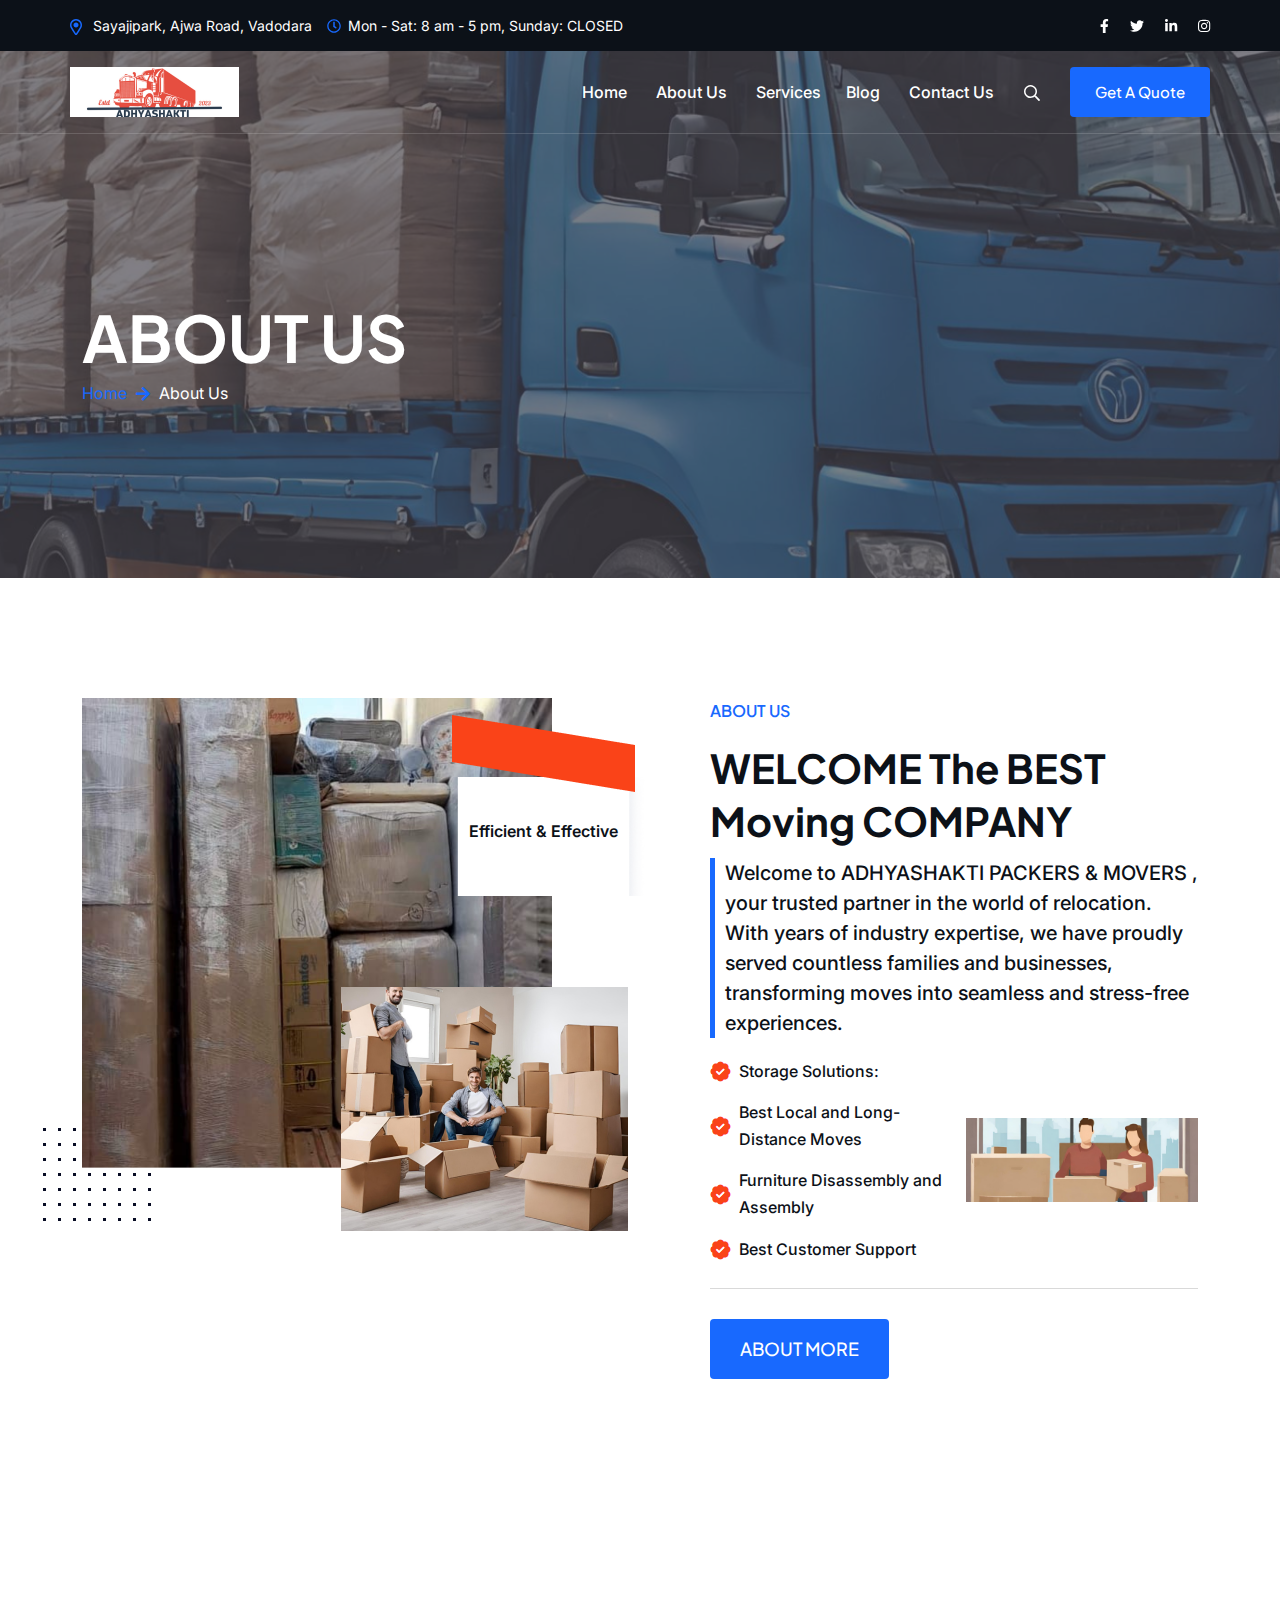
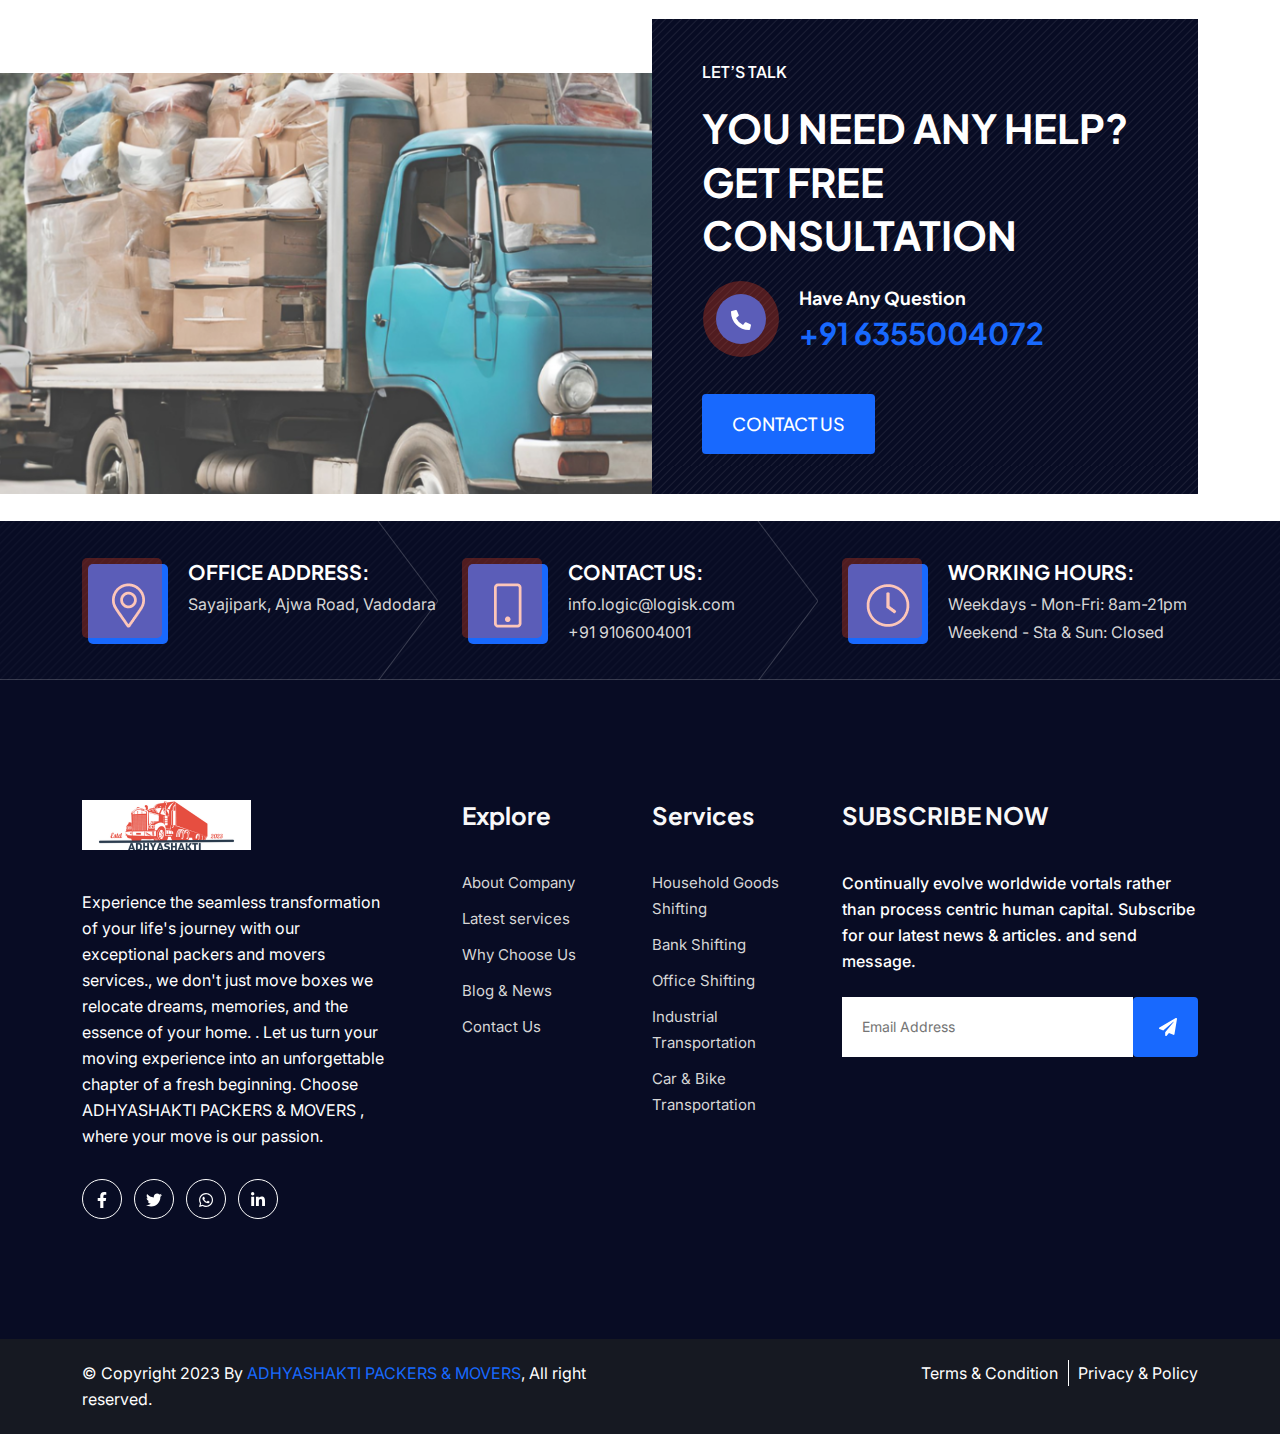
<file: about.html>
<!DOCTYPE html>
<html lang="zxx">
  <head>
    <meta charset="UTF-8" />
    <meta name="viewport" content="width=device-width, initial-scale=1.0" />
    <meta http-equiv="X-UA-Compatible" content="ie=edge" />
    <title>Logisk - Transport & Logistics Service HTML Template</title>
    <link
      rel="icon"
      href="assets/img/favicon.png"
      sizes="20x20"
      type="image/png"
    />

    <!-- Stylesheet -->
    <link rel="stylesheet" href="assets/css/vendor.css" />
    <link rel="stylesheet" href="assets/css/style.css" />
    <link rel="stylesheet" href="assets/css/responsive.css" />
  </head>
  <body>
  <!-- preloader area start -->
    <!-- <div class="preloader" id="preloader">
        <div class="preloader-inner">
            <div class="spinner">
                <div class="dot1"></div>
                <div class="dot2"></div>
            </div>
        </div>
    </div> -->
    <!-- preloader area end -->

    <!-- search popup start-->
    <div class="body-overlay" id="body-overlay"></div>
    <div class="td-search-popup" id="td-search-popup">
      <form action="index.html" class="search-form">
        <div class="form-group">
          <input type="text" class="form-control" placeholder="Search....." />
        </div>
        <button type="submit" class="submit-btn">
          <i class="fa fa-search"></i>
        </button>
      </form>
    </div>
    <!-- search popup end-->

    <!-- navbar start -->
    <header class="navbar-area navbar-area-3">
      <div class="row g-0">
        <div class="navbar-top mb-0 px-4">
          <div class="container p-lg-0">
            <div class="row">
              <div class="col-lg-10 col-md-9 text-md-start text-center">
                <ul class="topbar-left m-0">
                  <li>
                    <svg
                      width="12"
                      height="17"
                      viewBox="0 0 12 17"
                      fill="none"
                      xmlns="http://www.w3.org/2000/svg"
                    >
                      <path
                        d="M6 0C7.0625 0 8.0625 0.28125 9 0.8125C9.90625 1.375 10.625 2.09375 11.1875 3C11.7188 3.9375 12 4.9375 12 6C12 6.625 11.9062 7.15625 11.7812 7.625C11.625 8.125 11.3438 8.71875 10.9375 9.4375C10.625 9.9375 10.0312 10.9375 9.125 12.375L7.28125 15.2812C7.09375 15.5938 6.8125 15.8125 6.5 15.9375C6.15625 16.0625 5.8125 16.0625 5.5 15.9375C5.15625 15.8125 4.90625 15.5938 4.71875 15.2812L2.875 12.375C1.9375 10.9375 1.34375 9.96875 1.0625 9.46875C0.625 8.71875 0.34375 8.125 0.21875 7.625C0.0625 7.15625 0 6.625 0 6C0 4.9375 0.25 3.9375 0.8125 3C1.34375 2.09375 2.0625 1.375 3 0.8125C3.90625 0.28125 4.90625 0 6 0ZM6 14.5L7.96875 11.375C8.78125 10.0625 9.34375 9.15625 9.625 8.71875C9.96875 8.09375 10.1875 7.625 10.3125 7.25C10.4375 6.90625 10.5 6.5 10.5 6C10.5 5.1875 10.2812 4.4375 9.875 3.75C9.46875 3.0625 8.9375 2.53125 8.25 2.125C7.5625 1.71875 6.8125 1.5 6 1.5C5.1875 1.5 4.4375 1.71875 3.75 2.125C3.0625 2.53125 2.5 3.0625 2.09375 3.75C1.6875 4.4375 1.5 5.1875 1.5 6C1.5 6.5 1.53125 6.90625 1.65625 7.28125C1.78125 7.65625 2.03125 8.125 2.40625 8.75C2.65625 9.1875 3.1875 10.0938 4.03125 11.4062C4.8125 12.6562 5.46875 13.6875 6 14.5ZM3.5 6C3.5 6.6875 3.71875 7.28125 4.21875 7.78125C4.71875 8.28125 5.3125 8.5 6 8.5C6.6875 8.5 7.25 8.28125 7.75 7.78125C8.25 7.28125 8.5 6.6875 8.5 6C8.5 5.3125 8.25 4.75 7.75 4.25C7.25 3.75 6.6875 3.5 6 3.5C5.3125 3.5 4.71875 3.75 4.21875 4.25C3.71875 4.75 3.5 5.3125 3.5 6Z"
                        fill="#1869fe"
                      />
                    </svg>
                    Sayajipark, Ajwa Road, Vadodara
                  </li>
                  <li>
                    <i class="far fa-clock"></i>Mon - Sat: 8 am - 5 pm, Sunday:
                    CLOSED
                  </li>
                </ul>
              </div>
              <div class="col-lg-2 col-md-3">
                <ul class="topbar-right social-area text-md-end text-center">
                  <li>
                    <a href="#"
                      ><i class="fab fa-facebook-f" aria-hidden="true"></i
                    ></a>
                  </li>
                  <li>
                    <a href="#"
                      ><i class="fab fa-twitter" aria-hidden="true"></i
                    ></a>
                  </li>
                  <li>
                    <a href="#"
                      ><i class="fab fa-linkedin-in" aria-hidden="true"></i
                    ></a>
                  </li>
                  <li>
                    <a href="#"
                      ><i class="fab fa-instagram" aria-hidden="true"></i
                    ></a>
                  </li>
                </ul>
              </div>
            </div>
          </div>
        </div>
        <nav class="navbar navbar-expand-lg px-4">
          <div class="container nav-container p-0 pt-2 pb-2">
            <div class="responsive-mobile-menu">
              <a class="main-logo" href="index.html"
                ><img src="assets/img/home-3/2.png" alt="img"
              /></a>
              <button
                class="menu toggle-btn d-block d-lg-none"
                data-target="#logisk_main_menu"
                aria-expanded="false"
                aria-label="Toggle navigation"
              >
                <span class="icon-left"></span>
                <span class="icon-right"></span>
              </button>
            </div>
            <div class="nav-right-part nav-right-part-mobile">
              <a class="search-bar-btn" href="#">
                <svg
                  width="16"
                  height="16"
                  viewBox="0 0 16 16"
                  fill="none"
                  xmlns="http://www.w3.org/2000/svg"
                >
                  <path
                    d="M15.9062 14.6562C15.9688 14.7188 16 14.8125 16 14.9062C16 15.0312 15.9688 15.125 15.9062 15.1875L15.1875 15.875C15.0938 15.9688 15 16 14.9062 16C14.7812 16 14.7188 15.9688 14.6562 15.875L10.8438 12.0938C10.7812 12.0312 10.75 11.9375 10.75 11.8438V11.4062C10.1562 11.9062 9.5 12.3125 8.78125 12.5938C8.03125 12.875 7.28125 13 6.5 13C5.3125 13 4.21875 12.7188 3.21875 12.125C2.21875 11.5625 1.4375 10.7812 0.875 9.78125C0.28125 8.78125 0 7.6875 0 6.5C0 5.3125 0.28125 4.25 0.875 3.25C1.4375 2.25 2.21875 1.46875 3.21875 0.875C4.21875 0.3125 5.3125 0 6.5 0C7.6875 0 8.75 0.3125 9.75 0.875C10.75 1.46875 11.5312 2.25 12.125 3.25C12.6875 4.25 13 5.3125 13 6.5C13 7.3125 12.8438 8.0625 12.5625 8.78125C12.2812 9.53125 11.9062 10.1875 11.4062 10.75H11.8438C11.9375 10.75 12.0312 10.7812 12.0938 10.8438L15.9062 14.6562ZM6.5 11.5C7.375 11.5 8.21875 11.2812 9 10.8438C9.75 10.4062 10.375 9.78125 10.8125 9C11.25 8.25 11.5 7.40625 11.5 6.5C11.5 5.625 11.25 4.78125 10.8125 4C10.375 3.25 9.75 2.625 9 2.1875C8.21875 1.75 7.375 1.5 6.5 1.5C5.59375 1.5 4.75 1.75 4 2.1875C3.21875 2.625 2.59375 3.25 2.15625 4C1.71875 4.78125 1.5 5.625 1.5 6.5C1.5 7.40625 1.71875 8.25 2.15625 9C2.59375 9.78125 3.21875 10.4062 4 10.8438C4.75 11.2812 5.59375 11.5 6.5 11.5Z"
                    fill="#080C24"
                  />
                </svg>
              </a>
              <a class="btn btn-base" href="contact.html"
                ><span> </span> Get A Quote
              </a>
            </div>
            <div class="collapse navbar-collapse" id="logisk_main_menu">
              <ul class="navbar-nav menu-open text-lg-end">
                <li >
                  <a href="index.html">Home</a>
                  <ul class="sub-menu">
                   <!-- <li><a href="index.html">Home 01</a></li>
                    <li><a href="index-2.html">Home 02</a></li>
                    <li><a href="index-3.html">Home 03</a></li>-->
                  </ul>
                </li>
                <li><a href="about.html">About Us</a></li>
                <li >
                  <a href="service.html">Services</a>
                <!--  <ul class="sub-menu">
                    <li><a href="service.html">Service</a></li>
                    <li>
                      <a href="service-details.html">Service Details Page</a>
                    </li>
                  </ul>
                </li> 
                <li class="menu-item-has-children">
                  <a href="#">Pages</a>
                  <ul class="sub-menu">
                    <li><a href="about.html">About Us</a></li>
                    <li><a href="service.html">Service Page</a></li>
                    <li>
                      <a href="servie-details.html">Service Details Page</a>
                    </li>
                    <li><a href="blog.html">Blog Page</a></li>
                    <li><a href="blog-details.html">Blog Details</a></li>
                    <li><a href="pricing.html">Pricing</a></li>
                    <li><a href="faq.html">FAQ</a></li>
                    <li><a href="contact.html">Contact</a></li>
                  </ul>
                </li> -->
                <li >
                  <a href="blog.html">Blog</a>
                  <!--<ul class="sub-menu">
                    <li><a href="blog.html">Blog</a></li>
                    <li><a href="blog-details.html">Blog Details</a></li>
                  </ul>  -->
                </li>
                <li><a href="contact.html">Contact Us</a></li>
              </ul>
            </div>
            <div class="nav-right-part nav-right-part-desktop">
              <a class="search-bar-btn" href="#">
                <svg
                  width="16"
                  height="16"
                  viewBox="0 0 16 16"
                  fill="none"
                  xmlns="http://www.w3.org/2000/svg"
                >
                  <path
                    d="M15.9062 14.6562C15.9688 14.7188 16 14.8125 16 14.9062C16 15.0312 15.9688 15.125 15.9062 15.1875L15.1875 15.875C15.0938 15.9688 15 16 14.9062 16C14.7812 16 14.7188 15.9688 14.6562 15.875L10.8438 12.0938C10.7812 12.0312 10.75 11.9375 10.75 11.8438V11.4062C10.1562 11.9062 9.5 12.3125 8.78125 12.5938C8.03125 12.875 7.28125 13 6.5 13C5.3125 13 4.21875 12.7188 3.21875 12.125C2.21875 11.5625 1.4375 10.7812 0.875 9.78125C0.28125 8.78125 0 7.6875 0 6.5C0 5.3125 0.28125 4.25 0.875 3.25C1.4375 2.25 2.21875 1.46875 3.21875 0.875C4.21875 0.3125 5.3125 0 6.5 0C7.6875 0 8.75 0.3125 9.75 0.875C10.75 1.46875 11.5312 2.25 12.125 3.25C12.6875 4.25 13 5.3125 13 6.5C13 7.3125 12.8438 8.0625 12.5625 8.78125C12.2812 9.53125 11.9062 10.1875 11.4062 10.75H11.8438C11.9375 10.75 12.0312 10.7812 12.0938 10.8438L15.9062 14.6562ZM6.5 11.5C7.375 11.5 8.21875 11.2812 9 10.8438C9.75 10.4062 10.375 9.78125 10.8125 9C11.25 8.25 11.5 7.40625 11.5 6.5C11.5 5.625 11.25 4.78125 10.8125 4C10.375 3.25 9.75 2.625 9 2.1875C8.21875 1.75 7.375 1.5 6.5 1.5C5.59375 1.5 4.75 1.75 4 2.1875C3.21875 2.625 2.59375 3.25 2.15625 4C1.71875 4.78125 1.5 5.625 1.5 6.5C1.5 7.40625 1.71875 8.25 2.15625 9C2.59375 9.78125 3.21875 10.4062 4 10.8438C4.75 11.2812 5.59375 11.5 6.5 11.5Z"
                    fill="#fff"
                  />
                </svg>
              </a>
              <a class="btn btn-base" href="contact.html"
                ><span> </span> Get A Quote
              </a>
            </div>
          </div>
        </nav>
      </div>
    </header>
    <!-- navbar end -->

    <!-- breadcrumb start -->
    <div
      class="breadcrumb-area bg-overlay-2"
      style="background-image: url('assets/img/banner/breadcrumb.png')"
    >
      <div class="container">
        <div class="row">
          <div class="col-12">
            <div class="breadcrumb-inner">
              <div class="section-title mb-0">
                <h2 class="page-title">ABOUT US</h2>
                <ul class="page-list">
                  <li><a href="index.html">Home</a></li>
                  <li>About Us</li>
                </ul>
              </div>
            </div>
          </div>
        </div>
      </div>
    </div>
    <!-- breadcrumb end -->

    <!-- about area start -->
    <div class="about-area pd-top-120 pd-bottom-240">
      <div class="container">
        <div class="about-area-inner">
          <div class="row">
            <div class="col-lg-6">
              <div class="about-thumb-wrap">
                <img class="img-1" src="assets/img/about/shape.png" alt="img" />
                <img class="img-2" src="assets/img/about/11.png" alt="img" />
                <img class="img-3" src="assets/img/about/2.png" alt="img" />
                <div class="exprience-wrap">
                  <img src="assets/img/about/shape-3.png" alt="img" />
                  <div class="details">
                    <h1></h1>
                    <p>Efficient & Effective</p>
                  </div>
                </div>
              </div>
            </div>
            <div class="col-lg-6 align-self-center">
              <div class="about-inner-wrap">
                <div class="section-title mb-0">
                  <h4 class="subtitle">ABOUT US</h4>
                  <h2 class="title">
                    WELCOME The BEST Moving COMPANY
                  </h2>
                  <p class="content left-line">
                    Welcome to ADHYASHAKTI PACKERS & MOVERS
                    , your trusted partner in the world of relocation. With years of industry expertise, we have proudly served countless families and businesses, transforming moves into seamless and stress-free experiences.
                  </p>
                  <div class="row">
                    <div class="col-xl-6">
                      <div class="list-inner-wrap mb-lg-0 mb-4">
                        <li>
                          <img src="assets/img/icon/check.png" alt="img" />
                          Storage Solutions:


                        </li>
                        <li>
                          <img src="assets/img/icon/check.png" alt="img" />Best
                          Local and Long-Distance Moves

                        </li>
                        <li>
                          <img
                            src="assets/img/icon/check.png"
                            alt="img"
                          />Furniture Disassembly and Assembly


                        </li>
                        <li>
                          <img src="assets/img/icon/check.png" alt="img" />Best
                          Customer Support


                        </li>
                      </div>
                    </div>
                    <div class="col-xl-6 align-self-center">
                      <div class="thumb">
                        <img src="assets/img/about/3.png" alt="img" />
                      </div>
                    </div>
                  </div>
                  <div class="btn-wrap">
                    <a class="btn btn-base" href="about.html">ABOUT MORE</a>
                    <div class="author-wrap">
                      <!--<div class="thumb">
                        <img src="assets/img/about/4.png" alt="img" />
                      </div>
                      <div class="details">
                        <img src="assets/img/about/signature.png" alt="img" />
                        <p>CEO, Of Company</p>
                      </div>-->
                    </div>
                  </div>
                </div>
              </div>
            </div>
          </div>
        </div>
      </div>
    </div>
    <!-- about area end -->

    <!--fact-area start
    <div class="fact-area" style="background: #f9f9f9">
      <div class="container">
        <div
          class="fact-counter-area"
          style="background: url(assets/img/fact/bg.png)"
        >
          <div class="row justify-content-center">
            <div class="col-lg-3 col-md-6">
              <div class="single-fact-wrap">
                <h2><span class="counter">2000</span>+</h2>
                <h5>PROJECT COMPLETE</h5>
                <p>Conveniently impact front-end niches via maintainable.</p>
              </div>
            </div>
            <div class="col-lg-3 col-md-6">
              <div class="single-fact-wrap">
                <h2><span class="counter">100</span>+</h2>
                <h5>BEST EMPLOYEES</h5>
                <p>Conveniently impact front-end niches via maintainable.</p>
              </div>
            </div>
            <div class="col-lg-3 col-md-6">
              <div class="single-fact-wrap">
                <h2><span class="counter">450</span>+</h2>
                <h5>WORLDWIDE CLIENTS</h5>
                <p>Conveniently impact front-end niches via maintainable.</p>
              </div>
            </div>
            <div class="col-lg-3 col-md-6">
              <div class="single-fact-wrap after-none">
                <h2><span class="counter">80</span>+</h2>
                <h5>WORLD AWARDS</h5>
                <p>Conveniently impact front-end niches via maintainable.</p>
              </div>
            </div>
          </div>
        </div>
      </div>
    </div>
    fact-area end-->

    <!--skill-area start
    <div
      class="skill-area pd-top-120 pd-bottom-120"
      style="background: #f9f9f9"
    >
      <div class="container">
        <div class="row justify-content-center">
          <div class="col-lg-6 order-lg-2">
            <div class="row">
              <div class="col-md-6">
                <div class="thumb">
                  <img class="w-100" src="assets/img/about/5.png" alt="img" />
                </div>
              </div>
              <div class="col-md-6">
                <div class="thumb img-2">
                  <img class="w-100" src="assets/img/about/6.png" alt="img" />
                </div>
              </div>
            </div>
          </div>
         <!-- <div class="col-lg-6 order-lg-1">
            <div class="section-title mt-lg-0 mt-5">
              <h4 class="subtitle style-2">OUR SKILLS</h4>
              <h2 class="title">WHY CHOOSE FOR US?</h2>
              <p>
                Globally foster client-centered convergence through accurate
                deliverables. Synergistically actualize transparent.
              </p> 
            </div>
            <div class="skill-progress-area">
              <div class="single-progressbar">
                <div class="title" style="width: 85%">
                  <h6>Cargo Freight</h6>
                  <div class="progress-count-wrap">
                    <span class="progress-count counting" data-count="85"
                      >0</span
                    >
                    <span class="counting-icons">%</span>
                  </div>
                </div>
                <div class="progress-item" id="progress-running">
                  <div class="progress-bg">
                    <div
                      id="progress"
                      class="progress-rate"
                      data-value="85"
                    ></div>
                  </div>
                </div>
              </div>
              <div class="single-progressbar">
                <div class="title" style="width: 80%">
                  <h6>Air Freight</h6>
                  <div class="progress-count-wrap">
                    <span class="progress-count counting" data-count="80"
                      >0</span
                    >
                    <span class="counting-icons">%</span>
                  </div>
                </div> 
                <div class="progress-item" id="progress-running-1">
                  <div class="progress-bg">
                    <div
                      id="progress-1"
                      class="progress-rate"
                      data-value="80"
                    ></div>
                  </div>
                </div>
              </div>
              <div class="single-progressbar">
                <div class="title" style="width: 90%">
                  <h6>Road Freight</h6>
                  <div class="progress-count-wrap">
                    <span class="progress-count counting" data-count="90"
                      >0</span
                    >
                    <span class="counting-icons">%</span>
                  </div>
                </div>
                <div class="progress-item" id="progress-running-2">
                  <div class="progress-bg">
                    <div
                      id="progress-2"
                      class="progress-rate"
                      data-value="90"
                    ></div>
                  </div>
                </div>
              </div>
              <div class="single-progressbar">
                <div class="title" style="width: 75%">
                  <h6>Train Freight</h6>
                  <div class="progress-count-wrap">
                    <span class="progress-count counting" data-count="75"
                      >0</span
                    >
                    <span class="counting-icons">%</span>
                  </div>
                </div> 
                <div class="progress-item mb-0" id="progress-running-3">
                  <div class="progress-bg">
                    <div
                      id="progress-3"
                      class="progress-rate"
                      data-value="75"
                    ></div> -->
                  </div>
                </div>
              </div>
            </div>
          </div>
        </div>
      </div>
    </div> 
    <!--skill-area end-->

    <!--video-area start
    <div
      class="video-area pd-top-120 pd-bottom-120"
      style="background: #080c24"
    > 
      <div class="video-thumb-wrap">
        <img src="assets/img/video/1.png" alt="img" />
        <a
          class="video-play-btn"
          href="https://www.youtube.com/embed/Wimkqo8gDZ0"
          data-effect="mfp-zoom-in"
          ><i class="fa fa-play"></i
        ></a> 
      </div>
      <div class="container">
        <div class="row">
          <div class="col-lg-6">
            <div
              class="cta-inner-wrap"
              style="background: url(assets/img/video/bg.png)"
            > 
              <div class="section-title style-white mb-0">
                <h4 class="subtitle style-2">LET’S TALK</h4>
                <h2 class="title">YOU NEED ANY HELP? GET FREE CONSULTATION</h2>
              </div>
              <div class="single-cta-wrap">
                <div class="icon">
                  <svg
                    class="svg-inline--fa fa-phone-alt fa-w-16"
                    aria-hidden="true"
                    focusable="false"
                    data-prefix="fa"
                    data-icon="phone-alt"
                    role="img"
                    xmlns="http://www.w3.org/2000/svg"
                    viewBox="0 0 512 512"
                    data-fa-i2svg=""
                  >
                    <path
                      fill="currentColor"
                      d="M497.39 361.8l-112-48a24 24 0 0 0-28 6.9l-49.6 60.6A370.66 370.66 0 0 1 130.6 204.11l60.6-49.6a23.94 23.94 0 0 0 6.9-28l-48-112A24.16 24.16 0 0 0 122.6.61l-104 24A24 24 0 0 0 0 48c0 256.5 207.9 464 464 464a24 24 0 0 0 23.4-18.6l24-104a24.29 24.29 0 0 0-14.01-27.6z"
                    ></path></svg>
                  >
                   <i class="fa fa-phone-alt"></i> Font Awesome fontawesome.com -->
               <!-- </div>
                <div class="details">
                  <h6>Have Any Question</h6>
                  <h3>+19524357106</h3>
                </div>
              </div>
              <a class="btn btn-white" href="contact.html">CONTACT US</a>
            </div>
          </div>
        </div>
      </div>
    </div>
    video-area end-->
    <div class="call-to-contact-area pd-top-140 mt-0">
      <img src="assets/img/contact/1.png" alt="img" />
      <div class="container">
        <div class="row justify-content-end">
          <div class="col-lg-6">
            <div class="cta-inner-wrap">
              <div class="section-title style-white mb-0">
                <h4 class="subtitle style-2">LET’S TALK</h4>
                <h2 class="title">YOU NEED ANY HELP? GET FREE CONSULTATION</h2>
              </div>
              <div class="single-cta-wrap">
                <div class="icon">
                  <i class="fa fa-phone-alt"></i>
                </div>
                <div class="details">
                  <h6>Have Any Question</h6>
                  <h3>+91 6355004072</h3>
                </div>
              </div>
              <a class="btn btn-base" href="contact.html">CONTACT US</a>
            </div>
          </div>
        </div>
      </div>
    </div><br>

    <!--team-area start
    <div class="team-area pd-top-115">
      <div class="container">
        <div class="row justify-content-center">
          <div class="col-lg-6">
            <div class="section-title text-center">
              <h4 class="subtitle">TEAM MEMBERS</h4>
              <h2 class="title">OUR PROFESSIONAL TEAM</h2>
              <p>
                Dramatically enhance interactive metrics for reliable services.
                Proactively unleash fully researched e-commerce.
              </p>
            </div>
          </div>
        </div>
        <div class="row justify-content-center">
          <div class="col-lg-12">
            <div class="team-slider owl-carousel">
              <div class="item">
                <div class="single-team-wrap">
                  <div class="thumb">
                    <img src="assets/img/team/1.png" alt="img" />
                  </div>
                  <div class="details">
                    <h5>MICHEL RICHARD</h5>
                    <p>Director & CEO</p>
                    <div class="hover-icon">
                      <i class="fa fa-plus"></i>
                      <ul class="social-area">
                        <li>
                          <a href="#"><i class="fab fa-facebook-f"></i></a>
                        </li>
                        <li>
                          <a href="#"><i class="fab fa-twitter"></i></a>
                        </li>
                        <li>
                          <a href="#"><i class="fab fa-whatsapp"></i></a>
                        </li>
                        <li>
                          <a href="#"><i class="fab fa-linkedin-in"></i></a>
                        </li>
                      </ul>
                    </div>
                  </div>
                </div>
              </div>
              <div class="item">
                <div class="single-team-wrap">
                  <div class="thumb">
                    <img src="assets/img/team/2.png" alt="img" />
                  </div>
                  <div class="details">
                    <h5>ANJELINA ROSEE</h5>
                    <p>Founder</p>
                    <div class="hover-icon">
                      <i class="fa fa-plus"></i>
                      <ul class="social-area">
                        <li>
                          <a href="#"><i class="fab fa-facebook-f"></i></a>
                        </li>
                        <li>
                          <a href="#"><i class="fab fa-twitter"></i></a>
                        </li>
                        <li>
                          <a href="#"><i class="fab fa-whatsapp"></i></a>
                        </li>
                        <li>
                          <a href="#"><i class="fab fa-linkedin-in"></i></a>
                        </li>
                      </ul>
                    </div>
                  </div>
                </div>
              </div>
              <div class="item">
                <div class="single-team-wrap">
                  <div class="thumb">
                    <img src="assets/img/team/3.png" alt="img" />
                  </div>
                  <div class="details">
                    <h5>MISHEL MARSH</h5>
                    <p>Co-Founder</p>
                    <div class="hover-icon">
                      <i class="fa fa-plus"></i>
                      <ul class="social-area">
                        <li>
                          <a href="#"><i class="fab fa-facebook-f"></i></a>
                        </li>
                        <li>
                          <a href="#"><i class="fab fa-twitter"></i></a>
                        </li>
                        <li>
                          <a href="#"><i class="fab fa-whatsapp"></i></a>
                        </li>
                        <li>
                          <a href="#"><i class="fab fa-linkedin-in"></i></a>
                        </li>
                      </ul>
                    </div>
                  </div>
                </div>
              </div>
            </div>
          </div>
        </div>
      </div>
    </div>
    team-area end-->

    <!-- testimonial area start 
    <div
      class="testimonial-area style-2 pd-top-240 mrt-120 pd-bottom-120"
      style="background: #f9f9f9"
    >
      <div class="container">
        <div class="row">
          <div class="col-lg-6">
            <div class="section-title mb-0">
              <h4 class="subtitle style-2">TESTIMONIALS</h4>
              <h2 class="title">OUR CLIENT’S FEEDBACK</h2>
              <p class="content">
                Dramatically enhance interactive metrics for reliable services.
                Proactively unleash fully researched e-commerce.
              </p>
            </div>
          </div>
        </div>
        <div class="testimonial-slider owl-carousel">
          <div class="item">
            <div class="single-testimonial-wrap">
              <div class="icon">
                <img src="assets/img/testimonial/quote.png" alt="img" />
              </div>
              <p>
                “Progressively strategize intermandated manufactured products
                after multidisci plinary sources. Conveniently iterate
                value-added systems with.”
              </p>
              <div class="client-wrap">
                <div class="thumb">
                  <img src="assets/img/testimonial/1.png" alt="img" />
                </div>
                <div class="details">
                  <h5>ANJELINA MATHEUS</h5>
                  <p>Co-Founder</p>
                </div>
              </div>
            </div>
          </div>
          <div class="item">
            <div class="single-testimonial-wrap">
              <div class="icon">
                <img src="assets/img/testimonial/quote.png" alt="img" />
              </div>
              <p>
                “Progressively strategize intermandated manufactured products
                after multidisci plinary sources. Conveniently iterate
                value-added systems with.”
              </p>
              <div class="client-wrap">
                <div class="thumb">
                  <img src="assets/img/testimonial/2.png" alt="img" />
                </div>
                <div class="details">
                  <h5>MONISH POUL</h5>
                  <p>Co-Founder</p>
                </div>
              </div>
            </div>
          </div>
          <div class="item">
            <div class="single-testimonial-wrap">
              <div class="icon">
                <img src="assets/img/testimonial/quote.png" alt="img" />
              </div>
              <p>
                “Progressively strategize intermandated manufactured products
                after multidisci plinary sources. Conveniently iterate
                value-added systems with.”
              </p>
              <div class="client-wrap">
                <div class="thumb">
                  <img src="assets/img/testimonial/3.png" alt="img" />
                </div>
                <div class="details">
                  <h5>MICHEL CLACRK</h5>
                  <p>Co-Founder</p>
                </div>
              </div>
            </div>
          </div>
        </div>
      </div>
    </div>
     testimonial area end -->

    <!--partner-area start
    <div class="partner-area pd-top-90 pd-bottom-120">
      <div class="container">
        <div class="row justify-content-center">
          <div class="col-lg-7">
            <div class="section-title text-center">
              <h4 class="subtitle">HAPPY CLIENTS</h4>
              <h2 class="title">TRUSTED BY OUR 365,000 CLIENTS</h2>
              <p class="content">
                Dramatically enhance interactive metrics for reliable services.
                Proactively unleash fully researched e-commerce.
              </p>
            </div>
          </div>
        </div>
        <div class="partner-slider owl-carousel">
          <div class="item">
            <div class="thumb">
              <img src="assets/img/partner/1.png" alt="img" />
            </div>
          </div>
          <div class="item">
            <div class="thumb">
              <img src="assets/img/partner/2.png" alt="img" />
            </div>
          </div>
          <div class="item">
            <div class="thumb">
              <img src="assets/img/partner/3.png" alt="img" />
            </div>
          </div>
          <div class="item">
            <div class="thumb">
              <img src="assets/img/partner/4.png" alt="img" />
            </div>
          </div>
          <div class="item">
            <div class="thumb">
              <img src="assets/img/partner/5.png" alt="img" />
            </div>
          </div>
          <div class="item">
            <div class="thumb">
              <img src="assets/img/partner/6.png" alt="img" />
            </div>
          </div>
        </div>
      </div>
    </div>
    partner-area end-->

    <!-- footer area start -->
    <footer class="footer-area">
      <div
        class="footer-top"
        style="background-image: url(assets/img/footer/bg.png)"
      >
        <div class="container">
          <div class="row justify-content-center">
            <div class="col-lg-4 col-md-6">
              <div class="single-footer-top">
                <div class="icon">
                  <img src="assets/img/icon/map-marker.png" alt="img" />
                </div>
                <div class="details">
                  <h6>OFFICE ADDRESS:</h6>
                  <p>Sayajipark, Ajwa Road, Vadodara
                  </p>
                  <p></p>
                </div>
              </div>
            </div>
            <div class="col-lg-4 col-md-6">
              <div class="single-footer-top">
                <div class="icon">
                  <img src="assets/img/icon/phone.png" alt="img" />
                </div>
                <div class="details">
                  <h6>CONTACT US:</h6>
                  <p>info.logic@logisk.com</p>
                  <p>+91 9106004001</p>
                </div>
              </div>
            </div>
            <div class="col-lg-4 col-md-6">
              <div class="single-footer-top after-none">
                <div class="icon">
                  <img src="assets/img/icon/clock.png" alt="img" />
                </div>
                <div class="details">
                  <h6>WORKING HOURS:</h6>
                  <p>Weekdays - Mon-Fri: 8am-21pm</p>
                  <p>Weekend - Sta & Sun: Closed</p>
                </div>
              </div>
            </div>
          </div>
        </div>
      </div>
      <div class="container">
        <div class="row">
          <div class="col-xl-4 col-md-6">
            <div class="widget widget_about pe-xl-5">
              <h4 class="widget-title">
                <img src="assets/img/home-3/2.png" alt="img" />
              </h4>
              <div class="details">
                <p>
                  Experience the seamless transformation of your life's journey with our exceptional packers and movers services., we don't just move boxes we relocate dreams, memories, and the essence of your home. . Let us turn your moving experience into an unforgettable chapter of a fresh beginning. Choose ADHYASHAKTI PACKERS & MOVERS , where your move is our passion.
                </p>
                <ul class="social-media style-border">
                  <li>
                    <a href="#"><i class="fab fa-facebook-f"></i></a>
                  </li>
                  <li>
                    <a href="#"><i class="fab fa-twitter"></i></a>
                  </li>
                  <li>
                    <a href="#"><i class="fab fa-whatsapp"></i></a>
                  </li>
                  <li>
                    <a href="#"><i class="fab fa-linkedin-in"></i></a>
                  </li>
                </ul>
              </div>
            </div>
          </div>
          <div class="col-xl-2 col-md-6">
            <div class="widget widget_nav_menu">
              <h4 class="widget-title">Explore</h4>
              <ul>
                <li><a href="about.html">About Company</a></li>
                <li><a href="service.html">Latest services</a></li>
                <li><a href="about.htmlff">Why Choose Us</a></li>
                <li><a href="blog.html">Blog & News</a></li>
                <li><a href="contact.html">Contact Us</a></li>
              </ul>
            </div>
          </div>
          <div class="col-xl-2 col-md-6">
            <div class="widget widget_nav_menu">
              <h4 class="widget-title">Services</h4>
              <ul>
                <li><a href="service.html">Household Goods Shifting</a></li>
                <li><a href="service.html">Bank Shifting</a></li>
                <li><a href="service.html">Office Shifting</a></li>
                <li><a href="service.html">Industrial Transportation</a></li>
                <li><a href="service.html">Car & Bike Transportation</a></li>
              </ul>
            </div>
          </div>
        
          <div class="col-xl-4 col-md-6">
            <div class="widget widget_subscribe">
              <h4 class="widget-title">SUBSCRIBE NOW</h4>
              <p>
                Continually evolve worldwide vortals rather than process centric
                human capital. Subscribe for our latest news & articles. and
                send message.
              </p>
              <div class="single-subscribe-inner">
                <input type="text" placeholder="Email Address" />
                <a class="btn btn-base" href="#"
                  ><i class="fa fa-paper-plane"></i
                ></a>
              </div>
            </div>
          </div>
        </div>
      </div>
    </footer>
    <!-- footer area end -->

    <!-- footer-bottom area start -->
    <div class="footer-bottom-area">
      <div class="container">
        <div class="row">
          <div class="col-lg-6 text-lg-start text-center">
            <div class="copyright-area">
              <p>
                © Copyright 2023 By <a href="#">ADHYASHAKTI PACKERS & MOVERS</a>, All right reserved.
              </p>
            </div>
          </div>
          <div class="col-lg-6 text-lg-end text-center">
            <ul>
              <li>
                <a href="#">Terms & Condition</a>
              </li>
              <li><a href="#">Privacy & Policy</a></li>
            </ul>
          </div>
        </div>
      </div>
    </div>
    <!-- footer-bottom area end -->

    <!-- back to top area start -->
    <div class="back-to-top">
      <span class="back-top"><i class="fa fa-angle-up"></i></span>
    </div>
    <!-- back to top area end -->

    <!-- all plugins here -->
    <script src="assets/js/vendor.js"></script>
    <!-- main js  -->
    <script src="assets/js/main.js"></script>
  </body>
</html>
</file>
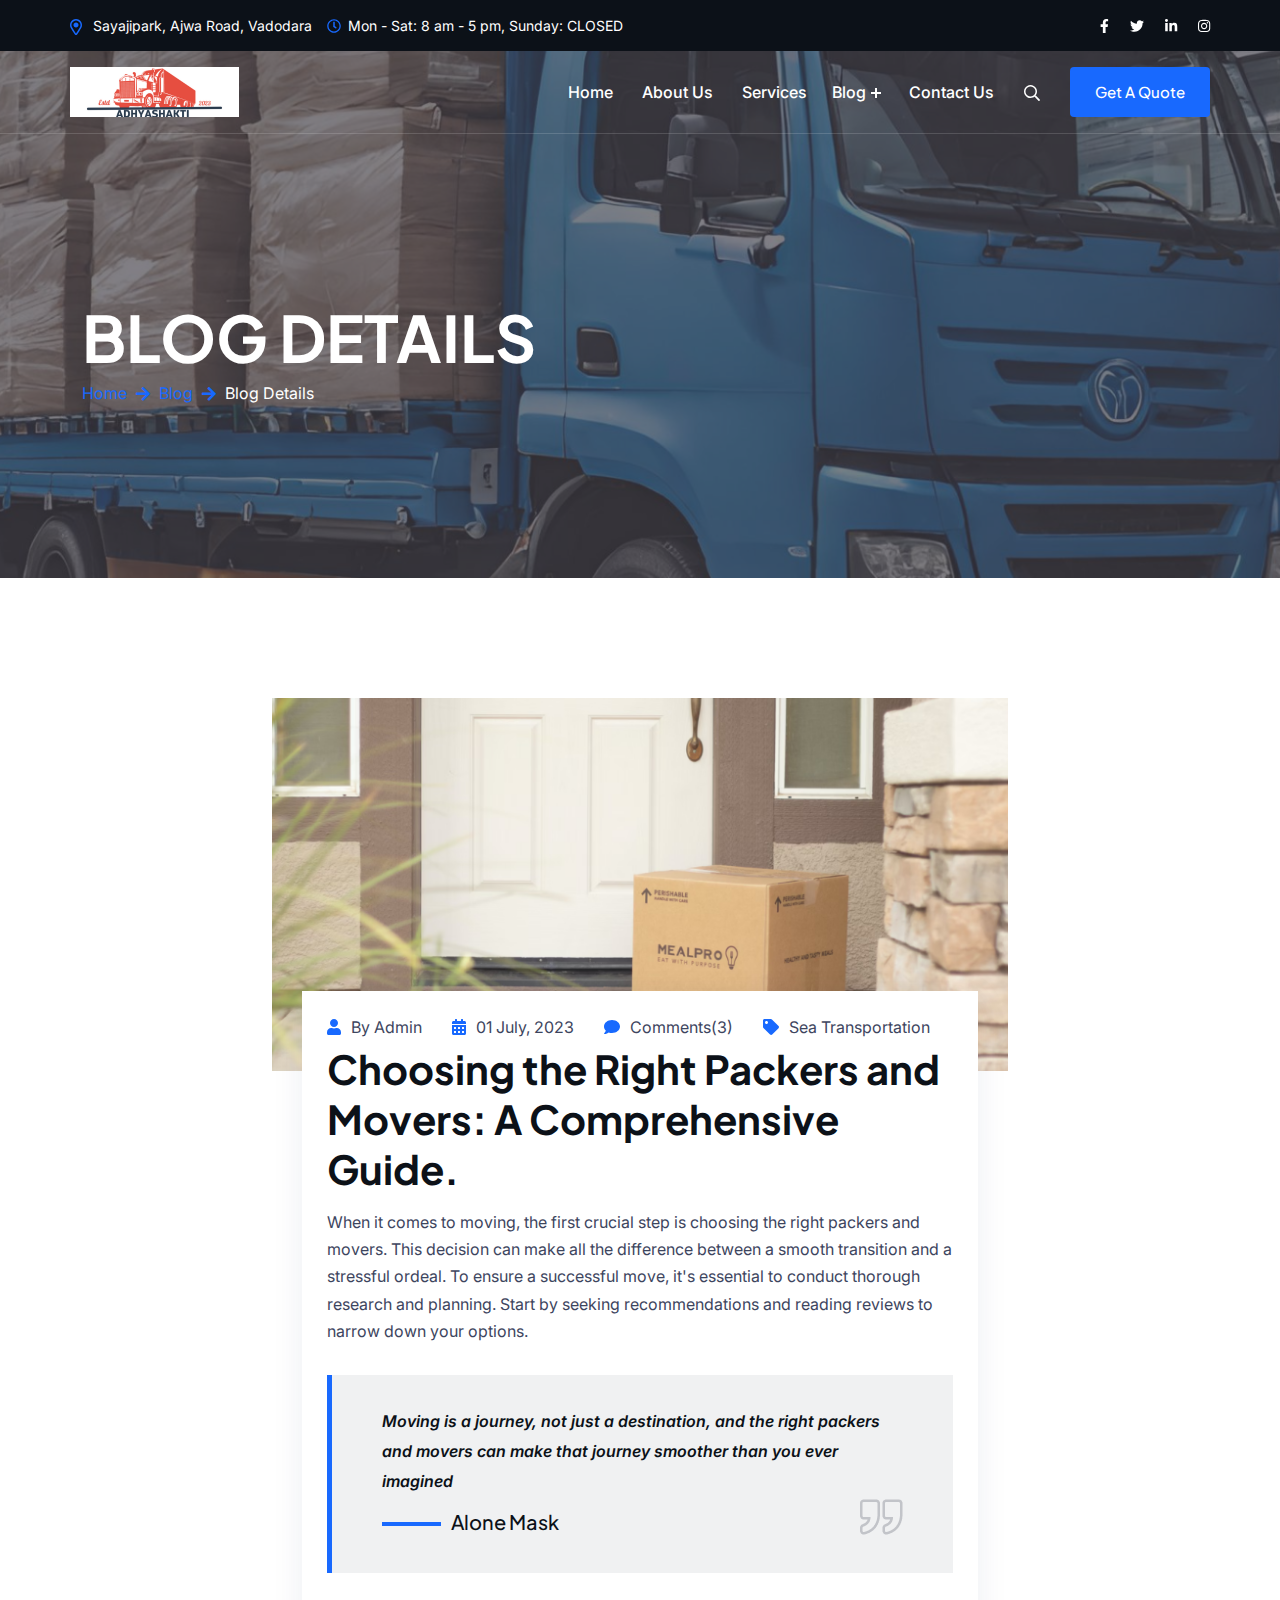
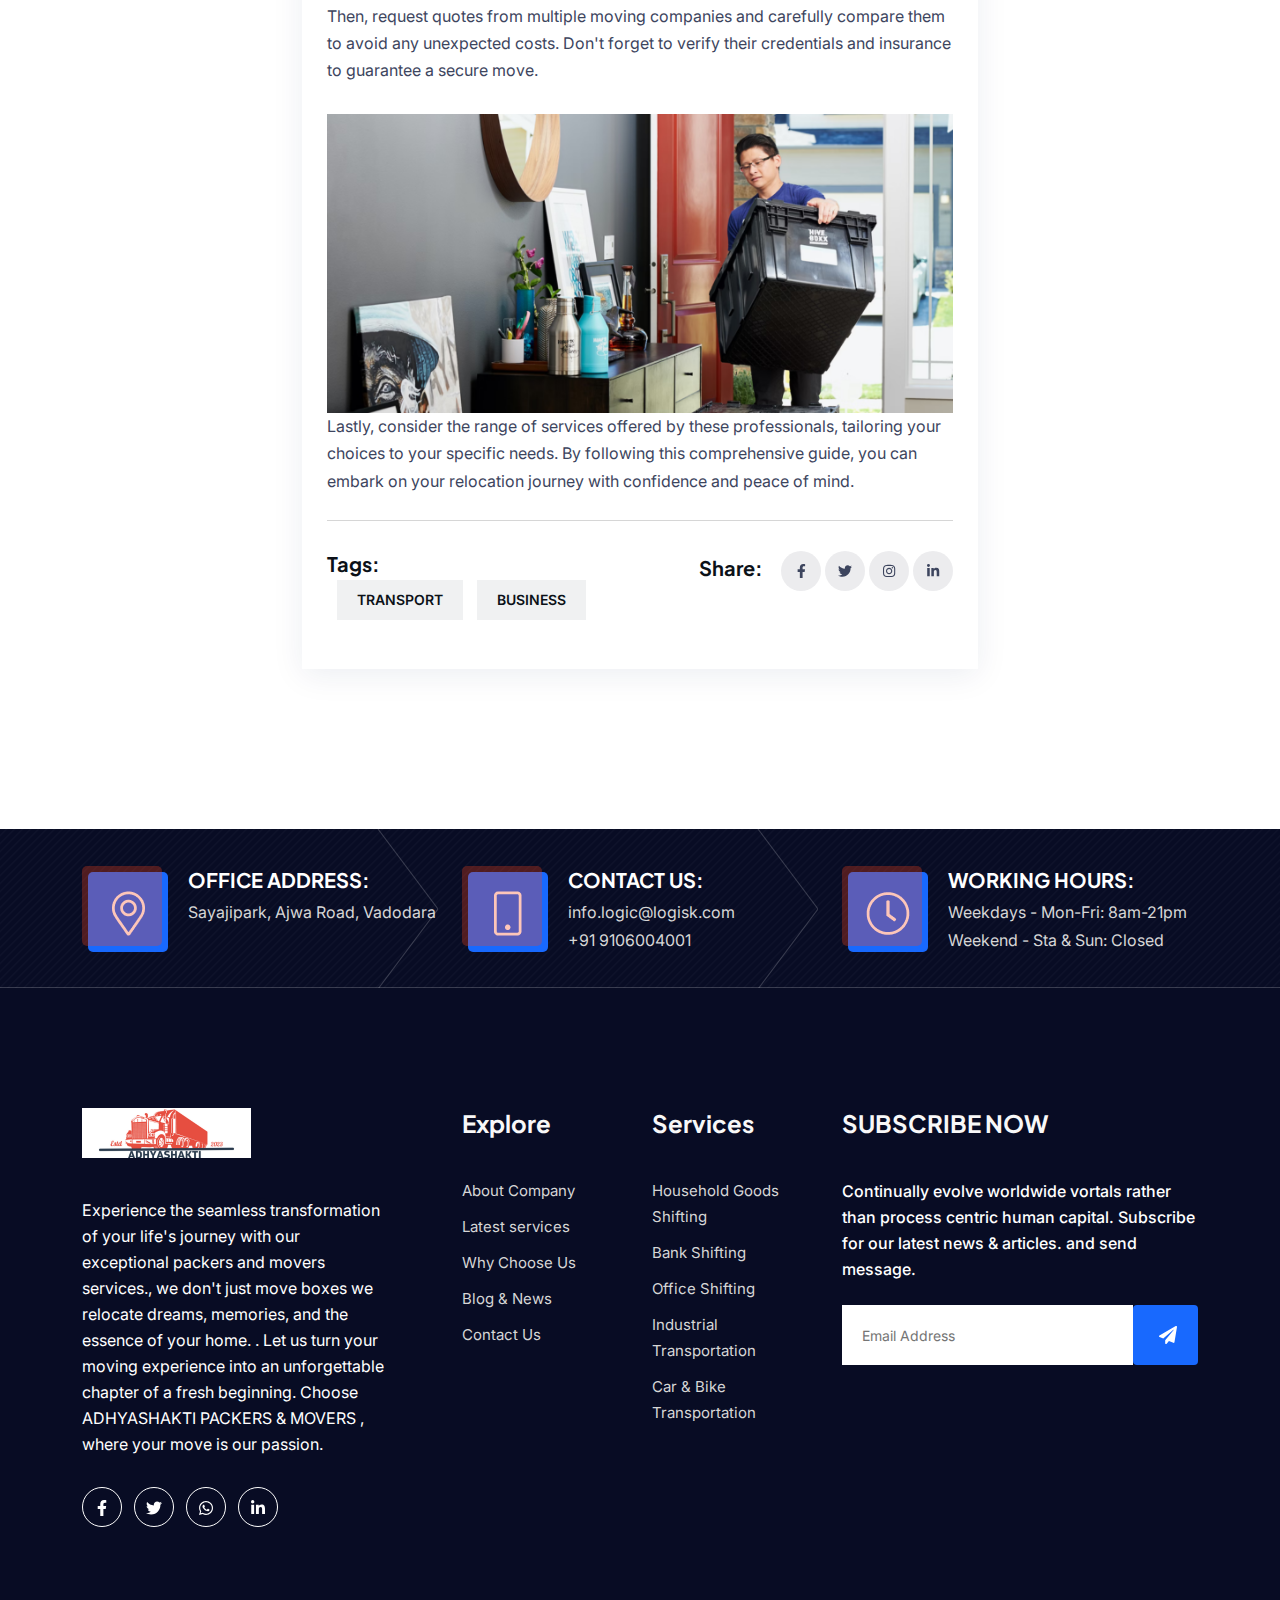
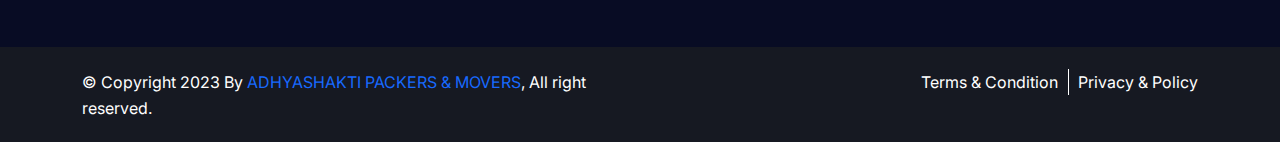
<file: blog-details.html>
<!DOCTYPE html>
<html lang="zxx">
  <head>
    <meta charset="UTF-8" />
    <meta name="viewport" content="width=device-width, initial-scale=1.0" />
    <meta http-equiv="X-UA-Compatible" content="ie=edge" />
    <title>Logisk - Transport & Logistics Service HTML Template</title>
    <link
      rel="icon"
      href="assets/img/favicon.png"
      sizes="20x20"
      type="image/png"
    />

    <!-- Stylesheet -->
    <link rel="stylesheet" href="assets/css/vendor.css" />
    <link rel="stylesheet" href="assets/css/style.css" />
    <link rel="stylesheet" href="assets/css/responsive.css" />
  </head>
  <body>
    <!-- preloader area start -->
    <div class="preloader" id="preloader">
      <div class="preloader-inner">
        <div class="spinner">
          <div class="dot1"></div>
          <div class="dot2"></div>
        </div>
      </div>
    </div>
    <!-- preloader area end -->

    <!-- search popup start-->
    <div class="body-overlay" id="body-overlay"></div>
    <div class="td-search-popup" id="td-search-popup">
      <form action="index.html" class="search-form">
        <div class="form-group">
          <input type="text" class="form-control" placeholder="Search....." />
        </div>
        <button type="submit" class="submit-btn">
          <i class="fa fa-search"></i>
        </button>
      </form>
    </div>
    <!-- search popup end-->

    <!-- navbar start -->
    <header class="navbar-area navbar-area-3">
      <div class="row g-0">
        <div class="navbar-top mb-0 px-4">
          <div class="container p-lg-0">
            <div class="row">
              <div class="col-lg-10 col-md-9 text-md-start text-center">
                <ul class="topbar-left m-0">
                  <li>
                    <svg
                      width="12"
                      height="17"
                      viewBox="0 0 12 17"
                      fill="none"
                      xmlns="http://www.w3.org/2000/svg"
                    >
                      <path
                        d="M6 0C7.0625 0 8.0625 0.28125 9 0.8125C9.90625 1.375 10.625 2.09375 11.1875 3C11.7188 3.9375 12 4.9375 12 6C12 6.625 11.9062 7.15625 11.7812 7.625C11.625 8.125 11.3438 8.71875 10.9375 9.4375C10.625 9.9375 10.0312 10.9375 9.125 12.375L7.28125 15.2812C7.09375 15.5938 6.8125 15.8125 6.5 15.9375C6.15625 16.0625 5.8125 16.0625 5.5 15.9375C5.15625 15.8125 4.90625 15.5938 4.71875 15.2812L2.875 12.375C1.9375 10.9375 1.34375 9.96875 1.0625 9.46875C0.625 8.71875 0.34375 8.125 0.21875 7.625C0.0625 7.15625 0 6.625 0 6C0 4.9375 0.25 3.9375 0.8125 3C1.34375 2.09375 2.0625 1.375 3 0.8125C3.90625 0.28125 4.90625 0 6 0ZM6 14.5L7.96875 11.375C8.78125 10.0625 9.34375 9.15625 9.625 8.71875C9.96875 8.09375 10.1875 7.625 10.3125 7.25C10.4375 6.90625 10.5 6.5 10.5 6C10.5 5.1875 10.2812 4.4375 9.875 3.75C9.46875 3.0625 8.9375 2.53125 8.25 2.125C7.5625 1.71875 6.8125 1.5 6 1.5C5.1875 1.5 4.4375 1.71875 3.75 2.125C3.0625 2.53125 2.5 3.0625 2.09375 3.75C1.6875 4.4375 1.5 5.1875 1.5 6C1.5 6.5 1.53125 6.90625 1.65625 7.28125C1.78125 7.65625 2.03125 8.125 2.40625 8.75C2.65625 9.1875 3.1875 10.0938 4.03125 11.4062C4.8125 12.6562 5.46875 13.6875 6 14.5ZM3.5 6C3.5 6.6875 3.71875 7.28125 4.21875 7.78125C4.71875 8.28125 5.3125 8.5 6 8.5C6.6875 8.5 7.25 8.28125 7.75 7.78125C8.25 7.28125 8.5 6.6875 8.5 6C8.5 5.3125 8.25 4.75 7.75 4.25C7.25 3.75 6.6875 3.5 6 3.5C5.3125 3.5 4.71875 3.75 4.21875 4.25C3.71875 4.75 3.5 5.3125 3.5 6Z"
                        fill="#1869fe"
                      />
                    </svg>
                    Sayajipark, Ajwa Road, Vadodara
                  </li>
                  <li>
                    <i class="far fa-clock"></i>Mon - Sat: 8 am - 5 pm, Sunday:
                    CLOSED
                  </li>
                </ul>
              </div>
              <div class="col-lg-2 col-md-3">
                <ul class="topbar-right social-area text-md-end text-center">
                  <li>
                    <a href="#"
                      ><i class="fab fa-facebook-f" aria-hidden="true"></i
                    ></a>
                  </li>
                  <li>
                    <a href="#"
                      ><i class="fab fa-twitter" aria-hidden="true"></i
                    ></a>
                  </li>
                  <li>
                    <a href="#"
                      ><i class="fab fa-linkedin-in" aria-hidden="true"></i
                    ></a>
                  </li>
                  <li>
                    <a href="#"
                      ><i class="fab fa-instagram" aria-hidden="true"></i
                    ></a>
                  </li>
                </ul>
              </div>
            </div>
          </div>
        </div>
        <nav class="navbar navbar-expand-lg px-4">
          <div class="container nav-container p-0 pt-2 pb-2">
            <div class="responsive-mobile-menu">
              <a class="main-logo" href="index.html"
                ><img src="assets/img/home-3/2.png" alt="img"
              /></a>
              <button
                class="menu toggle-btn d-block d-lg-none"
                data-target="#logisk_main_menu"
                aria-expanded="false"
                aria-label="Toggle navigation"
              >
                <span class="icon-left"></span>
                <span class="icon-right"></span>
              </button>
            </div>
            <div class="nav-right-part nav-right-part-mobile">
              <a class="search-bar-btn" href="#">
                <svg
                  width="16"
                  height="16"
                  viewBox="0 0 16 16"
                  fill="none"
                  xmlns="http://www.w3.org/2000/svg"
                >
                  <path
                    d="M15.9062 14.6562C15.9688 14.7188 16 14.8125 16 14.9062C16 15.0312 15.9688 15.125 15.9062 15.1875L15.1875 15.875C15.0938 15.9688 15 16 14.9062 16C14.7812 16 14.7188 15.9688 14.6562 15.875L10.8438 12.0938C10.7812 12.0312 10.75 11.9375 10.75 11.8438V11.4062C10.1562 11.9062 9.5 12.3125 8.78125 12.5938C8.03125 12.875 7.28125 13 6.5 13C5.3125 13 4.21875 12.7188 3.21875 12.125C2.21875 11.5625 1.4375 10.7812 0.875 9.78125C0.28125 8.78125 0 7.6875 0 6.5C0 5.3125 0.28125 4.25 0.875 3.25C1.4375 2.25 2.21875 1.46875 3.21875 0.875C4.21875 0.3125 5.3125 0 6.5 0C7.6875 0 8.75 0.3125 9.75 0.875C10.75 1.46875 11.5312 2.25 12.125 3.25C12.6875 4.25 13 5.3125 13 6.5C13 7.3125 12.8438 8.0625 12.5625 8.78125C12.2812 9.53125 11.9062 10.1875 11.4062 10.75H11.8438C11.9375 10.75 12.0312 10.7812 12.0938 10.8438L15.9062 14.6562ZM6.5 11.5C7.375 11.5 8.21875 11.2812 9 10.8438C9.75 10.4062 10.375 9.78125 10.8125 9C11.25 8.25 11.5 7.40625 11.5 6.5C11.5 5.625 11.25 4.78125 10.8125 4C10.375 3.25 9.75 2.625 9 2.1875C8.21875 1.75 7.375 1.5 6.5 1.5C5.59375 1.5 4.75 1.75 4 2.1875C3.21875 2.625 2.59375 3.25 2.15625 4C1.71875 4.78125 1.5 5.625 1.5 6.5C1.5 7.40625 1.71875 8.25 2.15625 9C2.59375 9.78125 3.21875 10.4062 4 10.8438C4.75 11.2812 5.59375 11.5 6.5 11.5Z"
                    fill="#080C24"
                  />
                </svg>
              </a>
              <a class="btn btn-base" href="contact.html"
                ><span> </span> Get A Quote
              </a>
            </div>
            <div class="collapse navbar-collapse" id="logisk_main_menu">
              <ul class="navbar-nav menu-open text-lg-end">
                <li >
                  <a href="index.html">Home</a>
                  <ul class="sub-menu">
                  <!--  <li><a href="index.html">Home 01</a></li>
                    <li><a href="index-2.html">Home 02</a></li>
                    <li><a href="index-3.html">Home 03</a></li> -->
                  </ul>
                </li>
                <li><a href="about.html">About Us</a></li>
                <li >
                  <a href="service.html">Services</a>
                 <!-- <ul class="sub-menu">
                    <li><a href="service.html">Service</a></li>
                    <li>
                      <a href="service-details.html">Service Details Page</a>
                    </li>
                  </ul>
                </li>
                <li class="menu-item-has-children">
                  <a href="#">Pages</a>
                  <ul class="sub-menu">
                    <li><a href="about.html">About Us</a></li>
                    <li><a href="service.html">Service Page</a></li>
                    <li>
                      <a href="servie-details.html">Service Details Page</a>
                    </li>
                    <li><a href="blog.html">Blog Page</a></li>
                    <li><a href="blog-details.html">Blog Details</a></li>
                    <li><a href="pricing.html">Pricing</a></li>
                    <li><a href="faq.html">FAQ</a></li>
                    <li><a href="contact.html">Contact</a></li>
                  </ul>
                </li> -->
                <li class="menu-item-has-children">
                  <a href="#">Blog</a>
                  <ul class="sub-menu">
                    <li><a href="blog.html">Blog</a></li>
                    <li><a href="blog-details.html">Blog Details</a></li>
                  </ul>
                </li>
                <li><a href="contact.html">Contact Us</a></li>
              </ul>
            </div>
            <div class="nav-right-part nav-right-part-desktop">
              <a class="search-bar-btn" href="#">
                <svg
                  width="16"
                  height="16"
                  viewBox="0 0 16 16"
                  fill="none"
                  xmlns="http://www.w3.org/2000/svg"
                >
                  <path
                    d="M15.9062 14.6562C15.9688 14.7188 16 14.8125 16 14.9062C16 15.0312 15.9688 15.125 15.9062 15.1875L15.1875 15.875C15.0938 15.9688 15 16 14.9062 16C14.7812 16 14.7188 15.9688 14.6562 15.875L10.8438 12.0938C10.7812 12.0312 10.75 11.9375 10.75 11.8438V11.4062C10.1562 11.9062 9.5 12.3125 8.78125 12.5938C8.03125 12.875 7.28125 13 6.5 13C5.3125 13 4.21875 12.7188 3.21875 12.125C2.21875 11.5625 1.4375 10.7812 0.875 9.78125C0.28125 8.78125 0 7.6875 0 6.5C0 5.3125 0.28125 4.25 0.875 3.25C1.4375 2.25 2.21875 1.46875 3.21875 0.875C4.21875 0.3125 5.3125 0 6.5 0C7.6875 0 8.75 0.3125 9.75 0.875C10.75 1.46875 11.5312 2.25 12.125 3.25C12.6875 4.25 13 5.3125 13 6.5C13 7.3125 12.8438 8.0625 12.5625 8.78125C12.2812 9.53125 11.9062 10.1875 11.4062 10.75H11.8438C11.9375 10.75 12.0312 10.7812 12.0938 10.8438L15.9062 14.6562ZM6.5 11.5C7.375 11.5 8.21875 11.2812 9 10.8438C9.75 10.4062 10.375 9.78125 10.8125 9C11.25 8.25 11.5 7.40625 11.5 6.5C11.5 5.625 11.25 4.78125 10.8125 4C10.375 3.25 9.75 2.625 9 2.1875C8.21875 1.75 7.375 1.5 6.5 1.5C5.59375 1.5 4.75 1.75 4 2.1875C3.21875 2.625 2.59375 3.25 2.15625 4C1.71875 4.78125 1.5 5.625 1.5 6.5C1.5 7.40625 1.71875 8.25 2.15625 9C2.59375 9.78125 3.21875 10.4062 4 10.8438C4.75 11.2812 5.59375 11.5 6.5 11.5Z"
                    fill="#fff"
                  />
                </svg>
              </a>
              <a class="btn btn-base" href="contact.html"
                ><span> </span> Get A Quote
              </a>
            </div>
          </div>
        </nav>
      </div>
    </header>
    <!-- navbar end -->

    <!-- breadcrumb start -->
    <div
      class="breadcrumb-area bg-overlay-2"
      style="background-image: url('assets/img/banner/breadcrumb.png')"
    >
      <div class="container">
        <div class="row">
          <div class="col-12">
            <div class="breadcrumb-inner">
              <div class="section-title mb-0">
                <h2 class="page-title">BLOG DETAILS</h2>
                <ul class="page-list">
                  <li><a href="index.html">Home</a></li>
                  <li><a href="blog.html">Blog</a></li>
                  <li>Blog Details</li>
                </ul>
              </div>
            </div>
          </div>
        </div>
      </div>
    </div>
    <!-- breadcrumb end -->

    <!-- blog-details area start -->
    <div class="blog-details-area pd-top-120 pd-bottom-120">
      <div class="container">
        <div class="row justify-content-center">
          <div class="col-lg-8">
            <div class="single-blog-inner style-2">
              <div class="thumb">
                <img src="assets/img/blog/4.png" alt="img" />
              </div>
              <div class="details">
                <ul class="blog-meta">
                  <li>
                    <i class="fa fa-user"></i> By
                    <a class="ms-1" href="#"> Admin</a>
                  </li>
                  <li><i class="fas fa-calendar-alt"></i> 01 July, 2023</li>
                  <li><i class="fas fa-comment"></i> Comments(3)</li>
                  <li><i class="fas fa-tag"></i> Sea Transportation</li>
                </ul>
                <h2>
                  <a href="blog-details.html"
                    >Choosing the Right Packers and Movers: A Comprehensive Guide.</a
                  >
                </h2>
                <p>
                  When it comes to moving, the first crucial step is choosing the right packers and movers.
                   This decision can make all the difference between a smooth transition and a stressful ordeal.
                    To ensure a successful move, it's essential to conduct thorough research and planning. Start by
                     seeking recommendations and reading reviews to narrow down your options.
                </p>
                <blockquote>
                  <p>
                    Moving is a journey, not just a destination, and the right packers and movers can make that journey smoother than you ever imagined
                  </p>
                  <div class="d-flex">
                    <span>Alone Mask</span>
                    <div class="icon">
                      <img src="assets/img/icon/blog-quote.png" alt="img" />
                    </div>
                  </div>
                </blockquote>
                <p>
                  Then, request quotes from multiple moving companies and carefully compare them to avoid any unexpected costs.
                     Don't forget to verify their credentials and insurance to guarantee a secure move.
                </p>
                <div class="video-thumb-wrap pt-1 pb-4">
                  <img src="assets/img/blog/7.png" alt="img" />
                 <!-- <a
                    class="video-play-btn"
                    href="https://www.youtube.com/embed/Wimkqo8gDZ0"
                    data-effect="mfp-zoom-in"
                    ><i class="fa fa-play"></i
                  ></a>
                </div>-->
                <p>
                  Lastly, consider the range of services offered by these professionals, tailoring your choices to your 
                  specific needs. By following this comprehensive guide, you can embark on your relocation journey with 
                  confidence and peace of mind.
                </p>
                <div class="tag-and-share">
                  <div class="row">
                    <div class="col-lg-6">
                      <strong>Tags:</strong>
                      <div class="tags d-inline-block">
                        <a href="#">TRANSPORT</a>
                        <a href="#">BUSINESS</a>
                      </div>
                    </div>
                    <div class="col-lg-6 text-md-end">
                      <strong>Share:</strong>
                      <ul class="social-media">
                        <li>
                          <a href="#"><i class="fab fa-facebook-f"></i></a>
                        </li>
                        <li>
                          <a href="#"><i class="fab fa-twitter"></i></a>
                        </li>
                        <li>
                          <a href="#"><i class="fab fa-instagram"></i></a>
                        </li>
                        <li>
                          <a href="#"><i class="fab fa-linkedin-in"></i></a>
                        </li>
                      </ul>
                    </div>
                  </div>
                </div>
              </div>
            </div>
          <!--  <div class="blog-comment">
              <h4>COMMENTS(3)</h4>
              <div class="media">
                <a href="#">
                  <img src="assets/img/blog/blog-comment.png" alt="comment" />
                </a>
                <div class="media-body">
                  <h6>Karlos Matheuse</h6>
                  <span class="date">21Jun, 2023 08:56pm</span>
                  <p>
                    Architect lrisk manufactured product without platform
                    interface. Monotonectally cultivate mission-critical content
                    before interoperable.
                  </p>
                  <a href="#"><i class="fa fa-reply"></i>REPLY</a>
                </div>
              </div>
              <div class="media media-nesting">
                <a href="#">
                  <img src="assets/img/blog/blog-comment-2.png" alt="comment" />
                </a>
                <div class="media-body">
                  <h6>July Alvarez</h6>
                  <span class="date">21Jun, 2023 08:56pm</span>
                  <p>
                    Architect lrisk manufactured product without platform
                    interface. Monotonectally cultivate mission-critical content
                    before interoperable.
                  </p>
                  <a href="#"><i class="fa fa-reply"></i>REPLY</a>
                </div>
              </div>
              <div class="media mb-0 border-0 pb-0">
                <a href="#">
                  <img src="assets/img/blog/blog-comment-3.png" alt="comment" />
                </a>
                <div class="media-body pb-0">
                  <h6>Karlos Matheuse</h6>
                  <span class="date">21Jun, 2023 08:56pm</span>
                  <p>
                    Architect lrisk manufactured product without platform
                    interface. Monotonectally cultivate mission-critical content
                    before interoperable.
                  </p>
                  <a href="#"><i class="fa fa-reply"></i>REPLY</a>
                </div>
              </div>
            </div>
            <form class="blog-comment-form">
              <h4>LEAVE A REPLY</h4>
              <p>
                Your email address will not be published. Required fields are
                marked
              </p>
              <div class="row">
                <div class="col-md-6">
                  <div class="single-input-inner">
                    <label><i class="fa fa-user"></i></label>
                    <input type="text" placeholder="Your name" />
                  </div>
                </div>
                <div class="col-md-6">
                  <div class="single-input-inner">
                    <label><i class="fa fa-envelope"></i></label>
                    <input type="text" placeholder="Your email" />
                  </div>
                </div>
                <div class="col-md-12">
                  <div class="single-input-inner">
                    <label><i class="fa fa-globe"></i></label>
                    <input type="text" placeholder=" Website" />
                  </div>
                </div>
                <div class="col-12">
                  <div class="single-input-inner">
                    <label><i class="fas fa-pencil-alt"></i></label>
                    <textarea placeholder="Write massage"></textarea>
                  </div>
                </div>
                <div class="col-12">
                  <a class="btn btn-base" href="#"> SEND MESSAGE </a>
                </div>
              </div>
            </form>
          </div>
          <!--<div class="col-lg-4">
            <div class="sidebar-area">
              <div class="widget widget_search">
                <form class="search-form">
                  <div class="form-group">
                    <input type="text" placeholder="Search here..." />
                  </div>
                  <button class="submit-btn" type="submit">
                    <i class="fa fa-search"></i>
                  </button>
                </form>
              </div>-->
             <!-- <div class="widget widget_catagory">
                <h4 class="widget-title">
                  CATEGORIES
                  <span class="dot"></span>
                </h4>
                <ul class="catagory-items">
                  <li>
                    <a href="blog.html"
                      >Air Transportation
                      <span><i class="fa fa-arrow-right"></i></span
                    ></a>
                  </li>
                  <li>
                    <a href="blog.html"
                      >Sea Transportation
                      <span><i class="fa fa-arrow-right"></i></span
                    ></a>
                  </li>
                  <li>
                    <a href="blog.html"
                      >Warehouse <span><i class="fa fa-arrow-right"></i></span
                    ></a>
                  </li>
                  <li>
                    <a href="blog.html"
                      >Road Transportation
                      <span><i class="fa fa-arrow-right"></i></span
                    ></a>
                  </li>
                  <li>
                    <a href="blog.html"
                      >Train Transportation
                      <span><i class="fa fa-arrow-right"></i></span
                    ></a>
                  </li>
                  <li>
                    <a href="blog.html"
                      >Land Transportation
                      <span><i class="fa fa-arrow-right"></i></span
                    ></a>
                  </li>
                </ul>
              </div>
              <div class="widget widget_author text-center">
                <div class="thumb">
                  <img src="assets/img/blog/blog-author.png" alt="img" />
                </div>
                <h5>Alone Mask</h5>
                <p>
                  Assertively pontificate high standards in scenarios rather
                  than sustainable.
                </p>
                <ul class="social-media">
                  <li>
                    <a href="#"> <i class="fab fa-facebook-f"></i></a>
                  </li>
                  <li>
                    <a href="#"> <i class="fab fa-twitter"></i></a>
                  </li>
                  <li>
                    <a href="#"> <i class="fab fa-linkedin-in"></i></a>
                  </li>
                  <li>
                    <a href="#"> <i class="fab fa-behance"></i></a>
                  </li>
                </ul>
              </div>
              <div class="widget widget-recent-post">
                <h4 class="widget-title">
                  RECENT POST<span class="dot"></span>
                </h4>
                <ul>
                  <li>
                    <div class="single-recent-post">
                      <div class="thumb">
                        <img src="assets/img/widget/1.png" alt="img" />
                      </div>
                      <div class="details">
                        <h6>
                          <a href="#">Learning Transport Is Not Difficult</a>
                        </h6>
                        <p><i class="fa fa-calendar-alt"></i>01 July, 2023</p>
                      </div>
                    </div>
                  </li>
                  <li>
                    <div class="single-recent-post">
                      <div class="thumb">
                        <img src="assets/img/widget/2.png" alt="img" />
                      </div>
                      <div class="details">
                        <h6>
                          <a href="#">Learning Transport Is Not Difficult</a>
                        </h6>
                        <p><i class="fa fa-calendar-alt"></i>01 July, 2023</p>
                      </div>
                    </div>
                  </li>
                  <li>
                    <div class="single-recent-post">
                      <div class="thumb">
                        <img src="assets/img/widget/3.png" alt="img" />
                      </div>
                      <div class="details">
                        <h6>
                          <a href="#">Learning Transport Is Not Difficult</a>
                        </h6>
                        <p><i class="fa fa-calendar-alt"></i>01 July, 2023</p>
                      </div>
                    </div>
                  </li>
                </ul>
              </div>
              <div class="widget widget_tags">
                <h4 class="widget-title">
                  POPULAR TAGS
                  <span class="dot"></span>
                </h4>
                <div class="tagcloud">
                  <a href="#">BUSINESS</a>
                  <a href="#">MARKETING</a>
                  <a href="#">DESIGN</a>
                  <a href="#">WEB DEVELOPMENTS</a>
                  <a href="#">BRANDING</a>
                  <a href="#">UI/UX</a>
                  <a href="#">APPS</a>
                </div> -->
              </div>
            </div>
          </div>
        </div>
      </div>
    </div>
    <!-- blog-details area end -->

    <!-- footer area start -->
    <footer class="footer-area">
      <div
        class="footer-top"
        style="background-image: url(assets/img/footer/bg.png)"
      >
        <div class="container">
          <div class="row justify-content-center">
            <div class="col-lg-4 col-md-6">
              <div class="single-footer-top">
                <div class="icon">
                  <img src="assets/img/icon/map-marker.png" alt="img" />
                </div>
                <div class="details">
                  <h6>OFFICE ADDRESS:</h6>
                  <p>Sayajipark, Ajwa Road, Vadodara
                  </p>
                  <p></p>
                </div>
              </div>
            </div>
            <div class="col-lg-4 col-md-6">
              <div class="single-footer-top">
                <div class="icon">
                  <img src="assets/img/icon/phone.png" alt="img" />
                </div>
                <div class="details">
                  <h6>CONTACT US:</h6>
                  <p>info.logic@logisk.com</p>
                  <p>+91 9106004001</p>
                </div>
              </div>
            </div>
            <div class="col-lg-4 col-md-6">
              <div class="single-footer-top after-none">
                <div class="icon">
                  <img src="assets/img/icon/clock.png" alt="img" />
                </div>
                <div class="details">
                  <h6>WORKING HOURS:</h6>
                  <p>Weekdays - Mon-Fri: 8am-21pm</p>
                  <p>Weekend - Sta & Sun: Closed</p>
                </div>
              </div>
            </div>
          </div>
        </div>
      </div>
      <div class="container">
        <div class="row">
          <div class="col-xl-4 col-md-6">
            <div class="widget widget_about pe-xl-5">
              <h4 class="widget-title">
                <img src="assets/img/home-3/2.png" alt="img" />
              </h4>
              <div class="details">
                <p>
                  Experience the seamless transformation of your life's journey with our exceptional packers and movers services., we don't just move boxes we relocate dreams, memories, and the essence of your home. . Let us turn your moving experience into an unforgettable chapter of a fresh beginning. Choose ADHYASHAKTI PACKERS & MOVERS , where your move is our passion.
                </p>
                <ul class="social-media style-border">
                  <li>
                    <a href="#"><i class="fab fa-facebook-f"></i></a>
                  </li>
                  <li>
                    <a href="#"><i class="fab fa-twitter"></i></a>
                  </li>
                  <li>
                    <a href="#"><i class="fab fa-whatsapp"></i></a>
                  </li>
                  <li>
                    <a href="#"><i class="fab fa-linkedin-in"></i></a>
                  </li>
                </ul>
              </div>
            </div>
          </div>
          <div class="col-xl-2 col-md-6">
            <div class="widget widget_nav_menu">
              <h4 class="widget-title">Explore</h4>
              <ul>
                <li><a href="about.html">About Company</a></li>
                <li><a href="service.html">Latest services</a></li>
                <li><a href="about.htmlff">Why Choose Us</a></li>
                <li><a href="blog.html">Blog & News</a></li>
                <li><a href="contact.html">Contact Us</a></li>
              </ul>
            </div>
          </div>
          <div class="col-xl-2 col-md-6">
            <div class="widget widget_nav_menu">
              <h4 class="widget-title">Services</h4>
              <ul>
                <li><a href="service.html">Household Goods Shifting</a></li>
                <li><a href="service.html">Bank Shifting</a></li>
                <li><a href="service.html">Office Shifting</a></li>
                <li><a href="service.html">Industrial Transportation</a></li>
                <li><a href="service.html">Car & Bike Transportation</a></li>
              </ul>
            </div>
          </div>
        
          <div class="col-xl-4 col-md-6">
            <div class="widget widget_subscribe">
              <h4 class="widget-title">SUBSCRIBE NOW</h4>
              <p>
                Continually evolve worldwide vortals rather than process centric
                human capital. Subscribe for our latest news & articles. and
                send message.
              </p>
              <div class="single-subscribe-inner">
                <input type="text" placeholder="Email Address" />
                <a class="btn btn-base" href="#"
                  ><i class="fa fa-paper-plane"></i
                ></a>
              </div>
            </div>
          </div>
        </div>
      </div>
    </footer>
    <!-- footer area end -->

    <!-- footer-bottom area start -->
    <div class="footer-bottom-area">
      <div class="container">
        <div class="row">
          <div class="col-lg-6 text-lg-start text-center">
            <div class="copyright-area">
              <p>
                © Copyright 2023 By <a href="#">ADHYASHAKTI PACKERS & MOVERS</a>, All right reserved.
              </p>
            </div>
          </div>
          <div class="col-lg-6 text-lg-end text-center">
            <ul>
              <li>
                <a href="#">Terms & Condition</a>
              </li>
              <li><a href="#">Privacy & Policy</a></li>
            </ul>
          </div>
        </div>
      </div>
    </div>
    <!-- footer-bottom area end -->

    <!-- back to top area start -->
    <div class="back-to-top">
      <span class="back-top"><i class="fa fa-angle-up"></i></span>
    </div>
    <!-- back to top area end -->

    <!-- all plugins here -->
    <script src="assets/js/vendor.js"></script>
    <!-- main js  -->
    <script src="assets/js/main.js"></script>
  </body>
</html>
</file>
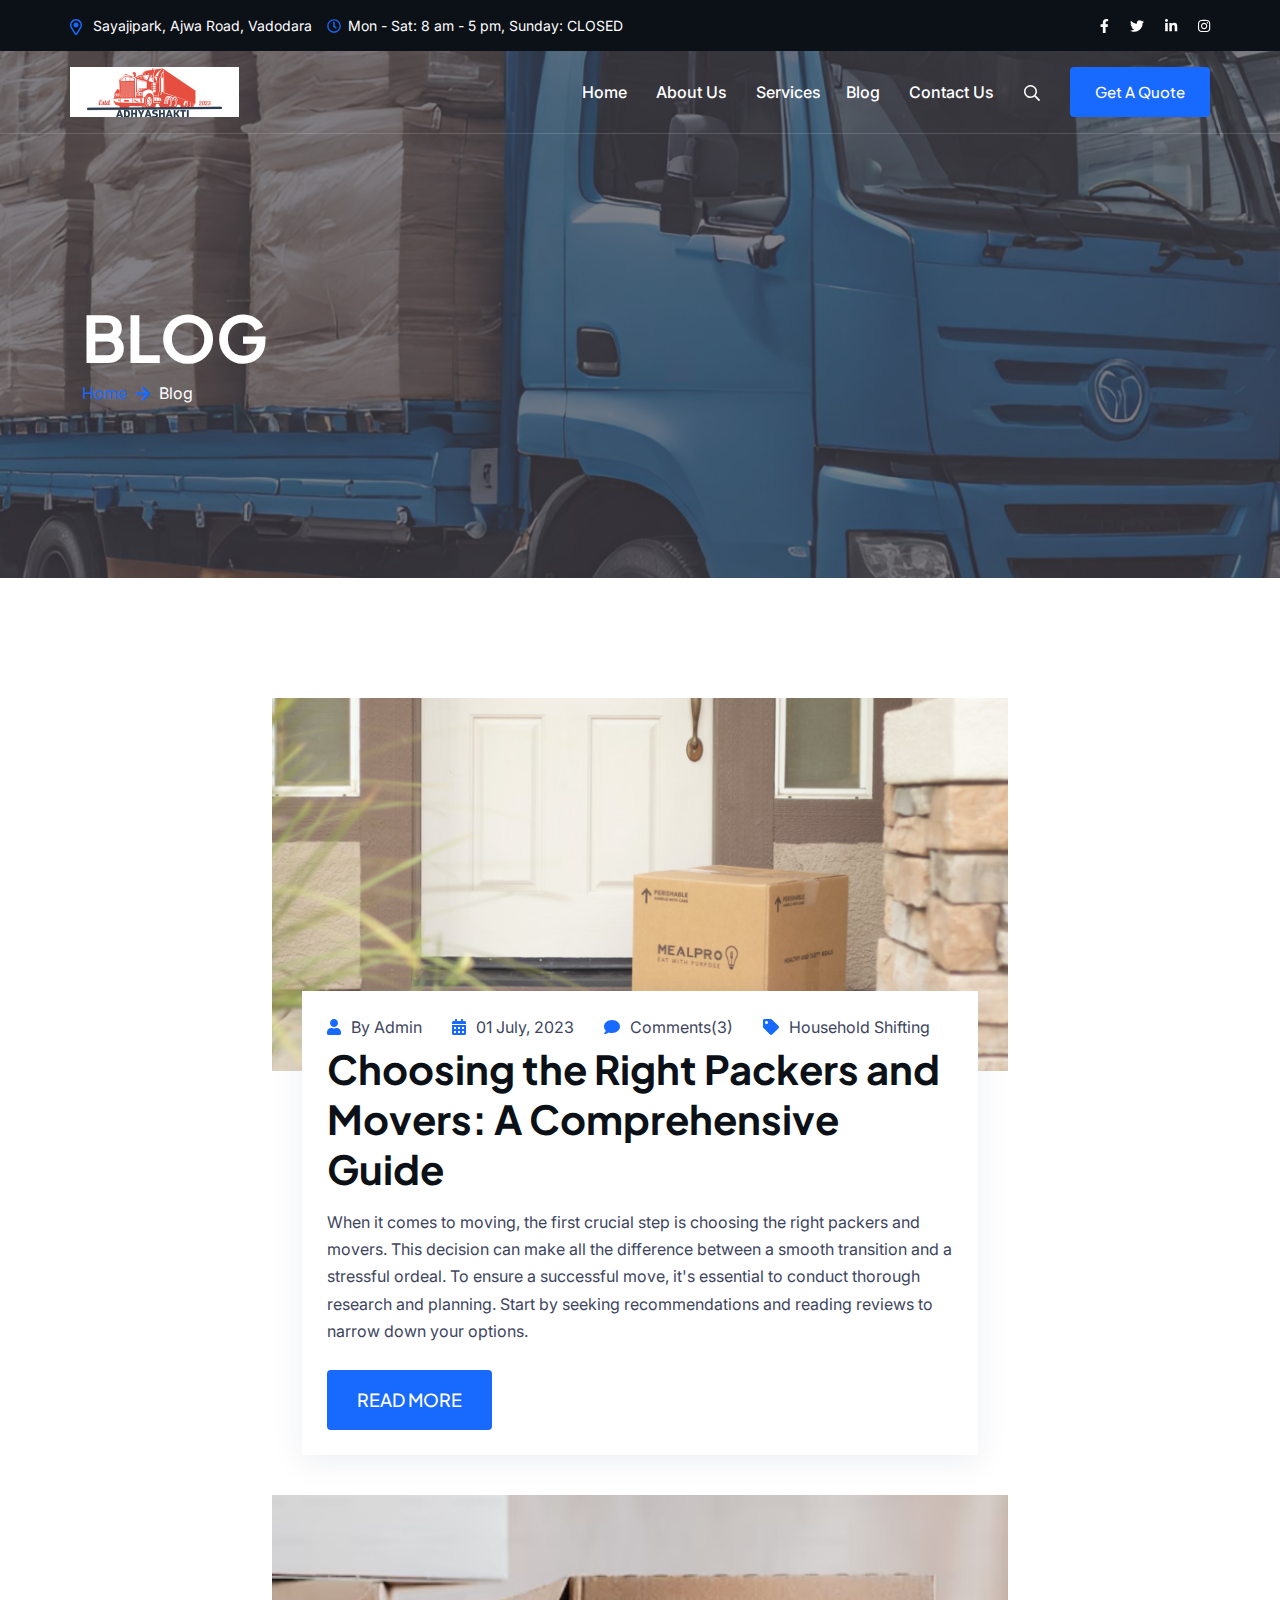
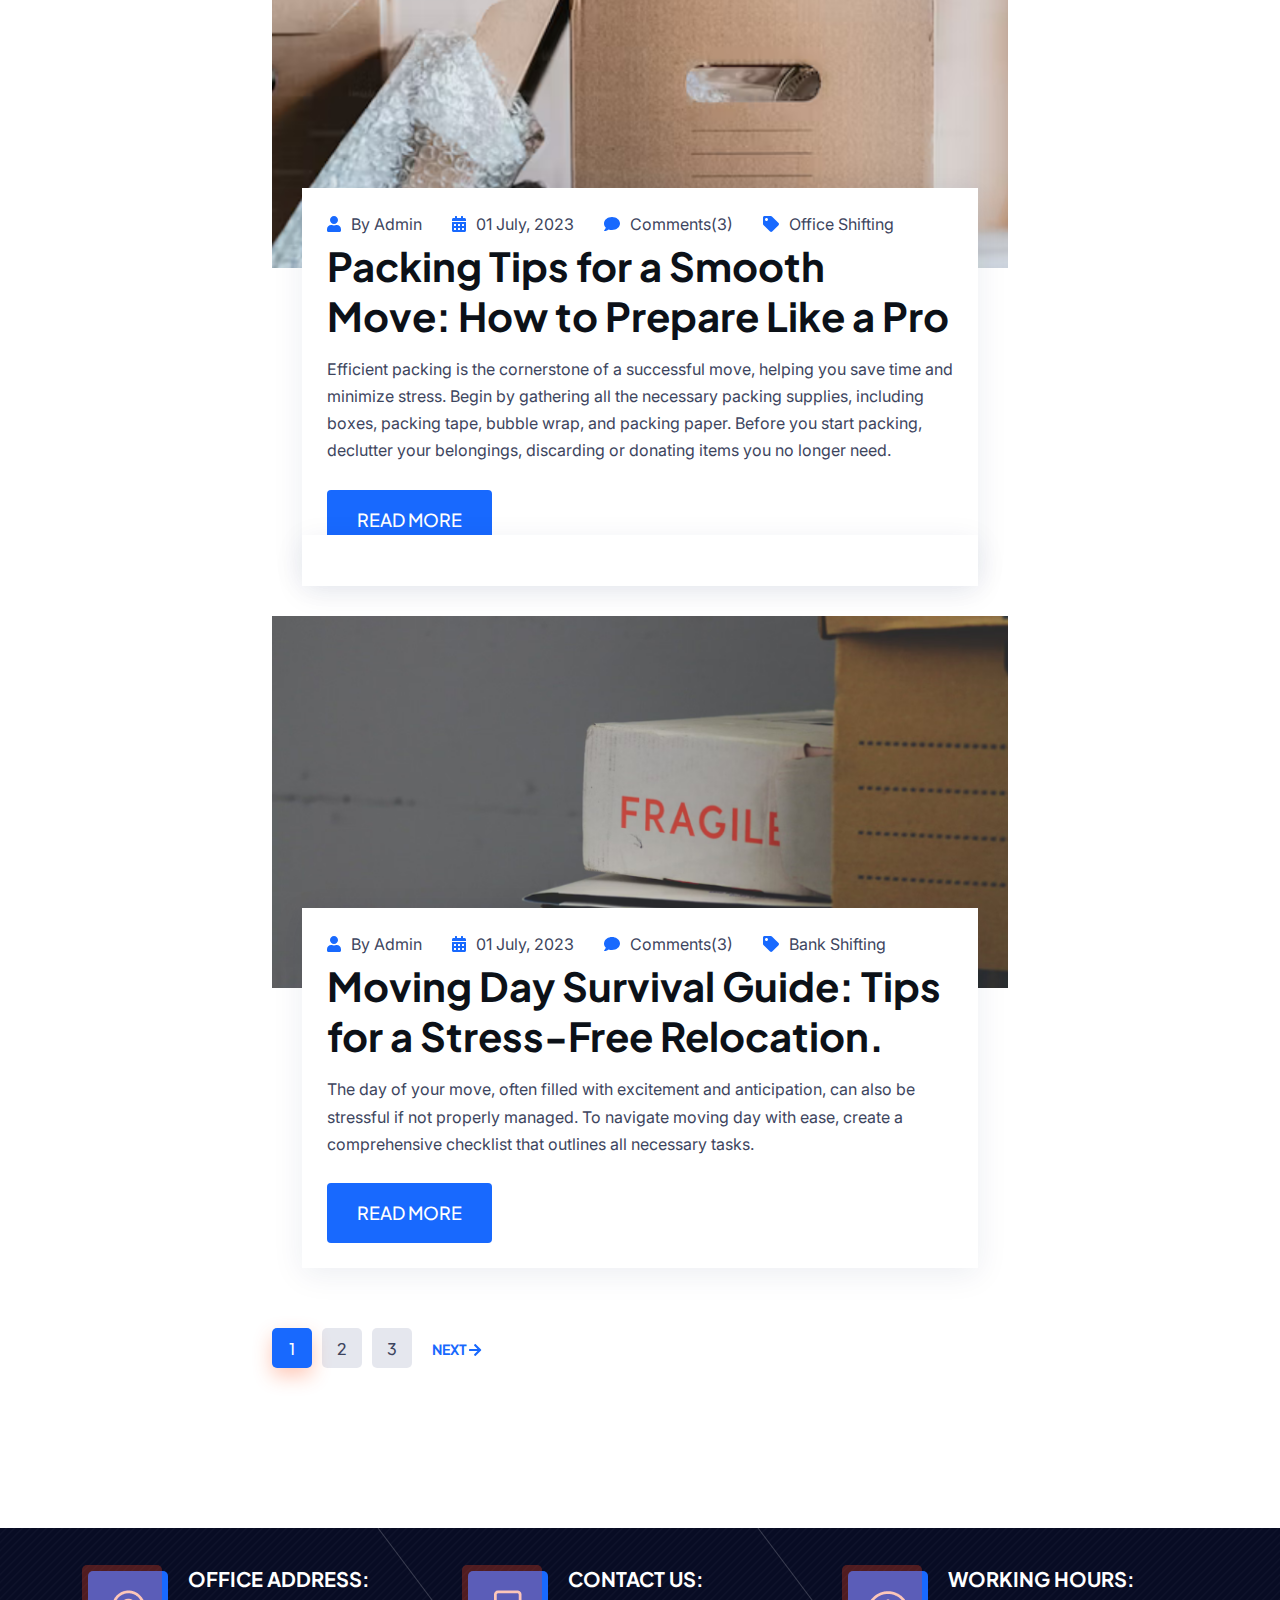
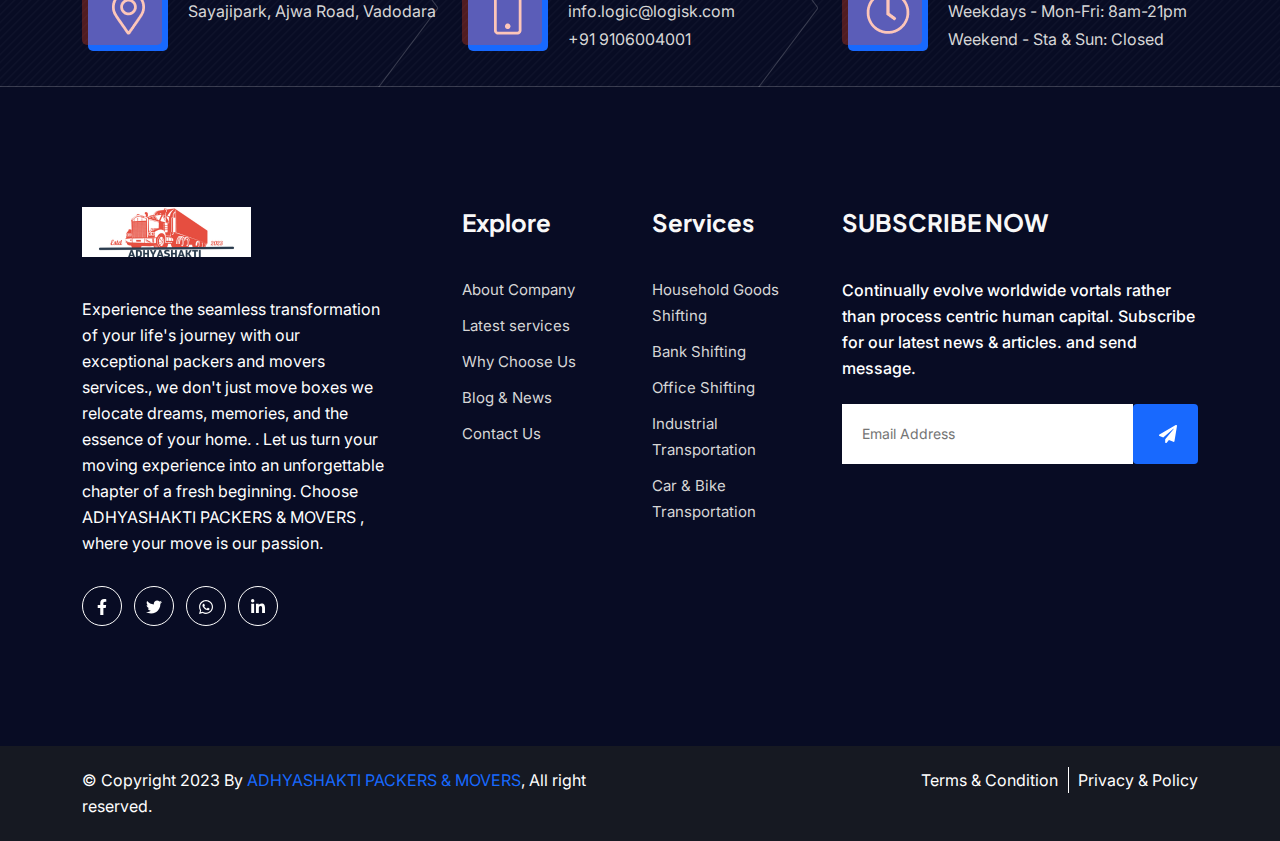
<file: blog.html>
<!DOCTYPE html>
<html lang="zxx">
  <head>
    <meta charset="UTF-8" />
    <meta name="viewport" content="width=device-width, initial-scale=1.0" />
    <meta http-equiv="X-UA-Compatible" content="ie=edge" />
    <title>Logisk - Transport & Logistics Service HTML Template</title>
    <link
      rel="icon"
      href="assets/img/favicon.png"
      sizes="20x20"
      type="image/png"
    />

    <!-- Stylesheet -->
    <link rel="stylesheet" href="assets/css/vendor.css" />
    <link rel="stylesheet" href="assets/css/style.css" />
    <link rel="stylesheet" href="assets/css/responsive.css" />
  </head>
  <body>
    <!-- preloader area start -->
    <div class="preloader" id="preloader">
      <div class="preloader-inner">
        <div class="spinner">
          <div class="dot1"></div>
          <div class="dot2"></div>
        </div>
      </div>
    </div>
    <!-- preloader area end -->

    <!-- search popup start-->
    <div class="body-overlay" id="body-overlay"></div>
    <div class="td-search-popup" id="td-search-popup">
      <form action="index.html" class="search-form">
        <div class="form-group">
          <input type="text" class="form-control" placeholder="Search....." />
        </div>
        <button type="submit" class="submit-btn">
          <i class="fa fa-search"></i>
        </button>
      </form>
    </div>
    <!-- search popup end-->

    <!-- navbar start -->
    <header class="navbar-area navbar-area-3">
      <div class="row g-0">
        <div class="navbar-top mb-0 px-4">
          <div class="container p-lg-0">
            <div class="row">
              <div class="col-lg-10 col-md-9 text-md-start text-center">
                <ul class="topbar-left m-0">
                  <li>
                    <svg
                      width="12"
                      height="17"
                      viewBox="0 0 12 17"
                      fill="none"
                      xmlns="http://www.w3.org/2000/svg"
                    >
                      <path
                        d="M6 0C7.0625 0 8.0625 0.28125 9 0.8125C9.90625 1.375 10.625 2.09375 11.1875 3C11.7188 3.9375 12 4.9375 12 6C12 6.625 11.9062 7.15625 11.7812 7.625C11.625 8.125 11.3438 8.71875 10.9375 9.4375C10.625 9.9375 10.0312 10.9375 9.125 12.375L7.28125 15.2812C7.09375 15.5938 6.8125 15.8125 6.5 15.9375C6.15625 16.0625 5.8125 16.0625 5.5 15.9375C5.15625 15.8125 4.90625 15.5938 4.71875 15.2812L2.875 12.375C1.9375 10.9375 1.34375 9.96875 1.0625 9.46875C0.625 8.71875 0.34375 8.125 0.21875 7.625C0.0625 7.15625 0 6.625 0 6C0 4.9375 0.25 3.9375 0.8125 3C1.34375 2.09375 2.0625 1.375 3 0.8125C3.90625 0.28125 4.90625 0 6 0ZM6 14.5L7.96875 11.375C8.78125 10.0625 9.34375 9.15625 9.625 8.71875C9.96875 8.09375 10.1875 7.625 10.3125 7.25C10.4375 6.90625 10.5 6.5 10.5 6C10.5 5.1875 10.2812 4.4375 9.875 3.75C9.46875 3.0625 8.9375 2.53125 8.25 2.125C7.5625 1.71875 6.8125 1.5 6 1.5C5.1875 1.5 4.4375 1.71875 3.75 2.125C3.0625 2.53125 2.5 3.0625 2.09375 3.75C1.6875 4.4375 1.5 5.1875 1.5 6C1.5 6.5 1.53125 6.90625 1.65625 7.28125C1.78125 7.65625 2.03125 8.125 2.40625 8.75C2.65625 9.1875 3.1875 10.0938 4.03125 11.4062C4.8125 12.6562 5.46875 13.6875 6 14.5ZM3.5 6C3.5 6.6875 3.71875 7.28125 4.21875 7.78125C4.71875 8.28125 5.3125 8.5 6 8.5C6.6875 8.5 7.25 8.28125 7.75 7.78125C8.25 7.28125 8.5 6.6875 8.5 6C8.5 5.3125 8.25 4.75 7.75 4.25C7.25 3.75 6.6875 3.5 6 3.5C5.3125 3.5 4.71875 3.75 4.21875 4.25C3.71875 4.75 3.5 5.3125 3.5 6Z"
                        fill="#1869fe"
                      />
                    </svg>
                    Sayajipark, Ajwa Road, Vadodara
                  </li>
                  <li>
                    <i class="far fa-clock"></i>Mon - Sat: 8 am - 5 pm, Sunday:
                    CLOSED
                  </li>
                </ul>
              </div>
              <div class="col-lg-2 col-md-3">
                <ul class="topbar-right social-area text-md-end text-center">
                  <li>
                    <a href="#"
                      ><i class="fab fa-facebook-f" aria-hidden="true"></i
                    ></a>
                  </li>
                  <li>
                    <a href="#"
                      ><i class="fab fa-twitter" aria-hidden="true"></i
                    ></a>
                  </li>
                  <li>
                    <a href="#"
                      ><i class="fab fa-linkedin-in" aria-hidden="true"></i
                    ></a>
                  </li>
                  <li>
                    <a href="#"
                      ><i class="fab fa-instagram" aria-hidden="true"></i
                    ></a>
                  </li>
                </ul>
              </div>
            </div>
          </div>
        </div>
        <nav class="navbar navbar-expand-lg px-4">
          <div class="container nav-container p-0 pt-2 pb-2">
            <div class="responsive-mobile-menu">
              <a class="main-logo" href="index.html"
                ><img src="assets/img/home-3/2.png" alt="img"
              /></a>
              <button
                class="menu toggle-btn d-block d-lg-none"
                data-target="#logisk_main_menu"
                aria-expanded="false"
                aria-label="Toggle navigation"
              >
                <span class="icon-left"></span>
                <span class="icon-right"></span>
              </button>
            </div>
            <div class="nav-right-part nav-right-part-mobile">
              <a class="search-bar-btn" href="#">
                <svg
                  width="16"
                  height="16"
                  viewBox="0 0 16 16"
                  fill="none"
                  xmlns="http://www.w3.org/2000/svg"
                >
                  <path
                    d="M15.9062 14.6562C15.9688 14.7188 16 14.8125 16 14.9062C16 15.0312 15.9688 15.125 15.9062 15.1875L15.1875 15.875C15.0938 15.9688 15 16 14.9062 16C14.7812 16 14.7188 15.9688 14.6562 15.875L10.8438 12.0938C10.7812 12.0312 10.75 11.9375 10.75 11.8438V11.4062C10.1562 11.9062 9.5 12.3125 8.78125 12.5938C8.03125 12.875 7.28125 13 6.5 13C5.3125 13 4.21875 12.7188 3.21875 12.125C2.21875 11.5625 1.4375 10.7812 0.875 9.78125C0.28125 8.78125 0 7.6875 0 6.5C0 5.3125 0.28125 4.25 0.875 3.25C1.4375 2.25 2.21875 1.46875 3.21875 0.875C4.21875 0.3125 5.3125 0 6.5 0C7.6875 0 8.75 0.3125 9.75 0.875C10.75 1.46875 11.5312 2.25 12.125 3.25C12.6875 4.25 13 5.3125 13 6.5C13 7.3125 12.8438 8.0625 12.5625 8.78125C12.2812 9.53125 11.9062 10.1875 11.4062 10.75H11.8438C11.9375 10.75 12.0312 10.7812 12.0938 10.8438L15.9062 14.6562ZM6.5 11.5C7.375 11.5 8.21875 11.2812 9 10.8438C9.75 10.4062 10.375 9.78125 10.8125 9C11.25 8.25 11.5 7.40625 11.5 6.5C11.5 5.625 11.25 4.78125 10.8125 4C10.375 3.25 9.75 2.625 9 2.1875C8.21875 1.75 7.375 1.5 6.5 1.5C5.59375 1.5 4.75 1.75 4 2.1875C3.21875 2.625 2.59375 3.25 2.15625 4C1.71875 4.78125 1.5 5.625 1.5 6.5C1.5 7.40625 1.71875 8.25 2.15625 9C2.59375 9.78125 3.21875 10.4062 4 10.8438C4.75 11.2812 5.59375 11.5 6.5 11.5Z"
                    fill="#080C24"
                  />
                </svg>
              </a>
              <a class="btn btn-base" href="contact.html"
                ><span> </span> Get A Quote
              </a>
            </div>
            <div class="collapse navbar-collapse" id="logisk_main_menu">
              <ul class="navbar-nav menu-open text-lg-end">
                <li>
                  <a href="index.html">Home</a>
                  <ul class="sub-menu">
                   <!-- <li><a href="index.html">Home 01</a></li>
                    <li><a href="index-2.html">Home 02</a></li>
                    <li><a href="index-3.html">Home 03</a></li>-->
                  </ul>
                </li>
                <li><a href="about.html">About Us</a></li>
                <li >
                  <a href="service.html">Services</a>
                  <!-- <ul class="sub-menu">
                    <li><a href="service.html">Service</a></li>
                    <li>
                      <a href="service-details.html">Service Details Page</a>
                    </li>
                  </ul>
                </li>
                <li class="menu-item-has-children">
                  <a href="#">Pages</a>
                  <ul class="sub-menu">
                    <li><a href="about.html">About Us</a></li>
                    <li><a href="service.html">Service Page</a></li>
                    <li>
                      <a href="servie-details.html">Service Details Page</a>
                    </li>
                    <li><a href="blog.html">Blog Page</a></li>
                    <li><a href="blog-details.html">Blog Details</a></li>
                    <li><a href="pricing.html">Pricing</a></li>
                    <li><a href="faq.html">FAQ</a></li>
                    <li><a href="contact.html">Contact</a></li>
                  </ul>
                </li> -->
                <li >
                  <a href="blog.html">Blog</a>
                  <!--<ul class="sub-menu">
                    <li><a href="blog.html">Blog</a></li>
                    <li><a href="blog-details.html">Blog Details</a></li>
                  </ul>  -->
                </li>
                <li><a href="contact.html">Contact Us</a></li>
              </ul>
            </div>
            <div class="nav-right-part nav-right-part-desktop">
              <a class="search-bar-btn" href="#">
                <svg
                  width="16"
                  height="16"
                  viewBox="0 0 16 16"
                  fill="none"
                  xmlns="http://www.w3.org/2000/svg"
                >
                  <path
                    d="M15.9062 14.6562C15.9688 14.7188 16 14.8125 16 14.9062C16 15.0312 15.9688 15.125 15.9062 15.1875L15.1875 15.875C15.0938 15.9688 15 16 14.9062 16C14.7812 16 14.7188 15.9688 14.6562 15.875L10.8438 12.0938C10.7812 12.0312 10.75 11.9375 10.75 11.8438V11.4062C10.1562 11.9062 9.5 12.3125 8.78125 12.5938C8.03125 12.875 7.28125 13 6.5 13C5.3125 13 4.21875 12.7188 3.21875 12.125C2.21875 11.5625 1.4375 10.7812 0.875 9.78125C0.28125 8.78125 0 7.6875 0 6.5C0 5.3125 0.28125 4.25 0.875 3.25C1.4375 2.25 2.21875 1.46875 3.21875 0.875C4.21875 0.3125 5.3125 0 6.5 0C7.6875 0 8.75 0.3125 9.75 0.875C10.75 1.46875 11.5312 2.25 12.125 3.25C12.6875 4.25 13 5.3125 13 6.5C13 7.3125 12.8438 8.0625 12.5625 8.78125C12.2812 9.53125 11.9062 10.1875 11.4062 10.75H11.8438C11.9375 10.75 12.0312 10.7812 12.0938 10.8438L15.9062 14.6562ZM6.5 11.5C7.375 11.5 8.21875 11.2812 9 10.8438C9.75 10.4062 10.375 9.78125 10.8125 9C11.25 8.25 11.5 7.40625 11.5 6.5C11.5 5.625 11.25 4.78125 10.8125 4C10.375 3.25 9.75 2.625 9 2.1875C8.21875 1.75 7.375 1.5 6.5 1.5C5.59375 1.5 4.75 1.75 4 2.1875C3.21875 2.625 2.59375 3.25 2.15625 4C1.71875 4.78125 1.5 5.625 1.5 6.5C1.5 7.40625 1.71875 8.25 2.15625 9C2.59375 9.78125 3.21875 10.4062 4 10.8438C4.75 11.2812 5.59375 11.5 6.5 11.5Z"
                    fill="#fff"
                  />
                </svg>
              </a>
              <a class="btn btn-base" href="contact.html"
                ><span> </span> Get A Quote
              </a>
            </div>
          </div>
        </nav>
      </div>
    </header>
    <!-- navbar end -->

    <!-- breadcrumb start -->
    <div
      class="breadcrumb-area bg-overlay-2"
      style="background-image: url('assets/img/banner/breadcrumb.png')"
    >
      <div class="container">
        <div class="row">
          <div class="col-12">
            <div class="breadcrumb-inner">
              <div class="section-title mb-0">
                <h2 class="page-title">BLOG</h2>
                <ul class="page-list">
                  <li><a href="index.html">Home</a></li>
                  <li>Blog</li>
                </ul>
              </div>
            </div>
          </div>
        </div>
      </div>
    </div>
    <!-- breadcrumb end -->

    <!-- blog area start -->
    <div class="blog-area pd-top-120 pd-bottom-120">
      <div class="container">
        <div class="row justify-content-center">
          <div class="col-lg-8">
            <div class="single-blog-inner style-2">
              <div class="thumb">
                <img src="assets/img/blog/4.png" alt="img" />
              </div>
              <div class="details">
                <ul class="blog-meta">
                  <li>
                    <i class="fa fa-user"></i> By
                    <a class="ms-1" href="#"> Admin</a>
                  </li>
                  <li><i class="fas fa-calendar-alt"></i> 01 July, 2023</li>
                  <li><i class="fas fa-comment"></i> Comments(3)</li>
                  <li><i class="fas fa-tag"></i> Household Shifting</li>
                </ul>
                <h2>
                  <a href="blog-details.html"
                    >Choosing the Right Packers and Movers: A Comprehensive Guide</a
                  >
                </h2>
                <p>
                  When it comes to moving, the first crucial step is choosing the right packers and movers. 
                  This decision can make all the difference between a smooth transition and a stressful ordeal. 
                  To ensure a successful move, it's essential to conduct thorough research and planning. 
                  Start by seeking recommendations and reading reviews to narrow down your options.
                </p>
                <a class="btn btn-base" href="blog-details.html">READ MORE</a>
              </div>
            </div>
            <div class="single-blog-inner style-2">
              <div class="thumb">
                <img src="assets/img/blog/5.png" alt="img" />
              </div>
              <div class="details">
                <ul class="blog-meta">
                  <li>
                    <i class="fa fa-user"></i> By
                    <a class="ms-1" href="#"> Admin</a>
                  </li>
                  <li><i class="fas fa-calendar-alt"></i> 01 July, 2023</li>
                  <li><i class="fas fa-comment"></i> Comments(3)</li>
                  <li><i class="fas fa-tag"></i> Office Shifting</li>
                </ul>
                <h2>
                  <a href="blog-details.html"
                    >Packing Tips for a Smooth Move: How to Prepare Like a Pro</a
                  >
                </h2>
                <p>
                  Efficient packing is the cornerstone of a successful move, helping you save time and minimize stress. 
                  Begin by gathering all the necessary packing supplies, including boxes, packing tape, bubble wrap, 
                  and packing paper. Before you start packing, declutter your belongings, discarding or donating items you no longer need.
                </p>
                <a class="btn btn-base" href="blog-details.html">READ MORE</a>
              </div>
            </div>
            <div class="single-blog-inner style-2">
              <div class="details">
                <ul class="blog-meta">
                <!--  <li>
                    <i class="fa fa-user"></i> By
                    <a class="ms-1" href="#"> Admin</a>
                  </li>
                  <li><i class="fas fa-calendar-alt"></i> 01 July, 2023</li>
                  <li><i class="fas fa-comment"></i> Comments(3)</li>
                  <li><i class="fas fa-tag"></i> Sea Transportation</li>
                </ul>
                <!--<h2>
                  <a href="blog-details.html"
                    >Express delivery is going to slow down</a
                  >
                </h2>
                <p>
                  Phosfluorescently unleash highly efficient experiences for
                  team driven scenarios. Conveniently enhance cross-unit
                  communities with accurate testing procedures. Dynamically
                  embrace team building expertise. Proactively monetize parallel
                  solutions.
                </p>
                <a class="btn btn-base" href="blog-details.html">READ MORE</a>
              </div> -->
            </div>
            <div class="single-blog-inner style-2">
              <div class="thumb">
                <img src="assets/img/blog/6.png" alt="img" />
              </div> 
              <div class="details">
                <ul class="blog-meta">
                  <li>
                    <i class="fa fa-user"></i> By
                    <a class="ms-1" href="#"> Admin</a>
                  </li>
                  <li><i class="fas fa-calendar-alt"></i> 01 July, 2023</li>
                  <li><i class="fas fa-comment"></i> Comments(3)</li>
                  <li><i class="fas fa-tag"></i> Bank Shifting</li>
                </ul>  
                <h2>
                  <a href="blog-details.html"
                    >Moving Day Survival Guide: Tips for a Stress-Free Relocation.</a
                  >
                </h2>
                <p>
                  The day of your move, often filled with excitement and anticipation, can also be stressful
                   if not properly managed. To navigate moving day with ease, create a comprehensive checklist
                    that outlines all necessary tasks.
                </p>
                <a class="btn btn-base" href="blog-details.html">READ MORE</a>
              </div>
            </div>
            <ul class="pagination">
              <li><a class="page-numbers active" href="#/">1</a></li>
              <li><a class="page-numbers" href="#/">2</a></li>
              <li><a class="page-numbers" href="#/">3</a></li>
              <li>
                <a class="page-next" href="#/"
                  >NEXT <i class="fa fa-arrow-right"></i
                ></a>
              </li>
            </ul>
          </div>
         <!-- <div class="col-lg-4">
            <div class="sidebar-area">
              <div class="widget widget_search">
                <form class="search-form">
                  <div class="form-group">
                    <input type="text" placeholder="Search here..." />
                  </div>
                  <button class="submit-btn" type="submit">
                    <i class="fa fa-search"></i>
                  </button>
                </form>
              </div>
            <!--  <div class="widget widget_catagory">
                <h4 class="widget-title">
                  CATEGORIES
                  <span class="dot"></span>
                </h4>
                <ul class="catagory-items">
                  <li>
                    <a href="blog.html"
                      >Air Transportation
                      <span><i class="fa fa-arrow-right"></i></span
                    ></a>
                  </li>
                  <li>
                    <a href="blog.html"
                      >Sea Transportation
                      <span><i class="fa fa-arrow-right"></i></span
                    ></a>
                  </li>
                  <li>
                    <a href="blog.html"
                      >Warehouse <span><i class="fa fa-arrow-right"></i></span
                    ></a>
                  </li>
                  <li>
                    <a href="blog.html"
                      >Road Transportation
                      <span><i class="fa fa-arrow-right"></i></span
                    ></a>
                  </li>
                  <li>
                    <a href="blog.html"
                      >Train Transportation
                      <span><i class="fa fa-arrow-right"></i></span
                    ></a>
                  </li>
                  <li>
                    <a href="blog.html"
                      >Land Transportation
                      <span><i class="fa fa-arrow-right"></i></span
                    ></a>
                  </li>
                </ul>
              </div>
              <div class="widget widget_author text-center">
                <div class="thumb">
                  <img src="assets/img/blog/blog-author.png" alt="img" />
                </div>
                <h5>Alone Mask</h5>
                <p>
                  Assertively pontificate high standards in scenarios rather
                  than sustainable.
                </p>
                <ul class="social-media">
                  <li>
                    <a href="#"> <i class="fab fa-facebook-f"></i></a>
                  </li>
                  <li>
                    <a href="#"> <i class="fab fa-twitter"></i></a>
                  </li>
                  <li>
                    <a href="#"> <i class="fab fa-linkedin-in"></i></a>
                  </li>
                  <li>
                    <a href="#"> <i class="fab fa-behance"></i></a>
                  </li>
                </ul>
              </div> 
              <div class="widget widget-recent-post">
                <h4 class="widget-title">
                  RECENT POST<span class="dot"></span>
                </h4>
                <ul>
                  <li>
                    <div class="single-recent-post">
                      <div class="thumb">
                        <img src="assets/img/widget/1.png" alt="img" />
                      </div>
                      <div class="details">
                        <h6>
                          <a href="#">Learning Transport Is Not Difficult</a>
                        </h6>
                        <p><i class="fa fa-calendar-alt"></i>01 July, 2023</p>
                      </div>
                    </div>
                  </li>
                  <li>
                    <div class="single-recent-post">
                      <div class="thumb">
                        <img src="assets/img/widget/2.png" alt="img" />
                      </div>
                      <div class="details">
                        <h6>
                          <a href="#">Learning Transport Is Not Difficult</a>
                        </h6>
                        <p><i class="fa fa-calendar-alt"></i>01 July, 2023</p>
                      </div>
                    </div>
                  </li>
                  <li>
                    <div class="single-recent-post">
                      <div class="thumb">
                        <img src="assets/img/widget/3.png" alt="img" />
                      </div>
                      <div class="details">
                        <h6>
                          <a href="#">Learning Transport Is Not Difficult</a>
                        </h6>
                        <p><i class="fa fa-calendar-alt"></i>01 July, 2023</p>
                      </div>
                    </div>
                  </li>
                </ul>
              </div> -->
             <!-- <div class="widget widget_tags">
                <h4 class="widget-title">
                  POPULAR TAGS
                  <span class="dot"></span>
                </h4> -->
              <!--  <div class="tagcloud">
                  <a href="#">BUSINESS</a>
                  <a href="#">MARKETING</a>
                  <a href="#">DESIGN</a>
                  <a href="#">WEB DEVELOPMENTS</a>
                  <a href="#">BRANDING</a>
                  <a href="#">UI/UX</a>
                  <a href="#">APPS</a> -->
                </div>
              </div>
            </div>
          </div>
        </div>
      </div>
    </div>
    <!-- blog area end -->

<!-- footer area start -->
<footer class="footer-area">
  <div
    class="footer-top"
    style="background-image: url(assets/img/footer/bg.png)"
  >
    <div class="container">
      <div class="row justify-content-center">
        <div class="col-lg-4 col-md-6">
          <div class="single-footer-top">
            <div class="icon">
              <img src="assets/img/icon/map-marker.png" alt="img" />
            </div>
            <div class="details">
              <h6>OFFICE ADDRESS:</h6>
              <p>Sayajipark, Ajwa Road, Vadodara
              </p>
              <p></p>
            </div>
          </div>
        </div>
        <div class="col-lg-4 col-md-6">
          <div class="single-footer-top">
            <div class="icon">
              <img src="assets/img/icon/phone.png" alt="img" />
            </div>
            <div class="details">
              <h6>CONTACT US:</h6>
              <p>info.logic@logisk.com</p>
              <p>+91 9106004001</p>
            </div>
          </div>
        </div>
        <div class="col-lg-4 col-md-6">
          <div class="single-footer-top after-none">
            <div class="icon">
              <img src="assets/img/icon/clock.png" alt="img" />
            </div>
            <div class="details">
              <h6>WORKING HOURS:</h6>
              <p>Weekdays - Mon-Fri: 8am-21pm</p>
              <p>Weekend - Sta & Sun: Closed</p>
            </div>
          </div>
        </div>
      </div>
    </div>
  </div>
  <div class="container">
    <div class="row">
      <div class="col-xl-4 col-md-6">
        <div class="widget widget_about pe-xl-5">
          <h4 class="widget-title">
            <img src="assets/img/home-3/2.png" alt="img" />
          </h4>
          <div class="details">
            <p>
              Experience the seamless transformation of your life's journey with our exceptional packers and movers services., we don't just move boxes we relocate dreams, memories, and the essence of your home. . Let us turn your moving experience into an unforgettable chapter of a fresh beginning. Choose ADHYASHAKTI PACKERS & MOVERS , where your move is our passion.
            </p>
            <ul class="social-media style-border">
              <li>
                <a href="#"><i class="fab fa-facebook-f"></i></a>
              </li>
              <li>
                <a href="#"><i class="fab fa-twitter"></i></a>
              </li>
              <li>
                <a href="#"><i class="fab fa-whatsapp"></i></a>
              </li>
              <li>
                <a href="#"><i class="fab fa-linkedin-in"></i></a>
              </li>
            </ul>
          </div>
        </div>
      </div>
      <div class="col-xl-2 col-md-6">
        <div class="widget widget_nav_menu">
          <h4 class="widget-title">Explore</h4>
          <ul>
            <li><a href="about.html">About Company</a></li>
            <li><a href="service.html">Latest services</a></li>
            <li><a href="about.htmlff">Why Choose Us</a></li>
            <li><a href="blog.html">Blog & News</a></li>
            <li><a href="contact.html">Contact Us</a></li>
          </ul>
        </div>
      </div>
      <div class="col-xl-2 col-md-6">
        <div class="widget widget_nav_menu">
          <h4 class="widget-title">Services</h4>
          <ul>
            <li><a href="service.html">Household Goods Shifting</a></li>
            <li><a href="service.html">Bank Shifting</a></li>
            <li><a href="service.html">Office Shifting</a></li>
            <li><a href="service.html">Industrial Transportation</a></li>
            <li><a href="service.html">Car & Bike Transportation</a></li>
          </ul>
        </div>
      </div>
    
      <div class="col-xl-4 col-md-6">
        <div class="widget widget_subscribe">
          <h4 class="widget-title">SUBSCRIBE NOW</h4>
          <p>
            Continually evolve worldwide vortals rather than process centric
            human capital. Subscribe for our latest news & articles. and
            send message.
          </p>
          <div class="single-subscribe-inner">
            <input type="text" placeholder="Email Address" />
            <a class="btn btn-base" href="#"
              ><i class="fa fa-paper-plane"></i
            ></a>
          </div>
        </div>
      </div>
    </div>
  </div>
</footer>
<!-- footer area end -->

<!-- footer-bottom area start -->
<div class="footer-bottom-area">
  <div class="container">
    <div class="row">
      <div class="col-lg-6 text-lg-start text-center">
        <div class="copyright-area">
          <p>
            © Copyright 2023 By <a href="#">ADHYASHAKTI PACKERS & MOVERS</a>, All right reserved.
          </p>
        </div>
      </div>
      <div class="col-lg-6 text-lg-end text-center">
        <ul>
          <li>
            <a href="#">Terms & Condition</a>
          </li>
          <li><a href="#">Privacy & Policy</a></li>
        </ul>
      </div>
    </div>
  </div>
</div>
<!-- footer-bottom area end -->

    <!-- footer-bottom area start 
    <div class="footer-bottom-area">
      <div class="container">
        <div class="row">
          <div class="col-lg-6 text-lg-start text-center">
            <div class="copyright-area">
              <p>
                © Copyright 2023 By <a href="#">Logisk</a>, All right reserved.
              </p>
            </div>
          </div>
          <div class="col-lg-6 text-lg-end text-center">
            <ul>
              <li>
                <a href="#">Terms & Condition</a>
              </li>
              <li><a href="#">Privacy & Policy</a></li>
            </ul>
          </div>
        </div>
      </div>
    </div>
    footer-bottom area end -->

    <!-- back to top area start -->
    <div class="back-to-top">
      <span class="back-top"><i class="fa fa-angle-up"></i></span>
    </div>
    <!-- back to top area end -->

    <!-- all plugins here -->
    <script src="assets/js/vendor.js"></script>
    <!-- main js  -->
    <script src="assets/js/main.js"></script>
  </body>
</html>
</file>
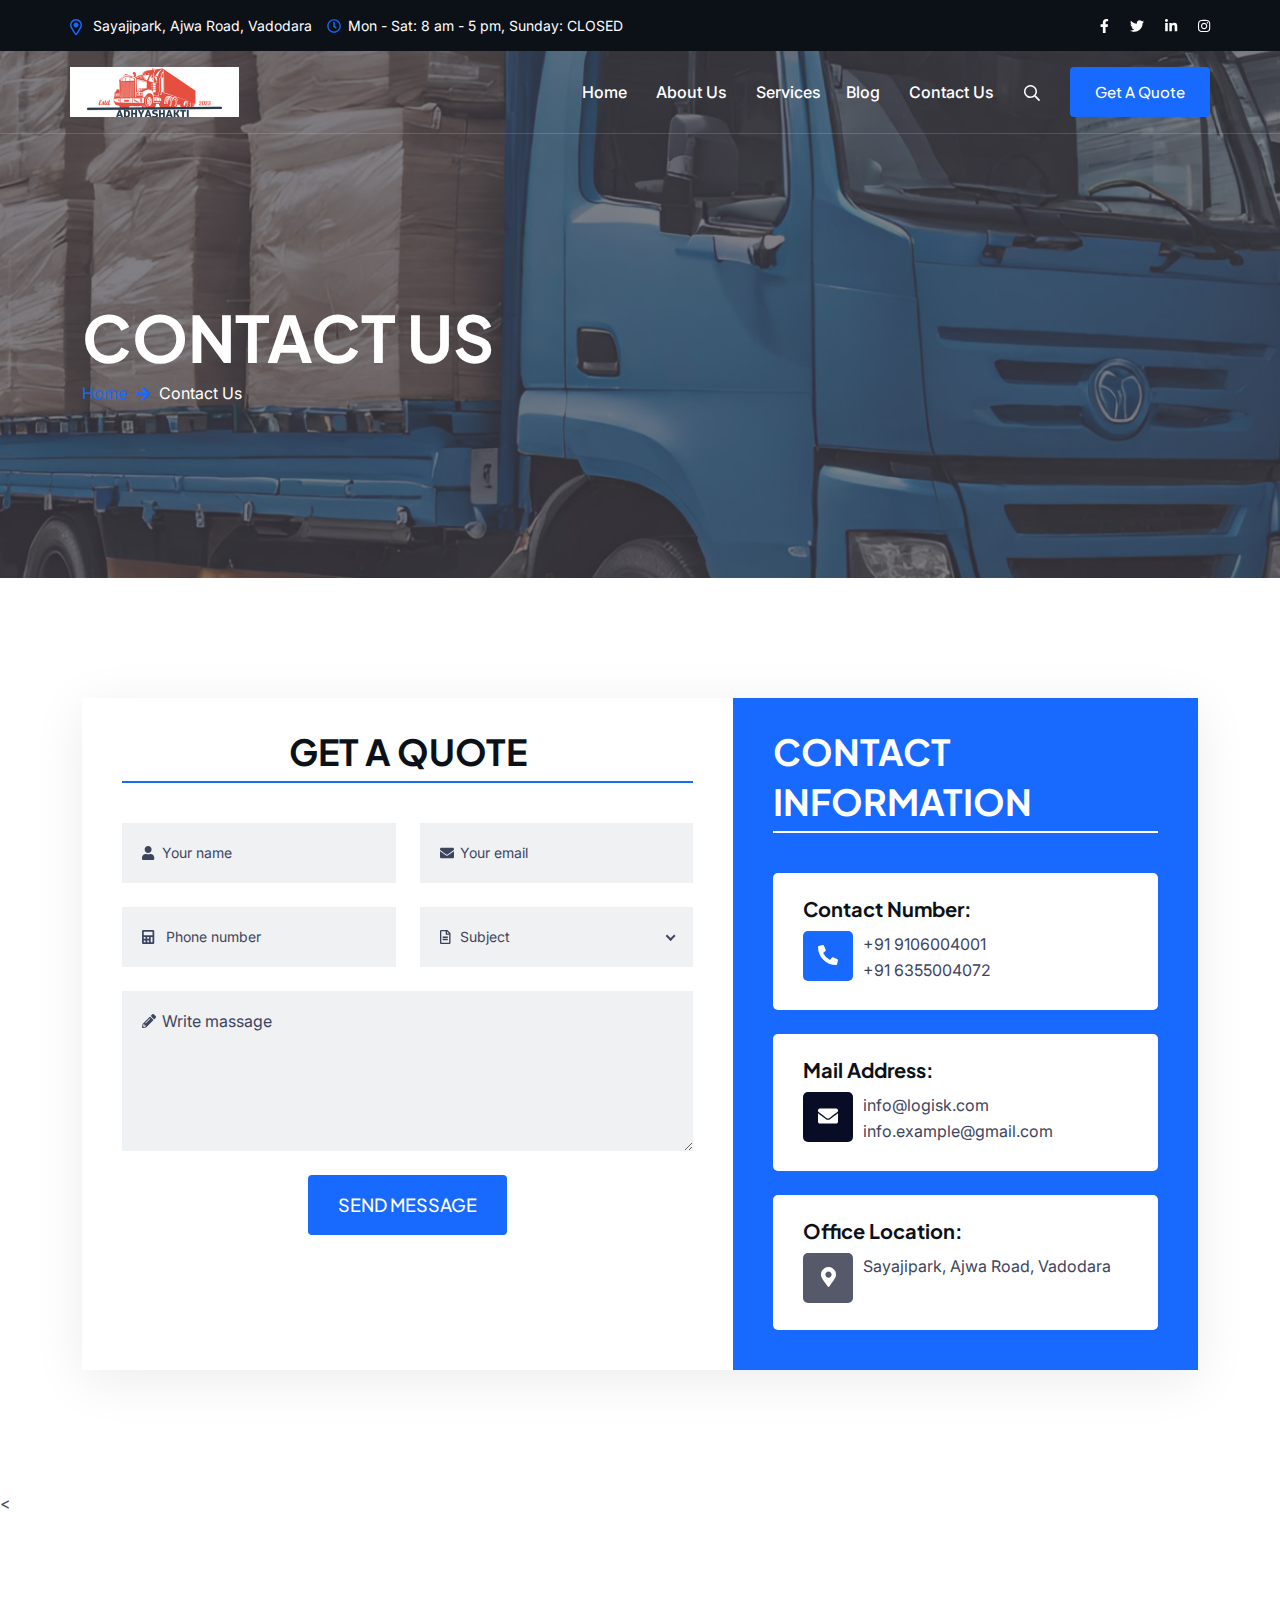
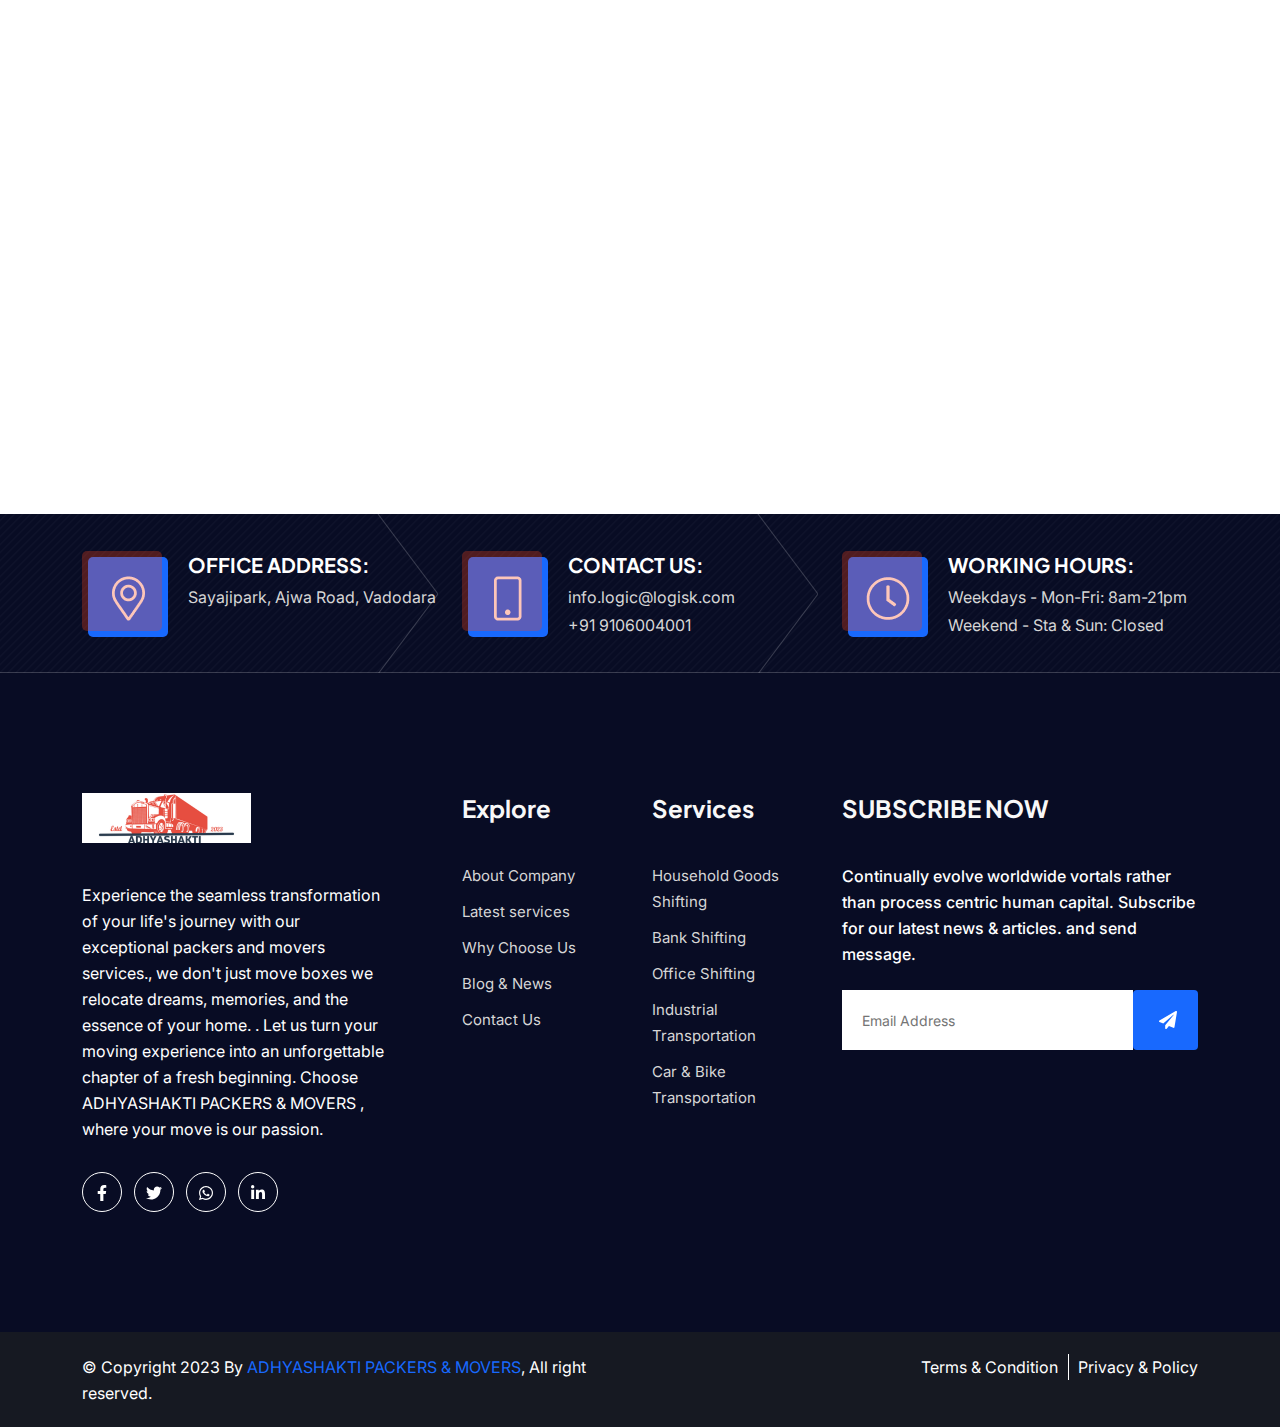
<file: contact.html>
<!DOCTYPE html>
<html lang="zxx">
  <head>
    <meta charset="UTF-8" />
    <meta name="viewport" content="width=device-width, initial-scale=1.0" />
    <meta http-equiv="X-UA-Compatible" content="ie=edge" />
    <title>Logisk - Transport & Logistics Service HTML Template</title>
    <link
      rel="icon"
      href="assets/img/favicon.png"
      sizes="20x20"
      type="image/png"
    />

    <!-- Stylesheet -->
    <link rel="stylesheet" href="assets/css/vendor.css" />
    <link rel="stylesheet" href="assets/css/style.css" />
    <link rel="stylesheet" href="assets/css/responsive.css" />
  </head>
  <body>
    <!-- preloader area start -->
    <div class="preloader" id="preloader">
      <div class="preloader-inner">
        <div class="spinner">
          <div class="dot1"></div>
          <div class="dot2"></div>
        </div>
      </div>
    </div>
    <!-- preloader area end -->

    <!-- search popup start-->
    <div class="body-overlay" id="body-overlay"></div>
    <div class="td-search-popup" id="td-search-popup">
      <form action="index.html" class="search-form">
        <div class="form-group">
          <input type="text" class="form-control" placeholder="Search....." />
        </div>
        <button type="submit" class="submit-btn">
          <i class="fa fa-search"></i>
        </button>
      </form>
    </div>
    <!-- search popup end-->

    <!-- navbar start -->
    <header class="navbar-area navbar-area-3">
      <div class="row g-0">
        <div class="navbar-top mb-0 px-4">
          <div class="container p-lg-0">
            <div class="row">
              <div class="col-lg-10 col-md-9 text-md-start text-center">
                <ul class="topbar-left m-0">
                  <li>
                    <svg
                      width="12"
                      height="17"
                      viewBox="0 0 12 17"
                      fill="none"
                      xmlns="http://www.w3.org/2000/svg"
                    >
                      <path
                        d="M6 0C7.0625 0 8.0625 0.28125 9 0.8125C9.90625 1.375 10.625 2.09375 11.1875 3C11.7188 3.9375 12 4.9375 12 6C12 6.625 11.9062 7.15625 11.7812 7.625C11.625 8.125 11.3438 8.71875 10.9375 9.4375C10.625 9.9375 10.0312 10.9375 9.125 12.375L7.28125 15.2812C7.09375 15.5938 6.8125 15.8125 6.5 15.9375C6.15625 16.0625 5.8125 16.0625 5.5 15.9375C5.15625 15.8125 4.90625 15.5938 4.71875 15.2812L2.875 12.375C1.9375 10.9375 1.34375 9.96875 1.0625 9.46875C0.625 8.71875 0.34375 8.125 0.21875 7.625C0.0625 7.15625 0 6.625 0 6C0 4.9375 0.25 3.9375 0.8125 3C1.34375 2.09375 2.0625 1.375 3 0.8125C3.90625 0.28125 4.90625 0 6 0ZM6 14.5L7.96875 11.375C8.78125 10.0625 9.34375 9.15625 9.625 8.71875C9.96875 8.09375 10.1875 7.625 10.3125 7.25C10.4375 6.90625 10.5 6.5 10.5 6C10.5 5.1875 10.2812 4.4375 9.875 3.75C9.46875 3.0625 8.9375 2.53125 8.25 2.125C7.5625 1.71875 6.8125 1.5 6 1.5C5.1875 1.5 4.4375 1.71875 3.75 2.125C3.0625 2.53125 2.5 3.0625 2.09375 3.75C1.6875 4.4375 1.5 5.1875 1.5 6C1.5 6.5 1.53125 6.90625 1.65625 7.28125C1.78125 7.65625 2.03125 8.125 2.40625 8.75C2.65625 9.1875 3.1875 10.0938 4.03125 11.4062C4.8125 12.6562 5.46875 13.6875 6 14.5ZM3.5 6C3.5 6.6875 3.71875 7.28125 4.21875 7.78125C4.71875 8.28125 5.3125 8.5 6 8.5C6.6875 8.5 7.25 8.28125 7.75 7.78125C8.25 7.28125 8.5 6.6875 8.5 6C8.5 5.3125 8.25 4.75 7.75 4.25C7.25 3.75 6.6875 3.5 6 3.5C5.3125 3.5 4.71875 3.75 4.21875 4.25C3.71875 4.75 3.5 5.3125 3.5 6Z"
                        fill="#1869fe"
                      />
                    </svg>
                    Sayajipark, Ajwa Road, Vadodara
                  </li>
                  <li>
                    <i class="far fa-clock"></i>Mon - Sat: 8 am - 5 pm, Sunday:
                    CLOSED
                  </li>
                </ul>
              </div>
              <div class="col-lg-2 col-md-3">
                <ul class="topbar-right social-area text-md-end text-center">
                  <li>
                    <a href="#"
                      ><i class="fab fa-facebook-f" aria-hidden="true"></i
                    ></a>
                  </li>
                  <li>
                    <a href="#"
                      ><i class="fab fa-twitter" aria-hidden="true"></i
                    ></a>
                  </li>
                  <li>
                    <a href="#"
                      ><i class="fab fa-linkedin-in" aria-hidden="true"></i
                    ></a>
                  </li>
                  <li>
                    <a href="#"
                      ><i class="fab fa-instagram" aria-hidden="true"></i
                    ></a>
                  </li>
                </ul>
              </div>
            </div>
          </div>
        </div>
        <nav class="navbar navbar-expand-lg px-4">
          <div class="container nav-container p-0 pt-2 pb-2">
            <div class="responsive-mobile-menu">
              <a class="main-logo" href="index.html"
                ><img src="assets/img/home-3/2.png" alt="img"
              /></a>
              <button
                class="menu toggle-btn d-block d-lg-none"
                data-target="#logisk_main_menu"
                aria-expanded="false"
                aria-label="Toggle navigation"
              >
                <span class="icon-left"></span>
                <span class="icon-right"></span>
              </button>
            </div>
            <div class="nav-right-part nav-right-part-mobile">
              <a class="search-bar-btn" href="#">
                <svg
                  width="16"
                  height="16"
                  viewBox="0 0 16 16"
                  fill="none"
                  xmlns="http://www.w3.org/2000/svg"
                >
                  <path
                    d="M15.9062 14.6562C15.9688 14.7188 16 14.8125 16 14.9062C16 15.0312 15.9688 15.125 15.9062 15.1875L15.1875 15.875C15.0938 15.9688 15 16 14.9062 16C14.7812 16 14.7188 15.9688 14.6562 15.875L10.8438 12.0938C10.7812 12.0312 10.75 11.9375 10.75 11.8438V11.4062C10.1562 11.9062 9.5 12.3125 8.78125 12.5938C8.03125 12.875 7.28125 13 6.5 13C5.3125 13 4.21875 12.7188 3.21875 12.125C2.21875 11.5625 1.4375 10.7812 0.875 9.78125C0.28125 8.78125 0 7.6875 0 6.5C0 5.3125 0.28125 4.25 0.875 3.25C1.4375 2.25 2.21875 1.46875 3.21875 0.875C4.21875 0.3125 5.3125 0 6.5 0C7.6875 0 8.75 0.3125 9.75 0.875C10.75 1.46875 11.5312 2.25 12.125 3.25C12.6875 4.25 13 5.3125 13 6.5C13 7.3125 12.8438 8.0625 12.5625 8.78125C12.2812 9.53125 11.9062 10.1875 11.4062 10.75H11.8438C11.9375 10.75 12.0312 10.7812 12.0938 10.8438L15.9062 14.6562ZM6.5 11.5C7.375 11.5 8.21875 11.2812 9 10.8438C9.75 10.4062 10.375 9.78125 10.8125 9C11.25 8.25 11.5 7.40625 11.5 6.5C11.5 5.625 11.25 4.78125 10.8125 4C10.375 3.25 9.75 2.625 9 2.1875C8.21875 1.75 7.375 1.5 6.5 1.5C5.59375 1.5 4.75 1.75 4 2.1875C3.21875 2.625 2.59375 3.25 2.15625 4C1.71875 4.78125 1.5 5.625 1.5 6.5C1.5 7.40625 1.71875 8.25 2.15625 9C2.59375 9.78125 3.21875 10.4062 4 10.8438C4.75 11.2812 5.59375 11.5 6.5 11.5Z"
                    fill="#080C24"
                  />
                </svg>
              </a>
              <a class="btn btn-base" href="contact.html"
                ><span> </span> Get A Quote
              </a>
            </div>
            <div class="collapse navbar-collapse" id="logisk_main_menu">
              <ul class="navbar-nav menu-open text-lg-end">
                <li >
                  <a href="index.html">Home</a>
                  <ul class="sub-menu">
                   <!-- <li><a href="index.html">Home 01</a></li>
                    <li><a href="index-2.html">Home 02</a></li>
                    <li><a href="index-3.html">Home 03</a></li>-->
                  </ul>
                </li>
                <li><a href="about.html">About Us</a></li>
                <li >
                  <a href="service.html">Services</a>
                <!--  <ul class="sub-menu">
                    <li><a href="service.html">Service</a></li>
                    <li>
                      <a href="service-details.html">Service Details Page</a>
                    </li>
                  </ul>
                </li>
                <li class="menu-item-has-children">
                  <a href="#">Pages</a>
                  <ul class="sub-menu">
                    <li><a href="about.html">About Us</a></li>
                    <li><a href="service.html">Service Page</a></li>
                    <li>
                      <a href="servie-details.html">Service Details Page</a>
                    </li>
                    <li><a href="blog.html">Blog Page</a></li>
                    <li><a href="blog-details.html">Blog Details</a></li>
                    <li><a href="pricing.html">Pricing</a></li>
                    <li><a href="faq.html">FAQ</a></li>
                    <li><a href="contact.html">Contact</a></li>
                  </ul>
                </li> -->
                <li >
                  <a href="blog.html">Blog</a>
                  <!--<ul class="sub-menu">
                    <li><a href="blog.html">Blog</a></li>
                    <li><a href="blog-details.html">Blog Details</a></li>
                  </ul>  -->
                </li>
                <li><a href="contact.html">Contact Us</a></li>
              </ul>
            </div>
            <div class="nav-right-part nav-right-part-desktop">
              <a class="search-bar-btn" href="#">
                <svg
                  width="16"
                  height="16"
                  viewBox="0 0 16 16"
                  fill="none"
                  xmlns="http://www.w3.org/2000/svg"
                >
                  <path
                    d="M15.9062 14.6562C15.9688 14.7188 16 14.8125 16 14.9062C16 15.0312 15.9688 15.125 15.9062 15.1875L15.1875 15.875C15.0938 15.9688 15 16 14.9062 16C14.7812 16 14.7188 15.9688 14.6562 15.875L10.8438 12.0938C10.7812 12.0312 10.75 11.9375 10.75 11.8438V11.4062C10.1562 11.9062 9.5 12.3125 8.78125 12.5938C8.03125 12.875 7.28125 13 6.5 13C5.3125 13 4.21875 12.7188 3.21875 12.125C2.21875 11.5625 1.4375 10.7812 0.875 9.78125C0.28125 8.78125 0 7.6875 0 6.5C0 5.3125 0.28125 4.25 0.875 3.25C1.4375 2.25 2.21875 1.46875 3.21875 0.875C4.21875 0.3125 5.3125 0 6.5 0C7.6875 0 8.75 0.3125 9.75 0.875C10.75 1.46875 11.5312 2.25 12.125 3.25C12.6875 4.25 13 5.3125 13 6.5C13 7.3125 12.8438 8.0625 12.5625 8.78125C12.2812 9.53125 11.9062 10.1875 11.4062 10.75H11.8438C11.9375 10.75 12.0312 10.7812 12.0938 10.8438L15.9062 14.6562ZM6.5 11.5C7.375 11.5 8.21875 11.2812 9 10.8438C9.75 10.4062 10.375 9.78125 10.8125 9C11.25 8.25 11.5 7.40625 11.5 6.5C11.5 5.625 11.25 4.78125 10.8125 4C10.375 3.25 9.75 2.625 9 2.1875C8.21875 1.75 7.375 1.5 6.5 1.5C5.59375 1.5 4.75 1.75 4 2.1875C3.21875 2.625 2.59375 3.25 2.15625 4C1.71875 4.78125 1.5 5.625 1.5 6.5C1.5 7.40625 1.71875 8.25 2.15625 9C2.59375 9.78125 3.21875 10.4062 4 10.8438C4.75 11.2812 5.59375 11.5 6.5 11.5Z"
                    fill="#fff"
                  />
                </svg>
              </a>
              <a class="btn btn-base" href="contact.html"
                ><span> </span> Get A Quote
              </a>
            </div>
          </div>
        </nav>
      </div>
    </header>
    <!-- navbar end -->

    <!-- breadcrumb start -->
    <div
      class="breadcrumb-area bg-overlay-2"
      style="background-image: url('assets/img/banner/breadcrumb.png')"
    >
      <div class="container">
        <div class="row">
          <div class="col-12">
            <div class="breadcrumb-inner">
              <div class="section-title mb-0">
                <h2 class="page-title">CONTACT US</h2>
                <ul class="page-list">
                  <li><a href="index.html">Home</a></li>
                  <li>Contact Us</li>
                </ul>
              </div>
            </div>
          </div>
        </div>
      </div>
    </div>
    <!-- breadcrumb end -->

    <!-- contact area start -->
    <div class="container">
      <div class="contact-area mg-top-120 mb-120">
        <div class="row g-0 justify-content-center">
          <div class="col-lg-7">
            <form class="contact-form text-center">
              <h3>GET A QUOTE</h3>
              <div class="row">
                <div class="col-md-6">
                  <div class="single-input-inner">
                    <label><i class="fa fa-user"></i></label>
                    <input type="text" placeholder="Your name" />
                  </div>
                </div>
                <div class="col-md-6">
                  <div class="single-input-inner">
                    <label><i class="fa fa-envelope"></i></label>
                    <input type="text" placeholder="Your email" />
                  </div>
                </div>
                <div class="col-md-6">
                  <div class="single-input-inner">
                    <label><i class="fas fa-calculator"></i></label>
                    <input type="text" placeholder=" Phone number" />
                  </div>
                </div>
                <div class="col-md-6">
                  <div class="single-select-inner">
                    <label><i class="far fa-file-alt"></i></label>
                    <select class="single-select">
                      <option>Subject</option>
                      <option value="1">Some option</option>
                      <option value="2">Another option</option>
                    </select>
                  </div>
                </div>
                <div class="col-12">
                  <div class="single-input-inner">
                    <label><i class="fas fa-pencil-alt"></i></label>
                    <textarea placeholder="Write massage"></textarea>
                  </div>
                </div>
                <div class="col-12">
                  <a class="btn btn-base" href="#"> SEND MESSAGE </a>
                </div>
              </div>
            </form>
          </div>
          <div class="col-lg-5">
            <div class="contact-information-wrap">
              <h3>CONTACT INFORMATION</h3>
              <div class="single-contact-info-wrap">
                <h6>Contact Number:</h6>
                <div class="media">
                  <div class="icon">
                    <i class="fa fa-phone-alt"></i>
                  </div>
                  <div class="media-body">
                    <p>+91 9106004001 </p>
                    <p>+91 6355004072</p>
                  </div>
                </div>
              </div>
              <div class="single-contact-info-wrap">
                <h6>Mail Address:</h6>
                <div class="media">
                  <div class="icon" style="background: #080c24">
                    <i class="fa fa-envelope"></i>
                  </div>
                  <div class="media-body">
                    <p>info@logisk.com</p>
                    <p>info.example@gmail.com</p>
                  </div>
                </div>
              </div>
              <div class="single-contact-info-wrap mb-0">
                <h6>Office Location:</h6>
                <div class="media">
                  <div class="icon" style="background: #565969">
                    <i class="fa fa-map-marker-alt"></i>
                  </div>
                  <div class="media-body">
                    <p>Sayajipark, Ajwa Road, Vadodara</p>
                  
                  </div>
                </div>
              </div>
            </div>
          </div>
        </div>
      </div>
    </div>
    <!-- contact area end -->

    <div class="contact-g-map">
      <<iframe src="https://www.google.com/maps/embed?pb=!1m18!1m12!1m3!1d3690.9408666473073!2d73.24528917483089!3d22.31807604225176!2m3!1f0!2f0!3f0!3m2!1i1024!2i768!4f13.1!3m3!1m2!1s0x395fcf8017e4e7d7%3A0x8b0289e722544553!2sAjwa%20Rd%2C%20Sayaji%20Park%20Society%2C%20Vadodara%2C%20Gujarat!5e0!3m2!1sen!2sin!4v1695988879244!5m2!1sen!2sin" width="600" height="450" style="border:0;" allowfullscreen="" loading="lazy" referrerpolicy="no-referrer-when-downgrade"></iframe>
    </div>

    <!-- footer area start -->
    <footer class="footer-area">
      <div
        class="footer-top"
        style="background-image: url(assets/img/footer/bg.png)"
      >
        <div class="container">
          <div class="row justify-content-center">
            <div class="col-lg-4 col-md-6">
              <div class="single-footer-top">
                <div class="icon">
                  <img src="assets/img/icon/map-marker.png" alt="img" />
                </div>
                <div class="details">
                  <h6>OFFICE ADDRESS:</h6>
                  <p>Sayajipark, Ajwa Road, Vadodara
                  </p>
                  <p></p>
                </div>
              </div>
            </div>
            <div class="col-lg-4 col-md-6">
              <div class="single-footer-top">
                <div class="icon">
                  <img src="assets/img/icon/phone.png" alt="img" />
                </div>
                <div class="details">
                  <h6>CONTACT US:</h6>
                  <p>info.logic@logisk.com</p>
                  <p>+91 9106004001</p>
                </div>
              </div>
            </div>
            <div class="col-lg-4 col-md-6">
              <div class="single-footer-top after-none">
                <div class="icon">
                  <img src="assets/img/icon/clock.png" alt="img" />
                </div>
                <div class="details">
                  <h6>WORKING HOURS:</h6>
                  <p>Weekdays - Mon-Fri: 8am-21pm</p>
                  <p>Weekend - Sta & Sun: Closed</p>
                </div>
              </div>
            </div>
          </div>
        </div>
      </div>
      <div class="container">
        <div class="row">
          <div class="col-xl-4 col-md-6">
            <div class="widget widget_about pe-xl-5">
              <h4 class="widget-title">
                <img src="assets/img/home-3/2.png" alt="img" />
              </h4>
              <div class="details">
                <p>
                  Experience the seamless transformation of your life's journey with our exceptional packers and movers services., we don't just move boxes we relocate dreams, memories, and the essence of your home. . Let us turn your moving experience into an unforgettable chapter of a fresh beginning. Choose ADHYASHAKTI PACKERS & MOVERS , where your move is our passion.
                </p>
                <ul class="social-media style-border">
                  <li>
                    <a href="#"><i class="fab fa-facebook-f"></i></a>
                  </li>
                  <li>
                    <a href="#"><i class="fab fa-twitter"></i></a>
                  </li>
                  <li>
                    <a href="#"><i class="fab fa-whatsapp"></i></a>
                  </li>
                  <li>
                    <a href="#"><i class="fab fa-linkedin-in"></i></a>
                  </li>
                </ul>
              </div>
            </div>
          </div>
          <div class="col-xl-2 col-md-6">
            <div class="widget widget_nav_menu">
              <h4 class="widget-title">Explore</h4>
              <ul>
                <li><a href="about.html">About Company</a></li>
                <li><a href="service.html">Latest services</a></li>
                <li><a href="about.htmlff">Why Choose Us</a></li>
                <li><a href="blog.html">Blog & News</a></li>
                <li><a href="contact.html">Contact Us</a></li>
              </ul>
            </div>
          </div>
          <div class="col-xl-2 col-md-6">
            <div class="widget widget_nav_menu">
              <h4 class="widget-title">Services</h4>
              <ul>
                <li><a href="service.html">Household Goods Shifting</a></li>
                <li><a href="service.html">Bank Shifting</a></li>
                <li><a href="service.html">Office Shifting</a></li>
                <li><a href="service.html">Industrial Transportation</a></li>
                <li><a href="service.html">Car & Bike Transportation</a></li>
              </ul>
            </div>
          </div>
        
          <div class="col-xl-4 col-md-6">
            <div class="widget widget_subscribe">
              <h4 class="widget-title">SUBSCRIBE NOW</h4>
              <p>
                Continually evolve worldwide vortals rather than process centric
                human capital. Subscribe for our latest news & articles. and
                send message.
              </p>
              <div class="single-subscribe-inner">
                <input type="text" placeholder="Email Address" />
                <a class="btn btn-base" href="#"
                  ><i class="fa fa-paper-plane"></i
                ></a>
              </div>
            </div>
          </div>
        </div>
      </div>
    </footer>
    <!-- footer area end -->

    <!-- footer-bottom area start -->
    <div class="footer-bottom-area">
      <div class="container">
        <div class="row">
          <div class="col-lg-6 text-lg-start text-center">
            <div class="copyright-area">
              <p>
                © Copyright 2023 By <a href="#">ADHYASHAKTI PACKERS & MOVERS</a>, All right reserved.
              </p>
            </div>
          </div>
          <div class="col-lg-6 text-lg-end text-center">
            <ul>
              <li>
                <a href="#">Terms & Condition</a>
              </li>
              <li><a href="#">Privacy & Policy</a></li>
            </ul>
          </div>
        </div>
      </div>
    </div>
    <!-- footer-bottom area end -->

    <!-- back to top area start -->
    <div class="back-to-top">
      <span class="back-top"><i class="fa fa-angle-up"></i></span>
    </div>
    <!-- back to top area end -->

    <!-- all plugins here -->
    <script src="assets/js/vendor.js"></script>
    <!-- main js  -->
    <script src="assets/js/main.js"></script>
  </body>
</html>
</file>
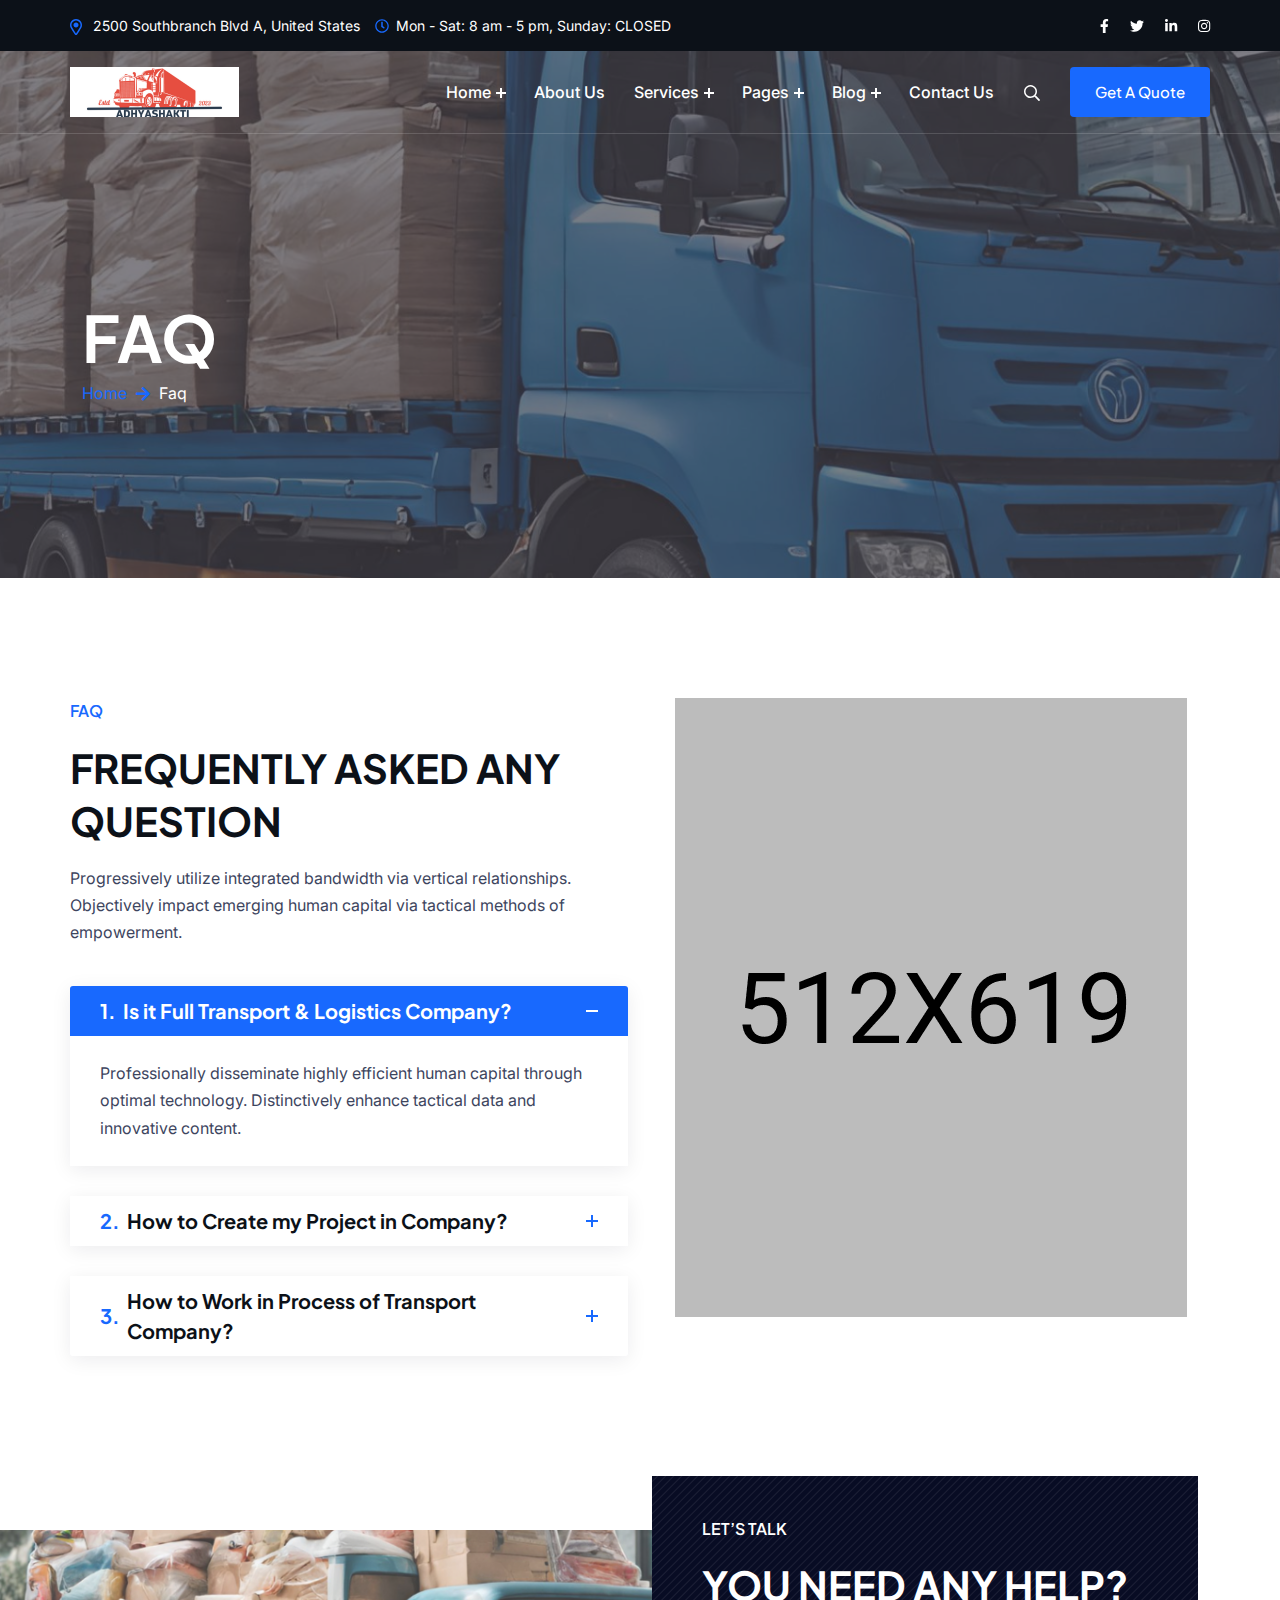
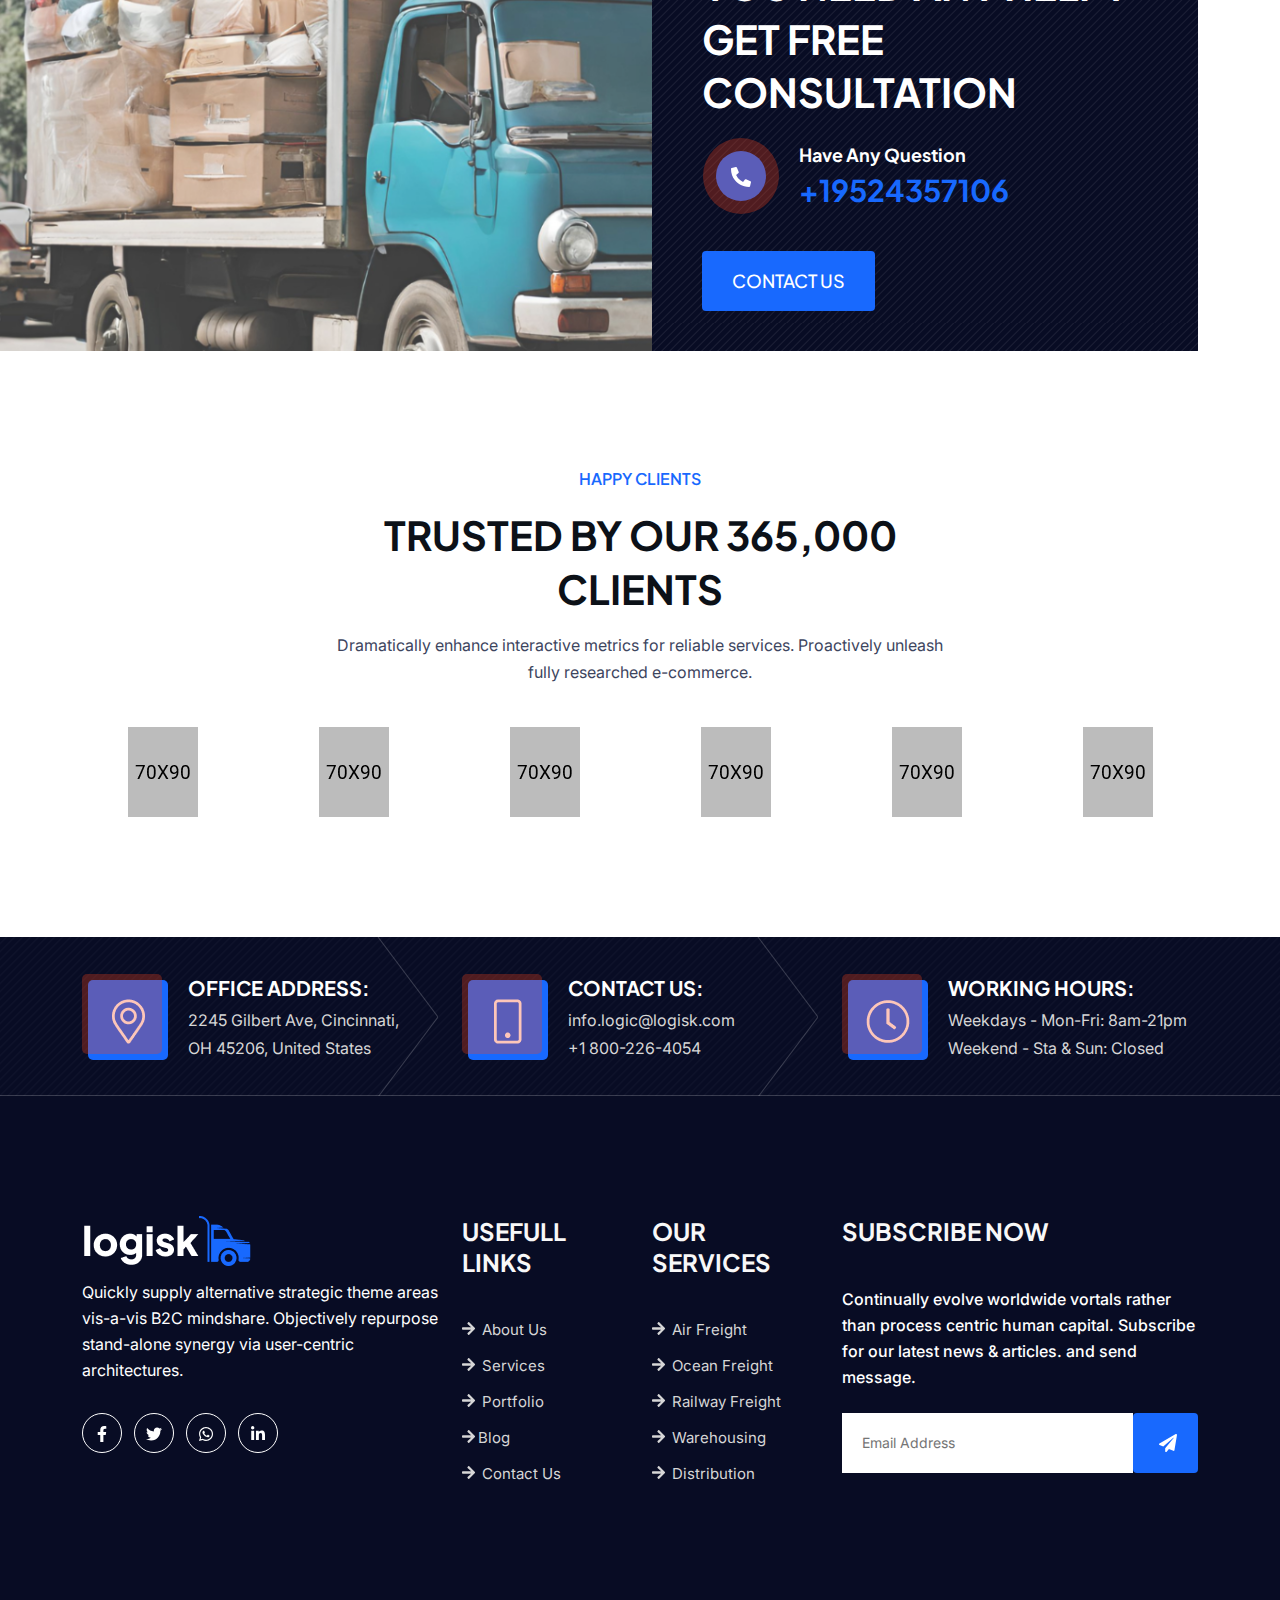
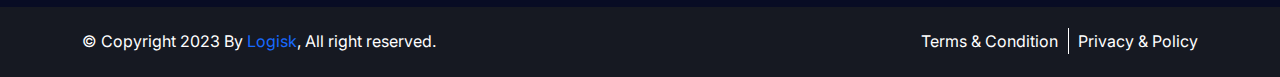
<file: faq.html>
<!DOCTYPE html>
<html lang="zxx">
  <head>
    <meta charset="UTF-8" />
    <meta name="viewport" content="width=device-width, initial-scale=1.0" />
    <meta http-equiv="X-UA-Compatible" content="ie=edge" />
    <title>Logisk - Transport & Logistics Service HTML Template</title>
    <link
      rel="icon"
      href="assets/img/favicon.png"
      sizes="20x20"
      type="image/png"
    />

    <!-- Stylesheet -->
    <link rel="stylesheet" href="assets/css/vendor.css" />
    <link rel="stylesheet" href="assets/css/style.css" />
    <link rel="stylesheet" href="assets/css/responsive.css" />
  </head>
  <body>
    <!-- preloader area start -->
    <div class="preloader" id="preloader">
      <div class="preloader-inner">
        <div class="spinner">
          <div class="dot1"></div>
          <div class="dot2"></div>
        </div>
      </div>
    </div>
    <!-- preloader area end -->

    <!-- search popup start-->
    <div class="body-overlay" id="body-overlay"></div>
    <div class="td-search-popup" id="td-search-popup">
      <form action="index.html" class="search-form">
        <div class="form-group">
          <input type="text" class="form-control" placeholder="Search....." />
        </div>
        <button type="submit" class="submit-btn">
          <i class="fa fa-search"></i>
        </button>
      </form>
    </div>
    <!-- search popup end-->

    <!-- navbar start -->
    <header class="navbar-area navbar-area-3">
      <div class="row g-0">
        <div class="navbar-top mb-0 px-4">
          <div class="container p-lg-0">
            <div class="row">
              <div class="col-lg-10 col-md-9 text-md-start text-center">
                <ul class="topbar-left m-0">
                  <li>
                    <svg
                      width="12"
                      height="17"
                      viewBox="0 0 12 17"
                      fill="none"
                      xmlns="http://www.w3.org/2000/svg"
                    >
                      <path
                        d="M6 0C7.0625 0 8.0625 0.28125 9 0.8125C9.90625 1.375 10.625 2.09375 11.1875 3C11.7188 3.9375 12 4.9375 12 6C12 6.625 11.9062 7.15625 11.7812 7.625C11.625 8.125 11.3438 8.71875 10.9375 9.4375C10.625 9.9375 10.0312 10.9375 9.125 12.375L7.28125 15.2812C7.09375 15.5938 6.8125 15.8125 6.5 15.9375C6.15625 16.0625 5.8125 16.0625 5.5 15.9375C5.15625 15.8125 4.90625 15.5938 4.71875 15.2812L2.875 12.375C1.9375 10.9375 1.34375 9.96875 1.0625 9.46875C0.625 8.71875 0.34375 8.125 0.21875 7.625C0.0625 7.15625 0 6.625 0 6C0 4.9375 0.25 3.9375 0.8125 3C1.34375 2.09375 2.0625 1.375 3 0.8125C3.90625 0.28125 4.90625 0 6 0ZM6 14.5L7.96875 11.375C8.78125 10.0625 9.34375 9.15625 9.625 8.71875C9.96875 8.09375 10.1875 7.625 10.3125 7.25C10.4375 6.90625 10.5 6.5 10.5 6C10.5 5.1875 10.2812 4.4375 9.875 3.75C9.46875 3.0625 8.9375 2.53125 8.25 2.125C7.5625 1.71875 6.8125 1.5 6 1.5C5.1875 1.5 4.4375 1.71875 3.75 2.125C3.0625 2.53125 2.5 3.0625 2.09375 3.75C1.6875 4.4375 1.5 5.1875 1.5 6C1.5 6.5 1.53125 6.90625 1.65625 7.28125C1.78125 7.65625 2.03125 8.125 2.40625 8.75C2.65625 9.1875 3.1875 10.0938 4.03125 11.4062C4.8125 12.6562 5.46875 13.6875 6 14.5ZM3.5 6C3.5 6.6875 3.71875 7.28125 4.21875 7.78125C4.71875 8.28125 5.3125 8.5 6 8.5C6.6875 8.5 7.25 8.28125 7.75 7.78125C8.25 7.28125 8.5 6.6875 8.5 6C8.5 5.3125 8.25 4.75 7.75 4.25C7.25 3.75 6.6875 3.5 6 3.5C5.3125 3.5 4.71875 3.75 4.21875 4.25C3.71875 4.75 3.5 5.3125 3.5 6Z"
                        fill="#1869fe"
                      />
                    </svg>
                    2500 Southbranch Blvd A, United States
                  </li>
                  <li>
                    <i class="far fa-clock"></i>Mon - Sat: 8 am - 5 pm, Sunday:
                    CLOSED
                  </li>
                </ul>
              </div>
              <div class="col-lg-2 col-md-3">
                <ul class="topbar-right social-area text-md-end text-center">
                  <li>
                    <a href="#"
                      ><i class="fab fa-facebook-f" aria-hidden="true"></i
                    ></a>
                  </li>
                  <li>
                    <a href="#"
                      ><i class="fab fa-twitter" aria-hidden="true"></i
                    ></a>
                  </li>
                  <li>
                    <a href="#"
                      ><i class="fab fa-linkedin-in" aria-hidden="true"></i
                    ></a>
                  </li>
                  <li>
                    <a href="#"
                      ><i class="fab fa-instagram" aria-hidden="true"></i
                    ></a>
                  </li>
                </ul>
              </div>
            </div>
          </div>
        </div>
        <nav class="navbar navbar-expand-lg px-4">
          <div class="container nav-container p-0 pt-2 pb-2">
            <div class="responsive-mobile-menu">
              <a class="main-logo" href="index.html"
                ><img src="assets/img/home-3/2.png" alt="img"
              /></a>
              <button
                class="menu toggle-btn d-block d-lg-none"
                data-target="#logisk_main_menu"
                aria-expanded="false"
                aria-label="Toggle navigation"
              >
                <span class="icon-left"></span>
                <span class="icon-right"></span>
              </button>
            </div>
            <div class="nav-right-part nav-right-part-mobile">
              <a class="search-bar-btn" href="#">
                <svg
                  width="16"
                  height="16"
                  viewBox="0 0 16 16"
                  fill="none"
                  xmlns="http://www.w3.org/2000/svg"
                >
                  <path
                    d="M15.9062 14.6562C15.9688 14.7188 16 14.8125 16 14.9062C16 15.0312 15.9688 15.125 15.9062 15.1875L15.1875 15.875C15.0938 15.9688 15 16 14.9062 16C14.7812 16 14.7188 15.9688 14.6562 15.875L10.8438 12.0938C10.7812 12.0312 10.75 11.9375 10.75 11.8438V11.4062C10.1562 11.9062 9.5 12.3125 8.78125 12.5938C8.03125 12.875 7.28125 13 6.5 13C5.3125 13 4.21875 12.7188 3.21875 12.125C2.21875 11.5625 1.4375 10.7812 0.875 9.78125C0.28125 8.78125 0 7.6875 0 6.5C0 5.3125 0.28125 4.25 0.875 3.25C1.4375 2.25 2.21875 1.46875 3.21875 0.875C4.21875 0.3125 5.3125 0 6.5 0C7.6875 0 8.75 0.3125 9.75 0.875C10.75 1.46875 11.5312 2.25 12.125 3.25C12.6875 4.25 13 5.3125 13 6.5C13 7.3125 12.8438 8.0625 12.5625 8.78125C12.2812 9.53125 11.9062 10.1875 11.4062 10.75H11.8438C11.9375 10.75 12.0312 10.7812 12.0938 10.8438L15.9062 14.6562ZM6.5 11.5C7.375 11.5 8.21875 11.2812 9 10.8438C9.75 10.4062 10.375 9.78125 10.8125 9C11.25 8.25 11.5 7.40625 11.5 6.5C11.5 5.625 11.25 4.78125 10.8125 4C10.375 3.25 9.75 2.625 9 2.1875C8.21875 1.75 7.375 1.5 6.5 1.5C5.59375 1.5 4.75 1.75 4 2.1875C3.21875 2.625 2.59375 3.25 2.15625 4C1.71875 4.78125 1.5 5.625 1.5 6.5C1.5 7.40625 1.71875 8.25 2.15625 9C2.59375 9.78125 3.21875 10.4062 4 10.8438C4.75 11.2812 5.59375 11.5 6.5 11.5Z"
                    fill="#080C24"
                  />
                </svg>
              </a>
              <a class="btn btn-base" href="contact.html"
                ><span> </span> Get A Quote
              </a>
            </div>
            <div class="collapse navbar-collapse" id="logisk_main_menu">
              <ul class="navbar-nav menu-open text-lg-end">
                <li class="menu-item-has-children current-menu-item">
                  <a href="#">Home</a>
                  <ul class="sub-menu">
                    <li><a href="index.html">Home 01</a></li>
                    <li><a href="index-2.html">Home 02</a></li>
                    <li><a href="index-3.html">Home 03</a></li>
                  </ul>
                </li>
                <li><a href="about.html">About Us</a></li>
                <li class="menu-item-has-children">
                  <a href="#">Services</a>
                  <ul class="sub-menu">
                    <li><a href="service.html">Service</a></li>
                    <li>
                      <a href="service-details.html">Service Details Page</a>
                    </li>
                  </ul>
                </li>
                <li class="menu-item-has-children">
                  <a href="#">Pages</a>
                  <ul class="sub-menu">
                    <li><a href="about.html">About Us</a></li>
                    <li><a href="service.html">Service Page</a></li>
                    <li>
                      <a href="servie-details.html">Service Details Page</a>
                    </li>
                    <li><a href="blog.html">Blog Page</a></li>
                    <li><a href="blog-details.html">Blog Details</a></li>
                    <li><a href="pricing.html">Pricing</a></li>
                    <li><a href="faq.html">FAQ</a></li>
                    <li><a href="contact.html">Contact</a></li>
                  </ul>
                </li>
                <li class="menu-item-has-children">
                  <a href="#">Blog</a>
                  <ul class="sub-menu">
                    <li><a href="blog.html">Blog</a></li>
                    <li><a href="blog-details.html">Blog Details</a></li>
                  </ul>
                </li>
                <li><a href="contact.html">Contact Us</a></li>
              </ul>
            </div>
            <div class="nav-right-part nav-right-part-desktop">
              <a class="search-bar-btn" href="#">
                <svg
                  width="16"
                  height="16"
                  viewBox="0 0 16 16"
                  fill="none"
                  xmlns="http://www.w3.org/2000/svg"
                >
                  <path
                    d="M15.9062 14.6562C15.9688 14.7188 16 14.8125 16 14.9062C16 15.0312 15.9688 15.125 15.9062 15.1875L15.1875 15.875C15.0938 15.9688 15 16 14.9062 16C14.7812 16 14.7188 15.9688 14.6562 15.875L10.8438 12.0938C10.7812 12.0312 10.75 11.9375 10.75 11.8438V11.4062C10.1562 11.9062 9.5 12.3125 8.78125 12.5938C8.03125 12.875 7.28125 13 6.5 13C5.3125 13 4.21875 12.7188 3.21875 12.125C2.21875 11.5625 1.4375 10.7812 0.875 9.78125C0.28125 8.78125 0 7.6875 0 6.5C0 5.3125 0.28125 4.25 0.875 3.25C1.4375 2.25 2.21875 1.46875 3.21875 0.875C4.21875 0.3125 5.3125 0 6.5 0C7.6875 0 8.75 0.3125 9.75 0.875C10.75 1.46875 11.5312 2.25 12.125 3.25C12.6875 4.25 13 5.3125 13 6.5C13 7.3125 12.8438 8.0625 12.5625 8.78125C12.2812 9.53125 11.9062 10.1875 11.4062 10.75H11.8438C11.9375 10.75 12.0312 10.7812 12.0938 10.8438L15.9062 14.6562ZM6.5 11.5C7.375 11.5 8.21875 11.2812 9 10.8438C9.75 10.4062 10.375 9.78125 10.8125 9C11.25 8.25 11.5 7.40625 11.5 6.5C11.5 5.625 11.25 4.78125 10.8125 4C10.375 3.25 9.75 2.625 9 2.1875C8.21875 1.75 7.375 1.5 6.5 1.5C5.59375 1.5 4.75 1.75 4 2.1875C3.21875 2.625 2.59375 3.25 2.15625 4C1.71875 4.78125 1.5 5.625 1.5 6.5C1.5 7.40625 1.71875 8.25 2.15625 9C2.59375 9.78125 3.21875 10.4062 4 10.8438C4.75 11.2812 5.59375 11.5 6.5 11.5Z"
                    fill="#fff"
                  />
                </svg>
              </a>
              <a class="btn btn-base" href="contact.html"
                ><span> </span> Get A Quote
              </a>
            </div>
          </div>
        </nav>
      </div>
    </header>
    <!-- navbar end -->

    <!-- breadcrumb start -->
    <div
      class="breadcrumb-area bg-overlay-2"
      style="background-image: url('assets/img/banner/breadcrumb.png')"
    >
      <div class="container">
        <div class="row">
          <div class="col-12">
            <div class="breadcrumb-inner">
              <div class="section-title mb-0">
                <h2 class="page-title">FAQ</h2>
                <ul class="page-list">
                  <li><a href="index.html">Home</a></li>
                  <li>Faq</li>
                </ul>
              </div>
            </div>
          </div>
        </div>
      </div>
    </div>
    <!-- breadcrumb end -->

    <!--faq-area start-->
    <div class="faq-area pd-top-120 pd-bottom-120">
      <div class="container p-sm-0">
        <div class="row">
          <div class="col-xl-6 col-lg-5 order-lg-2">
            <div class="thumb text-center mb-4 mb-lg-0">
              <img src="assets/img/faq/1.png" alt="img" />
            </div>
          </div>
          <div class="col-xl-6 col-lg-7 order-lg-1">
            <div class="section-title">
              <h4 class="subtitle">FAQ</h4>
              <h2 class="title">FREQUENTLY ASKED ANY QUESTION</h2>
              <p class="content">
                Progressively utilize integrated bandwidth via vertical
                relationships. Objectively impact emerging human capital via
                tactical methods of empowerment.
              </p>
            </div>
            <div class="accordion faq-accordion" id="accordionExample">
              <div class="accordion-item single-accordion-inner">
                <h2 class="accordion-header" id="headingOne">
                  <button
                    class="accordion-button"
                    type="button"
                    data-bs-toggle="collapse"
                    data-bs-target="#collapseOne"
                    aria-expanded="true"
                    aria-controls="collapseOne"
                  >
                    <span>1.</span> Is it Full Transport & Logistics Company?
                  </button>
                </h2>
                <div
                  id="collapseOne"
                  class="accordion-collapse collapse show"
                  aria-labelledby="headingOne"
                  data-bs-parent="#accordionExample"
                >
                  <div class="accordion-body">
                    Professionally disseminate highly efficient human capital
                    through optimal technology. Distinctively enhance tactical
                    data and innovative content.
                  </div>
                </div>
              </div>
              <div class="accordion-item single-accordion-inner">
                <h2 class="accordion-header" id="headingTwo">
                  <button
                    class="accordion-button collapsed"
                    type="button"
                    data-bs-toggle="collapse"
                    data-bs-target="#collapseTwo"
                    aria-expanded="false"
                    aria-controls="collapseTwo"
                  >
                    <span>2.</span> How to Create my Project in Company?
                  </button>
                </h2>
                <div
                  id="collapseTwo"
                  class="accordion-collapse collapse"
                  aria-labelledby="headingTwo"
                  data-bs-parent="#accordionExample"
                >
                  <div class="accordion-body">
                    Professionally disseminate highly efficient human capital
                    through optimal technology. Distinctively enhance tactical
                    data and innovative content.
                  </div>
                </div>
              </div>
              <div class="accordion-item single-accordion-inner mb-0">
                <h2 class="accordion-header" id="headingThree">
                  <button
                    class="accordion-button collapsed"
                    type="button"
                    data-bs-toggle="collapse"
                    data-bs-target="#collapseThree"
                    aria-expanded="false"
                    aria-controls="collapseThree"
                  >
                    <span>3.</span> How to Work in Process of Transport Company?
                  </button>
                </h2>
                <div
                  id="collapseThree"
                  class="accordion-collapse collapse"
                  aria-labelledby="headingThree"
                  data-bs-parent="#accordionExample"
                >
                  <div class="accordion-body">
                    Professionally disseminate highly efficient human capital
                    through optimal technology. Distinctively enhance tactical
                    data and innovative content.
                  </div>
                </div>
              </div>
            </div>
          </div>
        </div>
      </div>
    </div>
    <!--faq-area end-->

    <!--contact-area start-->
    <div class="call-to-contact-area pd-top-140 mt-0">
      <img src="assets/img/contact/1.png" alt="img" />
      <div class="container">
        <div class="row justify-content-end">
          <div class="col-lg-6">
            <div class="cta-inner-wrap">
              <div class="section-title style-white mb-0">
                <h4 class="subtitle style-2">LET’S TALK</h4>
                <h2 class="title">YOU NEED ANY HELP? GET FREE CONSULTATION</h2>
              </div>
              <div class="single-cta-wrap">
                <div class="icon">
                  <i class="fa fa-phone-alt"></i>
                </div>
                <div class="details">
                  <h6>Have Any Question</h6>
                  <h3>+19524357106</h3>
                </div>
              </div>
              <a class="btn btn-base" href="contact.html">CONTACT US</a>
            </div>
          </div>
        </div>
      </div>
    </div>
    <!--contact-area end-->

    <!--partner-area start-->
    <div class="partner-area pd-top-115 pd-bottom-120">
      <div class="container">
        <div class="row justify-content-center">
          <div class="col-lg-7">
            <div class="section-title text-center">
              <h4 class="subtitle">HAPPY CLIENTS</h4>
              <h2 class="title">TRUSTED BY OUR 365,000 CLIENTS</h2>
              <p class="content">
                Dramatically enhance interactive metrics for reliable services.
                Proactively unleash fully researched e-commerce.
              </p>
            </div>
          </div>
        </div>
        <div class="partner-slider owl-carousel">
          <div class="item">
            <div class="thumb">
              <img src="assets/img/partner/1.png" alt="img" />
            </div>
          </div>
          <div class="item">
            <div class="thumb">
              <img src="assets/img/partner/2.png" alt="img" />
            </div>
          </div>
          <div class="item">
            <div class="thumb">
              <img src="assets/img/partner/3.png" alt="img" />
            </div>
          </div>
          <div class="item">
            <div class="thumb">
              <img src="assets/img/partner/4.png" alt="img" />
            </div>
          </div>
          <div class="item">
            <div class="thumb">
              <img src="assets/img/partner/5.png" alt="img" />
            </div>
          </div>
          <div class="item">
            <div class="thumb">
              <img src="assets/img/partner/6.png" alt="img" />
            </div>
          </div>
        </div>
      </div>
    </div>
    <!--partner-area end-->

    <!-- footer area start -->
    <footer class="footer-area">
      <div
        class="footer-top"
        style="background-image: url(assets/img/footer/bg.png)"
      >
        <div class="container">
          <div class="row justify-content-center">
            <div class="col-lg-4 col-md-6">
              <div class="single-footer-top">
                <div class="icon">
                  <img src="assets/img/icon/map-marker.png" alt="img" />
                </div>
                <div class="details">
                  <h6>OFFICE ADDRESS:</h6>
                  <p>2245 Gilbert Ave, Cincinnati,</p>
                  <p>OH 45206, United States</p>
                </div>
              </div>
            </div>
            <div class="col-lg-4 col-md-6">
              <div class="single-footer-top">
                <div class="icon">
                  <img src="assets/img/icon/phone.png" alt="img" />
                </div>
                <div class="details">
                  <h6>CONTACT US:</h6>
                  <p>info.logic@logisk.com</p>
                  <p>+1 800-226-4054</p>
                </div>
              </div>
            </div>
            <div class="col-lg-4 col-md-6">
              <div class="single-footer-top after-none">
                <div class="icon">
                  <img src="assets/img/icon/clock.png" alt="img" />
                </div>
                <div class="details">
                  <h6>WORKING HOURS:</h6>
                  <p>Weekdays - Mon-Fri: 8am-21pm</p>
                  <p>Weekend - Sta & Sun: Closed</p>
                </div>
              </div>
            </div>
          </div>
        </div>
      </div>
      <div class="container">
        <div class="row">
          <div class="col-xl-4 col-md-6">
            <div class="widget widget_about">
              <div class="thumb">
                <img src="assets/img/logo-white.png" alt="img" />
              </div>
              <div class="details">
                <p>
                  Quickly supply alternative strategic theme areas vis-a-vis B2C
                  mindshare. Objectively repurpose stand-alone synergy via
                  user-centric architectures.
                </p>
                <ul class="social-media style-border">
                  <li>
                    <a href="#"><i class="fab fa-facebook-f"></i></a>
                  </li>
                  <li>
                    <a href="#"><i class="fab fa-twitter"></i></a>
                  </li>
                  <li>
                    <a href="#"><i class="fab fa-whatsapp"></i></a>
                  </li>
                  <li>
                    <a href="#"><i class="fab fa-linkedin-in"></i></a>
                  </li>
                </ul>
              </div>
            </div>
          </div>
          <div class="col-xl-2 col-md-6">
            <div class="widget widget_nav_menu">
              <h4 class="widget-title">USEFULL LINKS</h4>
              <ul>
                <li>
                  <a href="about.html"
                    ><i class="fa fa-arrow-right"></i> About Us</a
                  >
                </li>
                <li>
                  <a href="service.html"
                    ><i class="fa fa-arrow-right"></i> Services</a
                  >
                </li>
                <li>
                  <a href="#"><i class="fa fa-arrow-right"></i> Portfolio</a>
                </li>
                <li>
                  <a href="blog.html"><i class="fa fa-arrow-right"></i>Blog</a>
                </li>
                <li>
                  <a href="contact.html"
                    ><i class="fa fa-arrow-right"></i> Contact Us</a
                  >
                </li>
              </ul>
            </div>
          </div>
          <div class="col-xl-2 col-md-6">
            <div class="widget widget_nav_menu">
              <h4 class="widget-title">OUR SERVICES</h4>
              <ul>
                <li>
                  <a href="#"><i class="fa fa-arrow-right"></i> Air Freight</a>
                </li>
                <li>
                  <a href="#"
                    ><i class="fa fa-arrow-right"></i> Ocean Freight</a
                  >
                </li>
                <li>
                  <a href="#"
                    ><i class="fa fa-arrow-right"></i> Railway Freight</a
                  >
                </li>
                <li>
                  <a href="#"><i class="fa fa-arrow-right"></i> Warehousing</a>
                </li>
                <li>
                  <a href="#"><i class="fa fa-arrow-right"></i> Distribution</a>
                </li>
              </ul>
            </div>
          </div>
          <div class="col-xl-4 col-md-6">
            <div class="widget widget_subscribe">
              <h4 class="widget-title">SUBSCRIBE NOW</h4>
              <p>
                Continually evolve worldwide vortals rather than process centric
                human capital. Subscribe for our latest news & articles. and
                send message.
              </p>
              <div class="single-subscribe-inner">
                <input type="text" placeholder="Email Address" />
                <a class="btn btn-base" href="#"
                  ><i class="fa fa-paper-plane"></i
                ></a>
              </div>
            </div>
          </div>
        </div>
      </div>
    </footer>
    <!-- footer area end -->

    <!-- footer-bottom area start -->
    <div class="footer-bottom-area">
      <div class="container">
        <div class="row">
          <div class="col-lg-6 text-lg-start text-center">
            <div class="copyright-area">
              <p>
                © Copyright 2023 By <a href="#">Logisk</a>, All right reserved.
              </p>
            </div>
          </div>
          <div class="col-lg-6 text-lg-end text-center">
            <ul>
              <li>
                <a href="#">Terms & Condition</a>
              </li>
              <li><a href="#">Privacy & Policy</a></li>
            </ul>
          </div>
        </div>
      </div>
    </div>
    <!-- footer-bottom area end -->

    <!-- back to top area start -->
    <div class="back-to-top">
      <span class="back-top"><i class="fa fa-angle-up"></i></span>
    </div>
    <!-- back to top area end -->

    <!-- all plugins here -->
    <script src="assets/js/vendor.js"></script>
    <!-- main js  -->
    <script src="assets/js/main.js"></script>
  </body>
</html>
</file>
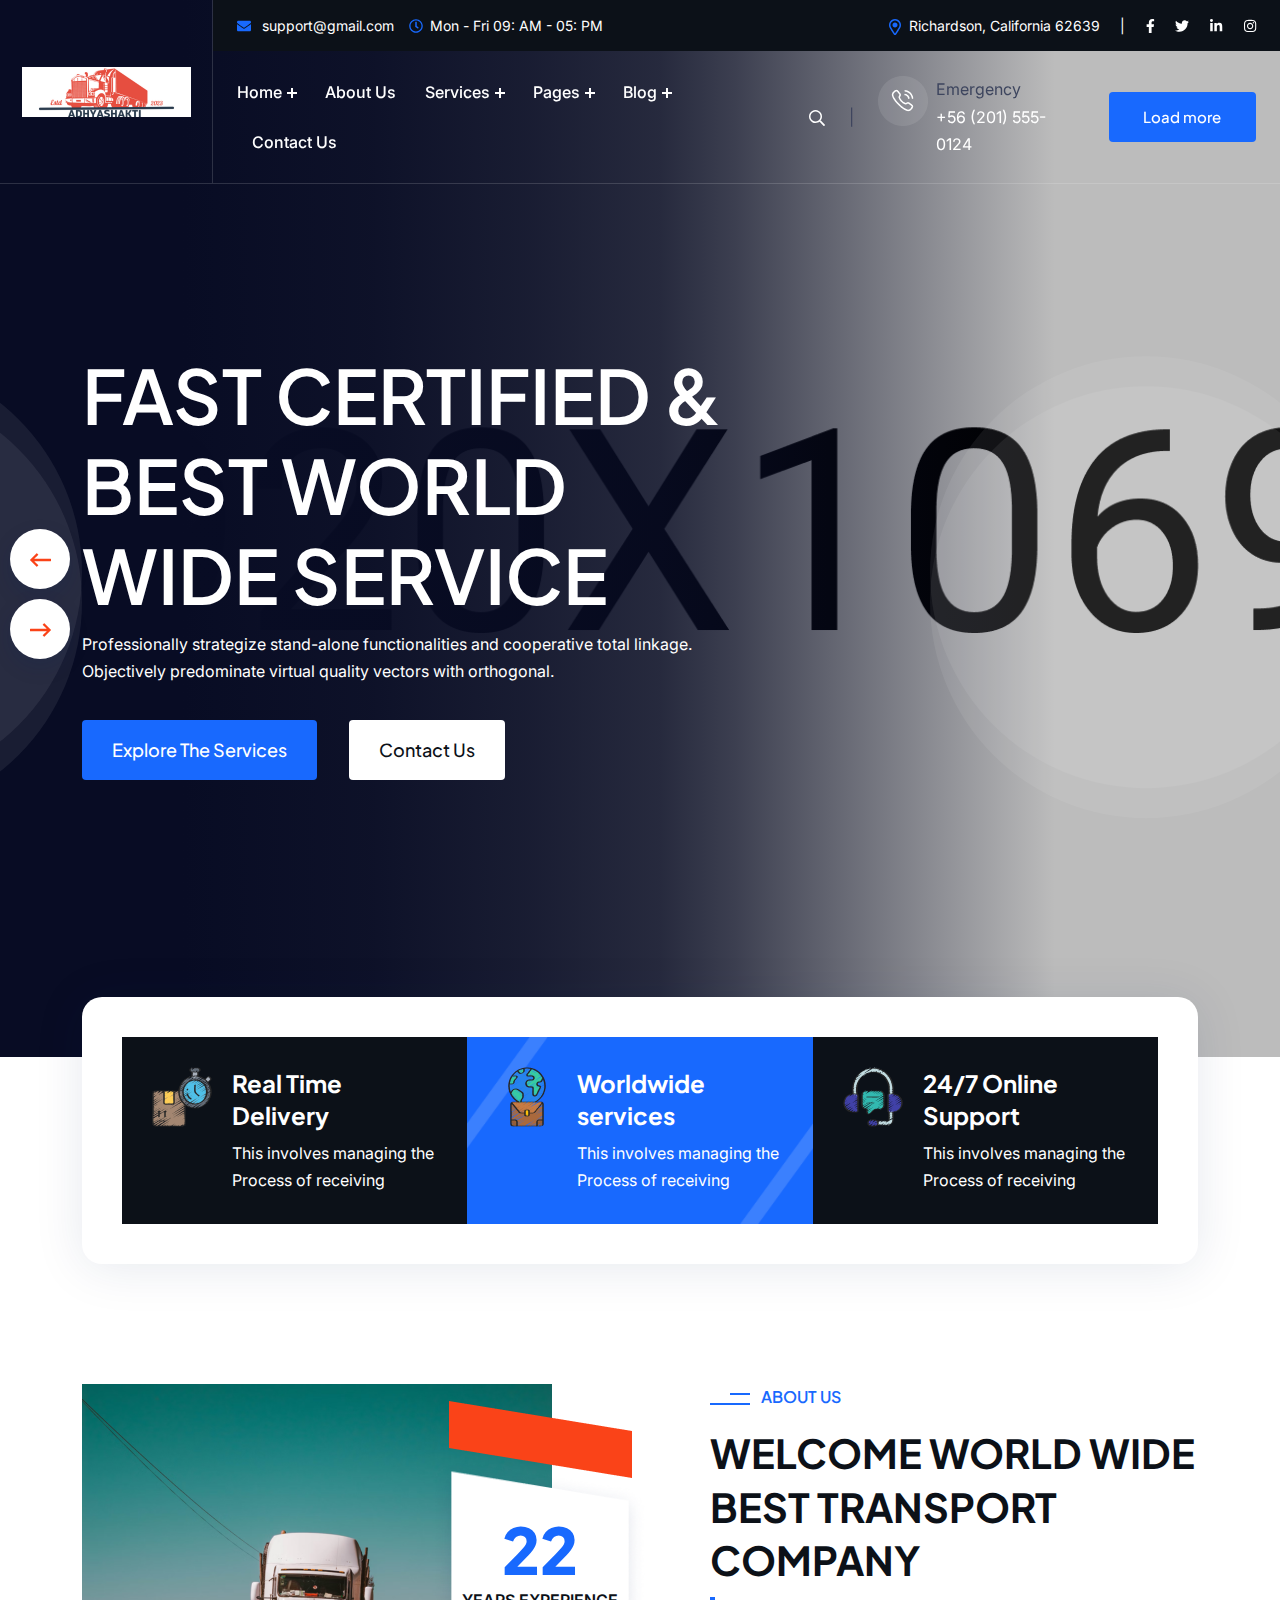
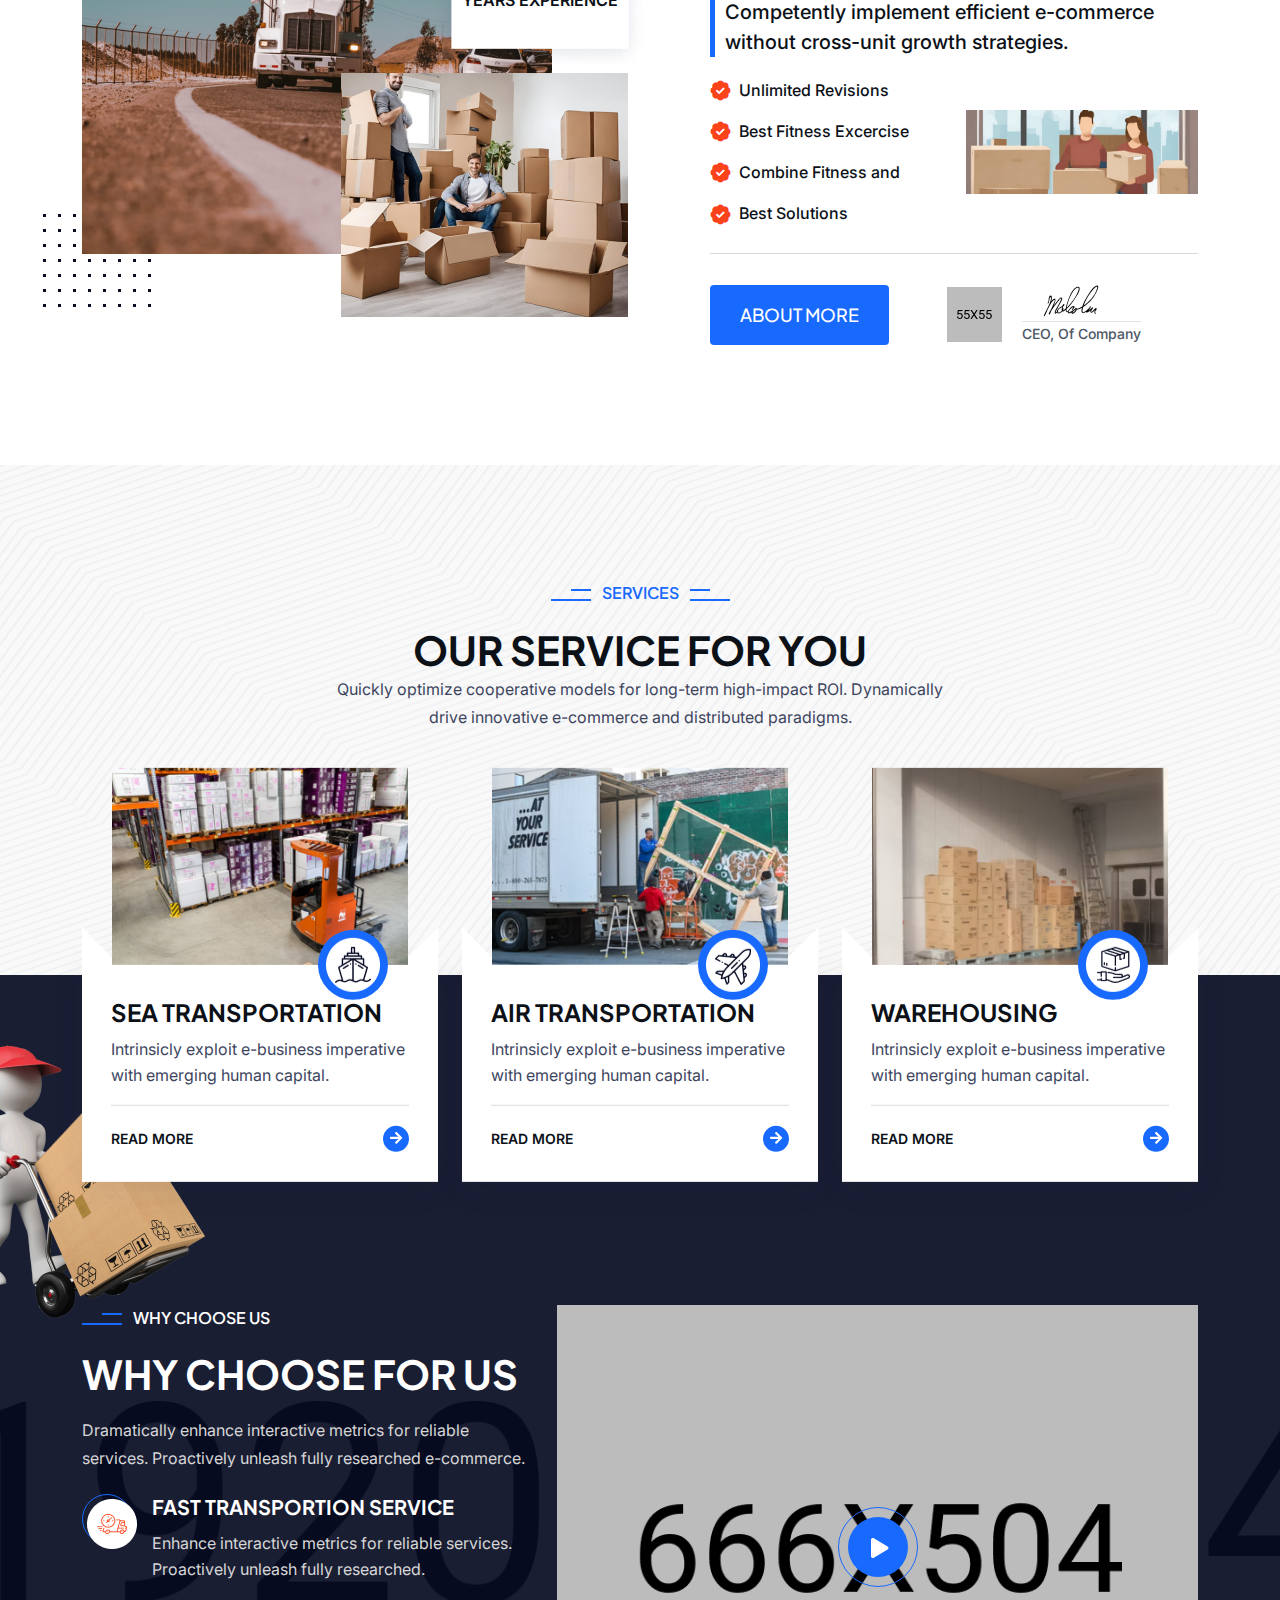
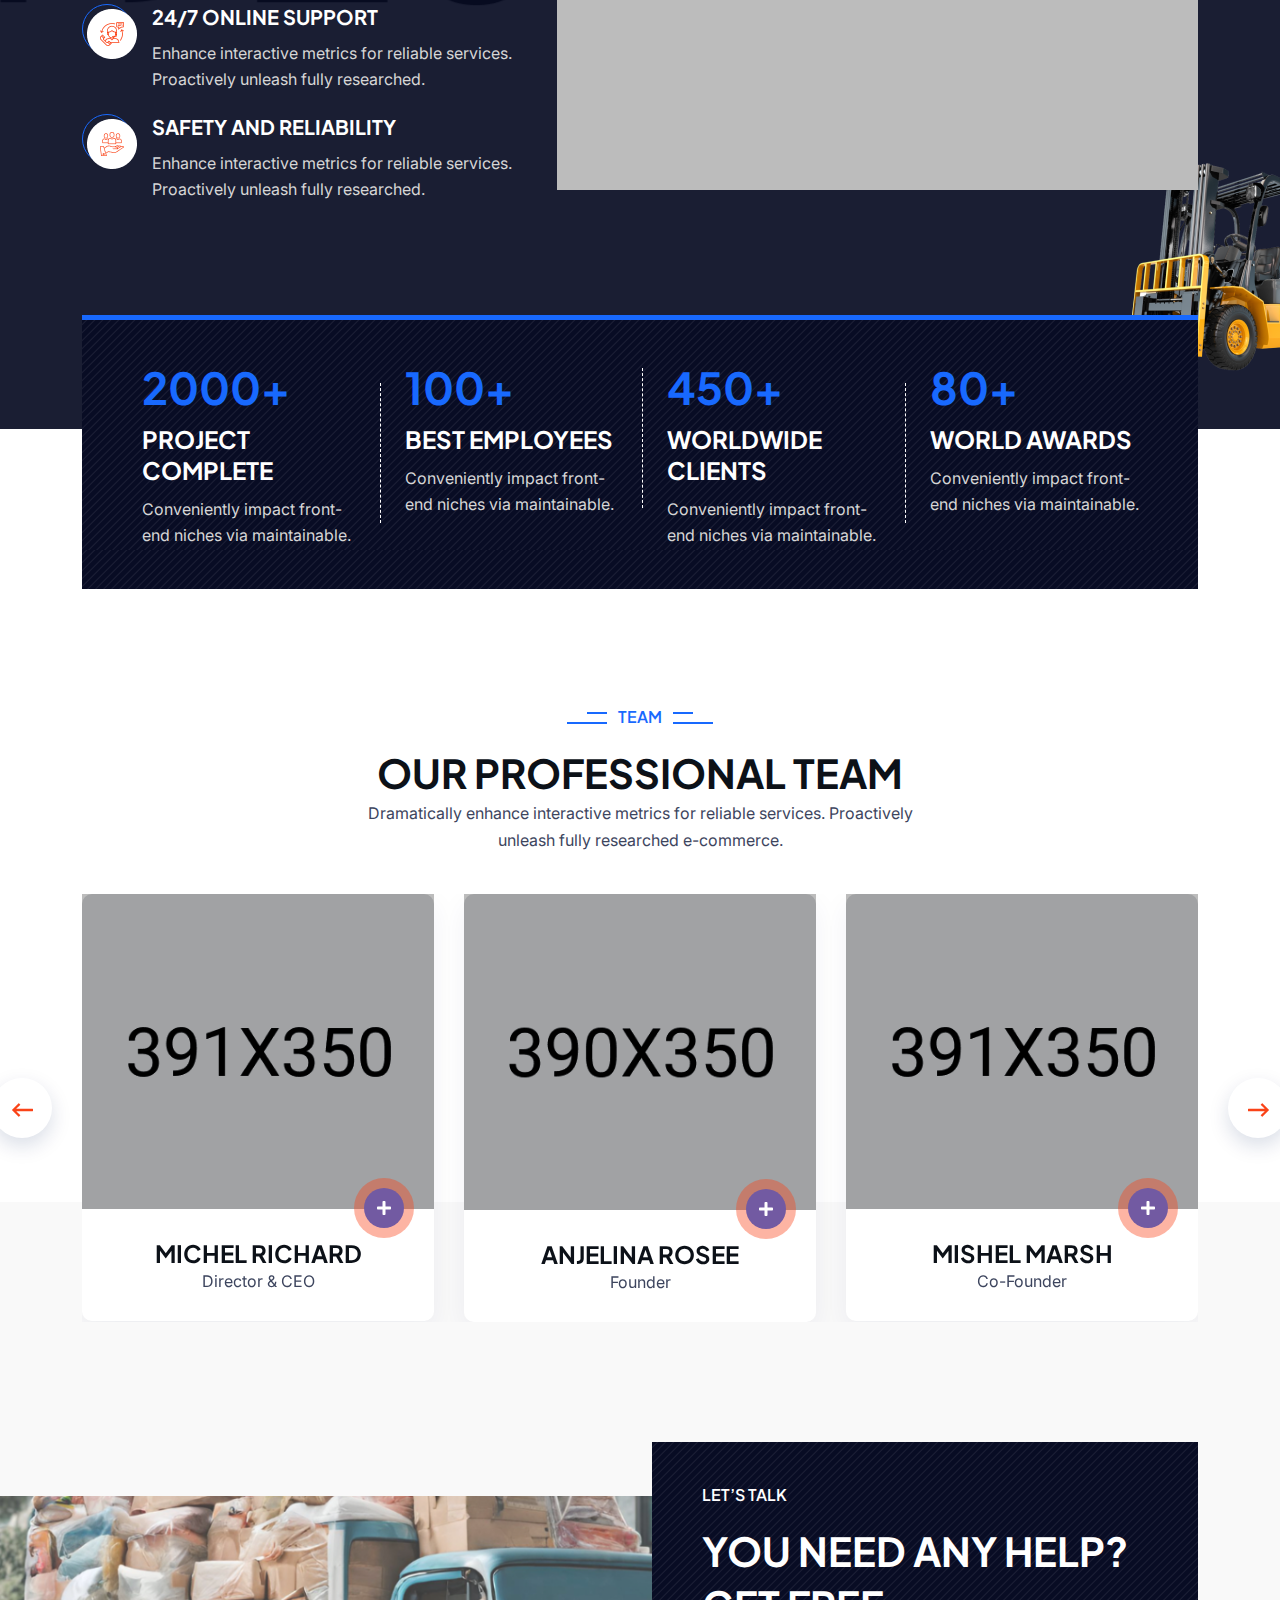
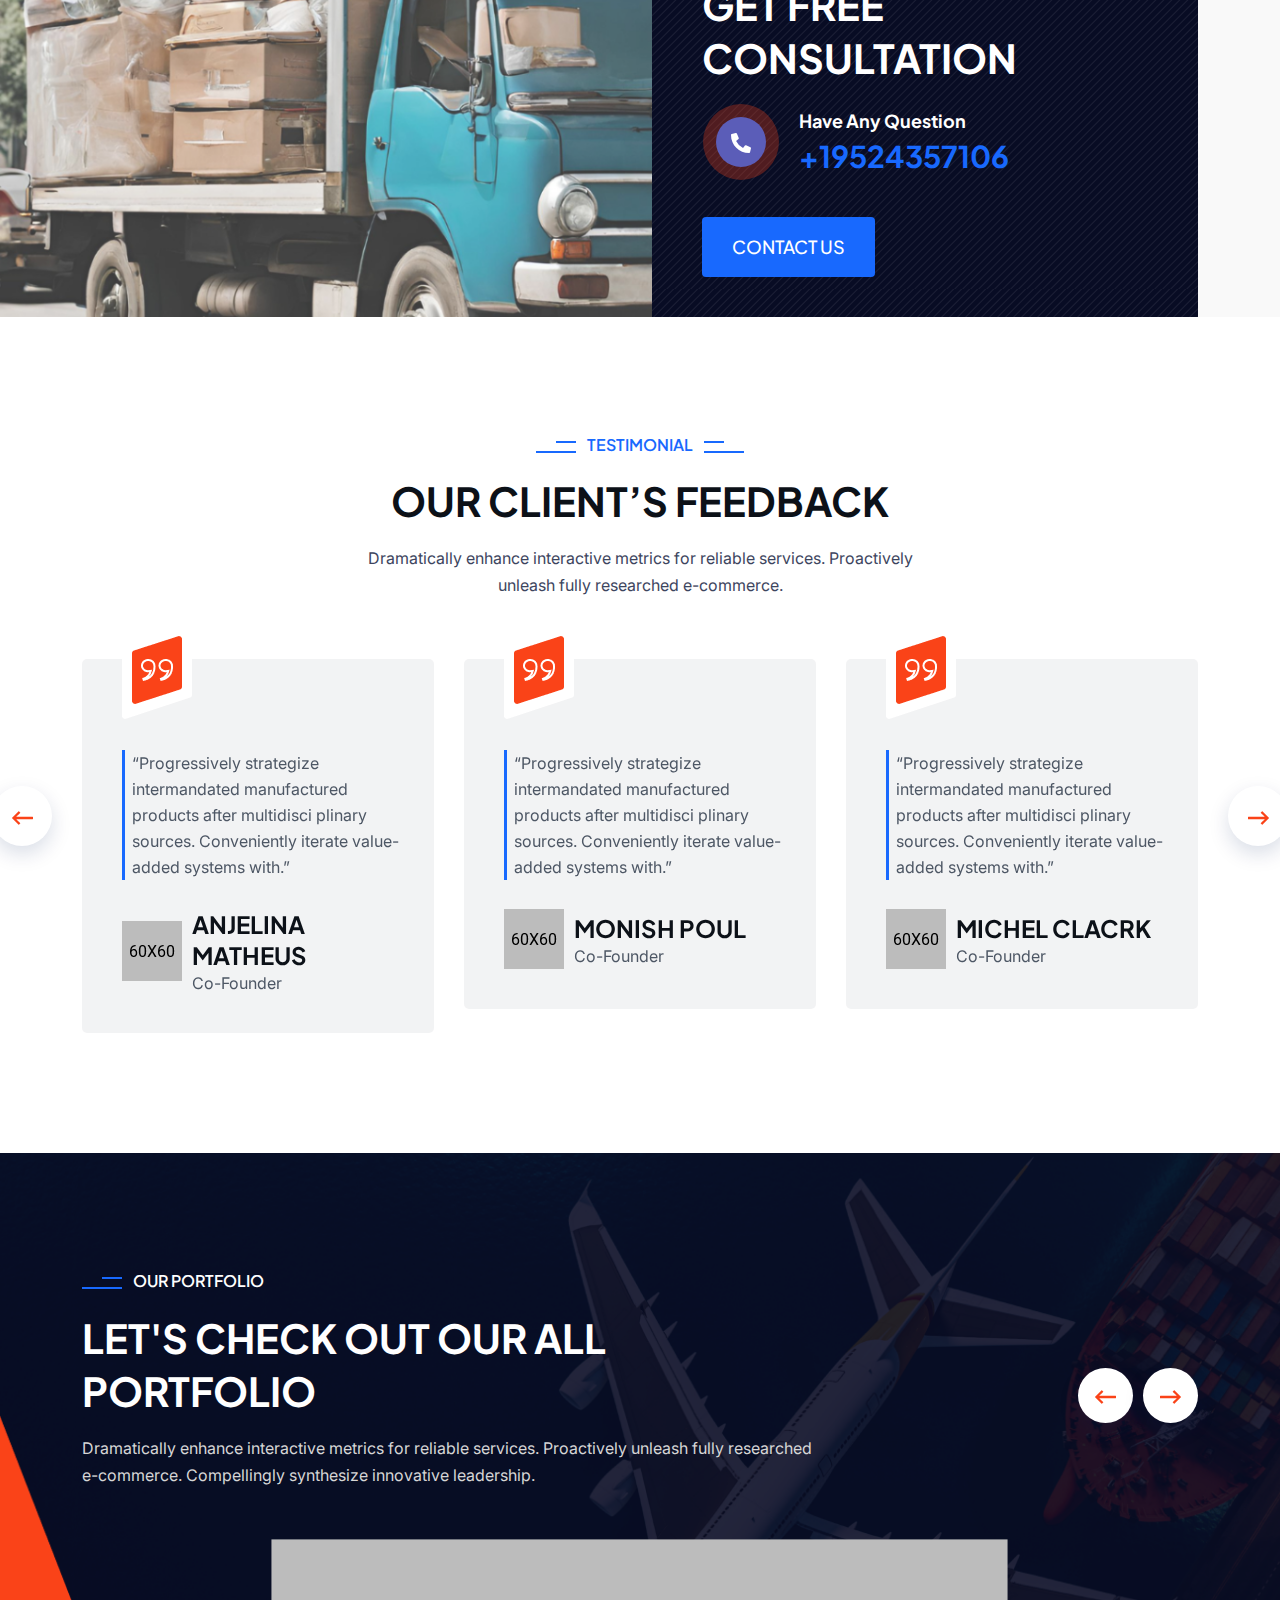
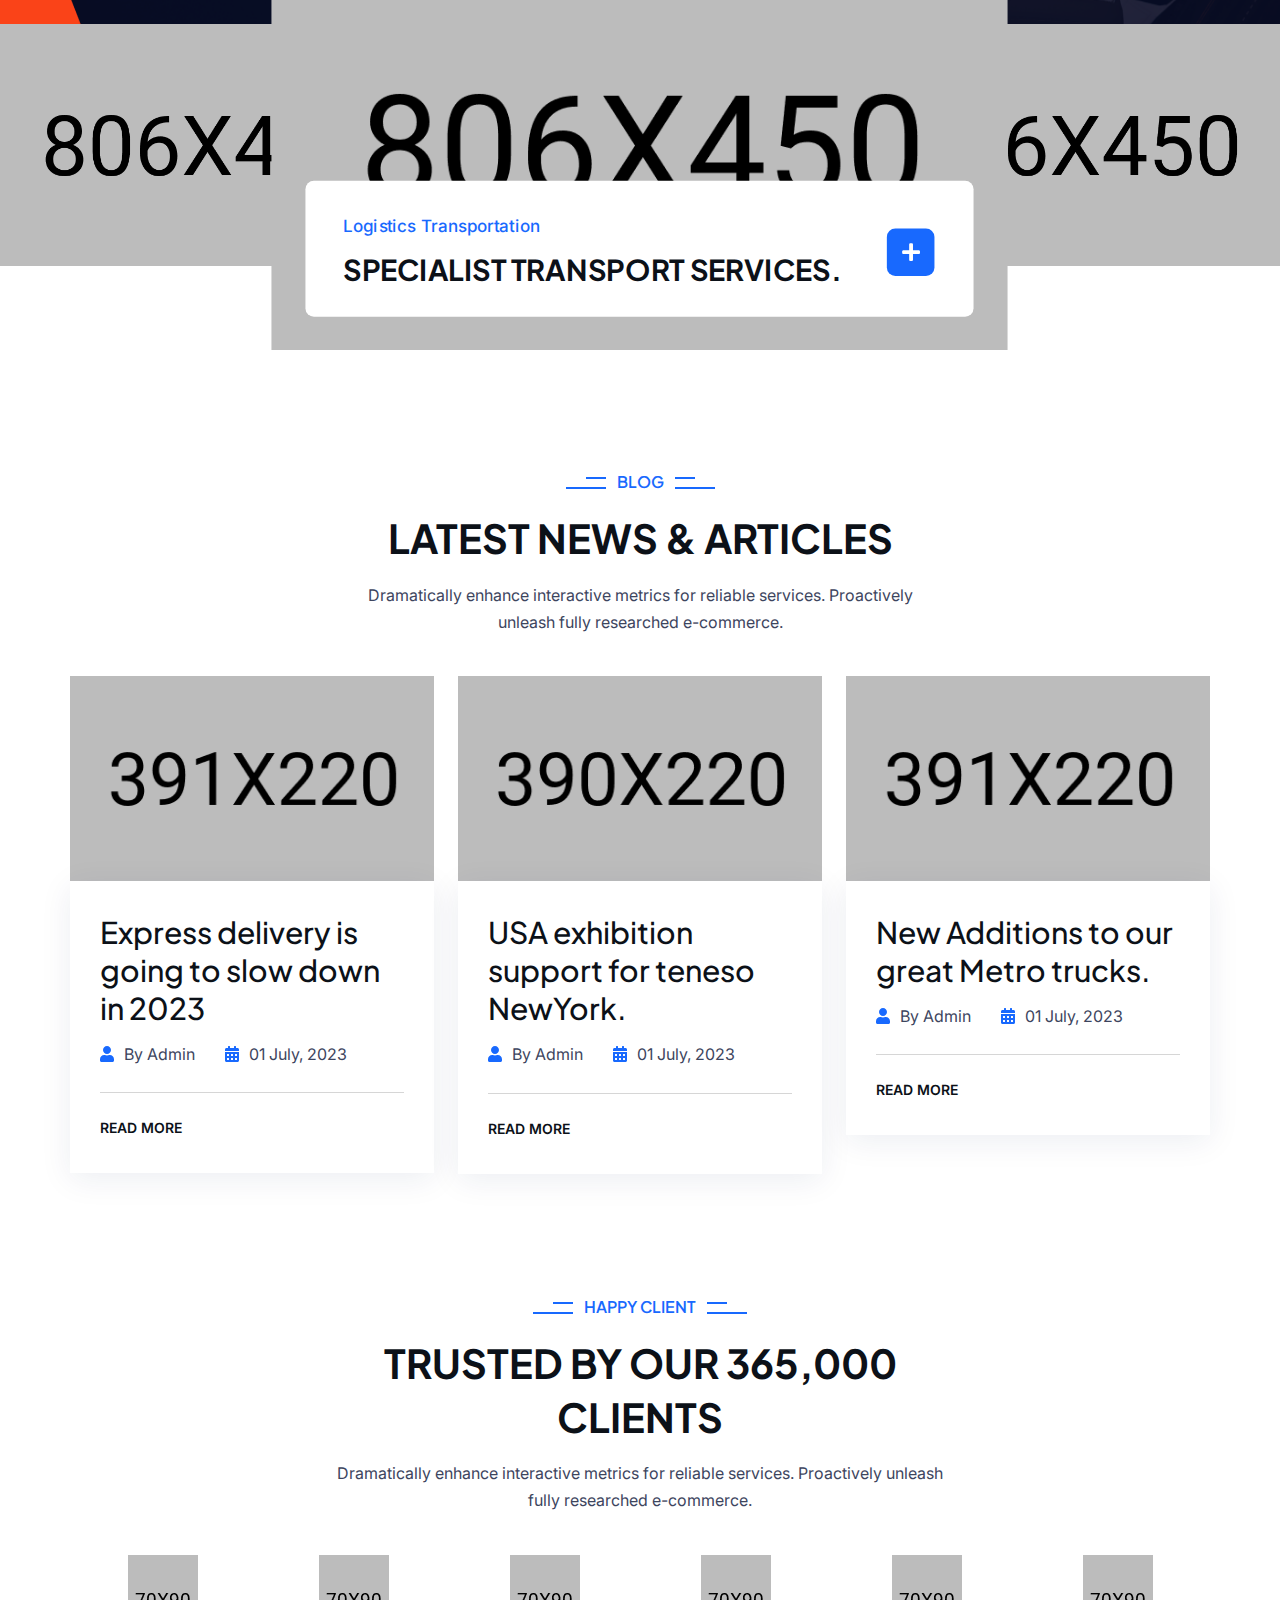
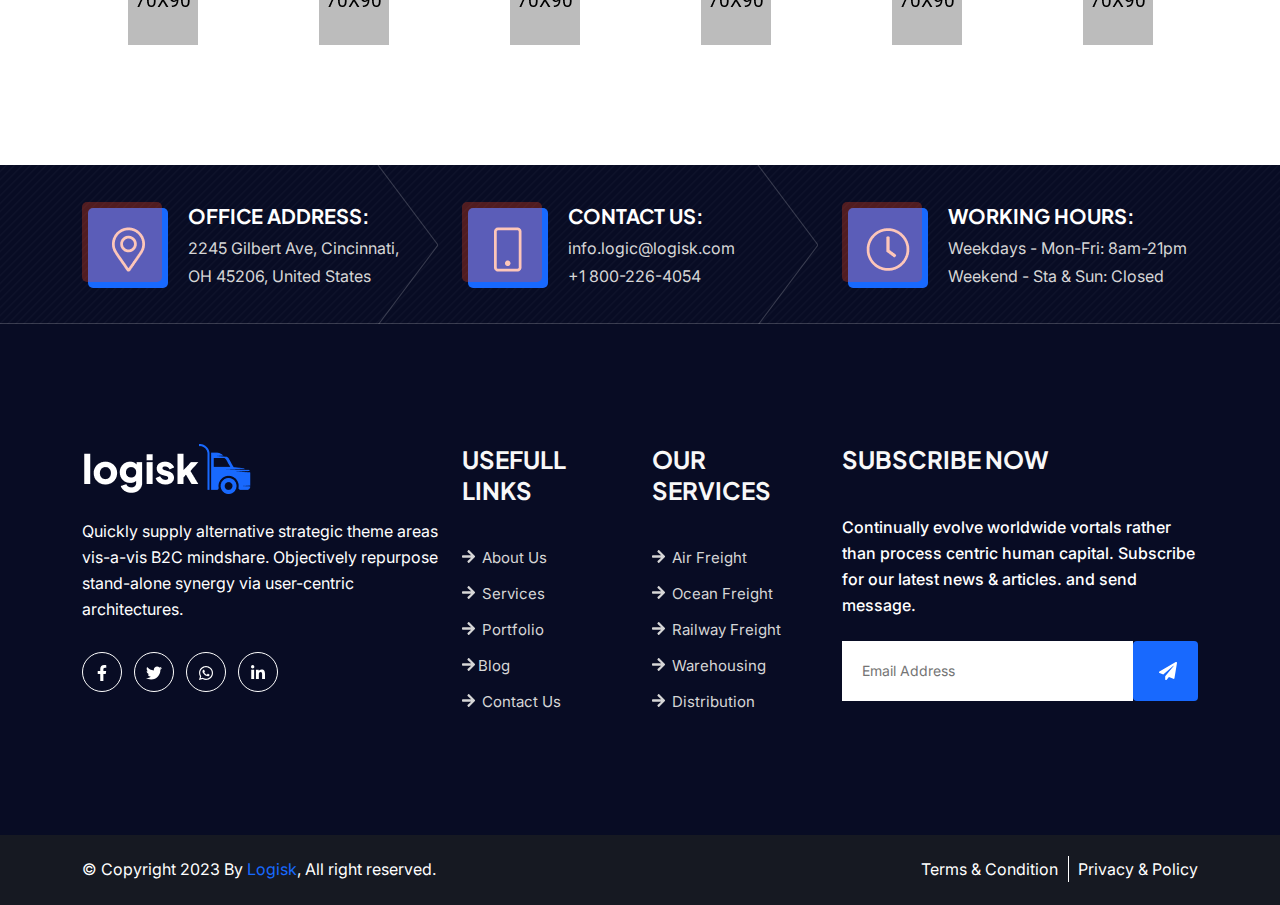
<file: index-2.html>
<!DOCTYPE html>
<html lang="zxx">
  <head>
    <meta charset="UTF-8" />
    <meta name="viewport" content="width=device-width, initial-scale=1.0" />
    <meta http-equiv="X-UA-Compatible" content="ie=edge" />
    <title>Logisk - Transport & Logistics Service HTML Template</title>
    <link
      rel="icon"
      href="assets/img/favicon.png"
      sizes="20x20"
      type="image/png"
    />

    <!-- Stylesheet -->
    <link rel="stylesheet" href="assets/css/vendor.css" />
    <link rel="stylesheet" href="assets/css/style.css" />
    <link rel="stylesheet" href="assets/css/responsive.css" />
  </head>
  <body>
    <!-- preloader area start -->
    <div class="preloader" id="preloader">
      <div class="preloader-inner">
        <div class="spinner">
          <div class="dot1"></div>
          <div class="dot2"></div>
        </div>
      </div>
    </div>
    <!-- preloader area end -->

    <!-- search popup start-->
    <div class="body-overlay" id="body-overlay"></div>
    <div class="td-search-popup" id="td-search-popup">
      <form action="index.html" class="search-form">
        <div class="form-group">
          <input type="text" class="form-control" placeholder="Search....." />
        </div>
        <button type="submit" class="submit-btn">
          <i class="fa fa-search"></i>
        </button>
      </form>
    </div>
    <!-- search popup end-->

    <!-- navbar start -->
    <header class="navbar-area navbar-area-3 d-lg-none d-block">
      <nav class="navbar navbar-expand-lg px-4">
        <div class="container nav-container p-0 pt-2 pb-2">
          <a class="main-logo" href="index.html"
            ><img src="assets/img/home-3/2.png" alt="img"
          /></a>
          <div class="responsive-mobile-menu">
            <button
              class="menu toggle-btn d-block d-lg-none"
              data-target="#logisk_main_menu"
              aria-expanded="false"
              aria-label="Toggle navigation"
            >
              <span class="icon-left"></span>
              <span class="icon-right"></span>
            </button>
          </div>
          <div class="collapse navbar-collapse" id="logisk_main_menu">
            <ul class="navbar-nav menu-open text-lg-end">
              <li class="menu-item-has-children current-menu-item">
                <a href="#">Home</a>
                <ul class="sub-menu">
                  <li><a href="index.html">Home 01</a></li>
                  <li><a href="index-2.html">Home 02</a></li>
                  <li><a href="index-3.html">Home 03</a></li>
                </ul>
              </li>
              <li><a href="about.html">About Us</a></li>
              <li class="menu-item-has-children">
                <a href="#">Services</a>
                <ul class="sub-menu">
                  <li><a href="service.html">Service</a></li>
                  <li>
                    <a href="service-details.html">Service Details Page</a>
                  </li>
                </ul>
              </li>
              <li class="menu-item-has-children">
                <a href="#">Pages</a>
                <ul class="sub-menu">
                  <li><a href="about.html">About Us</a></li>
                  <li><a href="service.html">Service Page</a></li>
                  <li>
                    <a href="servie-details.html">Service Details Page</a>
                  </li>
                  <li><a href="blog.html">Blog Page</a></li>
                  <li><a href="blog-details.html">Blog Details</a></li>
                  <li><a href="pricing.html">Pricing</a></li>
                  <li><a href="faq.html">FAQ</a></li>
                  <li><a href="contact.html">Contact</a></li>
                </ul>
              </li>
              <li class="menu-item-has-children">
                <a href="#">Blog</a>
                <ul class="sub-menu">
                  <li><a href="blog.html">Blog</a></li>
                  <li><a href="blog-details.html">Blog Details</a></li>
                </ul>
              </li>
              <li><a href="contact.html">Contact Us</a></li>
            </ul>
          </div>
        </div>
      </nav>
    </header>
    <!-- navbar end -->

    <!-- navbar start -->
    <header class="navbar-area navbar-area-3 d-lg-block d-none">
      <div class="row g-0">
        <div class="col-xl-2 col-lg-3">
          <div class="logo left-logo text-center align-self-center">
            <a class="main-logo" href="index.html"
              ><img src="assets/img/home-3/2.png" alt="img"
            /></a>
          </div>
        </div>
        <div class="col-xl-10 col-lg-9">
          <div class="navbar-top mb-0 px-4 d-lg-block d-none">
            <div class="container p-lg-0">
              <div class="row">
                <div class="col-lg-7 col-md-9 text-md-start text-center">
                  <ul class="topbar-left m-0">
                    <li>
                      <i class="fa fa-envelope"></i>
                      support@gmail.com
                    </li>
                    <li>
                      <i class="far fa-clock"></i>Mon - Fri 09: AM - 05: PM
                    </li>
                  </ul>
                </div>
                <div class="col-lg-5 col-md-3">
                  <ul class="topbar-right social-area text-md-end text-center">
                    <li class="d-xl-inline-block d-none">
                      <svg
                        width="12"
                        height="17"
                        viewBox="0 0 12 17"
                        fill="none"
                        xmlns="http://www.w3.org/2000/svg"
                      >
                        <path
                          d="M6 0C7.0625 0 8.0625 0.28125 9 0.8125C9.90625 1.375 10.625 2.09375 11.1875 3C11.7188 3.9375 12 4.9375 12 6C12 6.625 11.9062 7.15625 11.7812 7.625C11.625 8.125 11.3438 8.71875 10.9375 9.4375C10.625 9.9375 10.0312 10.9375 9.125 12.375L7.28125 15.2812C7.09375 15.5938 6.8125 15.8125 6.5 15.9375C6.15625 16.0625 5.8125 16.0625 5.5 15.9375C5.15625 15.8125 4.90625 15.5938 4.71875 15.2812L2.875 12.375C1.9375 10.9375 1.34375 9.96875 1.0625 9.46875C0.625 8.71875 0.34375 8.125 0.21875 7.625C0.0625 7.15625 0 6.625 0 6C0 4.9375 0.25 3.9375 0.8125 3C1.34375 2.09375 2.0625 1.375 3 0.8125C3.90625 0.28125 4.90625 0 6 0ZM6 14.5L7.96875 11.375C8.78125 10.0625 9.34375 9.15625 9.625 8.71875C9.96875 8.09375 10.1875 7.625 10.3125 7.25C10.4375 6.90625 10.5 6.5 10.5 6C10.5 5.1875 10.2812 4.4375 9.875 3.75C9.46875 3.0625 8.9375 2.53125 8.25 2.125C7.5625 1.71875 6.8125 1.5 6 1.5C5.1875 1.5 4.4375 1.71875 3.75 2.125C3.0625 2.53125 2.5 3.0625 2.09375 3.75C1.6875 4.4375 1.5 5.1875 1.5 6C1.5 6.5 1.53125 6.90625 1.65625 7.28125C1.78125 7.65625 2.03125 8.125 2.40625 8.75C2.65625 9.1875 3.1875 10.0938 4.03125 11.4062C4.8125 12.6562 5.46875 13.6875 6 14.5ZM3.5 6C3.5 6.6875 3.71875 7.28125 4.21875 7.78125C4.71875 8.28125 5.3125 8.5 6 8.5C6.6875 8.5 7.25 8.28125 7.75 7.78125C8.25 7.28125 8.5 6.6875 8.5 6C8.5 5.3125 8.25 4.75 7.75 4.25C7.25 3.75 6.6875 3.5 6 3.5C5.3125 3.5 4.71875 3.75 4.21875 4.25C3.71875 4.75 3.5 5.3125 3.5 6Z"
                          fill="#1869fe"
                        />
                      </svg>
                      <span class="ms-1">Richardson, California 62639</span>
                      <span class="ps-3">|</span>
                    </li>
                    <li>
                      <a href="#"
                        ><i class="fab fa-facebook-f" aria-hidden="true"></i
                      ></a>
                    </li>
                    <li>
                      <a href="#"
                        ><i class="fab fa-twitter" aria-hidden="true"></i
                      ></a>
                    </li>
                    <li>
                      <a href="#"
                        ><i class="fab fa-linkedin-in" aria-hidden="true"></i
                      ></a>
                    </li>
                    <li>
                      <a href="#"
                        ><i class="fab fa-instagram" aria-hidden="true"></i
                      ></a>
                    </li>
                  </ul>
                </div>
              </div>
            </div>
          </div>
          <nav class="navbar navbar-expand-lg px-4">
            <div class="container nav-container p-0 pt-2 pb-2">
              <div class="responsive-mobile-menu">
                <button
                  class="menu toggle-btn d-block d-lg-none"
                  data-target="#logisk_main_menu"
                  aria-expanded="false"
                  aria-label="Toggle navigation"
                >
                  <span class="icon-left"></span>
                  <span class="icon-right"></span>
                </button>
              </div>
              <div class="nav-right-part nav-right-part-mobile">
                <a class="search-bar-btn" href="#">
                  <svg
                    width="16"
                    height="16"
                    viewBox="0 0 16 16"
                    fill="none"
                    xmlns="http://www.w3.org/2000/svg"
                  >
                    <path
                      d="M15.9062 14.6562C15.9688 14.7188 16 14.8125 16 14.9062C16 15.0312 15.9688 15.125 15.9062 15.1875L15.1875 15.875C15.0938 15.9688 15 16 14.9062 16C14.7812 16 14.7188 15.9688 14.6562 15.875L10.8438 12.0938C10.7812 12.0312 10.75 11.9375 10.75 11.8438V11.4062C10.1562 11.9062 9.5 12.3125 8.78125 12.5938C8.03125 12.875 7.28125 13 6.5 13C5.3125 13 4.21875 12.7188 3.21875 12.125C2.21875 11.5625 1.4375 10.7812 0.875 9.78125C0.28125 8.78125 0 7.6875 0 6.5C0 5.3125 0.28125 4.25 0.875 3.25C1.4375 2.25 2.21875 1.46875 3.21875 0.875C4.21875 0.3125 5.3125 0 6.5 0C7.6875 0 8.75 0.3125 9.75 0.875C10.75 1.46875 11.5312 2.25 12.125 3.25C12.6875 4.25 13 5.3125 13 6.5C13 7.3125 12.8438 8.0625 12.5625 8.78125C12.2812 9.53125 11.9062 10.1875 11.4062 10.75H11.8438C11.9375 10.75 12.0312 10.7812 12.0938 10.8438L15.9062 14.6562ZM6.5 11.5C7.375 11.5 8.21875 11.2812 9 10.8438C9.75 10.4062 10.375 9.78125 10.8125 9C11.25 8.25 11.5 7.40625 11.5 6.5C11.5 5.625 11.25 4.78125 10.8125 4C10.375 3.25 9.75 2.625 9 2.1875C8.21875 1.75 7.375 1.5 6.5 1.5C5.59375 1.5 4.75 1.75 4 2.1875C3.21875 2.625 2.59375 3.25 2.15625 4C1.71875 4.78125 1.5 5.625 1.5 6.5C1.5 7.40625 1.71875 8.25 2.15625 9C2.59375 9.78125 3.21875 10.4062 4 10.8438C4.75 11.2812 5.59375 11.5 6.5 11.5Z"
                      fill="#080C24"
                    />
                  </svg>
                </a>
                <a class="btn btn-base" href="contact.html"
                  ><span> </span> Get A Quote
                </a>
              </div>
              <div class="collapse navbar-collapse" id="logisk_main_menu">
                <ul class="navbar-nav menu-open">
                  <li class="menu-item-has-children current-menu-item">
                    <a href="#">Home</a>
                    <ul class="sub-menu">
                      <li><a href="index.html">Home 01</a></li>
                      <li><a href="index-2.html">Home 02</a></li>
                      <li><a href="index-3.html">Home 03</a></li>
                    </ul>
                  </li>
                  <li><a href="about.html">About Us</a></li>
                  <li class="menu-item-has-children">
                    <a href="#">Services</a>
                    <ul class="sub-menu">
                      <li><a href="service.html">Service</a></li>
                      <li>
                        <a href="service-details.html">Service Details Page</a>
                      </li>
                    </ul>
                  </li>
                  <li class="menu-item-has-children">
                    <a href="#">Pages</a>
                    <ul class="sub-menu">
                      <li><a href="about.html">About Us</a></li>
                      <li><a href="service.html">Service Page</a></li>
                      <li>
                        <a href="servie-details.html">Service Details Page</a>
                      </li>
                      <li><a href="blog.html">Blog Page</a></li>
                      <li><a href="blog-details.html">Blog Details</a></li>
                      <li><a href="pricing.html">Pricing</a></li>
                      <li><a href="faq.html">FAQ</a></li>
                      <li><a href="contact.html">Contact</a></li>
                    </ul>
                  </li>
                  <li class="menu-item-has-children">
                    <a href="#">Blog</a>
                    <ul class="sub-menu">
                      <li><a href="blog.html">Blog</a></li>
                      <li><a href="blog-details.html">Blog Details</a></li>
                    </ul>
                  </li>
                  <li><a href="contact.html">Contact Us</a></li>
                </ul>
              </div>
              <div class="nav-right-part nav-right-part-desktop">
                <a class="search-bar-btn" href="#">
                  <svg
                    width="16"
                    height="16"
                    viewBox="0 0 16 16"
                    fill="none"
                    xmlns="http://www.w3.org/2000/svg"
                  >
                    <path
                      d="M15.9062 14.6562C15.9688 14.7188 16 14.8125 16 14.9062C16 15.0312 15.9688 15.125 15.9062 15.1875L15.1875 15.875C15.0938 15.9688 15 16 14.9062 16C14.7812 16 14.7188 15.9688 14.6562 15.875L10.8438 12.0938C10.7812 12.0312 10.75 11.9375 10.75 11.8438V11.4062C10.1562 11.9062 9.5 12.3125 8.78125 12.5938C8.03125 12.875 7.28125 13 6.5 13C5.3125 13 4.21875 12.7188 3.21875 12.125C2.21875 11.5625 1.4375 10.7812 0.875 9.78125C0.28125 8.78125 0 7.6875 0 6.5C0 5.3125 0.28125 4.25 0.875 3.25C1.4375 2.25 2.21875 1.46875 3.21875 0.875C4.21875 0.3125 5.3125 0 6.5 0C7.6875 0 8.75 0.3125 9.75 0.875C10.75 1.46875 11.5312 2.25 12.125 3.25C12.6875 4.25 13 5.3125 13 6.5C13 7.3125 12.8438 8.0625 12.5625 8.78125C12.2812 9.53125 11.9062 10.1875 11.4062 10.75H11.8438C11.9375 10.75 12.0312 10.7812 12.0938 10.8438L15.9062 14.6562ZM6.5 11.5C7.375 11.5 8.21875 11.2812 9 10.8438C9.75 10.4062 10.375 9.78125 10.8125 9C11.25 8.25 11.5 7.40625 11.5 6.5C11.5 5.625 11.25 4.78125 10.8125 4C10.375 3.25 9.75 2.625 9 2.1875C8.21875 1.75 7.375 1.5 6.5 1.5C5.59375 1.5 4.75 1.75 4 2.1875C3.21875 2.625 2.59375 3.25 2.15625 4C1.71875 4.78125 1.5 5.625 1.5 6.5C1.5 7.40625 1.71875 8.25 2.15625 9C2.59375 9.78125 3.21875 10.4062 4 10.8438C4.75 11.2812 5.59375 11.5 6.5 11.5Z"
                      fill="#fff"
                    />
                  </svg>
                </a>
                <span class="pe-4 ps-4 d-xl-inline-block d-none">|</span>
                <div class="media d-xl-inline-flex d-none">
                  <div class="media-left me-2">
                    <img src="assets/img/p-icon.png" alt="img" />
                  </div>
                  <div class="media-body">
                    <span class="title">Emergency</span> <br />
                    <span class="phone-number text-white"
                      >+56 (201) 555-0124</span
                    >
                  </div>
                </div>
                <a
                  class="btn btn-base d-xl-inline-block d-none"
                  href="contact.html"
                  ><span> </span> Load more <i class="fa fa-arrow-right"></i>
                </a>
              </div>
            </div>
          </nav>
        </div>
      </div>
    </header>
    <!-- navbar end -->

    <!-- banner start -->
    <div class="banner-area banner-area-1">
      <div class="banner-slider owl-carousel">
        <div class="item" style="background: url(assets/img/banner/1.png)">
          <div class="container">
            <div class="row">
              <div class="col-lg-7 col-md-8">
                <div class="banner-inner style-white">
                  <h1 class="b-animate-2 title">
                    FAST CERTIFIED & BEST WORLD WIDE SERVICE
                  </h1>
                  <p class="b-animate-3 content">
                    Professionally strategize stand-alone functionalities and
                    cooperative total linkage. Objectively predominate virtual
                    quality vectors with orthogonal.
                  </p>
                  <div class="btn-wrap">
                    <a class="btn btn-base b-animate-4" href="service.html">
                      Explore The Services</a
                    >
                    <a class="btn btn-white b-animate-4" href="contact.html"
                      >Contact Us</a
                    >
                  </div>
                </div>
              </div>
            </div>
          </div>
        </div>
        <div class="item" style="background: url(assets/img/banner/2.png)">
          <div class="container">
            <div class="row">
              <div class="col-lg-7 col-md-8">
                <div class="banner-inner style-white">
                  <h1 class="b-animate-2 title">
                    FAST CERTIFIED & BEST WORLD WIDE SERVICE
                  </h1>
                  <p class="b-animate-3 content">
                    Professionally strategize stand-alone functionalities and
                    cooperative total linkage. Objectively predominate virtual
                    quality vectors with orthogonal.
                  </p>
                  <div class="btn-wrap">
                    <a class="btn btn-base b-animate-4" href="service.html">
                      Explore The Services</a
                    >
                    <a class="btn btn-white b-animate-4" href="contact.html"
                      >Contact Us</a
                    >
                  </div>
                </div>
              </div>
            </div>
          </div>
        </div>
      </div>
    </div>
    <!-- banner end -->

    <!-- feature area start -->
    <div class="container">
      <div class="feature-area mb-60">
        <div class="row g-0">
          <div class="col-lg-4">
            <div class="media single-intro-inner bg-black">
              <img class="hover-bg" src="assets/img/home-3/7.png" alt="img" />
              <div class="media-left">
                <img src="assets/img/home-3/4.png" alt="img" />
              </div>
              <div class="media-body">
                <h5 class="text-white">Real Time Delivery</h5>
                <p class="text-white mb-0">
                  This involves managing the Process of receiving
                </p>
              </div>
            </div>
          </div>
          <div class="col-lg-4">
            <div
              class="media single-intro-inner single-intro-inner-active bg-black"
            >
              <img class="hover-bg" src="assets/img/home-3/7.png" alt="img" />
              <div class="media-left">
                <img src="assets/img/home-3/5.png" alt="img" />
              </div>
              <div class="media-body">
                <h5 class="text-white">Worldwide services</h5>
                <p class="text-white mb-0">
                  This involves managing the Process of receiving
                </p>
              </div>
            </div>
          </div>
          <div class="col-lg-4">
            <div class="media single-intro-inner bg-black">
              <img class="hover-bg" src="assets/img/home-3/7.png" alt="img" />
              <div class="media-left">
                <img src="assets/img/home-3/6.png" alt="img" />
              </div>
              <div class="media-body">
                <h5 class="text-white">24/7 Online Support</h5>
                <p class="text-white mb-0">
                  This involves managing the Process of receiving
                </p>
              </div>
            </div>
          </div>
        </div>
      </div>
    </div>
    <!-- feature area end -->

    <!-- about area start -->
    <div class="about-area pd-bottom-120">
      <div class="container">
        <div class="about-area-inner">
          <div class="row">
            <div class="col-lg-6">
              <div class="about-thumb-wrap">
                <img class="img-1" src="assets/img/about/shape.png" alt="img" />
                <img class="img-2" src="assets/img/about/1.png" alt="img" />
                <img class="img-3" src="assets/img/about/2.png" alt="img" />
                <div class="exprience-wrap">
                  <img src="assets/img/about/shape-3.png" alt="img" />
                  <div class="details">
                    <h1>22</h1>
                    <p>YEARS EXPERIENCE</p>
                  </div>
                </div>
              </div>
            </div>
            <div class="col-lg-6 align-self-center">
              <div class="about-inner-wrap">
                <div class="section-title mb-0">
                  <h4 class="subtitle">
                    <svg
                      class="me-2"
                      width="40"
                      height="12"
                      viewBox="0 0 40 12"
                      fill="none"
                      xmlns="http://www.w3.org/2000/svg"
                    >
                      <rect x="20" width="20" height="2" fill="#1869FE" />
                      <rect y="10" width="40" height="2" fill="#1869FE" />
                    </svg>
                    ABOUT US
                  </h4>
                  <h2 class="title">
                    WELCOME WORLD WIDE BEST TRANSPORT COMPANY
                  </h2>
                  <p class="content left-line">
                    Competently implement efficient e-commerce without
                    cross-unit growth strategies.
                  </p>
                  <div class="row">
                    <div class="col-xl-6 col-lg-12 col-md-6">
                      <ul class="list-inner-wrap mb-mb-0 mb-3 mb-lg-3 mb-xl-0">
                        <li>
                          <img src="assets/img/icon/check.png" alt="img" />
                          Unlimited Revisions
                        </li>
                        <li>
                          <img src="assets/img/icon/check.png" alt="img" />Best
                          Fitness Excercise
                        </li>
                        <li>
                          <img
                            src="assets/img/icon/check.png"
                            alt="img"
                          />Combine Fitness and
                        </li>
                        <li>
                          <img src="assets/img/icon/check.png" alt="img" />Best
                          Solutions
                        </li>
                      </ul>
                    </div>
                    <div class="col-xl-6 col-lg-12 col-md-6 align-self-center">
                      <div class="thumb">
                        <img src="assets/img/about/3.png" alt="img" />
                      </div>
                    </div>
                  </div>
                  <div class="btn-wrap">
                    <a class="btn btn-base" href="about.html">ABOUT MORE</a>
                    <div class="author-wrap">
                      <div class="thumb">
                        <img src="assets/img/about/4.png" alt="img" />
                      </div>
                      <div class="details">
                        <img src="assets/img/about/signature.png" alt="img" />
                        <p>CEO, Of Company</p>
                      </div>
                    </div>
                  </div>
                </div>
              </div>
            </div>
          </div>
        </div>
      </div>
    </div>
    <!-- about area end -->

    <!-- service area start -->
    <div
      class="service-area pd-top-115 pd-bottom-90 pb-lg-0"
      style="background: url(assets/img/service/bg.png)"
    >
      <div class="container">
        <div class="row justify-content-center">
          <div class="col-lg-7">
            <div class="section-title text-center">
              <h4 class="subtitle">
                <svg
                  class="me-2"
                  width="40"
                  height="12"
                  viewBox="0 0 40 12"
                  fill="none"
                  xmlns="http://www.w3.org/2000/svg"
                >
                  <rect x="20" width="20" height="2" fill="#1869FE" />
                  <rect y="10" width="40" height="2" fill="#1869FE" />
                </svg>
                SERVICES
                <svg
                  class="ms-2"
                  width="40"
                  height="12"
                  viewBox="0 0 40 12"
                  fill="none"
                  xmlns="http://www.w3.org/2000/svg"
                >
                  <rect
                    width="20"
                    height="2"
                    transform="matrix(-1 0 0 1 20 0)"
                    fill="#1869FE"
                  />
                  <rect
                    width="40"
                    height="2"
                    transform="matrix(-1 0 0 1 40 10)"
                    fill="#1869FE"
                  />
                </svg>
              </h4>
              <h2 class="title">OUR SERVICE FOR YOU</h2>
              <p>
                Quickly optimize cooperative models for long-term high-impact
                ROI. Dynamically drive innovative e-commerce and distributed
                paradigms.
              </p>
            </div>
          </div>
        </div>
        <div class="row justify-content-center">
          <div class="col-lg-4 col-md-6">
            <div class="single-service-wrap">
              <div class="thumb">
                <img src="assets/img/service/1.png" alt="img" />
                <div class="icon">
                  <img src="assets/img/service/service-icon-1.png" alt="img" />
                </div>
              </div>
              <div class="details">
                <h5>SEA TRANSPORTATION</h5>
                <p>
                  Intrinsicly exploit e-business imperative with emerging human
                  capital.
                </p>
                <div class="btn-wrap">
                  <a class="read-more-text" href="service-details.html"
                    >READ MORE <span><i class="fa fa-arrow-right"></i></span
                  ></a>
                </div>
              </div>
            </div>
          </div>
          <div class="col-lg-4 col-md-6">
            <div class="single-service-wrap">
              <div class="thumb">
                <img src="assets/img/service/2.png" alt="img" />
                <div class="icon">
                  <img src="assets/img/service/service-icon-2.png" alt="img" />
                </div>
              </div>
              <div class="details">
                <h5>AIR TRANSPORTATION</h5>
                <p>
                  Intrinsicly exploit e-business imperative with emerging human
                  capital.
                </p>
                <div class="btn-wrap">
                  <a class="read-more-text" href="service-details.html"
                    >READ MORE <span><i class="fa fa-arrow-right"></i></span
                  ></a>
                </div>
              </div>
            </div>
          </div>
          <div class="col-lg-4 col-md-6">
            <div class="single-service-wrap">
              <div class="thumb">
                <img src="assets/img/service/3.png" alt="img" />
                <div class="icon">
                  <img src="assets/img/service/service-icon-3.png" alt="img" />
                </div>
              </div>
              <div class="details">
                <h5>WAREHOUSING</h5>
                <p>
                  Intrinsicly exploit e-business imperative with emerging human
                  capital.
                </p>
                <div class="btn-wrap">
                  <a class="read-more-text" href="service-details.html"
                    >READ MORE <span><i class="fa fa-arrow-right"></i></span
                  ></a>
                </div>
              </div>
            </div>
          </div>
        </div>
      </div>
    </div>
    <!-- service area end -->

    <!--wcu-area start-->
    <div
      class="wcu-area bg-overlay"
      style="background: url(assets/img/wcu/bg.png)"
    >
      <img class="img-1" src="assets/img/wcu/1.png" alt="img" />
      <img class="img-2" src="assets/img/wcu/2.png" alt="img" />
      <div class="container">
        <div class="row justify-content-center">
          <div class="col-xl-7 col-lg-6 order-lg-2">
            <div class="video-thumb-wrap">
              <img src="assets/img/wcu/video.png" alt="img" />
              <a
                class="video-play-btn"
                href="https://www.youtube.com/embed/Wimkqo8gDZ0"
                data-effect="mfp-zoom-in"
                ><i class="fa fa-play"></i
              ></a>
            </div>
          </div>
          <div class="col-xl-5 col-lg-6 order-lg-1">
            <div class="section-title style-white mb-0">
              <h4 class="subtitle">
                <svg
                  class="me-2"
                  width="40"
                  height="12"
                  viewBox="0 0 40 12"
                  fill="none"
                  xmlns="http://www.w3.org/2000/svg"
                >
                  <rect x="20" width="20" height="2" fill="#1869FE" />
                  <rect y="10" width="40" height="2" fill="#1869FE" />
                </svg>
                WHY CHOOSE US
              </h4>
              <h2 class="title">WHY CHOOSE FOR US</h2>
              <p class="content">
                Dramatically enhance interactive metrics for reliable services.
                Proactively unleash fully researched e-commerce.
              </p>
            </div>
            <div class="single-wcu-wrap">
              <div class="icon">
                <img src="assets/img/wcu/icon-1.png" alt="img" />
              </div>
              <div class="details">
                <h6>FAST TRANSPORTION SERVICE</h6>
                <p>
                  Enhance interactive metrics for reliable services. Proactively
                  unleash fully researched.
                </p>
              </div>
            </div>
            <div class="single-wcu-wrap">
              <div class="icon">
                <img src="assets/img/wcu/icon-2.png" alt="img" />
              </div>
              <div class="details">
                <h6>24/7 ONLINE SUPPORT</h6>
                <p>
                  Enhance interactive metrics for reliable services. Proactively
                  unleash fully researched.
                </p>
              </div>
            </div>
            <div class="single-wcu-wrap">
              <div class="icon">
                <img src="assets/img/wcu/icon-3.png" alt="img" />
              </div>
              <div class="details">
                <h6>SAFETY AND RELIABILITY</h6>
                <p>
                  Enhance interactive metrics for reliable services. Proactively
                  unleash fully researched.
                </p>
              </div>
            </div>
          </div>
        </div>
      </div>
    </div>
    <!--wcu-area end-->

    <!--fact-area start-->
    <div class="container">
      <div
        class="fact-counter-area"
        style="background: url(assets/img/fact/bg.png)"
      >
        <div class="row justify-content-center">
          <div class="col-lg-3 col-md-6">
            <div class="single-fact-wrap">
              <h2><span class="counter">2000</span>+</h2>
              <h5>PROJECT COMPLETE</h5>
              <p>Conveniently impact front-end niches via maintainable.</p>
            </div>
          </div>
          <div class="col-lg-3 col-md-6">
            <div class="single-fact-wrap">
              <h2><span class="counter">100</span>+</h2>
              <h5>BEST EMPLOYEES</h5>
              <p>Conveniently impact front-end niches via maintainable.</p>
            </div>
          </div>
          <div class="col-lg-3 col-md-6">
            <div class="single-fact-wrap">
              <h2><span class="counter">450</span>+</h2>
              <h5>WORLDWIDE CLIENTS</h5>
              <p>Conveniently impact front-end niches via maintainable.</p>
            </div>
          </div>
          <div class="col-lg-3 col-md-6">
            <div class="single-fact-wrap after-none">
              <h2><span class="counter">80</span>+</h2>
              <h5>WORLD AWARDS</h5>
              <p>Conveniently impact front-end niches via maintainable.</p>
            </div>
          </div>
        </div>
      </div>
    </div>
    <!--fact-area end-->

    <!--team-area start-->
    <div class="team-area pd-top-115">
      <div class="container">
        <div class="row justify-content-center">
          <div class="col-lg-6">
            <div class="section-title text-center">
              <h4 class="subtitle">
                <svg
                  class="me-2"
                  width="40"
                  height="12"
                  viewBox="0 0 40 12"
                  fill="none"
                  xmlns="http://www.w3.org/2000/svg"
                >
                  <rect x="20" width="20" height="2" fill="#1869FE" />
                  <rect y="10" width="40" height="2" fill="#1869FE" />
                </svg>
                Team
                <svg
                  class="ms-2"
                  width="40"
                  height="12"
                  viewBox="0 0 40 12"
                  fill="none"
                  xmlns="http://www.w3.org/2000/svg"
                >
                  <rect
                    width="20"
                    height="2"
                    transform="matrix(-1 0 0 1 20 0)"
                    fill="#1869FE"
                  />
                  <rect
                    width="40"
                    height="2"
                    transform="matrix(-1 0 0 1 40 10)"
                    fill="#1869FE"
                  />
                </svg>
              </h4>
              <h2 class="title">OUR PROFESSIONAL TEAM</h2>
              <p>
                Dramatically enhance interactive metrics for reliable services.
                Proactively unleash fully researched e-commerce.
              </p>
            </div>
          </div>
        </div>
        <div class="row justify-content-center">
          <div class="col-lg-12">
            <div class="team-slider owl-carousel">
              <div class="item">
                <div class="single-team-wrap">
                  <div class="thumb">
                    <img src="assets/img/team/1.png" alt="img" />
                  </div>
                  <div class="details">
                    <h5>MICHEL RICHARD</h5>
                    <p>Director & CEO</p>
                    <div class="hover-icon">
                      <i class="fa fa-plus"></i>
                      <ul class="social-area">
                        <li>
                          <a href="#"><i class="fab fa-facebook-f"></i></a>
                        </li>
                        <li>
                          <a href="#"><i class="fab fa-twitter"></i></a>
                        </li>
                        <li>
                          <a href="#"><i class="fab fa-whatsapp"></i></a>
                        </li>
                        <li>
                          <a href="#"><i class="fab fa-linkedin-in"></i></a>
                        </li>
                      </ul>
                    </div>
                  </div>
                </div>
              </div>
              <div class="item">
                <div class="single-team-wrap">
                  <div class="thumb">
                    <img src="assets/img/team/2.png" alt="img" />
                  </div>
                  <div class="details">
                    <h5>ANJELINA ROSEE</h5>
                    <p>Founder</p>
                    <div class="hover-icon">
                      <i class="fa fa-plus"></i>
                      <ul class="social-area">
                        <li>
                          <a href="#"><i class="fab fa-facebook-f"></i></a>
                        </li>
                        <li>
                          <a href="#"><i class="fab fa-twitter"></i></a>
                        </li>
                        <li>
                          <a href="#"><i class="fab fa-whatsapp"></i></a>
                        </li>
                        <li>
                          <a href="#"><i class="fab fa-linkedin-in"></i></a>
                        </li>
                      </ul>
                    </div>
                  </div>
                </div>
              </div>
              <div class="item">
                <div class="single-team-wrap">
                  <div class="thumb">
                    <img src="assets/img/team/3.png" alt="img" />
                  </div>
                  <div class="details">
                    <h5>MISHEL MARSH</h5>
                    <p>Co-Founder</p>
                    <div class="hover-icon">
                      <i class="fa fa-plus"></i>
                      <ul class="social-area">
                        <li>
                          <a href="#"><i class="fab fa-facebook-f"></i></a>
                        </li>
                        <li>
                          <a href="#"><i class="fab fa-twitter"></i></a>
                        </li>
                        <li>
                          <a href="#"><i class="fab fa-whatsapp"></i></a>
                        </li>
                        <li>
                          <a href="#"><i class="fab fa-linkedin-in"></i></a>
                        </li>
                      </ul>
                    </div>
                  </div>
                </div>
              </div>
            </div>
          </div>
        </div>
      </div>
    </div>
    <!--team-area end-->

    <!--contact-area start-->
    <div class="call-to-contact-area pd-top-240" style="background: #f9f9f9">
      <img src="assets/img/contact/1.png" alt="img" />
      <div class="container">
        <div class="row justify-content-end">
          <div class="col-xl-6 col-lg-7">
            <div class="cta-inner-wrap">
              <div class="section-title style-white mb-0">
                <h4 class="subtitle style-2">LET’S TALK</h4>
                <h2 class="title">YOU NEED ANY HELP? GET FREE CONSULTATION</h2>
              </div>
              <div class="single-cta-wrap">
                <div class="icon">
                  <i class="fa fa-phone-alt"></i>
                </div>
                <div class="details">
                  <h6>Have Any Question</h6>
                  <h3>+19524357106</h3>
                </div>
              </div>
              <a class="btn btn-base" href="contact.html">CONTACT US</a>
            </div>
          </div>
        </div>
      </div>
    </div>
    <!--contact-area end-->

    <!-- testimonial area start -->
    <div class="testimonial-area pd-top-115 pd-bottom-120">
      <div class="container">
        <div class="row justify-content-center">
          <div class="col-lg-6">
            <div class="section-title text-center mb-0">
              <h4 class="subtitle">
                <svg
                  class="me-2"
                  width="40"
                  height="12"
                  viewBox="0 0 40 12"
                  fill="none"
                  xmlns="http://www.w3.org/2000/svg"
                >
                  <rect x="20" width="20" height="2" fill="#1869FE" />
                  <rect y="10" width="40" height="2" fill="#1869FE" />
                </svg>
                Testimonial
                <svg
                  class="ms-2"
                  width="40"
                  height="12"
                  viewBox="0 0 40 12"
                  fill="none"
                  xmlns="http://www.w3.org/2000/svg"
                >
                  <rect
                    width="20"
                    height="2"
                    transform="matrix(-1 0 0 1 20 0)"
                    fill="#1869FE"
                  />
                  <rect
                    width="40"
                    height="2"
                    transform="matrix(-1 0 0 1 40 10)"
                    fill="#1869FE"
                  />
                </svg>
              </h4>
              <h2 class="title">OUR CLIENT’S FEEDBACK</h2>
              <p class="content">
                Dramatically enhance interactive metrics for reliable services.
                Proactively unleash fully researched e-commerce.
              </p>
            </div>
          </div>
        </div>
        <div class="testimonial-slider owl-carousel">
          <div class="item">
            <div class="single-testimonial-wrap">
              <div class="icon">
                <img src="assets/img/testimonial/quote.png" alt="img" />
              </div>
              <p>
                “Progressively strategize intermandated manufactured products
                after multidisci plinary sources. Conveniently iterate
                value-added systems with.”
              </p>
              <div class="client-wrap">
                <div class="thumb">
                  <img src="assets/img/testimonial/1.png" alt="img" />
                </div>
                <div class="details">
                  <h5>ANJELINA MATHEUS</h5>
                  <p>Co-Founder</p>
                </div>
              </div>
            </div>
          </div>
          <div class="item">
            <div class="single-testimonial-wrap">
              <div class="icon">
                <img src="assets/img/testimonial/quote.png" alt="img" />
              </div>
              <p>
                “Progressively strategize intermandated manufactured products
                after multidisci plinary sources. Conveniently iterate
                value-added systems with.”
              </p>
              <div class="client-wrap">
                <div class="thumb">
                  <img src="assets/img/testimonial/2.png" alt="img" />
                </div>
                <div class="details">
                  <h5>MONISH POUL</h5>
                  <p>Co-Founder</p>
                </div>
              </div>
            </div>
          </div>
          <div class="item">
            <div class="single-testimonial-wrap">
              <div class="icon">
                <img src="assets/img/testimonial/quote.png" alt="img" />
              </div>
              <p>
                “Progressively strategize intermandated manufactured products
                after multidisci plinary sources. Conveniently iterate
                value-added systems with.”
              </p>
              <div class="client-wrap">
                <div class="thumb">
                  <img src="assets/img/testimonial/3.png" alt="img" />
                </div>
                <div class="details">
                  <h5>MICHEL CLACRK</h5>
                  <p>Co-Founder</p>
                </div>
              </div>
            </div>
          </div>
        </div>
      </div>
    </div>
    <!-- testimonial area end -->

    <!-- portfolio area start -->
    <div
      class="portfolio-area pd-top-115"
      style="background: url(assets/img/portfolio/bg.png)"
    >
      <div class="container">
        <div class="row">
          <div class="col-lg-8">
            <div class="section-title style-white">
              <h4 class="subtitle style-2">
                <svg
                  class="me-2"
                  width="40"
                  height="12"
                  viewBox="0 0 40 12"
                  fill="none"
                  xmlns="http://www.w3.org/2000/svg"
                >
                  <rect x="20" width="20" height="2" fill="#1869FE" />
                  <rect y="10" width="40" height="2" fill="#1869FE" />
                </svg>
                OUR PORTFOLIO
              </h4>
              <h2 class="title">LET'S CHECK OUT OUR ALL PORTFOLIO</h2>
              <p class="content">
                Dramatically enhance interactive metrics for reliable services.
                Proactively unleash fully researched e-commerce. Compellingly
                synthesize innovative leadership.
              </p>
            </div>
          </div>
        </div>
        <div class="swiper-container">
          <!-- Additional required wrapper -->
          <div class="swiper-wrapper">
            <!-- Slides -->
            <div class="swiper-slide">
              <div class="single-portfolio-wrap">
                <div class="thumb">
                  <img src="assets/img/portfolio/1.png" alt="img" />
                </div>
                <div class="portfolio-details">
                  <div class="details">
                    <p>Logistics Transportation</p>
                    <h4>SPECIALIST TRANSPORT SERVICES.</h4>
                  </div>
                  <a href="#" class="icon">
                    <i class="fa fa-plus"></i>
                  </a>
                </div>
              </div>
            </div>
            <div class="swiper-slide">
              <div class="single-portfolio-wrap">
                <div class="thumb">
                  <img src="assets/img/portfolio/2.png" alt="img" />
                </div>
                <div class="portfolio-details">
                  <div class="details">
                    <p>Logistics Transportation</p>
                    <h4>SPECIALIST TRANSPORT SERVICES.</h4>
                  </div>
                  <a href="#" class="icon">
                    <i class="fa fa-plus"></i>
                  </a>
                </div>
              </div>
            </div>
            <div class="swiper-slide">
              <div class="single-portfolio-wrap">
                <div class="thumb">
                  <img src="assets/img/portfolio/3.png" alt="img" />
                </div>
                <div class="portfolio-details">
                  <div class="details">
                    <p>Logistics Transportation</p>
                    <h4>SPECIALIST TRANSPORT SERVICES.</h4>
                  </div>
                  <a href="#" class="icon">
                    <i class="fa fa-plus"></i>
                  </a>
                </div>
              </div>
            </div>
          </div>
          <!-- If we need navigation buttons -->
          <div class="swiper-button-prev button">
            <img src="assets/img/icon/left-arrow.png" alt="img" />
          </div>
          <div class="swiper-button-next button">
            <img src="assets/img/icon/right-arrow.png" alt="img" />
          </div>
        </div>
      </div>
    </div>
    <!-- portfolio area end -->

    <!--blog-area start-->
    <div class="blog-area pd-top-115 pt-lg-0">
      <div class="container p-sm-0">
        <div class="row justify-content-center">
          <div class="col-lg-6">
            <div class="section-title text-center">
              <h4 class="subtitle">
                <svg
                  class="me-2"
                  width="40"
                  height="12"
                  viewBox="0 0 40 12"
                  fill="none"
                  xmlns="http://www.w3.org/2000/svg"
                >
                  <rect x="20" width="20" height="2" fill="#1869FE" />
                  <rect y="10" width="40" height="2" fill="#1869FE" />
                </svg>
                Blog
                <svg
                  class="ms-2"
                  width="40"
                  height="12"
                  viewBox="0 0 40 12"
                  fill="none"
                  xmlns="http://www.w3.org/2000/svg"
                >
                  <rect
                    width="20"
                    height="2"
                    transform="matrix(-1 0 0 1 20 0)"
                    fill="#1869FE"
                  />
                  <rect
                    width="40"
                    height="2"
                    transform="matrix(-1 0 0 1 40 10)"
                    fill="#1869FE"
                  />
                </svg>
              </h4>
              <h2 class="title">LATEST NEWS & ARTICLES</h2>
              <p class="content">
                Dramatically enhance interactive metrics for reliable services.
                Proactively unleash fully researched e-commerce.
              </p>
            </div>
          </div>
        </div>
        <div class="row justify-content-center">
          <div class="col-lg-4 col-md-6">
            <div class="single-blog-inner">
              <div class="thumb">
                <img src="assets/img/blog/1.png" alt="img" />
              </div>
              <div class="details">
                <h4>
                  <a href="blog-details.html"
                    >Express delivery is going to slow down in 2023</a
                  >
                </h4>
                <ul class="blog-meta">
                  <li>
                    <i class="fa fa-user"></i> By
                    <a class="ms-1" href="#"> Admin</a>
                  </li>
                  <li><i class="fas fa-calendar-alt"></i> 01 July, 2023</li>
                </ul>
                <a class="read-more-text" href="blog-details.html">READ MORE</a>
              </div>
            </div>
          </div>
          <div class="col-lg-4 col-md-6">
            <div class="single-blog-inner">
              <div class="thumb">
                <img src="assets/img/blog/2.png" alt="img" />
              </div>
              <div class="details">
                <h4>
                  <a href="blog-details.html"
                    >USA exhibition support for teneso NewYork.</a
                  >
                </h4>
                <ul class="blog-meta">
                  <li>
                    <i class="fa fa-user"></i> By
                    <a class="ms-1" href="#"> Admin</a>
                  </li>
                  <li><i class="fas fa-calendar-alt"></i> 01 July, 2023</li>
                </ul>
                <a class="read-more-text" href="blog-details.html">READ MORE</a>
              </div>
            </div>
          </div>
          <div class="col-lg-4 col-md-6">
            <div class="single-blog-inner">
              <div class="thumb">
                <img src="assets/img/blog/3.png" alt="img" />
              </div>
              <div class="details">
                <h4>
                  <a href="blog-details.html"
                    >New Additions to our great Metro trucks.</a
                  >
                </h4>
                <ul class="blog-meta">
                  <li>
                    <i class="fa fa-user"></i> By
                    <a class="ms-1" href="#"> Admin</a>
                  </li>
                  <li><i class="fas fa-calendar-alt"></i> 01 July, 2023</li>
                </ul>
                <a class="read-more-text" href="blog-details.html">READ MORE</a>
              </div>
            </div>
          </div>
        </div>
      </div>
    </div>
    <!--blog-area end-->

    <!--partner-area start-->
    <div class="partner-area pd-top-90 pd-bottom-120">
      <div class="container">
        <div class="row justify-content-center">
          <div class="col-lg-7">
            <div class="section-title text-center">
              <h4 class="subtitle">
                <svg
                  class="me-2"
                  width="40"
                  height="12"
                  viewBox="0 0 40 12"
                  fill="none"
                  xmlns="http://www.w3.org/2000/svg"
                >
                  <rect x="20" width="20" height="2" fill="#1869FE" />
                  <rect y="10" width="40" height="2" fill="#1869FE" />
                </svg>
                Happy Client
                <svg
                  class="ms-2"
                  width="40"
                  height="12"
                  viewBox="0 0 40 12"
                  fill="none"
                  xmlns="http://www.w3.org/2000/svg"
                >
                  <rect
                    width="20"
                    height="2"
                    transform="matrix(-1 0 0 1 20 0)"
                    fill="#1869FE"
                  />
                  <rect
                    width="40"
                    height="2"
                    transform="matrix(-1 0 0 1 40 10)"
                    fill="#1869FE"
                  />
                </svg>
              </h4>
              <h2 class="title">TRUSTED BY OUR 365,000 CLIENTS</h2>
              <p class="content">
                Dramatically enhance interactive metrics for reliable services.
                Proactively unleash fully researched e-commerce.
              </p>
            </div>
          </div>
        </div>
        <div class="partner-slider owl-carousel">
          <div class="item">
            <div class="thumb">
              <img src="assets/img/partner/1.png" alt="img" />
            </div>
          </div>
          <div class="item">
            <div class="thumb">
              <img src="assets/img/partner/2.png" alt="img" />
            </div>
          </div>
          <div class="item">
            <div class="thumb">
              <img src="assets/img/partner/3.png" alt="img" />
            </div>
          </div>
          <div class="item">
            <div class="thumb">
              <img src="assets/img/partner/4.png" alt="img" />
            </div>
          </div>
          <div class="item">
            <div class="thumb">
              <img src="assets/img/partner/5.png" alt="img" />
            </div>
          </div>
          <div class="item">
            <div class="thumb">
              <img src="assets/img/partner/6.png" alt="img" />
            </div>
          </div>
        </div>
      </div>
    </div>
    <!--partner-area end-->

    <!-- footer area start -->
    <footer class="footer-area">
      <div
        class="footer-top"
        style="background-image: url(assets/img/footer/bg.png)"
      >
        <div class="container">
          <div class="row justify-content-center">
            <div class="col-lg-4 col-md-6">
              <div class="single-footer-top">
                <div class="icon">
                  <img src="assets/img/icon/map-marker.png" alt="img" />
                </div>
                <div class="details">
                  <h6>OFFICE ADDRESS:</h6>
                  <p>2245 Gilbert Ave, Cincinnati,</p>
                  <p>OH 45206, United States</p>
                </div>
              </div>
            </div>
            <div class="col-lg-4 col-md-6">
              <div class="single-footer-top">
                <div class="icon">
                  <img src="assets/img/icon/phone.png" alt="img" />
                </div>
                <div class="details">
                  <h6>CONTACT US:</h6>
                  <p>info.logic@logisk.com</p>
                  <p>+1 800-226-4054</p>
                </div>
              </div>
            </div>
            <div class="col-lg-4 col-md-6">
              <div class="single-footer-top after-none">
                <div class="icon">
                  <img src="assets/img/icon/clock.png" alt="img" />
                </div>
                <div class="details">
                  <h6>WORKING HOURS:</h6>
                  <p>Weekdays - Mon-Fri: 8am-21pm</p>
                  <p>Weekend - Sta & Sun: Closed</p>
                </div>
              </div>
            </div>
          </div>
        </div>
      </div>
      <div class="container">
        <div class="row">
          <div class="col-xl-4 col-md-6">
            <div class="widget widget_about">
              <div class="thumb mb-4">
                <img src="assets/img/logo-white.png" alt="img" />
              </div>
              <div class="details">
                <p>
                  Quickly supply alternative strategic theme areas vis-a-vis B2C
                  mindshare. Objectively repurpose stand-alone synergy via
                  user-centric architectures.
                </p>
                <ul class="social-media style-border">
                  <li>
                    <a href="#"><i class="fab fa-facebook-f"></i></a>
                  </li>
                  <li>
                    <a href="#"><i class="fab fa-twitter"></i></a>
                  </li>
                  <li>
                    <a href="#"><i class="fab fa-whatsapp"></i></a>
                  </li>
                  <li>
                    <a href="#"><i class="fab fa-linkedin-in"></i></a>
                  </li>
                </ul>
              </div>
            </div>
          </div>
          <div class="col-xl-2 col-md-6">
            <div class="widget widget_nav_menu">
              <h4 class="widget-title">USEFULL LINKS</h4>
              <ul>
                <li>
                  <a href="about.html"
                    ><i class="fa fa-arrow-right"></i> About Us</a
                  >
                </li>
                <li>
                  <a href="service.html"
                    ><i class="fa fa-arrow-right"></i> Services</a
                  >
                </li>
                <li>
                  <a href="#"><i class="fa fa-arrow-right"></i> Portfolio</a>
                </li>
                <li>
                  <a href="blog.html"><i class="fa fa-arrow-right"></i>Blog</a>
                </li>
                <li>
                  <a href="contact.html"
                    ><i class="fa fa-arrow-right"></i> Contact Us</a
                  >
                </li>
              </ul>
            </div>
          </div>
          <div class="col-xl-2 col-md-6">
            <div class="widget widget_nav_menu">
              <h4 class="widget-title">OUR SERVICES</h4>
              <ul>
                <li>
                  <a href="#"><i class="fa fa-arrow-right"></i> Air Freight</a>
                </li>
                <li>
                  <a href="#"
                    ><i class="fa fa-arrow-right"></i> Ocean Freight</a
                  >
                </li>
                <li>
                  <a href="#"
                    ><i class="fa fa-arrow-right"></i> Railway Freight</a
                  >
                </li>
                <li>
                  <a href="#"><i class="fa fa-arrow-right"></i> Warehousing</a>
                </li>
                <li>
                  <a href="#"><i class="fa fa-arrow-right"></i> Distribution</a>
                </li>
              </ul>
            </div>
          </div>
          <div class="col-xl-4 col-md-6">
            <div class="widget widget_subscribe">
              <h4 class="widget-title">SUBSCRIBE NOW</h4>
              <p>
                Continually evolve worldwide vortals rather than process centric
                human capital. Subscribe for our latest news & articles. and
                send message.
              </p>
              <div class="single-subscribe-inner">
                <input type="text" placeholder="Email Address" />
                <a class="btn btn-base" href="#"
                  ><i class="fa fa-paper-plane"></i
                ></a>
              </div>
            </div>
          </div>
        </div>
      </div>
    </footer>
    <!-- footer area end -->

    <!-- footer-bottom area start -->
    <div class="footer-bottom-area">
      <div class="container">
        <div class="row">
          <div class="col-lg-6 text-lg-start text-center">
            <div class="copyright-area">
              <p>
                © Copyright 2023 By <a href="#">Logisk</a>, All right reserved.
              </p>
            </div>
          </div>
          <div class="col-lg-6 text-lg-end text-center">
            <ul>
              <li>
                <a href="#">Terms & Condition</a>
              </li>
              <li><a href="#">Privacy & Policy</a></li>
            </ul>
          </div>
        </div>
      </div>
    </div>
    <!-- footer-bottom area end -->

    <!-- back to top area start -->
    <div class="back-to-top">
      <span class="back-top"><i class="fa fa-angle-up"></i></span>
    </div>
    <!-- back to top area end -->

    <!-- all plugins here -->
    <script src="assets/js/vendor.js"></script>
    <!-- main js  -->
    <script src="assets/js/main.js"></script>
  </body>
</html>
</file>
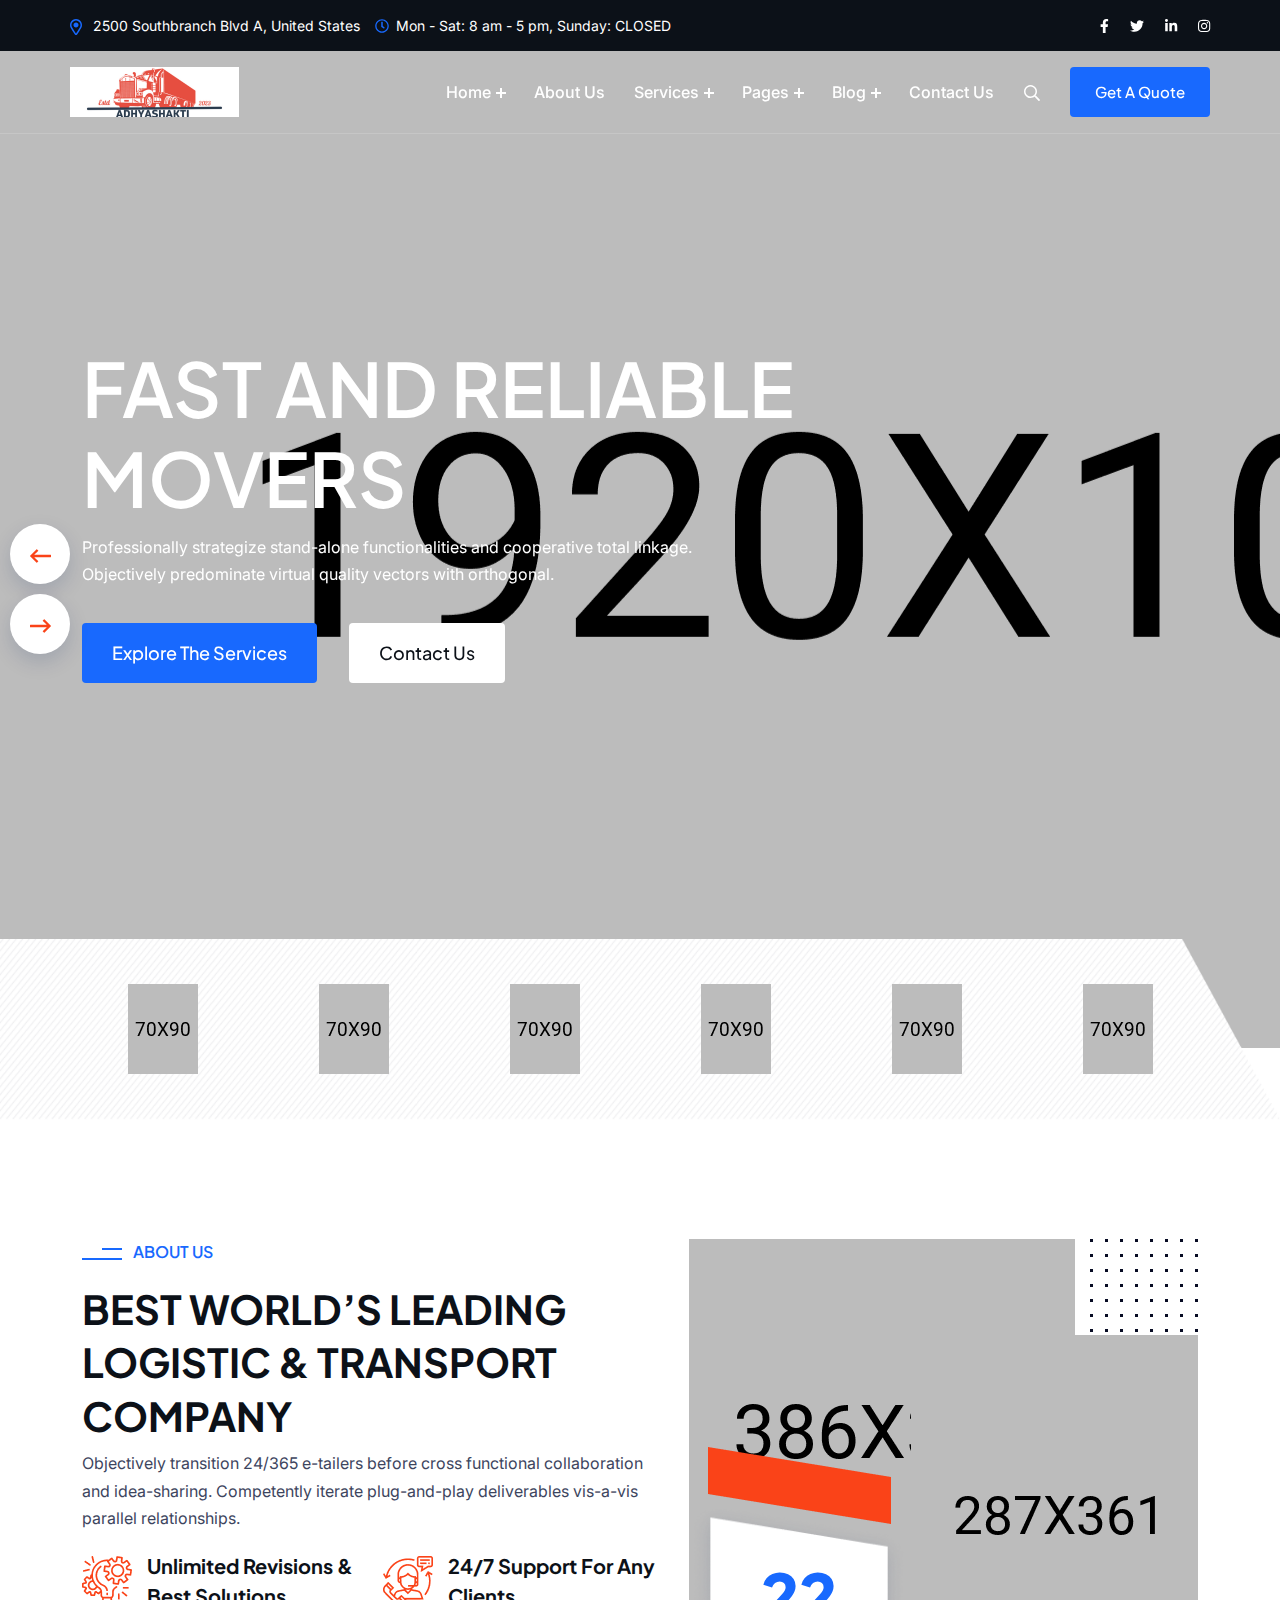
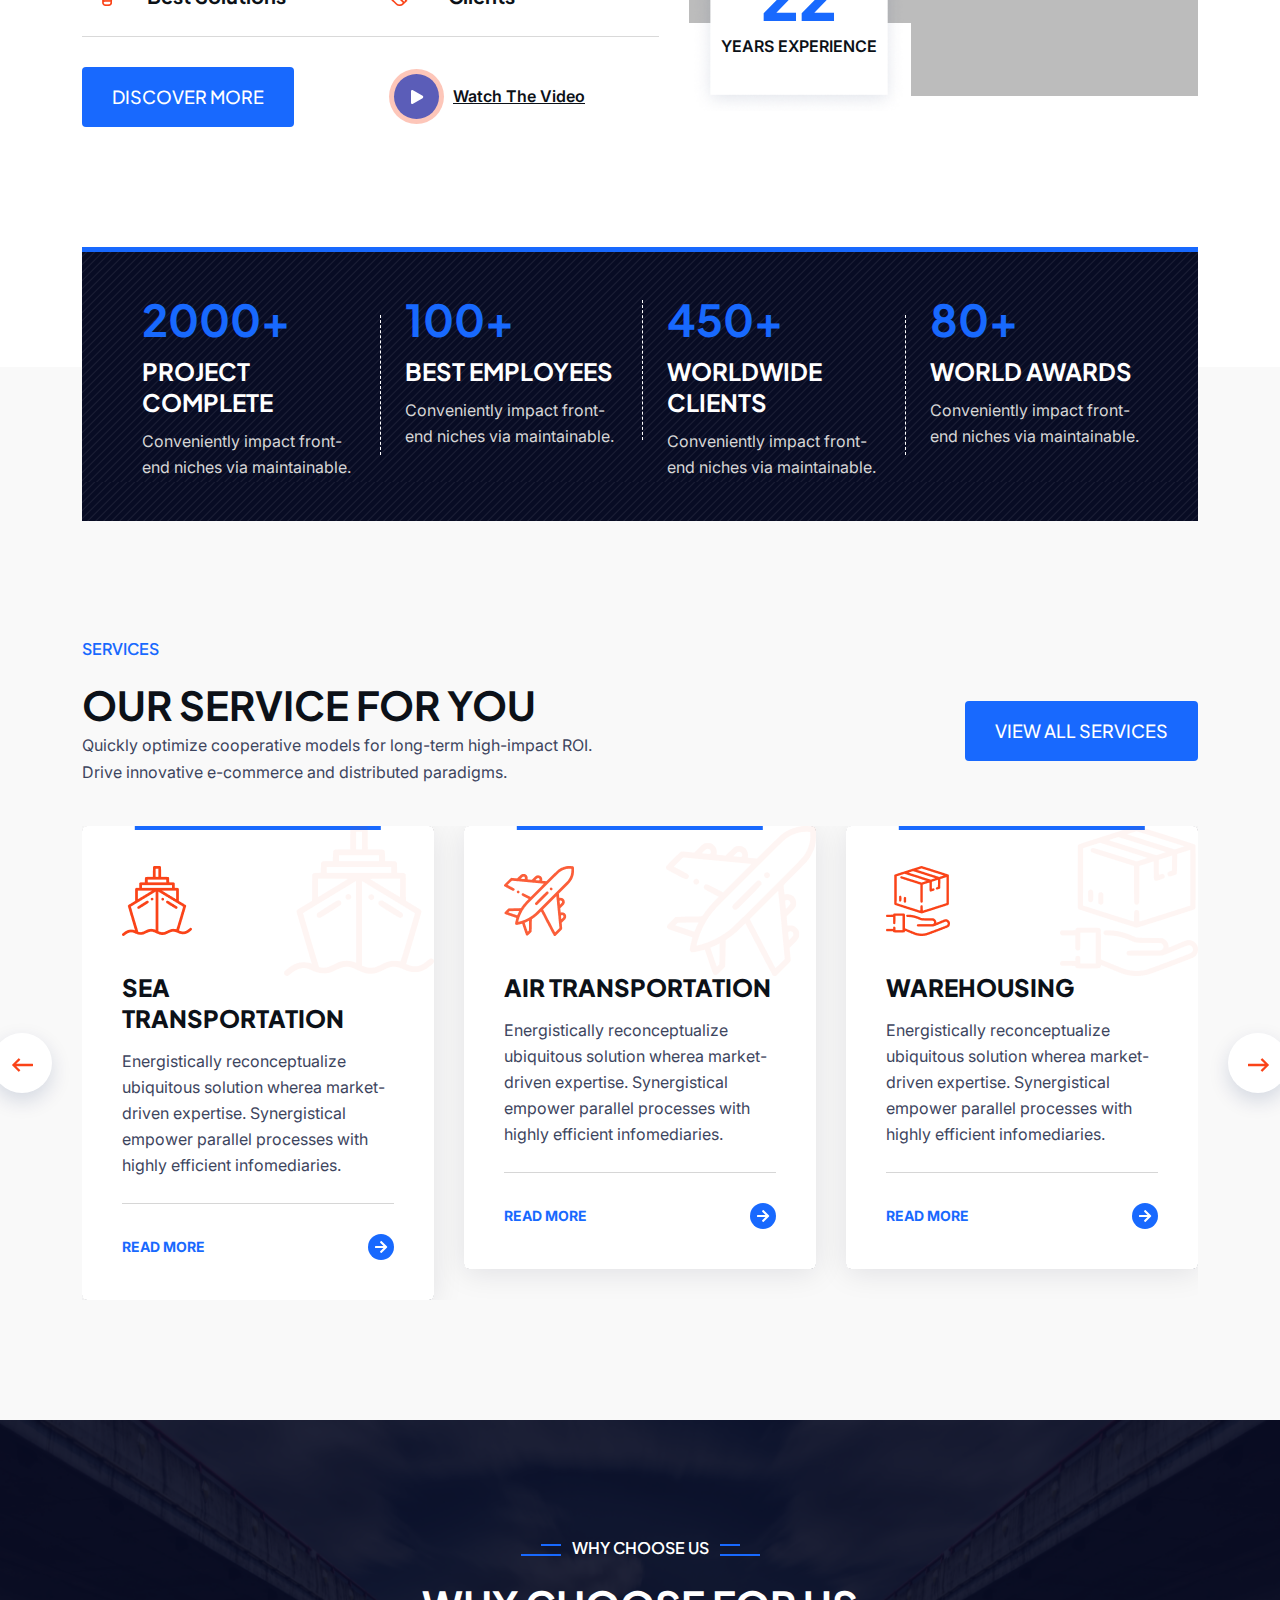
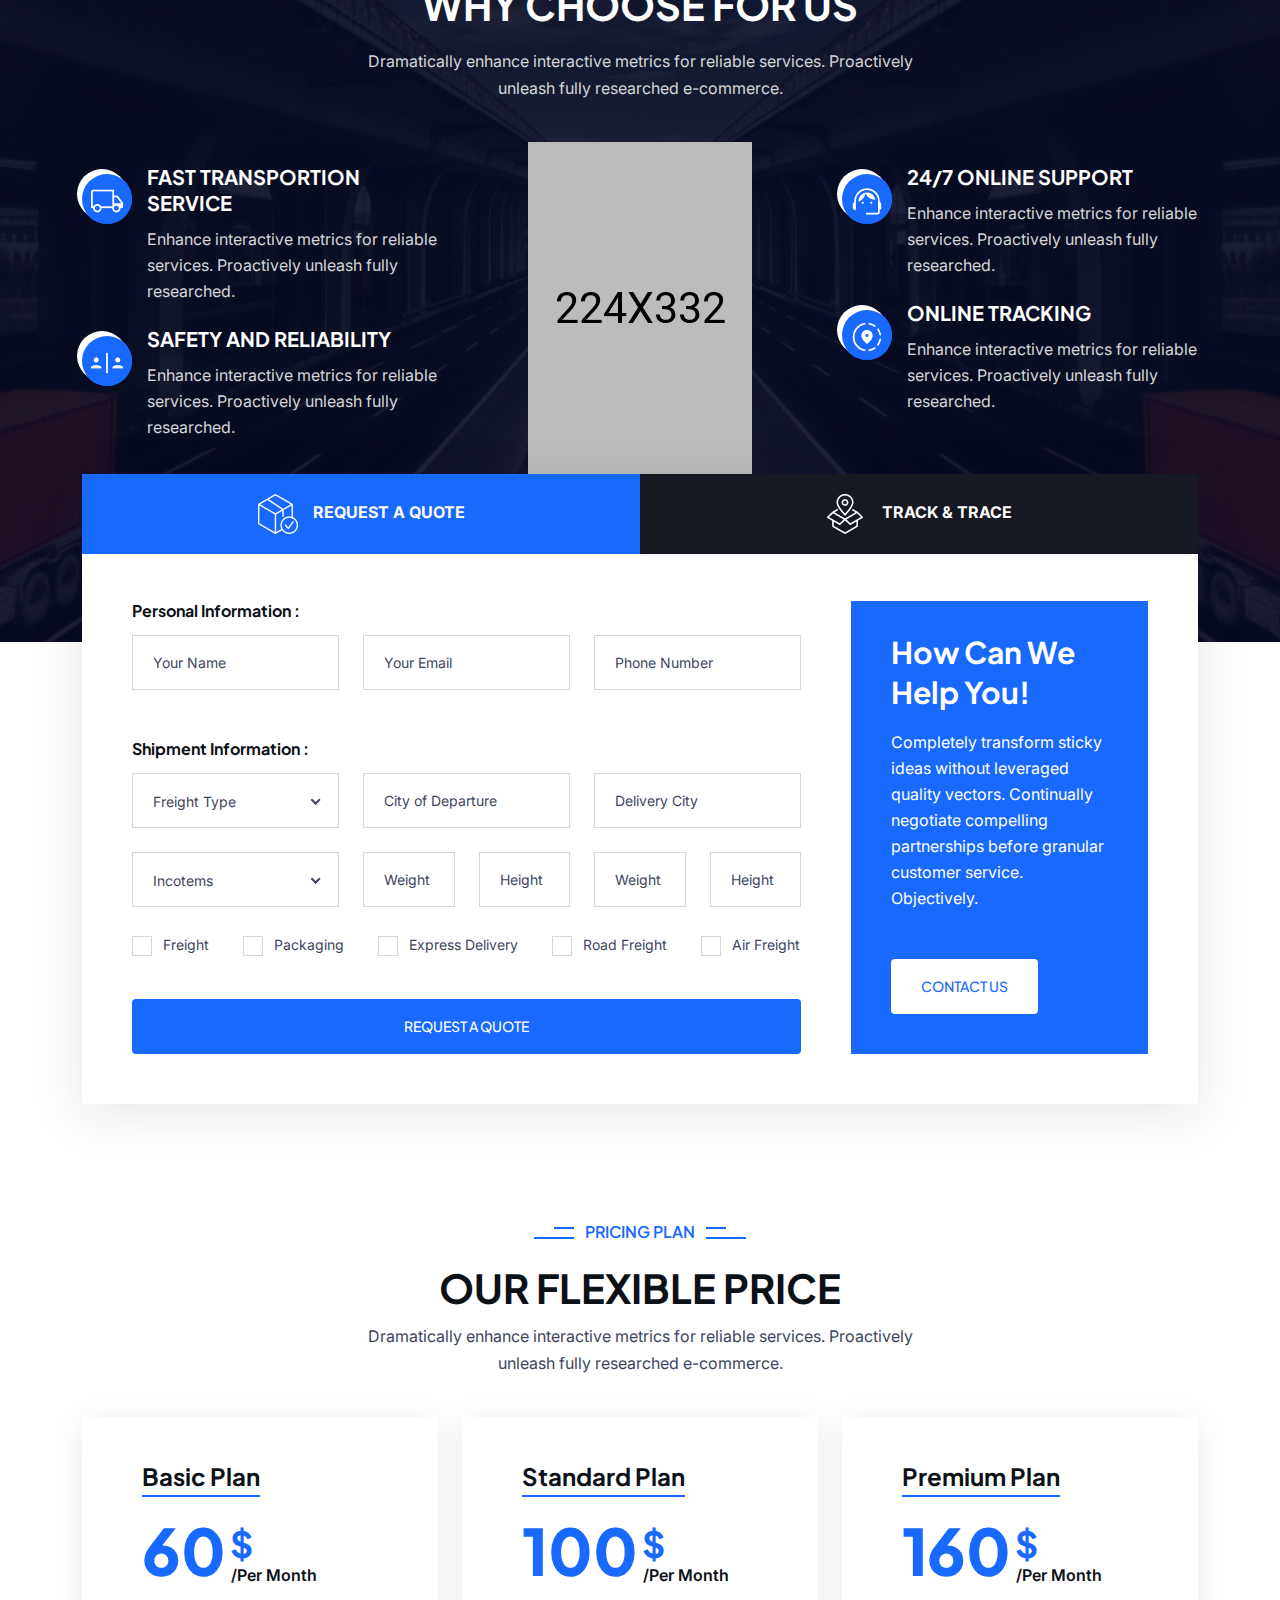
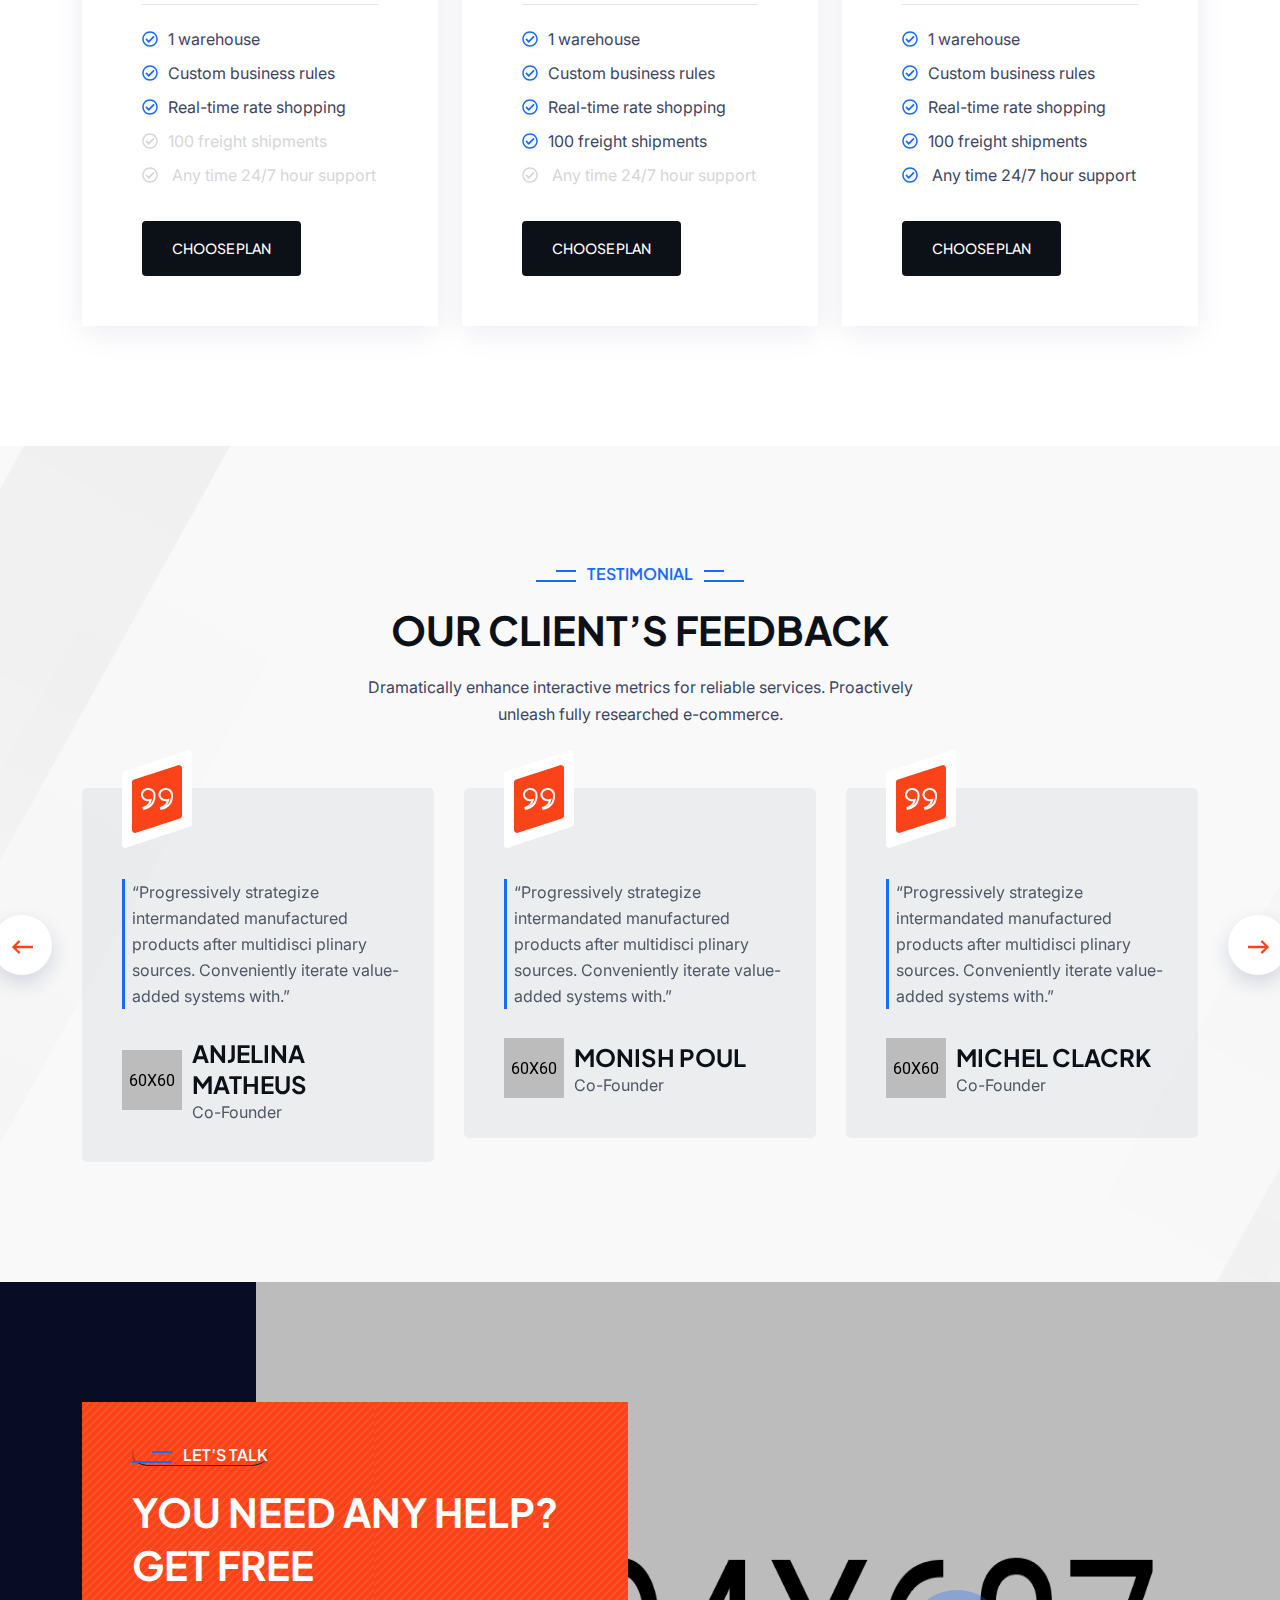
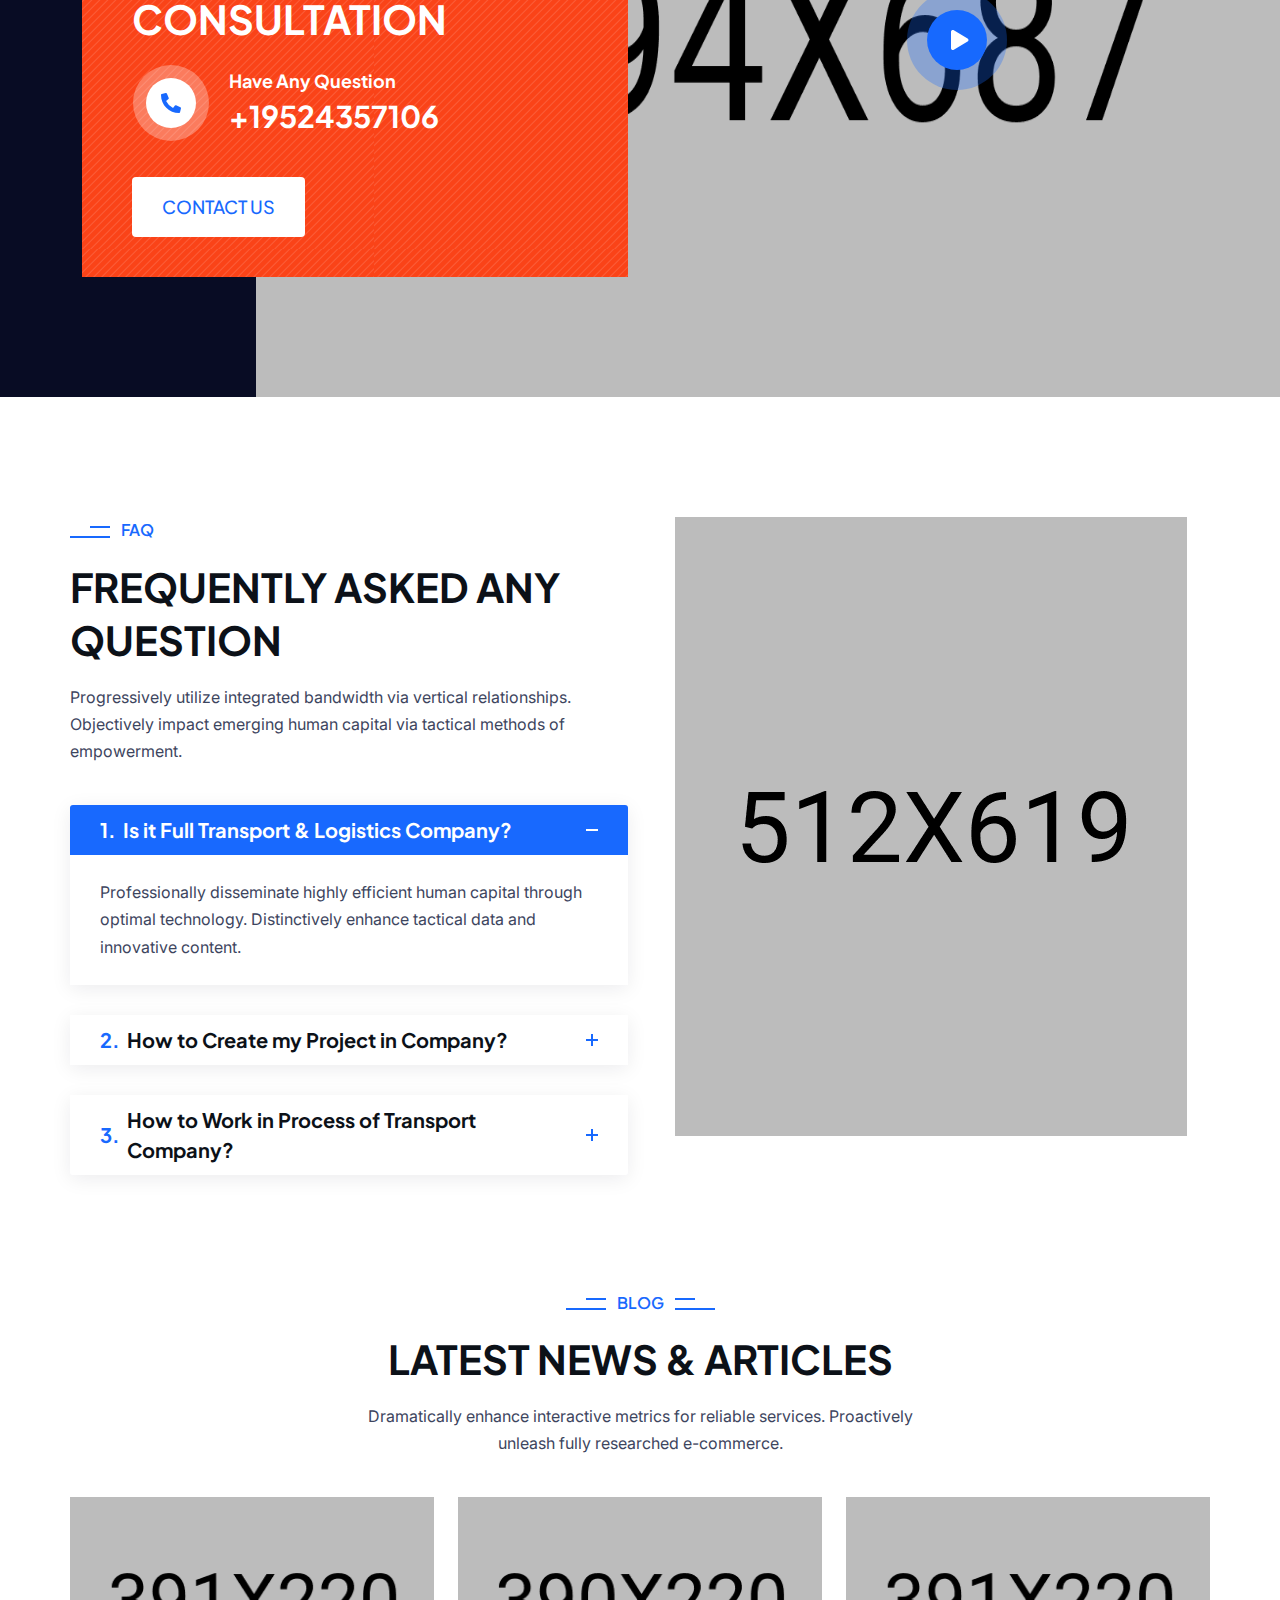
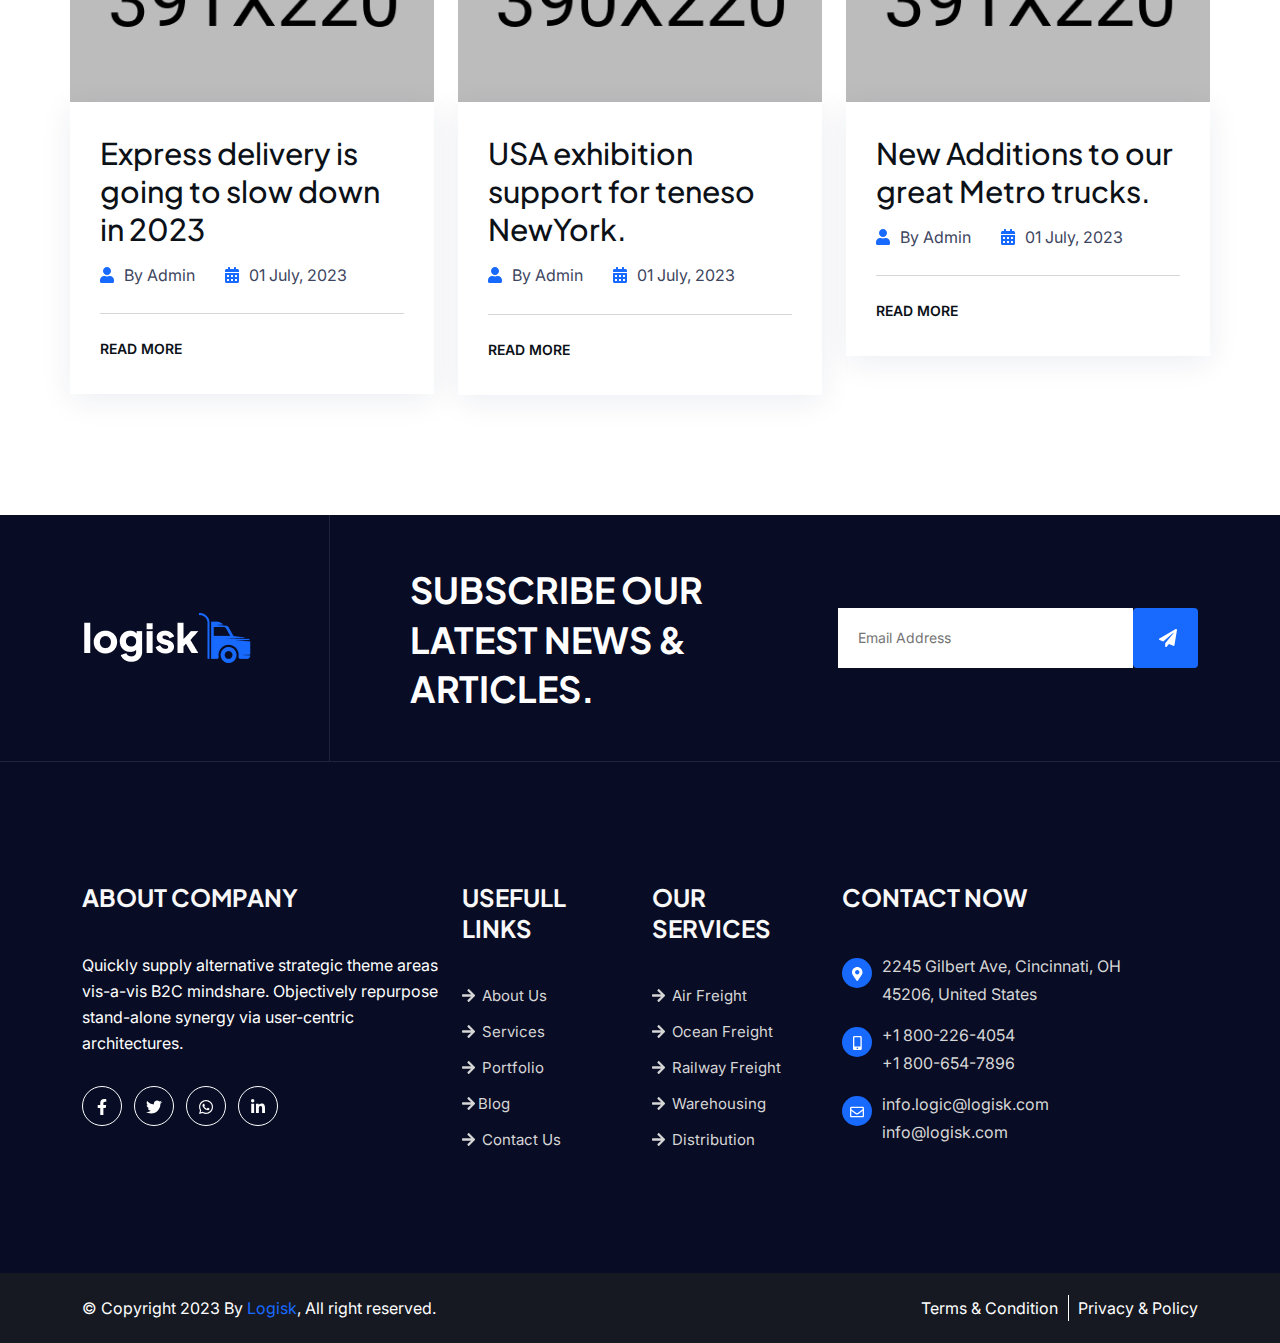
<file: index-3.html>
<!DOCTYPE html>
<html lang="zxx">
  <head>
    <meta charset="UTF-8" />
    <meta name="viewport" content="width=device-width, initial-scale=1.0" />
    <meta http-equiv="X-UA-Compatible" content="ie=edge" />
    <title>Logisk - Transport & Logistics Service HTML Template</title>
    <link
      rel="icon"
      href="assets/img/favicon.png"
      sizes="20x20"
      type="image/png"
    />

    <!-- Stylesheet -->
    <link rel="stylesheet" href="assets/css/vendor.css" />
    <link rel="stylesheet" href="assets/css/style.css" />
    <link rel="stylesheet" href="assets/css/responsive.css" />
  </head>
  <body>
    <!-- preloader area start -->
    <div class="preloader" id="preloader">
      <div class="preloader-inner">
        <div class="spinner">
          <div class="dot1"></div>
          <div class="dot2"></div>
        </div>
      </div>
    </div>
    <!-- preloader area end -->

    <!-- search popup start-->
    <div class="body-overlay" id="body-overlay"></div>
    <div class="td-search-popup" id="td-search-popup">
      <form action="index.html" class="search-form">
        <div class="form-group">
          <input type="text" class="form-control" placeholder="Search....." />
        </div>
        <button type="submit" class="submit-btn">
          <i class="fa fa-search"></i>
        </button>
      </form>
    </div>
    <!-- search popup end-->

    <!-- navbar start -->
    <header class="navbar-area navbar-area-3">
      <div class="row g-0">
        <div class="navbar-top mb-0 px-4">
          <div class="container p-lg-0">
            <div class="row">
              <div class="col-lg-10 col-md-9 text-md-start text-center">
                <ul class="topbar-left m-0">
                  <li>
                    <svg
                      width="12"
                      height="17"
                      viewBox="0 0 12 17"
                      fill="none"
                      xmlns="http://www.w3.org/2000/svg"
                    >
                      <path
                        d="M6 0C7.0625 0 8.0625 0.28125 9 0.8125C9.90625 1.375 10.625 2.09375 11.1875 3C11.7188 3.9375 12 4.9375 12 6C12 6.625 11.9062 7.15625 11.7812 7.625C11.625 8.125 11.3438 8.71875 10.9375 9.4375C10.625 9.9375 10.0312 10.9375 9.125 12.375L7.28125 15.2812C7.09375 15.5938 6.8125 15.8125 6.5 15.9375C6.15625 16.0625 5.8125 16.0625 5.5 15.9375C5.15625 15.8125 4.90625 15.5938 4.71875 15.2812L2.875 12.375C1.9375 10.9375 1.34375 9.96875 1.0625 9.46875C0.625 8.71875 0.34375 8.125 0.21875 7.625C0.0625 7.15625 0 6.625 0 6C0 4.9375 0.25 3.9375 0.8125 3C1.34375 2.09375 2.0625 1.375 3 0.8125C3.90625 0.28125 4.90625 0 6 0ZM6 14.5L7.96875 11.375C8.78125 10.0625 9.34375 9.15625 9.625 8.71875C9.96875 8.09375 10.1875 7.625 10.3125 7.25C10.4375 6.90625 10.5 6.5 10.5 6C10.5 5.1875 10.2812 4.4375 9.875 3.75C9.46875 3.0625 8.9375 2.53125 8.25 2.125C7.5625 1.71875 6.8125 1.5 6 1.5C5.1875 1.5 4.4375 1.71875 3.75 2.125C3.0625 2.53125 2.5 3.0625 2.09375 3.75C1.6875 4.4375 1.5 5.1875 1.5 6C1.5 6.5 1.53125 6.90625 1.65625 7.28125C1.78125 7.65625 2.03125 8.125 2.40625 8.75C2.65625 9.1875 3.1875 10.0938 4.03125 11.4062C4.8125 12.6562 5.46875 13.6875 6 14.5ZM3.5 6C3.5 6.6875 3.71875 7.28125 4.21875 7.78125C4.71875 8.28125 5.3125 8.5 6 8.5C6.6875 8.5 7.25 8.28125 7.75 7.78125C8.25 7.28125 8.5 6.6875 8.5 6C8.5 5.3125 8.25 4.75 7.75 4.25C7.25 3.75 6.6875 3.5 6 3.5C5.3125 3.5 4.71875 3.75 4.21875 4.25C3.71875 4.75 3.5 5.3125 3.5 6Z"
                        fill="#1869fe"
                      />
                    </svg>
                    2500 Southbranch Blvd A, United States
                  </li>
                  <li>
                    <i class="far fa-clock"></i>Mon - Sat: 8 am - 5 pm, Sunday:
                    CLOSED
                  </li>
                </ul>
              </div>
              <div class="col-lg-2 col-md-3">
                <ul class="topbar-right social-area text-md-end text-center">
                  <li>
                    <a href="#"
                      ><i class="fab fa-facebook-f" aria-hidden="true"></i
                    ></a>
                  </li>
                  <li>
                    <a href="#"
                      ><i class="fab fa-twitter" aria-hidden="true"></i
                    ></a>
                  </li>
                  <li>
                    <a href="#"
                      ><i class="fab fa-linkedin-in" aria-hidden="true"></i
                    ></a>
                  </li>
                  <li>
                    <a href="#"
                      ><i class="fab fa-instagram" aria-hidden="true"></i
                    ></a>
                  </li>
                </ul>
              </div>
            </div>
          </div>
        </div>
        <nav class="navbar navbar-expand-lg px-4">
          <div class="container nav-container p-0 pt-2 pb-2">
            <div class="responsive-mobile-menu">
              <a class="main-logo" href="index.html"
                ><img src="assets/img/home-3/2.png" alt="img"
              /></a>
              <button
                class="menu toggle-btn d-block d-lg-none"
                data-target="#logisk_main_menu"
                aria-expanded="false"
                aria-label="Toggle navigation"
              >
                <span class="icon-left"></span>
                <span class="icon-right"></span>
              </button>
            </div>
            <div class="nav-right-part nav-right-part-mobile">
              <a class="search-bar-btn" href="#">
                <svg
                  width="16"
                  height="16"
                  viewBox="0 0 16 16"
                  fill="none"
                  xmlns="http://www.w3.org/2000/svg"
                >
                  <path
                    d="M15.9062 14.6562C15.9688 14.7188 16 14.8125 16 14.9062C16 15.0312 15.9688 15.125 15.9062 15.1875L15.1875 15.875C15.0938 15.9688 15 16 14.9062 16C14.7812 16 14.7188 15.9688 14.6562 15.875L10.8438 12.0938C10.7812 12.0312 10.75 11.9375 10.75 11.8438V11.4062C10.1562 11.9062 9.5 12.3125 8.78125 12.5938C8.03125 12.875 7.28125 13 6.5 13C5.3125 13 4.21875 12.7188 3.21875 12.125C2.21875 11.5625 1.4375 10.7812 0.875 9.78125C0.28125 8.78125 0 7.6875 0 6.5C0 5.3125 0.28125 4.25 0.875 3.25C1.4375 2.25 2.21875 1.46875 3.21875 0.875C4.21875 0.3125 5.3125 0 6.5 0C7.6875 0 8.75 0.3125 9.75 0.875C10.75 1.46875 11.5312 2.25 12.125 3.25C12.6875 4.25 13 5.3125 13 6.5C13 7.3125 12.8438 8.0625 12.5625 8.78125C12.2812 9.53125 11.9062 10.1875 11.4062 10.75H11.8438C11.9375 10.75 12.0312 10.7812 12.0938 10.8438L15.9062 14.6562ZM6.5 11.5C7.375 11.5 8.21875 11.2812 9 10.8438C9.75 10.4062 10.375 9.78125 10.8125 9C11.25 8.25 11.5 7.40625 11.5 6.5C11.5 5.625 11.25 4.78125 10.8125 4C10.375 3.25 9.75 2.625 9 2.1875C8.21875 1.75 7.375 1.5 6.5 1.5C5.59375 1.5 4.75 1.75 4 2.1875C3.21875 2.625 2.59375 3.25 2.15625 4C1.71875 4.78125 1.5 5.625 1.5 6.5C1.5 7.40625 1.71875 8.25 2.15625 9C2.59375 9.78125 3.21875 10.4062 4 10.8438C4.75 11.2812 5.59375 11.5 6.5 11.5Z"
                    fill="#080C24"
                  />
                </svg>
              </a>
              <a class="btn btn-base" href="contact.html"
                ><span> </span> Get A Quote
              </a>
            </div>
            <div class="collapse navbar-collapse" id="logisk_main_menu">
              <ul class="navbar-nav menu-open text-lg-end">
                <li class="menu-item-has-children current-menu-item">
                  <a href="#">Home</a>
                  <ul class="sub-menu">
                    <li><a href="index.html">Home 01</a></li>
                    <li><a href="index-2.html">Home 02</a></li>
                    <li><a href="index-3.html">Home 03</a></li>
                  </ul>
                </li>
                <li><a href="about.html">About Us</a></li>
                <li class="menu-item-has-children">
                  <a href="#">Services</a>
                  <ul class="sub-menu">
                    <li><a href="service.html">Service</a></li>
                    <li>
                      <a href="service-details.html">Service Details Page</a>
                    </li>
                  </ul>
                </li>
                <li class="menu-item-has-children">
                  <a href="#">Pages</a>
                  <ul class="sub-menu">
                    <li><a href="about.html">About Us</a></li>
                    <li><a href="service.html">Service Page</a></li>
                    <li>
                      <a href="servie-details.html">Service Details Page</a>
                    </li>
                    <li><a href="blog.html">Blog Page</a></li>
                    <li><a href="blog-details.html">Blog Details</a></li>
                    <li><a href="pricing.html">Pricing</a></li>
                    <li><a href="faq.html">FAQ</a></li>
                    <li><a href="contact.html">Contact</a></li>
                  </ul>
                </li>
                <li class="menu-item-has-children">
                  <a href="#">Blog</a>
                  <ul class="sub-menu">
                    <li><a href="blog.html">Blog</a></li>
                    <li><a href="blog-details.html">Blog Details</a></li>
                  </ul>
                </li>
                <li><a href="contact.html">Contact Us</a></li>
              </ul>
            </div>
            <div class="nav-right-part nav-right-part-desktop">
              <a class="search-bar-btn" href="#">
                <svg
                  width="16"
                  height="16"
                  viewBox="0 0 16 16"
                  fill="none"
                  xmlns="http://www.w3.org/2000/svg"
                >
                  <path
                    d="M15.9062 14.6562C15.9688 14.7188 16 14.8125 16 14.9062C16 15.0312 15.9688 15.125 15.9062 15.1875L15.1875 15.875C15.0938 15.9688 15 16 14.9062 16C14.7812 16 14.7188 15.9688 14.6562 15.875L10.8438 12.0938C10.7812 12.0312 10.75 11.9375 10.75 11.8438V11.4062C10.1562 11.9062 9.5 12.3125 8.78125 12.5938C8.03125 12.875 7.28125 13 6.5 13C5.3125 13 4.21875 12.7188 3.21875 12.125C2.21875 11.5625 1.4375 10.7812 0.875 9.78125C0.28125 8.78125 0 7.6875 0 6.5C0 5.3125 0.28125 4.25 0.875 3.25C1.4375 2.25 2.21875 1.46875 3.21875 0.875C4.21875 0.3125 5.3125 0 6.5 0C7.6875 0 8.75 0.3125 9.75 0.875C10.75 1.46875 11.5312 2.25 12.125 3.25C12.6875 4.25 13 5.3125 13 6.5C13 7.3125 12.8438 8.0625 12.5625 8.78125C12.2812 9.53125 11.9062 10.1875 11.4062 10.75H11.8438C11.9375 10.75 12.0312 10.7812 12.0938 10.8438L15.9062 14.6562ZM6.5 11.5C7.375 11.5 8.21875 11.2812 9 10.8438C9.75 10.4062 10.375 9.78125 10.8125 9C11.25 8.25 11.5 7.40625 11.5 6.5C11.5 5.625 11.25 4.78125 10.8125 4C10.375 3.25 9.75 2.625 9 2.1875C8.21875 1.75 7.375 1.5 6.5 1.5C5.59375 1.5 4.75 1.75 4 2.1875C3.21875 2.625 2.59375 3.25 2.15625 4C1.71875 4.78125 1.5 5.625 1.5 6.5C1.5 7.40625 1.71875 8.25 2.15625 9C2.59375 9.78125 3.21875 10.4062 4 10.8438C4.75 11.2812 5.59375 11.5 6.5 11.5Z"
                    fill="#fff"
                  />
                </svg>
              </a>
              <a class="btn btn-base" href="contact.html"
                ><span> </span> Get A Quote
              </a>
            </div>
          </div>
        </nav>
      </div>
    </header>
    <!-- navbar end -->

    <!-- banner start -->
    <div class="banner-area banner-area-2">
      <div class="banner-slider owl-carousel">
        <div class="item" style="background: url(assets/img/banner/2.png)">
          <div class="container">
            <div class="row">
              <div class="col-lg-8">
                <div class="banner-inner style-white">
                  <h1 class="b-animate-2 title">FAST AND RELIABLE MOVERS</h1>
                  <p class="b-animate-3 content">
                    Professionally strategize stand-alone functionalities and
                    cooperative total linkage. <br />
                    Objectively predominate virtual quality vectors with
                    orthogonal.
                  </p>
                  <div class="btn-wrap">
                    <a class="btn btn-base b-animate-4" href="service.html">
                      Explore The Services</a
                    >
                    <a class="btn btn-white b-animate-4" href="contact.html"
                      >Contact Us</a
                    >
                  </div>
                </div>
              </div>
            </div>
          </div>
        </div>
        <div class="item" style="background: url(assets/img/banner/2.png)">
          <div class="container">
            <div class="row">
              <div class="col-lg-8">
                <div class="banner-inner style-white">
                  <h1 class="b-animate-2 title">FAST AND RELIABLE MOVERS</h1>
                  <p class="b-animate-3 content">
                    Professionally strategize stand-alone functionalities and
                    cooperative total linkage. <br />
                    Objectively predominate virtual quality vectors with
                    orthogonal.
                  </p>
                  <div class="btn-wrap">
                    <a class="btn btn-base b-animate-4" href="service.html">
                      Explore The Services</a
                    >
                    <a class="btn btn-white b-animate-4" href="contact.html"
                      >Contact Us</a
                    >
                  </div>
                </div>
              </div>
            </div>
          </div>
        </div>
      </div>
    </div>
    <!-- banner end -->

    <!--partner-area start-->
    <div
      class="partner-area partner-area-2 pd-top-45 pd-bottom-45"
      style="background: url(assets/img/partner/bg.png)"
    >
      <div class="container">
        <div class="partner-slider owl-carousel">
          <div class="item">
            <div class="thumb">
              <img src="assets/img/partner/1.png" alt="img" />
            </div>
          </div>
          <div class="item">
            <div class="thumb">
              <img src="assets/img/partner/2.png" alt="img" />
            </div>
          </div>
          <div class="item">
            <div class="thumb">
              <img src="assets/img/partner/3.png" alt="img" />
            </div>
          </div>
          <div class="item">
            <div class="thumb">
              <img src="assets/img/partner/4.png" alt="img" />
            </div>
          </div>
          <div class="item">
            <div class="thumb">
              <img src="assets/img/partner/5.png" alt="img" />
            </div>
          </div>
          <div class="item">
            <div class="thumb">
              <img src="assets/img/partner/6.png" alt="img" />
            </div>
          </div>
        </div>
      </div>
    </div>
    <!--partner-area end-->

    <!-- about area start -->
    <div class="about-area-2 pd-top-120 pd-bottom-240">
      <div class="container">
        <div class="about-area-inner">
          <div class="row">
            <div class="col-lg-5 order-lg-2">
              <div class="about-thumb-wrap mb-lg-0 mb-4">
                <img class="img-1" src="assets/img/about/shape.png" alt="img" />
                <img class="img-2" src="assets/img/about/7.png" alt="img" />
                <img class="img-3" src="assets/img/about/8.png" alt="img" />
                <div class="exprience-wrap">
                  <img src="assets/img/about/shape-3.png" alt="img" />
                  <div class="details">
                    <h1>22</h1>
                    <p>YEARS EXPERIENCE</p>
                  </div>
                </div>
              </div>
            </div>
            <div class="col-lg-7 align-self-center order-lg-1">
              <div class="about-inner-wrap ms-0">
                <div class="section-title mb-0">
                  <h4 class="subtitle">
                    <svg
                      class="me-2"
                      width="40"
                      height="12"
                      viewBox="0 0 40 12"
                      fill="none"
                      xmlns="http://www.w3.org/2000/svg"
                    >
                      <rect x="20" width="20" height="2" fill="#1869FE" />
                      <rect y="10" width="40" height="2" fill="#1869FE" />
                    </svg>
                    ABOUT US
                  </h4>
                  <h2 class="title mb-2">
                    BEST WORLD’S LEADING LOGISTIC & TRANSPORT COMPANY
                  </h2>
                  <p>
                    Objectively transition 24/365 e-tailers before cross
                    functional collaboration and idea-sharing. Competently
                    iterate plug-and-play deliverables vis-a-vis parallel
                    relationships.
                  </p>
                  <div class="row">
                    <div class="col-xl-6">
                      <div class="single-about-wrap">
                        <div class="icon">
                          <img src="assets/img/about/icon-1.png" alt="img" />
                        </div>
                        <div class="details">
                          <h6>Unlimited Revisions & Best Solutions</h6>
                        </div>
                      </div>
                    </div>
                    <div class="col-xl-6">
                      <div class="single-about-wrap">
                        <div class="icon">
                          <img src="assets/img/about/icon-2.png" alt="img" />
                        </div>
                        <div class="details">
                          <h6>24/7 Support For Any Clients</h6>
                        </div>
                      </div>
                    </div>
                  </div>
                  <div class="btn-wrap">
                    <a class="btn btn-base" href="about.html">DISCOVER MORE</a>
                    <div class="video-wrap">
                      <a
                        class="video-play-btn"
                        href="https://www.youtube.com/embed/Wimkqo8gDZ0"
                        data-effect="mfp-zoom-in"
                        ><i class="fa fa-play"></i
                      ></a>
                      <span>Watch The Video</span>
                    </div>
                  </div>
                </div>
              </div>
            </div>
          </div>
        </div>
      </div>
    </div>
    <!-- about area end -->

    <!--fact-area start-->
    <div class="fact-area" style="background: #f9f9f9">
      <div class="container">
        <div
          class="fact-counter-area"
          style="background: url(assets/img/fact/bg.png)"
        >
          <div class="row justify-content-center">
            <div class="col-lg-3 col-md-6">
              <div class="single-fact-wrap">
                <h2><span class="counter">2000</span>+</h2>
                <h5>PROJECT COMPLETE</h5>
                <p>Conveniently impact front-end niches via maintainable.</p>
              </div>
            </div>
            <div class="col-lg-3 col-md-6">
              <div class="single-fact-wrap">
                <h2><span class="counter">100</span>+</h2>
                <h5>BEST EMPLOYEES</h5>
                <p>Conveniently impact front-end niches via maintainable.</p>
              </div>
            </div>
            <div class="col-lg-3 col-md-6">
              <div class="single-fact-wrap">
                <h2><span class="counter">450</span>+</h2>
                <h5>WORLDWIDE CLIENTS</h5>
                <p>Conveniently impact front-end niches via maintainable.</p>
              </div>
            </div>
            <div class="col-lg-3 col-md-6">
              <div class="single-fact-wrap after-none">
                <h2><span class="counter">80</span>+</h2>
                <h5>WORLD AWARDS</h5>
                <p>Conveniently impact front-end niches via maintainable.</p>
              </div>
            </div>
          </div>
        </div>
      </div>
    </div>
    <!--fact-area end-->

    <!-- service area start -->
    <div
      class="service-area pd-top-115 pd-bottom-120"
      style="background: #f9f9f9"
    >
      <div class="container">
        <div class="row">
          <div class="col-lg-6">
            <div class="section-title">
              <h4 class="subtitle style-2">SERVICES</h4>
              <h2 class="title">OUR SERVICE FOR YOU</h2>
              <p>
                Quickly optimize cooperative models for long-term high-impact
                ROI. Drive innovative e-commerce and distributed paradigms.
              </p>
            </div>
          </div>
          <div class="col-lg-6 text-lg-end align-self-center">
            <div class="btn-wrap mb-5 mb-lg-0">
              <a class="btn btn-base" href="service.html">VIEW ALL SERVICES</a>
            </div>
          </div>
        </div>
        <div class="service-slider owl-carousel">
          <div class="item">
            <div
              class="single-service-wrap-2"
              style="background-image: url(assets/img/service/10.png)"
            >
              <div class="thumb">
                <div class="icon">
                  <img
                    src="assets/img/service/service-icon-001.png"
                    alt="img"
                  />
                  <img
                    class="img-2"
                    src="assets/img/service/service-icon-01.png"
                    alt="img"
                  />
                </div>
              </div>
              <div class="details">
                <h5>SEA TRANSPORTATION</h5>
                <p>
                  Energistically reconceptualize ubiquitous solution wherea
                  market-driven expertise. Synergistical empower parallel
                  processes with highly efficient infomediaries.
                </p>
                <div class="btn-wrap">
                  <a class="read-more-text" href="service-details.html"
                    >READ MORE <span><i class="fa fa-arrow-right"></i></span
                  ></a>
                </div>
              </div>
            </div>
          </div>
          <div class="item">
            <div
              class="single-service-wrap-2"
              style="background-image: url(assets/img/service/10.png)"
            >
              <div class="thumb">
                <div class="icon">
                  <img
                    src="assets/img/service/service-icon-002.png"
                    alt="img"
                  />
                  <img
                    class="img-2"
                    src="assets/img/service/service-icon-02.png"
                    alt="img"
                  />
                </div>
              </div>
              <div class="details">
                <h5>AIR TRANSPORTATION</h5>
                <p>
                  Energistically reconceptualize ubiquitous solution wherea
                  market-driven expertise. Synergistical empower parallel
                  processes with highly efficient infomediaries.
                </p>
                <div class="btn-wrap">
                  <a class="read-more-text" href="service-details.html"
                    >READ MORE <span><i class="fa fa-arrow-right"></i></span
                  ></a>
                </div>
              </div>
            </div>
          </div>
          <div class="item">
            <div
              class="single-service-wrap-2"
              style="background-image: url(assets/img/service/10.png)"
            >
              <div class="thumb">
                <div class="icon">
                  <img
                    src="assets/img/service/service-icon-003.png"
                    alt="img"
                  />
                  <img
                    class="img-2"
                    src="assets/img/service/service-icon-03.png"
                    alt="img"
                  />
                </div>
              </div>
              <div class="details">
                <h5>WAREHOUSING</h5>
                <p>
                  Energistically reconceptualize ubiquitous solution wherea
                  market-driven expertise. Synergistical empower parallel
                  processes with highly efficient infomediaries.
                </p>
                <div class="btn-wrap">
                  <a class="read-more-text" href="service-details.html"
                    >READ MORE <span><i class="fa fa-arrow-right"></i></span
                  ></a>
                </div>
              </div>
            </div>
          </div>
        </div>
      </div>
    </div>
    <!-- service area end -->

    <!--wcu-area start-->
    <div
      class="wcu-area-2 pd-top-115"
      style="background-image: url(assets/img/wcu/bg-2.png)"
    >
      <div class="container">
        <div class="row justify-content-center">
          <div class="col-lg-6">
            <div class="section-title style-white text-center">
              <h4 class="subtitle">
                <svg
                  class="me-2"
                  width="40"
                  height="12"
                  viewBox="0 0 40 12"
                  fill="none"
                  xmlns="http://www.w3.org/2000/svg"
                >
                  <rect x="20" width="20" height="2" fill="#1869FE" />
                  <rect y="10" width="40" height="2" fill="#1869FE" />
                </svg>
                Why Choose Us
                <svg
                  class="ms-2"
                  width="40"
                  height="12"
                  viewBox="0 0 40 12"
                  fill="none"
                  xmlns="http://www.w3.org/2000/svg"
                >
                  <rect
                    width="20"
                    height="2"
                    transform="matrix(-1 0 0 1 20 0)"
                    fill="#1869FE"
                  />
                  <rect
                    width="40"
                    height="2"
                    transform="matrix(-1 0 0 1 40 10)"
                    fill="#1869FE"
                  />
                </svg>
              </h4>
              <h2 class="title">WHY CHOOSE FOR US</h2>
              <p class="content">
                Dramatically enhance interactive metrics for reliable services.
                Proactively unleash fully researched e-commerce.
              </p>
            </div>
          </div>
        </div>
        <div class="row">
          <div class="col-lg-4">
            <div class="single-wcu-wrap style-2">
              <div class="icon">
                <img src="assets/img/wcu/icon-4.png" alt="img" />
              </div>
              <div class="details">
                <h6>FAST TRANSPORTION SERVICE</h6>
                <p>
                  Enhance interactive metrics for reliable services. Proactively
                  unleash fully researched.
                </p>
              </div>
            </div>
            <div class="single-wcu-wrap style-2">
              <div class="icon">
                <img src="assets/img/wcu/icon-5.png" alt="img" />
              </div>
              <div class="details">
                <h6>SAFETY AND RELIABILITY</h6>
                <p>
                  Enhance interactive metrics for reliable services. Proactively
                  unleash fully researched.
                </p>
              </div>
            </div>
          </div>
          <div class="col-lg-4">
            <div class="thumb text-center">
              <img src="assets/img/wcu/delivery-man.png" alt="img" />
            </div>
          </div>
          <div class="col-lg-4">
            <div class="single-wcu-wrap style-2">
              <div class="icon">
                <img src="assets/img/wcu/icon-6.png" alt="img" />
              </div>
              <div class="details">
                <h6>24/7 ONLINE SUPPORT</h6>
                <p>
                  Enhance interactive metrics for reliable services. Proactively
                  unleash fully researched.
                </p>
              </div>
            </div>
            <div class="single-wcu-wrap style-2">
              <div class="icon">
                <img src="assets/img/wcu/icon-7.png" alt="img" />
              </div>
              <div class="details">
                <h6>ONLINE TRACKING</h6>
                <p>
                  Enhance interactive metrics for reliable services. Proactively
                  unleash fully researched.
                </p>
              </div>
            </div>
          </div>
        </div>
      </div>
    </div>
    <!--wcu-area end-->

    <!--request-quote-area start-->
    <div class="request-quote-area">
      <div class="container">
        <div class="request-quote-inner">
          <ul class="nav nav-pills" id="pills-tab" role="tablist">
            <li class="nav-item" role="presentation">
              <button
                class="nav-link active"
                id="pills-home-tab"
                data-bs-toggle="pill"
                data-bs-target="#pills-home"
                type="button"
                role="tab"
                aria-controls="pills-home"
                aria-selected="true"
              >
                <img src="assets/img/request-quote/1.png" alt="img" />REQUEST A
                QUOTE
              </button>
            </li>
            <li class="nav-item" role="presentation">
              <button
                class="nav-link"
                id="pills-profile-tab"
                data-bs-toggle="pill"
                data-bs-target="#pills-profile"
                type="button"
                role="tab"
                aria-controls="pills-profile"
                aria-selected="false"
              >
                <img src="assets/img/request-quote/2.png" alt="" /> TRACK &
                TRACE
              </button>
            </li>
          </ul>
          <div class="tab-content" id="pills-tabContent">
            <div
              class="tab-pane fade show active"
              id="pills-home"
              role="tabpanel"
              aria-labelledby="pills-home-tab"
            >
              <div class="row">
                <div class="col-lg-8">
                  <h6 class="subtitle">Personal Information :</h6>
                  <div class="row">
                    <div class="col-lg-4">
                      <div class="single-input-inner style-border">
                        <input type="text" placeholder="Your Name" />
                      </div>
                    </div>
                    <div class="col-lg-4">
                      <div class="single-input-inner style-border">
                        <input type="text" placeholder="Your Email" />
                      </div>
                    </div>
                    <div class="col-lg-4">
                      <div class="single-input-inner style-border">
                        <input type="text" placeholder="Phone Number" />
                      </div>
                    </div>
                  </div>
                  <h6 class="subtitle mt-4">Shipment Information :</h6>
                  <div class="row">
                    <div class="col-lg-4">
                      <div class="single-select-inner style-border">
                        <select class="single-select">
                          <option>Freight Type</option>
                          <option value="1">Some option</option>
                          <option value="2">Another option</option>
                        </select>
                      </div>
                    </div>
                    <div class="col-lg-4">
                      <div class="single-input-inner style-border">
                        <input type="text" placeholder="City of Departure" />
                      </div>
                    </div>
                    <div class="col-lg-4">
                      <div class="single-input-inner style-border">
                        <input type="text" placeholder="Delivery City" />
                      </div>
                    </div>
                    <div class="col-lg-4">
                      <div class="single-select-inner style-border">
                        <select class="single-select">
                          <option>Incotems</option>
                          <option value="1">Some option</option>
                          <option value="2">Another option</option>
                        </select>
                      </div>
                    </div>
                    <div class="col-xl-4 col-lg-8">
                      <div class="row">
                        <div class="col-lg-6">
                          <div class="single-input-inner style-border">
                            <input type="text" placeholder="Weight" />
                          </div>
                        </div>
                        <div class="col-lg-6">
                          <div class="single-input-inner style-border">
                            <input type="text" placeholder="Height" />
                          </div>
                        </div>
                      </div>
                    </div>
                    <div class="col-xl-4 col-lg-12">
                      <div class="row">
                        <div class="col-lg-6">
                          <div class="single-input-inner style-border">
                            <input type="text" placeholder="Weight" />
                          </div>
                        </div>
                        <div class="col-lg-6">
                          <div class="single-input-inner style-border">
                            <input type="text" placeholder="Height" />
                          </div>
                        </div>
                      </div>
                    </div>
                  </div>
                  <ul class="single-check-list">
                    <li>
                      <div class="form-check single-check-wrap">
                        <input
                          class="form-check-input"
                          type="checkbox"
                          value=""
                          id="flexCheckDefault"
                        />
                        <label class="form-check-label" for="flexCheckDefault">
                          Freight
                        </label>
                      </div>
                    </li>
                    <li>
                      <div class="form-check single-check-wrap">
                        <input
                          class="form-check-input"
                          type="checkbox"
                          value=""
                          id="flexCheckDefault1"
                        />
                        <label class="form-check-label" for="flexCheckDefault1">
                          Packaging
                        </label>
                      </div>
                    </li>
                    <li>
                      <div class="form-check single-check-wrap">
                        <input
                          class="form-check-input"
                          type="checkbox"
                          value=""
                          id="flexCheckDefault2"
                        />
                        <label class="form-check-label" for="flexCheckDefault2">
                          Express Delivery
                        </label>
                      </div>
                    </li>
                    <li>
                      <div class="form-check single-check-wrap">
                        <input
                          class="form-check-input"
                          type="checkbox"
                          value=""
                          id="flexCheckDefault3"
                        />
                        <label class="form-check-label" for="flexCheckDefault3">
                          Road Freight
                        </label>
                      </div>
                    </li>
                    <li>
                      <div class="form-check single-check-wrap">
                        <input
                          class="form-check-input"
                          type="checkbox"
                          value=""
                          id="flexCheckDefault4"
                        />
                        <label class="form-check-label" for="flexCheckDefault4">
                          Air Freight
                        </label>
                      </div>
                    </li>
                  </ul>
                  <a class="btn btn-base w-100" href="#">REQUEST A QUOTE</a>
                </div>
                <div class="col-lg-4 align-self-end">
                  <div class="quote-wrap" style="background: var(--main-color)">
                    <h4>How Can We Help You!</h4>
                    <p>
                      Completely transform sticky ideas without leveraged
                      quality vectors. Continually negotiate compelling
                      partnerships before granular customer service.
                      Objectively.
                    </p>
                    <a class="btn btn-white" href="contact.html">CONTACT US</a>
                  </div>
                </div>
              </div>
            </div>
            <div
              class="tab-pane fade"
              id="pills-profile"
              role="tabpanel"
              aria-labelledby="pills-profile-tab"
            >
              <div class="row">
                <div class="col-lg-8">
                  <h6 class="subtitle">Personal Information :</h6>
                  <div class="row">
                    <div class="col-lg-4">
                      <div class="single-input-inner style-border">
                        <input type="text" placeholder="Your Name" />
                      </div>
                    </div>
                    <div class="col-lg-4">
                      <div class="single-input-inner style-border">
                        <input type="text" placeholder="Your Email" />
                      </div>
                    </div>
                    <div class="col-lg-4">
                      <div class="single-input-inner style-border">
                        <input type="text" placeholder="Phone Number" />
                      </div>
                    </div>
                  </div>
                  <h6 class="subtitle mt-4">Shipment Information :</h6>
                  <div class="row">
                    <div class="col-lg-4">
                      <div class="single-select-inner style-border">
                        <select class="single-select">
                          <option>Freight Type</option>
                          <option value="1">Some option</option>
                          <option value="2">Another option</option>
                        </select>
                      </div>
                    </div>
                    <div class="col-lg-4">
                      <div class="single-input-inner style-border">
                        <input type="text" placeholder="City of Departure" />
                      </div>
                    </div>
                    <div class="col-lg-4">
                      <div class="single-input-inner style-border">
                        <input type="text" placeholder="Delivery City" />
                      </div>
                    </div>
                    <div class="col-lg-4">
                      <div class="single-select-inner style-border">
                        <select class="single-select">
                          <option>Incotems</option>
                          <option value="1">Some option</option>
                          <option value="2">Another option</option>
                        </select>
                      </div>
                    </div>
                    <div class="col-xl-4 col-lg-8">
                      <div class="row">
                        <div class="col-lg-6">
                          <div class="single-input-inner style-border">
                            <input type="text" placeholder="Weight" />
                          </div>
                        </div>
                        <div class="col-lg-6">
                          <div class="single-input-inner style-border">
                            <input type="text" placeholder="Height" />
                          </div>
                        </div>
                      </div>
                    </div>
                    <div class="col-xl-4 col-lg-12">
                      <div class="row">
                        <div class="col-lg-6">
                          <div class="single-input-inner style-border">
                            <input type="text" placeholder="Weight" />
                          </div>
                        </div>
                        <div class="col-lg-6">
                          <div class="single-input-inner style-border">
                            <input type="text" placeholder="Height" />
                          </div>
                        </div>
                      </div>
                    </div>
                  </div>
                  <ul class="single-check-list">
                    <li>
                      <div class="form-check single-check-wrap">
                        <input
                          class="form-check-input"
                          type="checkbox"
                          value=""
                          id="flexCheckDefault6"
                        />
                        <label class="form-check-label" for="flexCheckDefault6">
                          Freight
                        </label>
                      </div>
                    </li>
                    <li>
                      <div class="form-check single-check-wrap">
                        <input
                          class="form-check-input"
                          type="checkbox"
                          value=""
                          id="flexCheckDefault7"
                        />
                        <label class="form-check-label" for="flexCheckDefault7">
                          Packaging
                        </label>
                      </div>
                    </li>
                    <li>
                      <div class="form-check single-check-wrap">
                        <input
                          class="form-check-input"
                          type="checkbox"
                          value=""
                          id="flexCheckDefault8"
                        />
                        <label class="form-check-label" for="flexCheckDefault8">
                          Express Delivery
                        </label>
                      </div>
                    </li>
                    <li>
                      <div class="form-check single-check-wrap">
                        <input
                          class="form-check-input"
                          type="checkbox"
                          value=""
                          id="flexCheckDefault9"
                        />
                        <label class="form-check-label" for="flexCheckDefault9">
                          Road Freight
                        </label>
                      </div>
                    </li>
                    <li>
                      <div class="form-check single-check-wrap">
                        <input
                          class="form-check-input"
                          type="checkbox"
                          value=""
                          id="flexCheckDefault10"
                        />
                        <label
                          class="form-check-label"
                          for="flexCheckDefault10"
                        >
                          Air Freight
                        </label>
                      </div>
                    </li>
                  </ul>
                  <a class="btn btn-base w-100" href="#">REQUEST A QUOTE</a>
                </div>
                <div class="col-lg-4 align-self-end">
                  <div class="quote-wrap" style="background: var(--main-color)">
                    <h4>How Can We Help You!</h4>
                    <p>
                      Completely transform sticky ideas without leveraged
                      quality vectors. Continually negotiate compelling
                      partnerships before granular customer service.
                      Objectively.
                    </p>
                    <a class="btn btn-white" href="contact.html">CONTACT US</a>
                  </div>
                </div>
              </div>
            </div>
          </div>
        </div>
      </div>
    </div>
    <!--request-quote-area end-->

    <!-- pricing area start -->
    <div class="pricing-area pd-top-115 pd-bottom-90">
      <div class="container">
        <div class="row justify-content-center">
          <div class="col-lg-6">
            <div class="section-title text-center">
              <h4 class="subtitle">
                <svg
                  class="me-2"
                  width="40"
                  height="12"
                  viewBox="0 0 40 12"
                  fill="none"
                  xmlns="http://www.w3.org/2000/svg"
                >
                  <rect x="20" width="20" height="2" fill="#1869FE" />
                  <rect y="10" width="40" height="2" fill="#1869FE" />
                </svg>
                Pricing Plan
                <svg
                  class="ms-2"
                  width="40"
                  height="12"
                  viewBox="0 0 40 12"
                  fill="none"
                  xmlns="http://www.w3.org/2000/svg"
                >
                  <rect
                    width="20"
                    height="2"
                    transform="matrix(-1 0 0 1 20 0)"
                    fill="#1869FE"
                  />
                  <rect
                    width="40"
                    height="2"
                    transform="matrix(-1 0 0 1 40 10)"
                    fill="#1869FE"
                  />
                </svg>
              </h4>
              <h2 class="title">OUR FLEXIBLE PRICE</h2>
              <p class="content mt-2">
                Dramatically enhance interactive metrics for reliable services.
                Proactively unleash fully researched e-commerce.
              </p>
            </div>
          </div>
        </div>
        <div class="row justify-content-center">
          <div class="col-lg-4 col-md-6">
            <div class="single-pricing-inner">
              <div class="header">
                <h4>Basic Plan</h4>
                <div class="price">
                  <h2 class="d-inline-block">60</h2>
                  <sup>$</sup>
                  <span>/Per Month</span>
                </div>
              </div>
              <div class="details">
                <ul class="single-list-inner">
                  <li><i class="far fa-check-circle"></i>1 warehouse</li>
                  <li>
                    <i class="far fa-check-circle"></i>Custom business rules
                  </li>
                  <li>
                    <i class="far fa-check-circle"></i>Real-time rate shopping
                  </li>
                  <li class="unavailable">
                    <i class="far fa-check-circle"></i>100 freight shipments
                  </li>
                  <li class="unavailable">
                    <i class="far fa-check-circle"></i> Any time 24/7 hour
                    support
                  </li>
                </ul>
                <a class="btn btn-base" href="#">CHOOSE PLAN</a>
              </div>
            </div>
          </div>
          <div class="col-lg-4 col-md-6">
            <div class="single-pricing-inner">
              <div class="header">
                <h4>Standard Plan</h4>
                <div class="price">
                  <h2 class="d-inline-block">100</h2>
                  <sup>$</sup>
                  <span>/Per Month</span>
                </div>
              </div>
              <div class="details">
                <ul class="single-list-inner">
                  <li><i class="far fa-check-circle"></i>1 warehouse</li>
                  <li>
                    <i class="far fa-check-circle"></i>Custom business rules
                  </li>
                  <li>
                    <i class="far fa-check-circle"></i>Real-time rate shopping
                  </li>
                  <li>
                    <i class="far fa-check-circle"></i>100 freight shipments
                  </li>
                  <li class="unavailable">
                    <i class="far fa-check-circle"></i> Any time 24/7 hour
                    support
                  </li>
                </ul>
                <a class="btn btn-base" href="#">CHOOSE PLAN</a>
              </div>
            </div>
          </div>
          <div class="col-lg-4 col-md-6">
            <div class="single-pricing-inner">
              <div class="header">
                <h4>Premium Plan</h4>
                <div class="price">
                  <h2 class="d-inline-block">160</h2>
                  <sup>$</sup>
                  <span>/Per Month</span>
                </div>
              </div>
              <div class="details">
                <ul class="single-list-inner">
                  <li><i class="far fa-check-circle"></i>1 warehouse</li>
                  <li>
                    <i class="far fa-check-circle"></i>Custom business rules
                  </li>
                  <li>
                    <i class="far fa-check-circle"></i>Real-time rate shopping
                  </li>
                  <li>
                    <i class="far fa-check-circle"></i>100 freight shipments
                  </li>
                  <li>
                    <i class="far fa-check-circle"></i> Any time 24/7 hour
                    support
                  </li>
                </ul>
                <a class="btn btn-base" href="#">CHOOSE PLAN</a>
              </div>
            </div>
          </div>
        </div>
      </div>
    </div>
    <!-- pricing area end -->

    <!-- testimonial area start -->
    <div
      class="testimonial-area pd-top-115 pd-bottom-120"
      style="background-image: url(assets/img/testimonial/bg.png)"
    >
      <div class="container">
        <div class="row justify-content-center">
          <div class="col-lg-6">
            <div class="section-title text-center mb-0">
              <h4 class="subtitle">
                <svg
                  class="me-2"
                  width="40"
                  height="12"
                  viewBox="0 0 40 12"
                  fill="none"
                  xmlns="http://www.w3.org/2000/svg"
                >
                  <rect x="20" width="20" height="2" fill="#1869FE" />
                  <rect y="10" width="40" height="2" fill="#1869FE" />
                </svg>
                Testimonial
                <svg
                  class="ms-2"
                  width="40"
                  height="12"
                  viewBox="0 0 40 12"
                  fill="none"
                  xmlns="http://www.w3.org/2000/svg"
                >
                  <rect
                    width="20"
                    height="2"
                    transform="matrix(-1 0 0 1 20 0)"
                    fill="#1869FE"
                  />
                  <rect
                    width="40"
                    height="2"
                    transform="matrix(-1 0 0 1 40 10)"
                    fill="#1869FE"
                  />
                </svg>
              </h4>
              <h2 class="title">OUR CLIENT’S FEEDBACK</h2>
              <p class="content">
                Dramatically enhance interactive metrics for reliable services.
                Proactively unleash fully researched e-commerce.
              </p>
            </div>
          </div>
        </div>
        <div class="testimonial-slider owl-carousel">
          <div class="item">
            <div class="single-testimonial-wrap">
              <div class="icon">
                <img src="assets/img/testimonial/quote.png" alt="img" />
              </div>
              <p>
                “Progressively strategize intermandated manufactured products
                after multidisci plinary sources. Conveniently iterate
                value-added systems with.”
              </p>
              <div class="client-wrap">
                <div class="thumb">
                  <img src="assets/img/testimonial/1.png" alt="img" />
                </div>
                <div class="details">
                  <h5>ANJELINA MATHEUS</h5>
                  <p>Co-Founder</p>
                </div>
              </div>
            </div>
          </div>
          <div class="item">
            <div class="single-testimonial-wrap">
              <div class="icon">
                <img src="assets/img/testimonial/quote.png" alt="img" />
              </div>
              <p>
                “Progressively strategize intermandated manufactured products
                after multidisci plinary sources. Conveniently iterate
                value-added systems with.”
              </p>
              <div class="client-wrap">
                <div class="thumb">
                  <img src="assets/img/testimonial/2.png" alt="img" />
                </div>
                <div class="details">
                  <h5>MONISH POUL</h5>
                  <p>Co-Founder</p>
                </div>
              </div>
            </div>
          </div>
          <div class="item">
            <div class="single-testimonial-wrap">
              <div class="icon">
                <img src="assets/img/testimonial/quote.png" alt="img" />
              </div>
              <p>
                “Progressively strategize intermandated manufactured products
                after multidisci plinary sources. Conveniently iterate
                value-added systems with.”
              </p>
              <div class="client-wrap">
                <div class="thumb">
                  <img src="assets/img/testimonial/3.png" alt="img" />
                </div>
                <div class="details">
                  <h5>MICHEL CLACRK</h5>
                  <p>Co-Founder</p>
                </div>
              </div>
            </div>
          </div>
        </div>
      </div>
    </div>
    <!-- testimonial area end -->

    <!--video-area start-->
    <div
      class="video-area pd-top-120 pd-bottom-120"
      style="background: #080c24"
    >
      <div class="video-thumb-wrap">
        <img src="assets/img/video/1.png" alt="img" />
        <a
          class="video-play-btn"
          href="https://www.youtube.com/embed/Wimkqo8gDZ0"
          data-effect="mfp-zoom-in"
          ><i class="fa fa-play"></i
        ></a>
      </div>
      <div class="container">
        <div class="row">
          <div class="col-xl-6 col-lg-7">
            <div
              class="cta-inner-wrap"
              style="background: url(assets/img/video/bg.png)"
            >
              <div class="section-title style-white mb-0">
                <h4 class="subtitle style-2">
                  <svg
                    class="me-2"
                    width="40"
                    height="12"
                    viewBox="0 0 40 12"
                    fill="none"
                    xmlns="http://www.w3.org/2000/svg"
                  >
                    <rect x="20" width="20" height="2" fill="#1869FE" />
                    <rect y="10" width="40" height="2" fill="#1869FE" />
                  </svg>
                  LET’S TALK
                </h4>
                <h2 class="title">YOU NEED ANY HELP? GET FREE CONSULTATION</h2>
              </div>
              <div class="single-cta-wrap">
                <div class="icon">
                  <svg
                    class="svg-inline--fa fa-phone-alt fa-w-16"
                    aria-hidden="true"
                    focusable="false"
                    data-prefix="fa"
                    data-icon="phone-alt"
                    role="img"
                    xmlns="http://www.w3.org/2000/svg"
                    viewBox="0 0 512 512"
                    data-fa-i2svg=""
                  >
                    <path
                      fill="currentColor"
                      d="M497.39 361.8l-112-48a24 24 0 0 0-28 6.9l-49.6 60.6A370.66 370.66 0 0 1 130.6 204.11l60.6-49.6a23.94 23.94 0 0 0 6.9-28l-48-112A24.16 24.16 0 0 0 122.6.61l-104 24A24 24 0 0 0 0 48c0 256.5 207.9 464 464 464a24 24 0 0 0 23.4-18.6l24-104a24.29 24.29 0 0 0-14.01-27.6z"
                    ></path></svg
                  ><!-- <i class="fa fa-phone-alt"></i> Font Awesome fontawesome.com -->
                </div>
                <div class="details">
                  <h6>Have Any Question</h6>
                  <h3>+19524357106</h3>
                </div>
              </div>
              <a class="btn btn-white" href="contact.html">CONTACT US</a>
            </div>
          </div>
        </div>
      </div>
    </div>
    <!--video-area end-->

    <!--faq-area start-->
    <div class="faq-area pd-top-120">
      <div class="container p-sm-0">
        <div class="row">
          <div class="col-xl-6 col-lg-5 order-lg-2">
            <div class="thumb text-center mb-4 mb-lg-0">
              <img src="assets/img/faq/1.png" alt="img" />
            </div>
          </div>
          <div class="col-xl-6 col-lg-7 order-lg-1">
            <div class="section-title">
              <h4 class="subtitle">
                <svg
                  class="me-2"
                  width="40"
                  height="12"
                  viewBox="0 0 40 12"
                  fill="none"
                  xmlns="http://www.w3.org/2000/svg"
                >
                  <rect x="20" width="20" height="2" fill="#1869FE" />
                  <rect y="10" width="40" height="2" fill="#1869FE" />
                </svg>
                FAQ
              </h4>
              <h2 class="title">FREQUENTLY ASKED ANY QUESTION</h2>
              <p class="content">
                Progressively utilize integrated bandwidth via vertical
                relationships. Objectively impact emerging human capital via
                tactical methods of empowerment.
              </p>
            </div>
            <div class="accordion faq-accordion" id="accordionExample">
              <div class="accordion-item single-accordion-inner">
                <h2 class="accordion-header" id="headingOne">
                  <button
                    class="accordion-button"
                    type="button"
                    data-bs-toggle="collapse"
                    data-bs-target="#collapseOne"
                    aria-expanded="true"
                    aria-controls="collapseOne"
                  >
                    <span>1.</span> Is it Full Transport & Logistics Company?
                  </button>
                </h2>
                <div
                  id="collapseOne"
                  class="accordion-collapse collapse show"
                  aria-labelledby="headingOne"
                  data-bs-parent="#accordionExample"
                >
                  <div class="accordion-body">
                    Professionally disseminate highly efficient human capital
                    through optimal technology. Distinctively enhance tactical
                    data and innovative content.
                  </div>
                </div>
              </div>
              <div class="accordion-item single-accordion-inner">
                <h2 class="accordion-header" id="headingTwo">
                  <button
                    class="accordion-button collapsed"
                    type="button"
                    data-bs-toggle="collapse"
                    data-bs-target="#collapseTwo"
                    aria-expanded="false"
                    aria-controls="collapseTwo"
                  >
                    <span>2.</span> How to Create my Project in Company?
                  </button>
                </h2>
                <div
                  id="collapseTwo"
                  class="accordion-collapse collapse"
                  aria-labelledby="headingTwo"
                  data-bs-parent="#accordionExample"
                >
                  <div class="accordion-body">
                    Professionally disseminate highly efficient human capital
                    through optimal technology. Distinctively enhance tactical
                    data and innovative content.
                  </div>
                </div>
              </div>
              <div class="accordion-item single-accordion-inner mb-0">
                <h2 class="accordion-header" id="headingThree">
                  <button
                    class="accordion-button collapsed"
                    type="button"
                    data-bs-toggle="collapse"
                    data-bs-target="#collapseThree"
                    aria-expanded="false"
                    aria-controls="collapseThree"
                  >
                    <span>3.</span> How to Work in Process of Transport Company?
                  </button>
                </h2>
                <div
                  id="collapseThree"
                  class="accordion-collapse collapse"
                  aria-labelledby="headingThree"
                  data-bs-parent="#accordionExample"
                >
                  <div class="accordion-body">
                    Professionally disseminate highly efficient human capital
                    through optimal technology. Distinctively enhance tactical
                    data and innovative content.
                  </div>
                </div>
              </div>
            </div>
          </div>
        </div>
      </div>
    </div>
    <!--faq-area end-->

    <!--blog-area start-->
    <div class="blog-area pd-top-115 pd-bottom-90">
      <div class="container p-sm-0">
        <div class="row justify-content-center">
          <div class="col-lg-6">
            <div class="section-title text-center">
              <h4 class="subtitle">
                <svg
                  class="me-2"
                  width="40"
                  height="12"
                  viewBox="0 0 40 12"
                  fill="none"
                  xmlns="http://www.w3.org/2000/svg"
                >
                  <rect x="20" width="20" height="2" fill="#1869FE" />
                  <rect y="10" width="40" height="2" fill="#1869FE" />
                </svg>
                Blog
                <svg
                  class="ms-2"
                  width="40"
                  height="12"
                  viewBox="0 0 40 12"
                  fill="none"
                  xmlns="http://www.w3.org/2000/svg"
                >
                  <rect
                    width="20"
                    height="2"
                    transform="matrix(-1 0 0 1 20 0)"
                    fill="#1869FE"
                  />
                  <rect
                    width="40"
                    height="2"
                    transform="matrix(-1 0 0 1 40 10)"
                    fill="#1869FE"
                  />
                </svg>
              </h4>
              <h2 class="title">LATEST NEWS & ARTICLES</h2>
              <p class="content">
                Dramatically enhance interactive metrics for reliable services.
                Proactively unleash fully researched e-commerce.
              </p>
            </div>
          </div>
        </div>
        <div class="row justify-content-center">
          <div class="col-lg-4 col-md-6">
            <div class="single-blog-inner">
              <div class="thumb">
                <img src="assets/img/blog/1.png" alt="img" />
              </div>
              <div class="details">
                <h4>
                  <a href="blog-details.html"
                    >Express delivery is going to slow down in 2023</a
                  >
                </h4>
                <ul class="blog-meta">
                  <li>
                    <i class="fa fa-user"></i> By
                    <a class="ms-1" href="#"> Admin</a>
                  </li>
                  <li><i class="fas fa-calendar-alt"></i> 01 July, 2023</li>
                </ul>
                <a class="read-more-text" href="blog-details.html">READ MORE</a>
              </div>
            </div>
          </div>
          <div class="col-lg-4 col-md-6">
            <div class="single-blog-inner">
              <div class="thumb">
                <img src="assets/img/blog/2.png" alt="img" />
              </div>
              <div class="details">
                <h4>
                  <a href="blog-details.html"
                    >USA exhibition support for teneso NewYork.</a
                  >
                </h4>
                <ul class="blog-meta">
                  <li>
                    <i class="fa fa-user"></i> By
                    <a class="ms-1" href="#"> Admin</a>
                  </li>
                  <li><i class="fas fa-calendar-alt"></i> 01 July, 2023</li>
                </ul>
                <a class="read-more-text" href="blog-details.html">READ MORE</a>
              </div>
            </div>
          </div>
          <div class="col-lg-4 col-md-6">
            <div class="single-blog-inner">
              <div class="thumb">
                <img src="assets/img/blog/3.png" alt="img" />
              </div>
              <div class="details">
                <h4>
                  <a href="blog-details.html"
                    >New Additions to our great Metro trucks.</a
                  >
                </h4>
                <ul class="blog-meta">
                  <li>
                    <i class="fa fa-user"></i> By
                    <a class="ms-1" href="#"> Admin</a>
                  </li>
                  <li><i class="fas fa-calendar-alt"></i> 01 July, 2023</li>
                </ul>
                <a class="read-more-text" href="blog-details.html">READ MORE</a>
              </div>
            </div>
          </div>
        </div>
      </div>
    </div>
    <!--blog-area end-->

    <!-- footer area start -->
    <footer class="footer-area style-2">
      <div class="footer-top">
        <div class="container">
          <div class="row">
            <div class="col-lg-12 align-self-center">
              <div class="footer-top-subscribe">
                <div class="thumb">
                  <img src="assets/img/logo-white.png" alt="img" />
                </div>
                <div class="media-left">
                  <h3>SUBSCRIBE OUR LATEST NEWS & ARTICLES.</h3>
                </div>
                <div class="media-body widget widget_subscribe mb-0">
                  <div class="single-subscribe-inner">
                    <input type="text" placeholder="Email Address" />
                    <a class="btn btn-base" href="#"
                      ><i class="fa fa-paper-plane"></i
                    ></a>
                  </div>
                </div>
              </div>
            </div>
          </div>
        </div>
      </div>
      <div class="container">
        <div class="row">
          <div class="col-xl-4 col-lg-6">
            <div class="widget widget_about">
              <h4 class="widget-title">ABOUT COMPANY</h4>
              <div class="details">
                <p>
                  Quickly supply alternative strategic theme areas vis-a-vis B2C
                  mindshare. Objectively repurpose stand-alone synergy via
                  user-centric architectures.
                </p>
                <ul class="social-media style-border">
                  <li>
                    <a href="#"><i class="fab fa-facebook-f"></i></a>
                  </li>
                  <li>
                    <a href="#"><i class="fab fa-twitter"></i></a>
                  </li>
                  <li>
                    <a href="#"><i class="fab fa-whatsapp"></i></a>
                  </li>
                  <li>
                    <a href="#"><i class="fab fa-linkedin-in"></i></a>
                  </li>
                </ul>
              </div>
            </div>
          </div>
          <div class="col-xl-2 col-lg-6">
            <div class="widget widget_nav_menu">
              <h4 class="widget-title">USEFULL LINKS</h4>
              <ul>
                <li>
                  <a href="about.html"
                    ><i class="fa fa-arrow-right"></i> About Us</a
                  >
                </li>
                <li>
                  <a href="service.html"
                    ><i class="fa fa-arrow-right"></i> Services</a
                  >
                </li>
                <li>
                  <a href="#"><i class="fa fa-arrow-right"></i> Portfolio</a>
                </li>
                <li>
                  <a href="blog.html"><i class="fa fa-arrow-right"></i>Blog</a>
                </li>
                <li>
                  <a href="contact.html"
                    ><i class="fa fa-arrow-right"></i> Contact Us</a
                  >
                </li>
              </ul>
            </div>
          </div>
          <div class="col-xl-2 col-lg-6">
            <div class="widget widget_nav_menu">
              <h4 class="widget-title">OUR SERVICES</h4>
              <ul>
                <li>
                  <a href="#"><i class="fa fa-arrow-right"></i> Air Freight</a>
                </li>
                <li>
                  <a href="#"
                    ><i class="fa fa-arrow-right"></i> Ocean Freight</a
                  >
                </li>
                <li>
                  <a href="#"
                    ><i class="fa fa-arrow-right"></i> Railway Freight</a
                  >
                </li>
                <li>
                  <a href="#"><i class="fa fa-arrow-right"></i> Warehousing</a>
                </li>
                <li>
                  <a href="#"><i class="fa fa-arrow-right"></i> Distribution</a>
                </li>
              </ul>
            </div>
          </div>
          <div class="col-xl-4 col-lg-6">
            <div class="widget widget_contact">
              <h4 class="widget-title">CONTACT NOW</h4>
              <div class="single-contact-inner">
                <div class="icon">
                  <i class="fa fa-map-marker-alt"></i>
                </div>
                <div class="details">
                  <p>2245 Gilbert Ave, Cincinnati, OH</p>
                  <p>45206, United States</p>
                </div>
              </div>
              <div class="single-contact-inner">
                <div class="icon">
                  <i class="fas fa-mobile-alt"></i>
                </div>
                <div class="details">
                  <p>+1 800-226-4054</p>
                  <p>+1 800-654-7896</p>
                </div>
              </div>
              <div class="single-contact-inner">
                <div class="icon">
                  <i class="far fa-envelope"></i>
                </div>
                <div class="details">
                  <p>info.logic@logisk.com</p>
                  <p>info@logisk.com</p>
                </div>
              </div>
            </div>
          </div>
        </div>
      </div>
    </footer>
    <!-- footer area end -->

    <!-- footer-bottom area start -->
    <div class="footer-bottom-area">
      <div class="container">
        <div class="row">
          <div class="col-lg-6 text-lg-start text-center">
            <div class="copyright-area">
              <p>
                © Copyright 2023 By <a href="#">Logisk</a>, All right reserved.
              </p>
            </div>
          </div>
          <div class="col-lg-6 text-lg-end text-center">
            <ul>
              <li>
                <a href="#">Terms & Condition</a>
              </li>
              <li><a href="#">Privacy & Policy</a></li>
            </ul>
          </div>
        </div>
      </div>
    </div>
    <!-- footer-bottom area end -->

    <!-- back to top area start -->
    <div class="back-to-top">
      <span class="back-top"><i class="fa fa-angle-up"></i></span>
    </div>
    <!-- back to top area end -->

    <!-- all plugins here -->
    <script src="assets/js/vendor.js"></script>
    <!-- main js  -->
    <script src="assets/js/main.js"></script>
  </body>
</html>
</file>
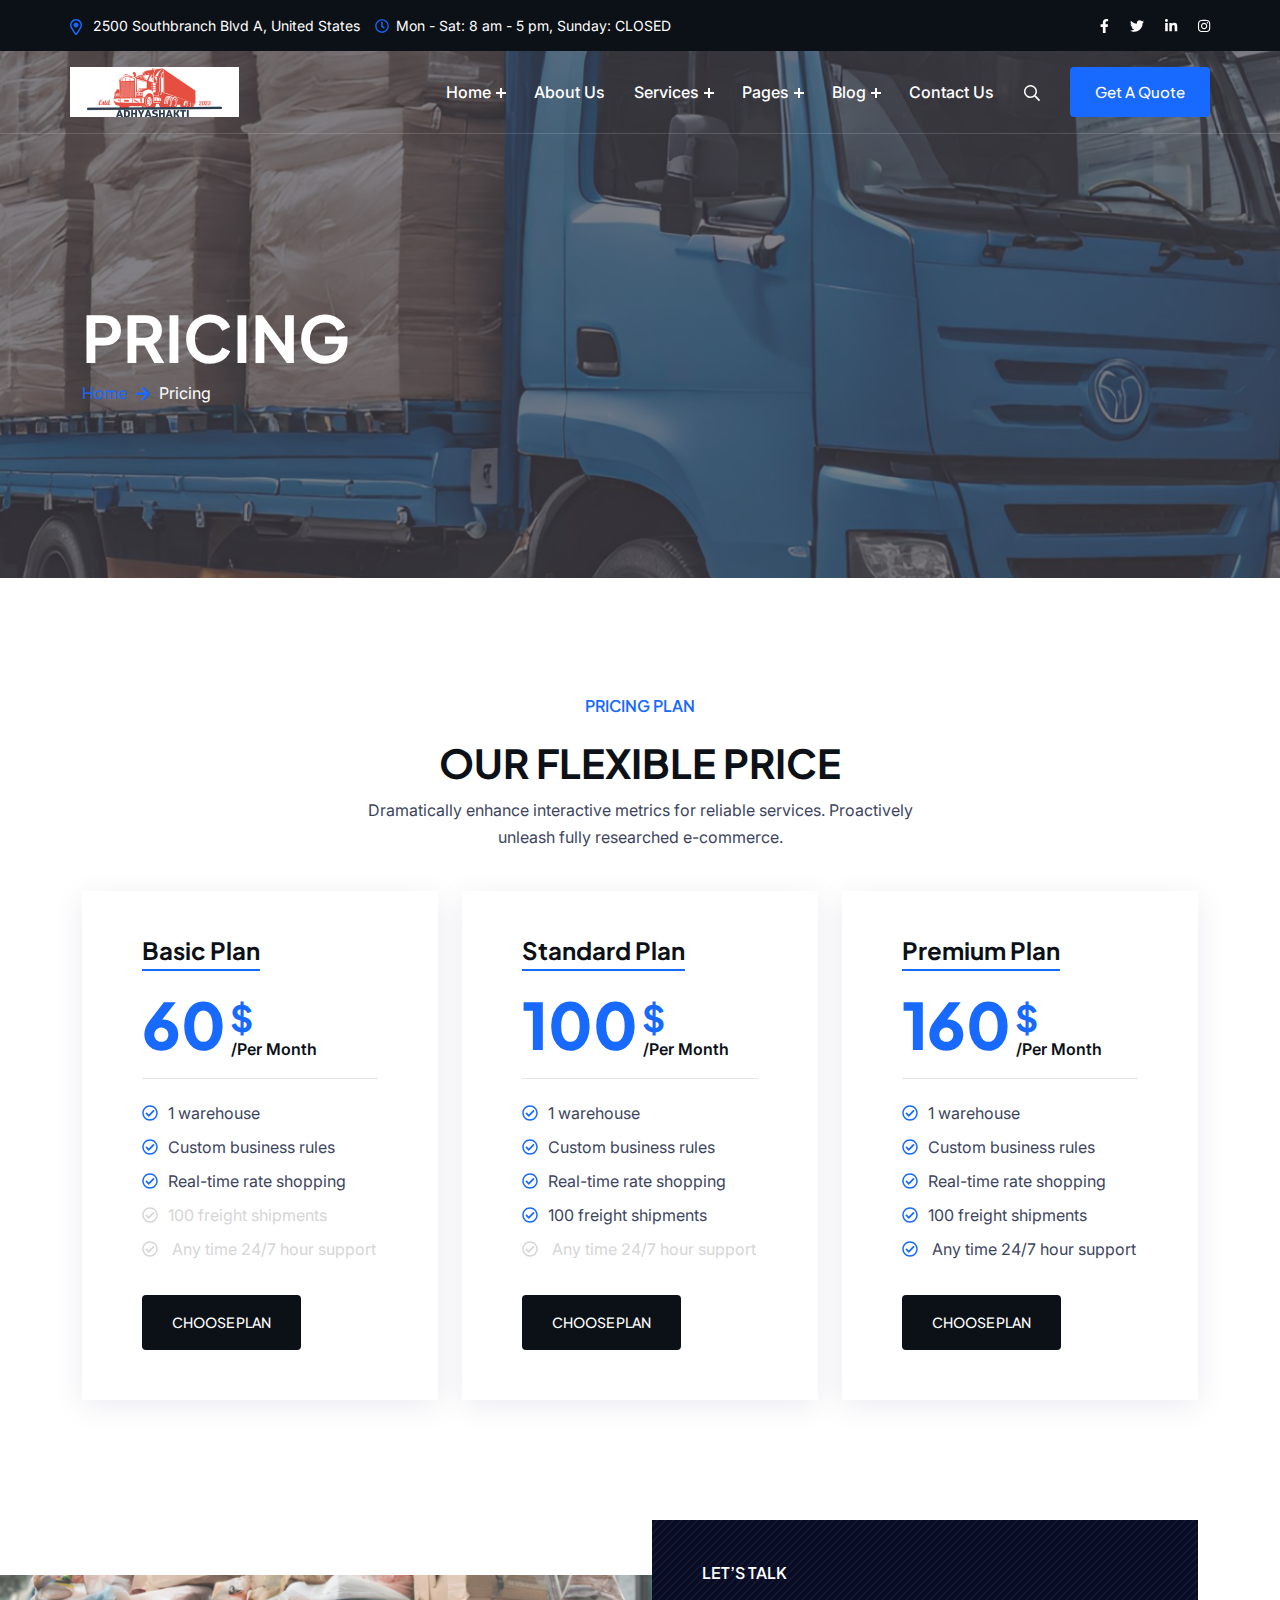
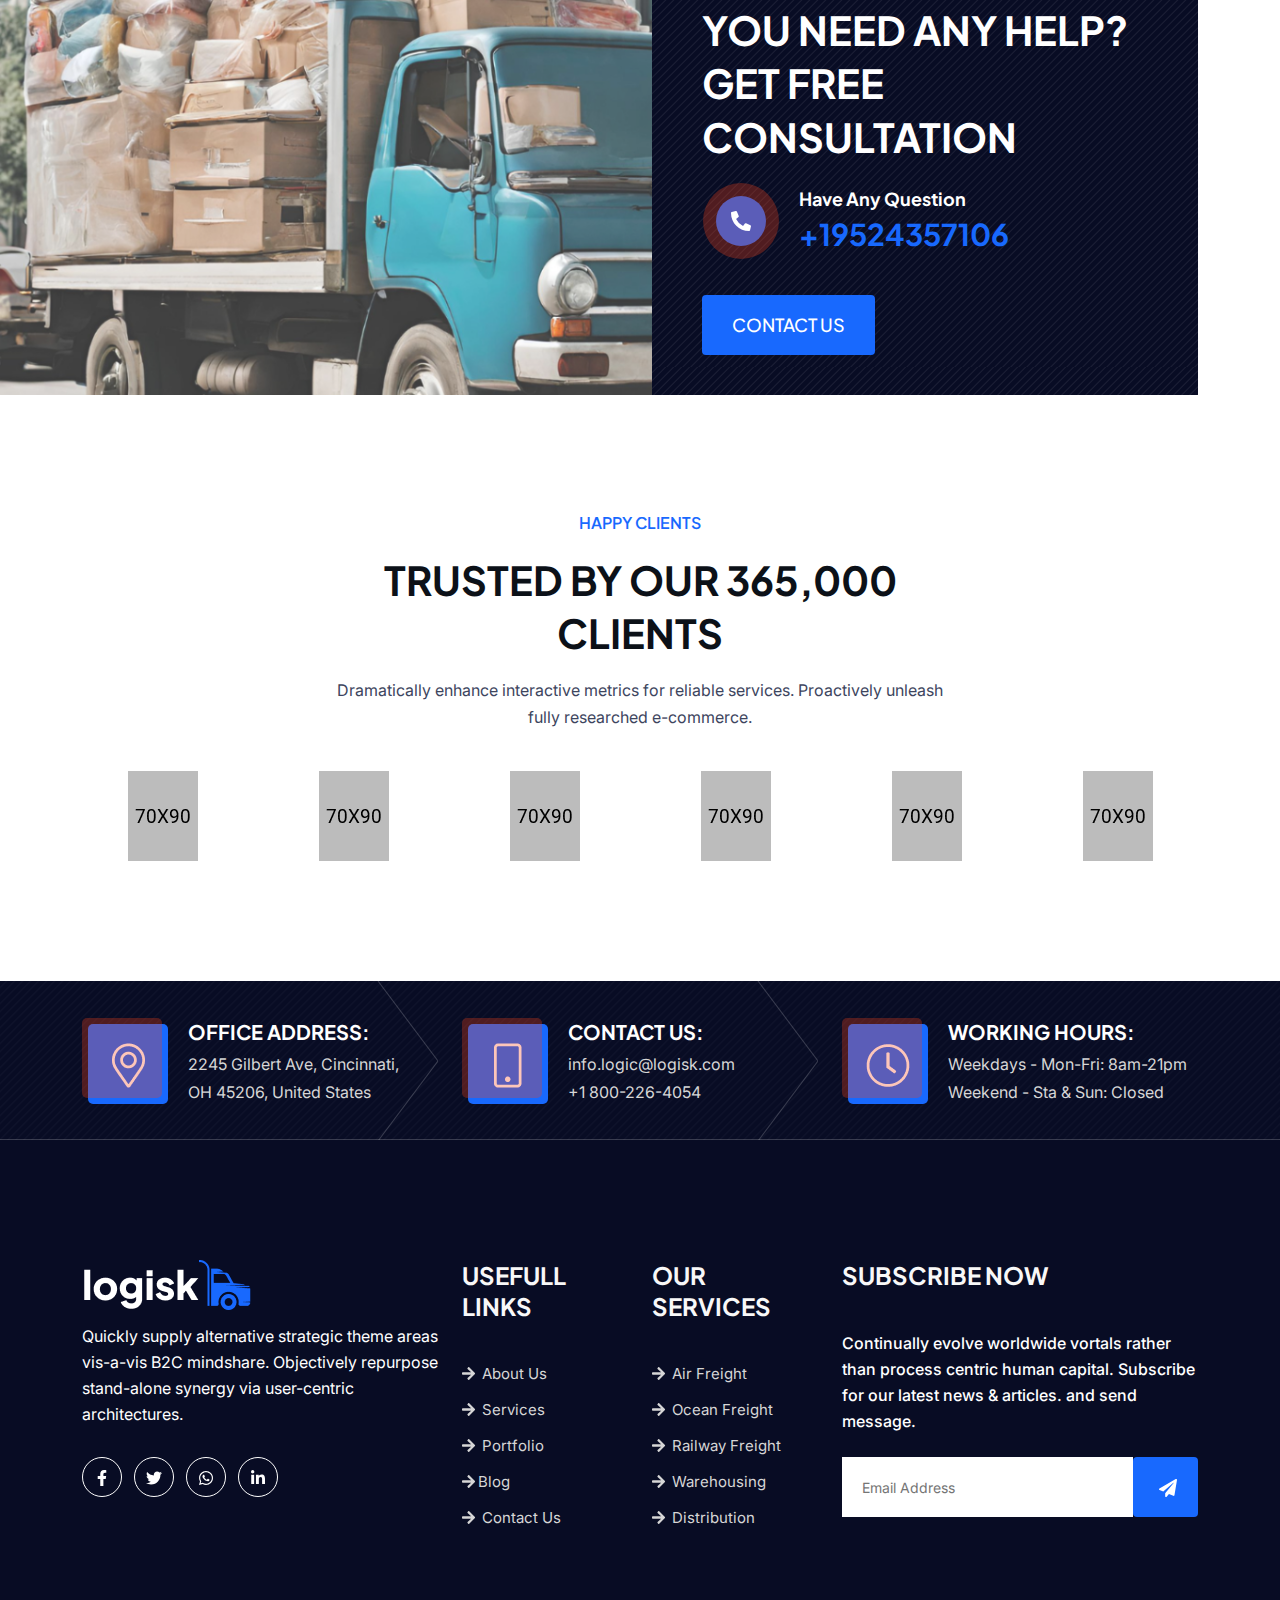
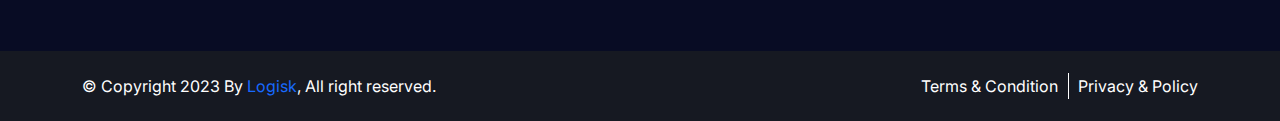
<file: pricing.html>
<!DOCTYPE html>
<html lang="zxx">
  <head>
    <meta charset="UTF-8" />
    <meta name="viewport" content="width=device-width, initial-scale=1.0" />
    <meta http-equiv="X-UA-Compatible" content="ie=edge" />
    <title>Logisk - Transport & Logistics Service HTML Template</title>
    <link
      rel="icon"
      href="assets/img/favicon.png"
      sizes="20x20"
      type="image/png"
    />

    <!-- Stylesheet -->
    <link rel="stylesheet" href="assets/css/vendor.css" />
    <link rel="stylesheet" href="assets/css/style.css" />
    <link rel="stylesheet" href="assets/css/responsive.css" />
  </head>
  <body>
    <!-- preloader area start -->
    <div class="preloader" id="preloader">
      <div class="preloader-inner">
        <div class="spinner">
          <div class="dot1"></div>
          <div class="dot2"></div>
        </div>
      </div>
    </div>
    <!-- preloader area end -->

    <!-- search popup start-->
    <div class="body-overlay" id="body-overlay"></div>
    <div class="td-search-popup" id="td-search-popup">
      <form action="index.html" class="search-form">
        <div class="form-group">
          <input type="text" class="form-control" placeholder="Search....." />
        </div>
        <button type="submit" class="submit-btn">
          <i class="fa fa-search"></i>
        </button>
      </form>
    </div>
    <!-- search popup end-->

    <!-- navbar start -->
    <header class="navbar-area navbar-area-3">
      <div class="row g-0">
        <div class="navbar-top mb-0 px-4">
          <div class="container p-lg-0">
            <div class="row">
              <div class="col-lg-10 col-md-9 text-md-start text-center">
                <ul class="topbar-left m-0">
                  <li>
                    <svg
                      width="12"
                      height="17"
                      viewBox="0 0 12 17"
                      fill="none"
                      xmlns="http://www.w3.org/2000/svg"
                    >
                      <path
                        d="M6 0C7.0625 0 8.0625 0.28125 9 0.8125C9.90625 1.375 10.625 2.09375 11.1875 3C11.7188 3.9375 12 4.9375 12 6C12 6.625 11.9062 7.15625 11.7812 7.625C11.625 8.125 11.3438 8.71875 10.9375 9.4375C10.625 9.9375 10.0312 10.9375 9.125 12.375L7.28125 15.2812C7.09375 15.5938 6.8125 15.8125 6.5 15.9375C6.15625 16.0625 5.8125 16.0625 5.5 15.9375C5.15625 15.8125 4.90625 15.5938 4.71875 15.2812L2.875 12.375C1.9375 10.9375 1.34375 9.96875 1.0625 9.46875C0.625 8.71875 0.34375 8.125 0.21875 7.625C0.0625 7.15625 0 6.625 0 6C0 4.9375 0.25 3.9375 0.8125 3C1.34375 2.09375 2.0625 1.375 3 0.8125C3.90625 0.28125 4.90625 0 6 0ZM6 14.5L7.96875 11.375C8.78125 10.0625 9.34375 9.15625 9.625 8.71875C9.96875 8.09375 10.1875 7.625 10.3125 7.25C10.4375 6.90625 10.5 6.5 10.5 6C10.5 5.1875 10.2812 4.4375 9.875 3.75C9.46875 3.0625 8.9375 2.53125 8.25 2.125C7.5625 1.71875 6.8125 1.5 6 1.5C5.1875 1.5 4.4375 1.71875 3.75 2.125C3.0625 2.53125 2.5 3.0625 2.09375 3.75C1.6875 4.4375 1.5 5.1875 1.5 6C1.5 6.5 1.53125 6.90625 1.65625 7.28125C1.78125 7.65625 2.03125 8.125 2.40625 8.75C2.65625 9.1875 3.1875 10.0938 4.03125 11.4062C4.8125 12.6562 5.46875 13.6875 6 14.5ZM3.5 6C3.5 6.6875 3.71875 7.28125 4.21875 7.78125C4.71875 8.28125 5.3125 8.5 6 8.5C6.6875 8.5 7.25 8.28125 7.75 7.78125C8.25 7.28125 8.5 6.6875 8.5 6C8.5 5.3125 8.25 4.75 7.75 4.25C7.25 3.75 6.6875 3.5 6 3.5C5.3125 3.5 4.71875 3.75 4.21875 4.25C3.71875 4.75 3.5 5.3125 3.5 6Z"
                        fill="#1869fe"
                      />
                    </svg>
                    2500 Southbranch Blvd A, United States
                  </li>
                  <li>
                    <i class="far fa-clock"></i>Mon - Sat: 8 am - 5 pm, Sunday:
                    CLOSED
                  </li>
                </ul>
              </div>
              <div class="col-lg-2 col-md-3">
                <ul class="topbar-right social-area text-md-end text-center">
                  <li>
                    <a href="#"
                      ><i class="fab fa-facebook-f" aria-hidden="true"></i
                    ></a>
                  </li>
                  <li>
                    <a href="#"
                      ><i class="fab fa-twitter" aria-hidden="true"></i
                    ></a>
                  </li>
                  <li>
                    <a href="#"
                      ><i class="fab fa-linkedin-in" aria-hidden="true"></i
                    ></a>
                  </li>
                  <li>
                    <a href="#"
                      ><i class="fab fa-instagram" aria-hidden="true"></i
                    ></a>
                  </li>
                </ul>
              </div>
            </div>
          </div>
        </div>
        <nav class="navbar navbar-expand-lg px-4">
          <div class="container nav-container p-0 pt-2 pb-2">
            <div class="responsive-mobile-menu">
              <a class="main-logo" href="index.html"
                ><img src="assets/img/home-3/2.png" alt="img"
              /></a>
              <button
                class="menu toggle-btn d-block d-lg-none"
                data-target="#logisk_main_menu"
                aria-expanded="false"
                aria-label="Toggle navigation"
              >
                <span class="icon-left"></span>
                <span class="icon-right"></span>
              </button>
            </div>
            <div class="nav-right-part nav-right-part-mobile">
              <a class="search-bar-btn" href="#">
                <svg
                  width="16"
                  height="16"
                  viewBox="0 0 16 16"
                  fill="none"
                  xmlns="http://www.w3.org/2000/svg"
                >
                  <path
                    d="M15.9062 14.6562C15.9688 14.7188 16 14.8125 16 14.9062C16 15.0312 15.9688 15.125 15.9062 15.1875L15.1875 15.875C15.0938 15.9688 15 16 14.9062 16C14.7812 16 14.7188 15.9688 14.6562 15.875L10.8438 12.0938C10.7812 12.0312 10.75 11.9375 10.75 11.8438V11.4062C10.1562 11.9062 9.5 12.3125 8.78125 12.5938C8.03125 12.875 7.28125 13 6.5 13C5.3125 13 4.21875 12.7188 3.21875 12.125C2.21875 11.5625 1.4375 10.7812 0.875 9.78125C0.28125 8.78125 0 7.6875 0 6.5C0 5.3125 0.28125 4.25 0.875 3.25C1.4375 2.25 2.21875 1.46875 3.21875 0.875C4.21875 0.3125 5.3125 0 6.5 0C7.6875 0 8.75 0.3125 9.75 0.875C10.75 1.46875 11.5312 2.25 12.125 3.25C12.6875 4.25 13 5.3125 13 6.5C13 7.3125 12.8438 8.0625 12.5625 8.78125C12.2812 9.53125 11.9062 10.1875 11.4062 10.75H11.8438C11.9375 10.75 12.0312 10.7812 12.0938 10.8438L15.9062 14.6562ZM6.5 11.5C7.375 11.5 8.21875 11.2812 9 10.8438C9.75 10.4062 10.375 9.78125 10.8125 9C11.25 8.25 11.5 7.40625 11.5 6.5C11.5 5.625 11.25 4.78125 10.8125 4C10.375 3.25 9.75 2.625 9 2.1875C8.21875 1.75 7.375 1.5 6.5 1.5C5.59375 1.5 4.75 1.75 4 2.1875C3.21875 2.625 2.59375 3.25 2.15625 4C1.71875 4.78125 1.5 5.625 1.5 6.5C1.5 7.40625 1.71875 8.25 2.15625 9C2.59375 9.78125 3.21875 10.4062 4 10.8438C4.75 11.2812 5.59375 11.5 6.5 11.5Z"
                    fill="#080C24"
                  />
                </svg>
              </a>
              <a class="btn btn-base" href="contact.html"
                ><span> </span> Get A Quote
              </a>
            </div>
            <div class="collapse navbar-collapse" id="logisk_main_menu">
              <ul class="navbar-nav menu-open text-lg-end">
                <li class="menu-item-has-children current-menu-item">
                  <a href="#">Home</a>
                  <ul class="sub-menu">
                    <li><a href="index.html">Home 01</a></li>
                    <li><a href="index-2.html">Home 02</a></li>
                    <li><a href="index-3.html">Home 03</a></li>
                  </ul>
                </li>
                <li><a href="about.html">About Us</a></li>
                <li class="menu-item-has-children">
                  <a href="#">Services</a>
                  <ul class="sub-menu">
                    <li><a href="service.html">Service</a></li>
                    <li>
                      <a href="service-details.html">Service Details Page</a>
                    </li>
                  </ul>
                </li>
                <li class="menu-item-has-children">
                  <a href="#">Pages</a>
                  <ul class="sub-menu">
                    <li><a href="about.html">About Us</a></li>
                    <li><a href="service.html">Service Page</a></li>
                    <li>
                      <a href="servie-details.html">Service Details Page</a>
                    </li>
                    <li><a href="blog.html">Blog Page</a></li>
                    <li><a href="blog-details.html">Blog Details</a></li>
                    <li><a href="pricing.html">Pricing</a></li>
                    <li><a href="faq.html">FAQ</a></li>
                    <li><a href="contact.html">Contact</a></li>
                  </ul>
                </li>
                <li class="menu-item-has-children">
                  <a href="#">Blog</a>
                  <ul class="sub-menu">
                    <li><a href="blog.html">Blog</a></li>
                    <li><a href="blog-details.html">Blog Details</a></li>
                  </ul>
                </li>
                <li><a href="contact.html">Contact Us</a></li>
              </ul>
            </div>
            <div class="nav-right-part nav-right-part-desktop">
              <a class="search-bar-btn" href="#">
                <svg
                  width="16"
                  height="16"
                  viewBox="0 0 16 16"
                  fill="none"
                  xmlns="http://www.w3.org/2000/svg"
                >
                  <path
                    d="M15.9062 14.6562C15.9688 14.7188 16 14.8125 16 14.9062C16 15.0312 15.9688 15.125 15.9062 15.1875L15.1875 15.875C15.0938 15.9688 15 16 14.9062 16C14.7812 16 14.7188 15.9688 14.6562 15.875L10.8438 12.0938C10.7812 12.0312 10.75 11.9375 10.75 11.8438V11.4062C10.1562 11.9062 9.5 12.3125 8.78125 12.5938C8.03125 12.875 7.28125 13 6.5 13C5.3125 13 4.21875 12.7188 3.21875 12.125C2.21875 11.5625 1.4375 10.7812 0.875 9.78125C0.28125 8.78125 0 7.6875 0 6.5C0 5.3125 0.28125 4.25 0.875 3.25C1.4375 2.25 2.21875 1.46875 3.21875 0.875C4.21875 0.3125 5.3125 0 6.5 0C7.6875 0 8.75 0.3125 9.75 0.875C10.75 1.46875 11.5312 2.25 12.125 3.25C12.6875 4.25 13 5.3125 13 6.5C13 7.3125 12.8438 8.0625 12.5625 8.78125C12.2812 9.53125 11.9062 10.1875 11.4062 10.75H11.8438C11.9375 10.75 12.0312 10.7812 12.0938 10.8438L15.9062 14.6562ZM6.5 11.5C7.375 11.5 8.21875 11.2812 9 10.8438C9.75 10.4062 10.375 9.78125 10.8125 9C11.25 8.25 11.5 7.40625 11.5 6.5C11.5 5.625 11.25 4.78125 10.8125 4C10.375 3.25 9.75 2.625 9 2.1875C8.21875 1.75 7.375 1.5 6.5 1.5C5.59375 1.5 4.75 1.75 4 2.1875C3.21875 2.625 2.59375 3.25 2.15625 4C1.71875 4.78125 1.5 5.625 1.5 6.5C1.5 7.40625 1.71875 8.25 2.15625 9C2.59375 9.78125 3.21875 10.4062 4 10.8438C4.75 11.2812 5.59375 11.5 6.5 11.5Z"
                    fill="#fff"
                  />
                </svg>
              </a>
              <a class="btn btn-base" href="contact.html"
                ><span> </span> Get A Quote
              </a>
            </div>
          </div>
        </nav>
      </div>
    </header>
    <!-- navbar end -->

    <!-- breadcrumb start -->
    <div
      class="breadcrumb-area bg-overlay-2"
      style="background-image: url('assets/img/banner/breadcrumb.png')"
    >
      <div class="container">
        <div class="row">
          <div class="col-12">
            <div class="breadcrumb-inner">
              <div class="section-title mb-0">
                <h2 class="page-title">PRICING</h2>
                <ul class="page-list">
                  <li><a href="index.html">Home</a></li>
                  <li>Pricing</li>
                </ul>
              </div>
            </div>
          </div>
        </div>
      </div>
    </div>
    <!-- breadcrumb end -->

    <!-- pricing area start -->
    <div class="pricing-area pd-top-115 pd-bottom-90">
      <div class="container">
        <div class="row justify-content-center">
          <div class="col-lg-6">
            <div class="section-title text-center">
              <h5 class="subtitle">PRICING PLAN</h5>
              <h2 class="title">OUR FLEXIBLE PRICE</h2>
              <p class="content mt-2">
                Dramatically enhance interactive metrics for reliable services.
                Proactively unleash fully researched e-commerce.
              </p>
            </div>
          </div>
        </div>
        <div class="row justify-content-center">
          <div class="col-lg-4 col-md-6">
            <div class="single-pricing-inner">
              <div class="header">
                <h4>Basic Plan</h4>
                <div class="price">
                  <h2 class="d-inline-block">60</h2>
                  <sup>$</sup>
                  <span>/Per Month</span>
                </div>
              </div>
              <div class="details">
                <ul class="single-list-inner">
                  <li><i class="far fa-check-circle"></i>1 warehouse</li>
                  <li>
                    <i class="far fa-check-circle"></i>Custom business rules
                  </li>
                  <li>
                    <i class="far fa-check-circle"></i>Real-time rate shopping
                  </li>
                  <li class="unavailable">
                    <i class="far fa-check-circle"></i>100 freight shipments
                  </li>
                  <li class="unavailable">
                    <i class="far fa-check-circle"></i> Any time 24/7 hour
                    support
                  </li>
                </ul>
                <a class="btn btn-base" href="#">CHOOSE PLAN</a>
              </div>
            </div>
          </div>
          <div class="col-lg-4 col-md-6">
            <div class="single-pricing-inner">
              <div class="header">
                <h4>Standard Plan</h4>
                <div class="price">
                  <h2 class="d-inline-block">100</h2>
                  <sup>$</sup>
                  <span>/Per Month</span>
                </div>
              </div>
              <div class="details">
                <ul class="single-list-inner">
                  <li><i class="far fa-check-circle"></i>1 warehouse</li>
                  <li>
                    <i class="far fa-check-circle"></i>Custom business rules
                  </li>
                  <li>
                    <i class="far fa-check-circle"></i>Real-time rate shopping
                  </li>
                  <li>
                    <i class="far fa-check-circle"></i>100 freight shipments
                  </li>
                  <li class="unavailable">
                    <i class="far fa-check-circle"></i> Any time 24/7 hour
                    support
                  </li>
                </ul>
                <a class="btn btn-base" href="#">CHOOSE PLAN</a>
              </div>
            </div>
          </div>
          <div class="col-lg-4 col-md-6">
            <div class="single-pricing-inner">
              <div class="header">
                <h4>Premium Plan</h4>
                <div class="price">
                  <h2 class="d-inline-block">160</h2>
                  <sup>$</sup>
                  <span>/Per Month</span>
                </div>
              </div>
              <div class="details">
                <ul class="single-list-inner">
                  <li><i class="far fa-check-circle"></i>1 warehouse</li>
                  <li>
                    <i class="far fa-check-circle"></i>Custom business rules
                  </li>
                  <li>
                    <i class="far fa-check-circle"></i>Real-time rate shopping
                  </li>
                  <li>
                    <i class="far fa-check-circle"></i>100 freight shipments
                  </li>
                  <li>
                    <i class="far fa-check-circle"></i> Any time 24/7 hour
                    support
                  </li>
                </ul>
                <a class="btn btn-base" href="#">CHOOSE PLAN</a>
              </div>
            </div>
          </div>
        </div>
      </div>
    </div>
    <!-- pricing area end -->

    <!--contact-area start-->
    <div class="call-to-contact-area pd-top-140 mt-0">
      <img src="assets/img/contact/1.png" alt="img" />
      <div class="container">
        <div class="row justify-content-end">
          <div class="col-lg-6">
            <div class="cta-inner-wrap">
              <div class="section-title style-white mb-0">
                <h4 class="subtitle style-2">LET’S TALK</h4>
                <h2 class="title">YOU NEED ANY HELP? GET FREE CONSULTATION</h2>
              </div>
              <div class="single-cta-wrap">
                <div class="icon">
                  <i class="fa fa-phone-alt"></i>
                </div>
                <div class="details">
                  <h6>Have Any Question</h6>
                  <h3>+19524357106</h3>
                </div>
              </div>
              <a class="btn btn-base" href="contact.html">CONTACT US</a>
            </div>
          </div>
        </div>
      </div>
    </div>
    <!--contact-area end-->

    <!--partner-area start-->
    <div class="partner-area pd-top-115 pd-bottom-120">
      <div class="container">
        <div class="row justify-content-center">
          <div class="col-lg-7">
            <div class="section-title text-center">
              <h4 class="subtitle">HAPPY CLIENTS</h4>
              <h2 class="title">TRUSTED BY OUR 365,000 CLIENTS</h2>
              <p class="content">
                Dramatically enhance interactive metrics for reliable services.
                Proactively unleash fully researched e-commerce.
              </p>
            </div>
          </div>
        </div>
        <div class="partner-slider owl-carousel">
          <div class="item">
            <div class="thumb">
              <img src="assets/img/partner/1.png" alt="img" />
            </div>
          </div>
          <div class="item">
            <div class="thumb">
              <img src="assets/img/partner/2.png" alt="img" />
            </div>
          </div>
          <div class="item">
            <div class="thumb">
              <img src="assets/img/partner/3.png" alt="img" />
            </div>
          </div>
          <div class="item">
            <div class="thumb">
              <img src="assets/img/partner/4.png" alt="img" />
            </div>
          </div>
          <div class="item">
            <div class="thumb">
              <img src="assets/img/partner/5.png" alt="img" />
            </div>
          </div>
          <div class="item">
            <div class="thumb">
              <img src="assets/img/partner/6.png" alt="img" />
            </div>
          </div>
        </div>
      </div>
    </div>
    <!--partner-area end-->

    <!-- footer area start -->
    <footer class="footer-area">
      <div
        class="footer-top"
        style="background-image: url(assets/img/footer/bg.png)"
      >
        <div class="container">
          <div class="row justify-content-center">
            <div class="col-lg-4 col-md-6">
              <div class="single-footer-top">
                <div class="icon">
                  <img src="assets/img/icon/map-marker.png" alt="img" />
                </div>
                <div class="details">
                  <h6>OFFICE ADDRESS:</h6>
                  <p>2245 Gilbert Ave, Cincinnati,</p>
                  <p>OH 45206, United States</p>
                </div>
              </div>
            </div>
            <div class="col-lg-4 col-md-6">
              <div class="single-footer-top">
                <div class="icon">
                  <img src="assets/img/icon/phone.png" alt="img" />
                </div>
                <div class="details">
                  <h6>CONTACT US:</h6>
                  <p>info.logic@logisk.com</p>
                  <p>+1 800-226-4054</p>
                </div>
              </div>
            </div>
            <div class="col-lg-4 col-md-6">
              <div class="single-footer-top after-none">
                <div class="icon">
                  <img src="assets/img/icon/clock.png" alt="img" />
                </div>
                <div class="details">
                  <h6>WORKING HOURS:</h6>
                  <p>Weekdays - Mon-Fri: 8am-21pm</p>
                  <p>Weekend - Sta & Sun: Closed</p>
                </div>
              </div>
            </div>
          </div>
        </div>
      </div>
      <div class="container">
        <div class="row">
          <div class="col-xl-4 col-md-6">
            <div class="widget widget_about">
              <div class="thumb">
                <img src="assets/img/logo-white.png" alt="img" />
              </div>
              <div class="details">
                <p>
                  Quickly supply alternative strategic theme areas vis-a-vis B2C
                  mindshare. Objectively repurpose stand-alone synergy via
                  user-centric architectures.
                </p>
                <ul class="social-media style-border">
                  <li>
                    <a href="#"><i class="fab fa-facebook-f"></i></a>
                  </li>
                  <li>
                    <a href="#"><i class="fab fa-twitter"></i></a>
                  </li>
                  <li>
                    <a href="#"><i class="fab fa-whatsapp"></i></a>
                  </li>
                  <li>
                    <a href="#"><i class="fab fa-linkedin-in"></i></a>
                  </li>
                </ul>
              </div>
            </div>
          </div>
          <div class="col-xl-2 col-md-6">
            <div class="widget widget_nav_menu">
              <h4 class="widget-title">USEFULL LINKS</h4>
              <ul>
                <li>
                  <a href="about.html"
                    ><i class="fa fa-arrow-right"></i> About Us</a
                  >
                </li>
                <li>
                  <a href="service.html"
                    ><i class="fa fa-arrow-right"></i> Services</a
                  >
                </li>
                <li>
                  <a href="#"><i class="fa fa-arrow-right"></i> Portfolio</a>
                </li>
                <li>
                  <a href="blog.html"><i class="fa fa-arrow-right"></i>Blog</a>
                </li>
                <li>
                  <a href="contact.html"
                    ><i class="fa fa-arrow-right"></i> Contact Us</a
                  >
                </li>
              </ul>
            </div>
          </div>
          <div class="col-xl-2 col-md-6">
            <div class="widget widget_nav_menu">
              <h4 class="widget-title">OUR SERVICES</h4>
              <ul>
                <li>
                  <a href="#"><i class="fa fa-arrow-right"></i> Air Freight</a>
                </li>
                <li>
                  <a href="#"
                    ><i class="fa fa-arrow-right"></i> Ocean Freight</a
                  >
                </li>
                <li>
                  <a href="#"
                    ><i class="fa fa-arrow-right"></i> Railway Freight</a
                  >
                </li>
                <li>
                  <a href="#"><i class="fa fa-arrow-right"></i> Warehousing</a>
                </li>
                <li>
                  <a href="#"><i class="fa fa-arrow-right"></i> Distribution</a>
                </li>
              </ul>
            </div>
          </div>
          <div class="col-xl-4 col-md-6">
            <div class="widget widget_subscribe">
              <h4 class="widget-title">SUBSCRIBE NOW</h4>
              <p>
                Continually evolve worldwide vortals rather than process centric
                human capital. Subscribe for our latest news & articles. and
                send message.
              </p>
              <div class="single-subscribe-inner">
                <input type="text" placeholder="Email Address" />
                <a class="btn btn-base" href="#"
                  ><i class="fa fa-paper-plane"></i
                ></a>
              </div>
            </div>
          </div>
        </div>
      </div>
    </footer>
    <!-- footer area end -->

    <!-- footer-bottom area start -->
    <div class="footer-bottom-area">
      <div class="container">
        <div class="row">
          <div class="col-lg-6 text-lg-start text-center">
            <div class="copyright-area">
              <p>
                © Copyright 2023 By <a href="#">Logisk</a>, All right reserved.
              </p>
            </div>
          </div>
          <div class="col-lg-6 text-lg-end text-center">
            <ul>
              <li>
                <a href="#">Terms & Condition</a>
              </li>
              <li><a href="#">Privacy & Policy</a></li>
            </ul>
          </div>
        </div>
      </div>
    </div>
    <!-- footer-bottom area end -->

    <!-- back to top area start -->
    <div class="back-to-top">
      <span class="back-top"><i class="fa fa-angle-up"></i></span>
    </div>
    <!-- back to top area end -->

    <!-- all plugins here -->
    <script src="assets/js/vendor.js"></script>
    <!-- main js  -->
    <script src="assets/js/main.js"></script>
  </body>
</html>
</file>
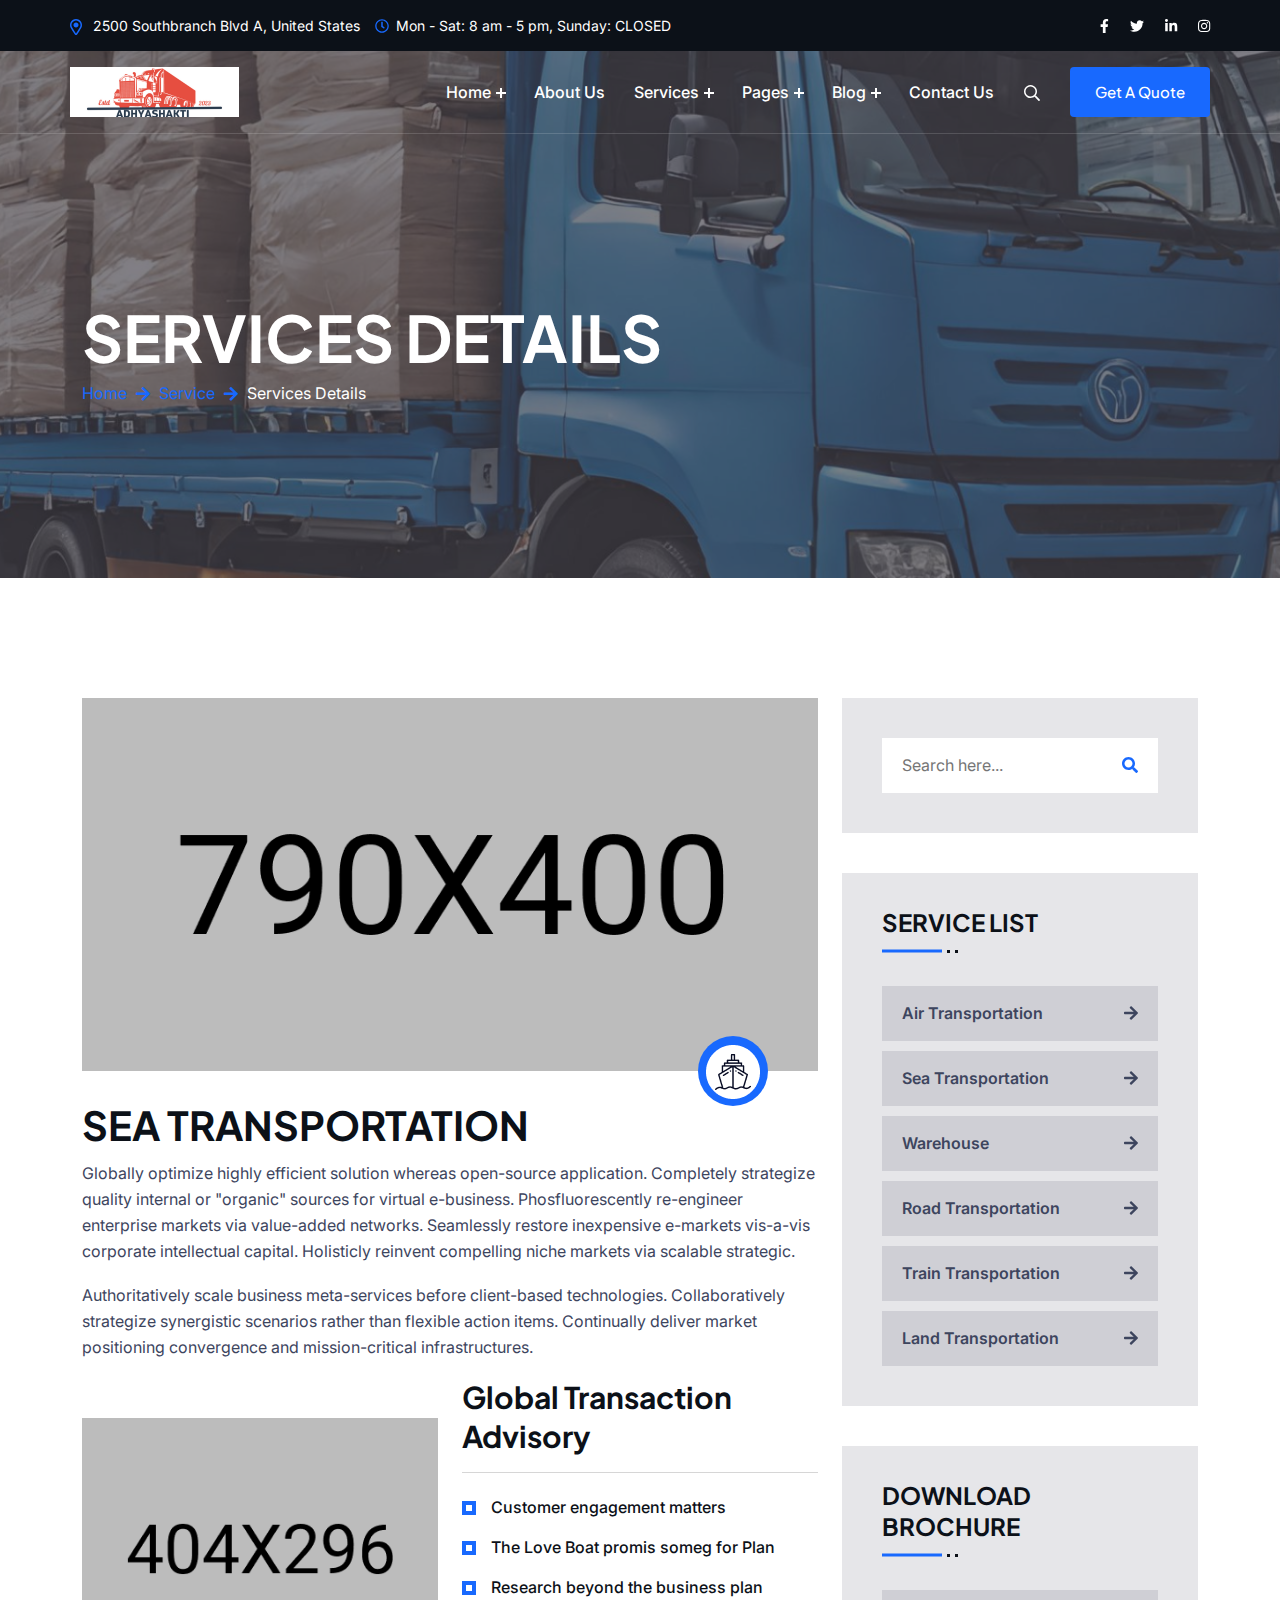
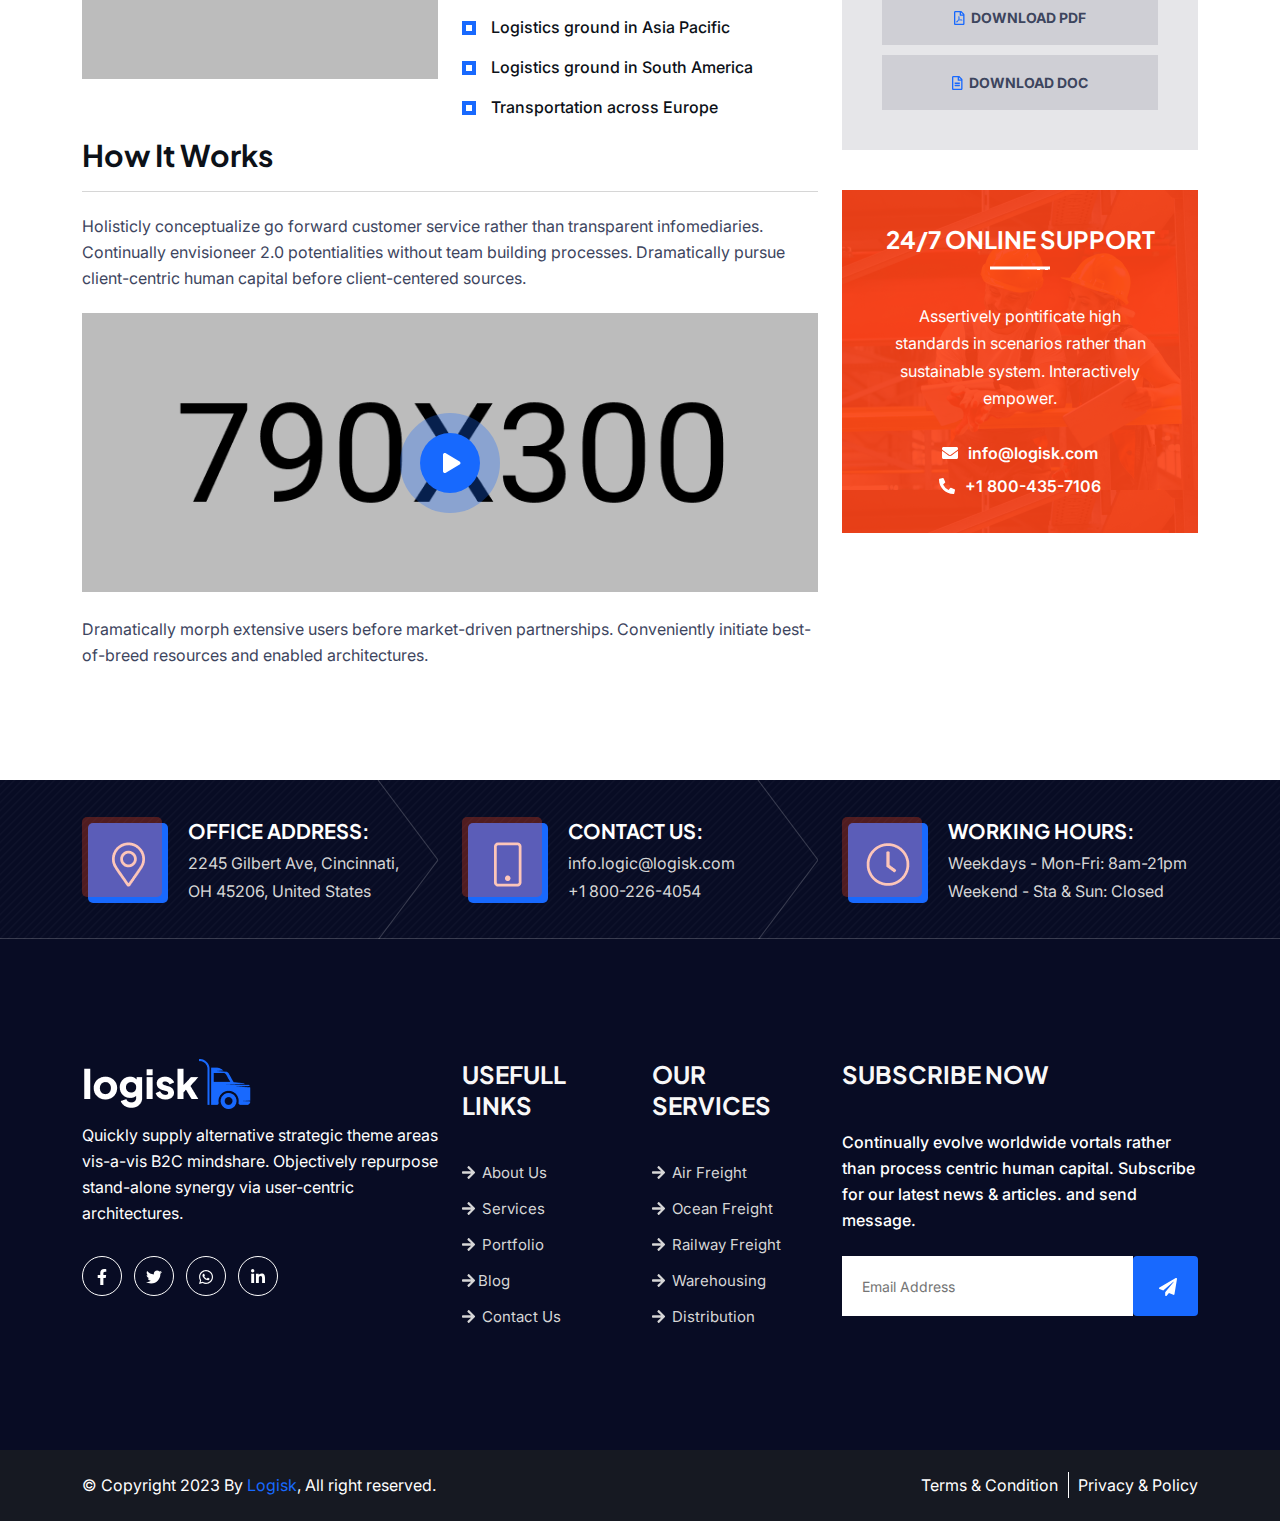
<file: service-details.html>
<!DOCTYPE html>
<html lang="zxx">
  <head>
    <meta charset="UTF-8" />
    <meta name="viewport" content="width=device-width, initial-scale=1.0" />
    <meta http-equiv="X-UA-Compatible" content="ie=edge" />
    <title>Logisk - Transport & Logistics Service HTML Template</title>
    <link
      rel="icon"
      href="assets/img/favicon.png"
      sizes="20x20"
      type="image/png"
    />

    <!-- Stylesheet -->
    <link rel="stylesheet" href="assets/css/vendor.css" />
    <link rel="stylesheet" href="assets/css/style.css" />
    <link rel="stylesheet" href="assets/css/responsive.css" />
  </head>
  <body>
    <!-- preloader area start -->
    <div class="preloader" id="preloader">
      <div class="preloader-inner">
        <div class="spinner">
          <div class="dot1"></div>
          <div class="dot2"></div>
        </div>
      </div>
    </div>
    <!-- preloader area end -->

    <!-- search popup start-->
    <div class="body-overlay" id="body-overlay"></div>
    <div class="td-search-popup" id="td-search-popup">
      <form action="index.html" class="search-form">
        <div class="form-group">
          <input type="text" class="form-control" placeholder="Search....." />
        </div>
        <button type="submit" class="submit-btn">
          <i class="fa fa-search"></i>
        </button>
      </form>
    </div>
    <!-- search popup end-->

    <!-- navbar start -->
    <header class="navbar-area navbar-area-3">
      <div class="row g-0">
        <div class="navbar-top mb-0 px-4">
          <div class="container p-lg-0">
            <div class="row">
              <div class="col-lg-10 col-md-9 text-md-start text-center">
                <ul class="topbar-left m-0">
                  <li>
                    <svg
                      width="12"
                      height="17"
                      viewBox="0 0 12 17"
                      fill="none"
                      xmlns="http://www.w3.org/2000/svg"
                    >
                      <path
                        d="M6 0C7.0625 0 8.0625 0.28125 9 0.8125C9.90625 1.375 10.625 2.09375 11.1875 3C11.7188 3.9375 12 4.9375 12 6C12 6.625 11.9062 7.15625 11.7812 7.625C11.625 8.125 11.3438 8.71875 10.9375 9.4375C10.625 9.9375 10.0312 10.9375 9.125 12.375L7.28125 15.2812C7.09375 15.5938 6.8125 15.8125 6.5 15.9375C6.15625 16.0625 5.8125 16.0625 5.5 15.9375C5.15625 15.8125 4.90625 15.5938 4.71875 15.2812L2.875 12.375C1.9375 10.9375 1.34375 9.96875 1.0625 9.46875C0.625 8.71875 0.34375 8.125 0.21875 7.625C0.0625 7.15625 0 6.625 0 6C0 4.9375 0.25 3.9375 0.8125 3C1.34375 2.09375 2.0625 1.375 3 0.8125C3.90625 0.28125 4.90625 0 6 0ZM6 14.5L7.96875 11.375C8.78125 10.0625 9.34375 9.15625 9.625 8.71875C9.96875 8.09375 10.1875 7.625 10.3125 7.25C10.4375 6.90625 10.5 6.5 10.5 6C10.5 5.1875 10.2812 4.4375 9.875 3.75C9.46875 3.0625 8.9375 2.53125 8.25 2.125C7.5625 1.71875 6.8125 1.5 6 1.5C5.1875 1.5 4.4375 1.71875 3.75 2.125C3.0625 2.53125 2.5 3.0625 2.09375 3.75C1.6875 4.4375 1.5 5.1875 1.5 6C1.5 6.5 1.53125 6.90625 1.65625 7.28125C1.78125 7.65625 2.03125 8.125 2.40625 8.75C2.65625 9.1875 3.1875 10.0938 4.03125 11.4062C4.8125 12.6562 5.46875 13.6875 6 14.5ZM3.5 6C3.5 6.6875 3.71875 7.28125 4.21875 7.78125C4.71875 8.28125 5.3125 8.5 6 8.5C6.6875 8.5 7.25 8.28125 7.75 7.78125C8.25 7.28125 8.5 6.6875 8.5 6C8.5 5.3125 8.25 4.75 7.75 4.25C7.25 3.75 6.6875 3.5 6 3.5C5.3125 3.5 4.71875 3.75 4.21875 4.25C3.71875 4.75 3.5 5.3125 3.5 6Z"
                        fill="#1869fe"
                      />
                    </svg>
                    2500 Southbranch Blvd A, United States
                  </li>
                  <li>
                    <i class="far fa-clock"></i>Mon - Sat: 8 am - 5 pm, Sunday:
                    CLOSED
                  </li>
                </ul>
              </div>
              <div class="col-lg-2 col-md-3">
                <ul class="topbar-right social-area text-md-end text-center">
                  <li>
                    <a href="#"
                      ><i class="fab fa-facebook-f" aria-hidden="true"></i
                    ></a>
                  </li>
                  <li>
                    <a href="#"
                      ><i class="fab fa-twitter" aria-hidden="true"></i
                    ></a>
                  </li>
                  <li>
                    <a href="#"
                      ><i class="fab fa-linkedin-in" aria-hidden="true"></i
                    ></a>
                  </li>
                  <li>
                    <a href="#"
                      ><i class="fab fa-instagram" aria-hidden="true"></i
                    ></a>
                  </li>
                </ul>
              </div>
            </div>
          </div>
        </div>
        <nav class="navbar navbar-expand-lg px-4">
          <div class="container nav-container p-0 pt-2 pb-2">
            <div class="responsive-mobile-menu">
              <a class="main-logo" href="index.html"
                ><img src="assets/img/home-3/2.png" alt="img"
              /></a>
              <button
                class="menu toggle-btn d-block d-lg-none"
                data-target="#logisk_main_menu"
                aria-expanded="false"
                aria-label="Toggle navigation"
              >
                <span class="icon-left"></span>
                <span class="icon-right"></span>
              </button>
            </div>
            <div class="nav-right-part nav-right-part-mobile">
              <a class="search-bar-btn" href="#">
                <svg
                  width="16"
                  height="16"
                  viewBox="0 0 16 16"
                  fill="none"
                  xmlns="http://www.w3.org/2000/svg"
                >
                  <path
                    d="M15.9062 14.6562C15.9688 14.7188 16 14.8125 16 14.9062C16 15.0312 15.9688 15.125 15.9062 15.1875L15.1875 15.875C15.0938 15.9688 15 16 14.9062 16C14.7812 16 14.7188 15.9688 14.6562 15.875L10.8438 12.0938C10.7812 12.0312 10.75 11.9375 10.75 11.8438V11.4062C10.1562 11.9062 9.5 12.3125 8.78125 12.5938C8.03125 12.875 7.28125 13 6.5 13C5.3125 13 4.21875 12.7188 3.21875 12.125C2.21875 11.5625 1.4375 10.7812 0.875 9.78125C0.28125 8.78125 0 7.6875 0 6.5C0 5.3125 0.28125 4.25 0.875 3.25C1.4375 2.25 2.21875 1.46875 3.21875 0.875C4.21875 0.3125 5.3125 0 6.5 0C7.6875 0 8.75 0.3125 9.75 0.875C10.75 1.46875 11.5312 2.25 12.125 3.25C12.6875 4.25 13 5.3125 13 6.5C13 7.3125 12.8438 8.0625 12.5625 8.78125C12.2812 9.53125 11.9062 10.1875 11.4062 10.75H11.8438C11.9375 10.75 12.0312 10.7812 12.0938 10.8438L15.9062 14.6562ZM6.5 11.5C7.375 11.5 8.21875 11.2812 9 10.8438C9.75 10.4062 10.375 9.78125 10.8125 9C11.25 8.25 11.5 7.40625 11.5 6.5C11.5 5.625 11.25 4.78125 10.8125 4C10.375 3.25 9.75 2.625 9 2.1875C8.21875 1.75 7.375 1.5 6.5 1.5C5.59375 1.5 4.75 1.75 4 2.1875C3.21875 2.625 2.59375 3.25 2.15625 4C1.71875 4.78125 1.5 5.625 1.5 6.5C1.5 7.40625 1.71875 8.25 2.15625 9C2.59375 9.78125 3.21875 10.4062 4 10.8438C4.75 11.2812 5.59375 11.5 6.5 11.5Z"
                    fill="#080C24"
                  />
                </svg>
              </a>
              <a class="btn btn-base" href="contact.html"
                ><span> </span> Get A Quote
              </a>
            </div>
            <div class="collapse navbar-collapse" id="logisk_main_menu">
              <ul class="navbar-nav menu-open text-lg-end">
                <li class="menu-item-has-children current-menu-item">
                  <a href="#">Home</a>
                  <ul class="sub-menu">
                    <li><a href="index.html">Home 01</a></li>
                    <li><a href="index-2.html">Home 02</a></li>
                    <li><a href="index-3.html">Home 03</a></li>
                  </ul>
                </li>
                <li><a href="about.html">About Us</a></li>
                <li class="menu-item-has-children">
                  <a href="#">Services</a>
                  <ul class="sub-menu">
                    <li><a href="service.html">Service</a></li>
                    <li>
                      <a href="service-details.html">Service Details Page</a>
                    </li>
                  </ul>
                </li>
                <li class="menu-item-has-children">
                  <a href="#">Pages</a>
                  <ul class="sub-menu">
                    <li><a href="about.html">About Us</a></li>
                    <li><a href="service.html">Service Page</a></li>
                    <li>
                      <a href="servie-details.html">Service Details Page</a>
                    </li>
                    <li><a href="blog.html">Blog Page</a></li>
                    <li><a href="blog-details.html">Blog Details</a></li>
                    <li><a href="pricing.html">Pricing</a></li>
                    <li><a href="faq.html">FAQ</a></li>
                    <li><a href="contact.html">Contact</a></li>
                  </ul>
                </li>
                <li class="menu-item-has-children">
                  <a href="#">Blog</a>
                  <ul class="sub-menu">
                    <li><a href="blog.html">Blog</a></li>
                    <li><a href="blog-details.html">Blog Details</a></li>
                  </ul>
                </li>
                <li><a href="contact.html">Contact Us</a></li>
              </ul>
            </div>
            <div class="nav-right-part nav-right-part-desktop">
              <a class="search-bar-btn" href="#">
                <svg
                  width="16"
                  height="16"
                  viewBox="0 0 16 16"
                  fill="none"
                  xmlns="http://www.w3.org/2000/svg"
                >
                  <path
                    d="M15.9062 14.6562C15.9688 14.7188 16 14.8125 16 14.9062C16 15.0312 15.9688 15.125 15.9062 15.1875L15.1875 15.875C15.0938 15.9688 15 16 14.9062 16C14.7812 16 14.7188 15.9688 14.6562 15.875L10.8438 12.0938C10.7812 12.0312 10.75 11.9375 10.75 11.8438V11.4062C10.1562 11.9062 9.5 12.3125 8.78125 12.5938C8.03125 12.875 7.28125 13 6.5 13C5.3125 13 4.21875 12.7188 3.21875 12.125C2.21875 11.5625 1.4375 10.7812 0.875 9.78125C0.28125 8.78125 0 7.6875 0 6.5C0 5.3125 0.28125 4.25 0.875 3.25C1.4375 2.25 2.21875 1.46875 3.21875 0.875C4.21875 0.3125 5.3125 0 6.5 0C7.6875 0 8.75 0.3125 9.75 0.875C10.75 1.46875 11.5312 2.25 12.125 3.25C12.6875 4.25 13 5.3125 13 6.5C13 7.3125 12.8438 8.0625 12.5625 8.78125C12.2812 9.53125 11.9062 10.1875 11.4062 10.75H11.8438C11.9375 10.75 12.0312 10.7812 12.0938 10.8438L15.9062 14.6562ZM6.5 11.5C7.375 11.5 8.21875 11.2812 9 10.8438C9.75 10.4062 10.375 9.78125 10.8125 9C11.25 8.25 11.5 7.40625 11.5 6.5C11.5 5.625 11.25 4.78125 10.8125 4C10.375 3.25 9.75 2.625 9 2.1875C8.21875 1.75 7.375 1.5 6.5 1.5C5.59375 1.5 4.75 1.75 4 2.1875C3.21875 2.625 2.59375 3.25 2.15625 4C1.71875 4.78125 1.5 5.625 1.5 6.5C1.5 7.40625 1.71875 8.25 2.15625 9C2.59375 9.78125 3.21875 10.4062 4 10.8438C4.75 11.2812 5.59375 11.5 6.5 11.5Z"
                    fill="#fff"
                  />
                </svg>
              </a>
              <a class="btn btn-base" href="contact.html"
                ><span> </span> Get A Quote
              </a>
            </div>
          </div>
        </nav>
      </div>
    </header>
    <!-- navbar end -->

    <!-- breadcrumb start -->
    <div
      class="breadcrumb-area bg-overlay-2"
      style="background-image: url('assets/img/banner/breadcrumb.png')"
    >
      <div class="container">
        <div class="row">
          <div class="col-12">
            <div class="breadcrumb-inner">
              <div class="section-title mb-0">
                <h2 class="page-title">SERVICES DETAILS</h2>
                <ul class="page-list">
                  <li><a href="index.html">Home</a></li>
                  <li><a href="service.html">Service</a></li>
                  <li>Services Details</li>
                </ul>
              </div>
            </div>
          </div>
        </div>
      </div>
    </div>
    <!-- breadcrumb end -->

    <!-- service area start -->
    <div class="service-area pd-top-120 pd-bottom-120">
      <div class="container">
        <div class="row justify-content-center">
          <div class="col-lg-8">
            <div class="service-details-wrap">
              <div class="thumb">
                <img src="assets/img/service/7.png" alt="img" />
                <div class="icon">
                  <img src="assets/img/service/service-icon-1.png" alt="img" />
                </div>
              </div>
              <h2>SEA TRANSPORTATION</h2>
              <p>
                Globally optimize highly efficient solution whereas open-source
                application. Completely strategize quality internal or "organic"
                sources for virtual e-business. Phosfluorescently re-engineer
                enterprise markets via value-added networks. Seamlessly restore
                inexpensive e-markets vis-a-vis corporate intellectual capital.
                Holisticly reinvent compelling niche markets via scalable
                strategic.
              </p>
              <p>
                Authoritatively scale business meta-services before client-based
                technologies. Collaboratively strategize synergistic scenarios
                rather than flexible action items. Continually deliver market
                positioning convergence and mission-critical infrastructures.
              </p>
              <div class="row">
                <div class="col-lg-6 align-self-center">
                  <div class="thumb mb-lg-0 mb-4">
                    <img src="assets/img/service/8.png" alt="img" />
                  </div>
                </div>
                <div class="col-lg-6 align-self-center">
                  <h4 class="subtitle">Global Transaction Advisory</h4>
                  <ul class="list-inner-wrap">
                    <li>Customer engagement matters</li>
                    <li>The Love Boat promis someg for Plan</li>
                    <li>Research beyond the business plan</li>
                    <li>Logistics ground in Asia Pacific</li>
                    <li>Logistics ground in South America</li>
                    <li>Transportation across Europe</li>
                  </ul>
                </div>
              </div>
              <h4 class="subtitle mt-3">How It Works</h4>
              <p>
                Holisticly conceptualize go forward customer service rather than
                transparent infomediaries. Continually envisioneer 2.0
                potentialities without team building processes. Dramatically
                pursue client-centric human capital before client-centered
                sources.
              </p>
              <div class="video-thumb-wrap pt-1 pb-4">
                <img src="assets/img/service/9.png" alt="img" />
                <a
                  class="video-play-btn"
                  href="https://www.youtube.com/embed/Wimkqo8gDZ0"
                  data-effect="mfp-zoom-in"
                  ><i class="fa fa-play"></i
                ></a>
              </div>
              <p class="last-para">
                Dramatically morph extensive users before market-driven
                partnerships. Conveniently initiate best-of-breed resources and
                enabled architectures.
              </p>
            </div>
          </div>
          <div class="col-lg-4">
            <div class="sidebar-area">
              <div class="widget widget_search">
                <form class="search-form">
                  <div class="form-group">
                    <input type="text" placeholder="Search here..." />
                  </div>
                  <button class="submit-btn" type="submit">
                    <i class="fa fa-search"></i>
                  </button>
                </form>
              </div>
              <div class="widget widget_catagory">
                <h4 class="widget-title">
                  SERVICE LIST
                  <span class="dot"></span>
                </h4>
                <ul class="catagory-items">
                  <li>
                    <a href="blog.html"
                      >Air Transportation
                      <span><i class="fa fa-arrow-right"></i></span
                    ></a>
                  </li>
                  <li>
                    <a href="blog.html"
                      >Sea Transportation
                      <span><i class="fa fa-arrow-right"></i></span
                    ></a>
                  </li>
                  <li>
                    <a href="blog.html"
                      >Warehouse <span><i class="fa fa-arrow-right"></i></span
                    ></a>
                  </li>
                  <li>
                    <a href="blog.html"
                      >Road Transportation
                      <span><i class="fa fa-arrow-right"></i></span
                    ></a>
                  </li>
                  <li>
                    <a href="blog.html"
                      >Train Transportation
                      <span><i class="fa fa-arrow-right"></i></span
                    ></a>
                  </li>
                  <li>
                    <a href="blog.html"
                      >Land Transportation
                      <span><i class="fa fa-arrow-right"></i></span
                    ></a>
                  </li>
                </ul>
              </div>
              <div class="widget widget_download">
                <h4 class="widget-title">
                  DOWNLOAD BROCHURE
                  <span class="dot"></span>
                </h4>
                <ul class="download-items">
                  <li>
                    <a href="#">
                      <i class="far fa-file-pdf"></i> DOWNLOAD PDF</a
                    >
                  </li>
                  <li>
                    <a href="#">
                      <i class="far fa-file-alt"></i> DOWNLOAD DOC
                    </a>
                  </li>
                </ul>
              </div>
              <div
                class="widget widget_support text-center mb-0"
                style="background: url(assets/img/widget/support-bg.png)"
              >
                <h4 class="widget-title style-white">
                  24/7 ONLINE SUPPORT <span class="dot"></span>
                </h4>
                <p>
                  Assertively pontificate high standards in scenarios rather
                  than sustainable system. Interactively empower.
                </p>
                <p class="contact">
                  <i class="fa fa-envelope"></i>info@logisk.com
                </p>
                <p class="contact mb-0">
                  <i class="fa fa-phone-alt"></i>+1 800-435-7106
                </p>
              </div>
            </div>
          </div>
        </div>
      </div>
    </div>
    <!-- service area end -->

    <!-- footer area start -->
    <footer class="footer-area">
      <div
        class="footer-top"
        style="background-image: url(assets/img/footer/bg.png)"
      >
        <div class="container">
          <div class="row justify-content-center">
            <div class="col-lg-4 col-md-6">
              <div class="single-footer-top">
                <div class="icon">
                  <img src="assets/img/icon/map-marker.png" alt="img" />
                </div>
                <div class="details">
                  <h6>OFFICE ADDRESS:</h6>
                  <p>2245 Gilbert Ave, Cincinnati,</p>
                  <p>OH 45206, United States</p>
                </div>
              </div>
            </div>
            <div class="col-lg-4 col-md-6">
              <div class="single-footer-top">
                <div class="icon">
                  <img src="assets/img/icon/phone.png" alt="img" />
                </div>
                <div class="details">
                  <h6>CONTACT US:</h6>
                  <p>info.logic@logisk.com</p>
                  <p>+1 800-226-4054</p>
                </div>
              </div>
            </div>
            <div class="col-lg-4 col-md-6">
              <div class="single-footer-top after-none">
                <div class="icon">
                  <img src="assets/img/icon/clock.png" alt="img" />
                </div>
                <div class="details">
                  <h6>WORKING HOURS:</h6>
                  <p>Weekdays - Mon-Fri: 8am-21pm</p>
                  <p>Weekend - Sta & Sun: Closed</p>
                </div>
              </div>
            </div>
          </div>
        </div>
      </div>
      <div class="container">
        <div class="row">
          <div class="col-xl-4 col-md-6">
            <div class="widget widget_about">
              <div class="thumb">
                <img src="assets/img/logo-white.png" alt="img" />
              </div>
              <div class="details">
                <p>
                  Quickly supply alternative strategic theme areas vis-a-vis B2C
                  mindshare. Objectively repurpose stand-alone synergy via
                  user-centric architectures.
                </p>
                <ul class="social-media style-border">
                  <li>
                    <a href="#"><i class="fab fa-facebook-f"></i></a>
                  </li>
                  <li>
                    <a href="#"><i class="fab fa-twitter"></i></a>
                  </li>
                  <li>
                    <a href="#"><i class="fab fa-whatsapp"></i></a>
                  </li>
                  <li>
                    <a href="#"><i class="fab fa-linkedin-in"></i></a>
                  </li>
                </ul>
              </div>
            </div>
          </div>
          <div class="col-xl-2 col-md-6">
            <div class="widget widget_nav_menu">
              <h4 class="widget-title">USEFULL LINKS</h4>
              <ul>
                <li>
                  <a href="about.html"
                    ><i class="fa fa-arrow-right"></i> About Us</a
                  >
                </li>
                <li>
                  <a href="service.html"
                    ><i class="fa fa-arrow-right"></i> Services</a
                  >
                </li>
                <li>
                  <a href="#"><i class="fa fa-arrow-right"></i> Portfolio</a>
                </li>
                <li>
                  <a href="blog.html"><i class="fa fa-arrow-right"></i>Blog</a>
                </li>
                <li>
                  <a href="contact.html"
                    ><i class="fa fa-arrow-right"></i> Contact Us</a
                  >
                </li>
              </ul>
            </div>
          </div>
          <div class="col-xl-2 col-md-6">
            <div class="widget widget_nav_menu">
              <h4 class="widget-title">OUR SERVICES</h4>
              <ul>
                <li>
                  <a href="#"><i class="fa fa-arrow-right"></i> Air Freight</a>
                </li>
                <li>
                  <a href="#"
                    ><i class="fa fa-arrow-right"></i> Ocean Freight</a
                  >
                </li>
                <li>
                  <a href="#"
                    ><i class="fa fa-arrow-right"></i> Railway Freight</a
                  >
                </li>
                <li>
                  <a href="#"><i class="fa fa-arrow-right"></i> Warehousing</a>
                </li>
                <li>
                  <a href="#"><i class="fa fa-arrow-right"></i> Distribution</a>
                </li>
              </ul>
            </div>
          </div>
          <div class="col-xl-4 col-md-6">
            <div class="widget widget_subscribe">
              <h4 class="widget-title">SUBSCRIBE NOW</h4>
              <p>
                Continually evolve worldwide vortals rather than process centric
                human capital. Subscribe for our latest news & articles. and
                send message.
              </p>
              <div class="single-subscribe-inner">
                <input type="text" placeholder="Email Address" />
                <a class="btn btn-base" href="#"
                  ><i class="fa fa-paper-plane"></i
                ></a>
              </div>
            </div>
          </div>
        </div>
      </div>
    </footer>
    <!-- footer area end -->

    <!-- footer-bottom area start -->
    <div class="footer-bottom-area">
      <div class="container">
        <div class="row">
          <div class="col-lg-6 text-lg-start text-center">
            <div class="copyright-area">
              <p>
                © Copyright 2023 By <a href="#">Logisk</a>, All right reserved.
              </p>
            </div>
          </div>
          <div class="col-lg-6 text-lg-end text-center">
            <ul>
              <li>
                <a href="#">Terms & Condition</a>
              </li>
              <li><a href="#">Privacy & Policy</a></li>
            </ul>
          </div>
        </div>
      </div>
    </div>
    <!-- footer-bottom area end -->

    <!-- back to top area start -->
    <div class="back-to-top">
      <span class="back-top"><i class="fa fa-angle-up"></i></span>
    </div>
    <!-- back to top area end -->

    <!-- all plugins here -->
    <script src="assets/js/vendor.js"></script>
    <!-- main js  -->
    <script src="assets/js/main.js"></script>
  </body>
</html>
</file>
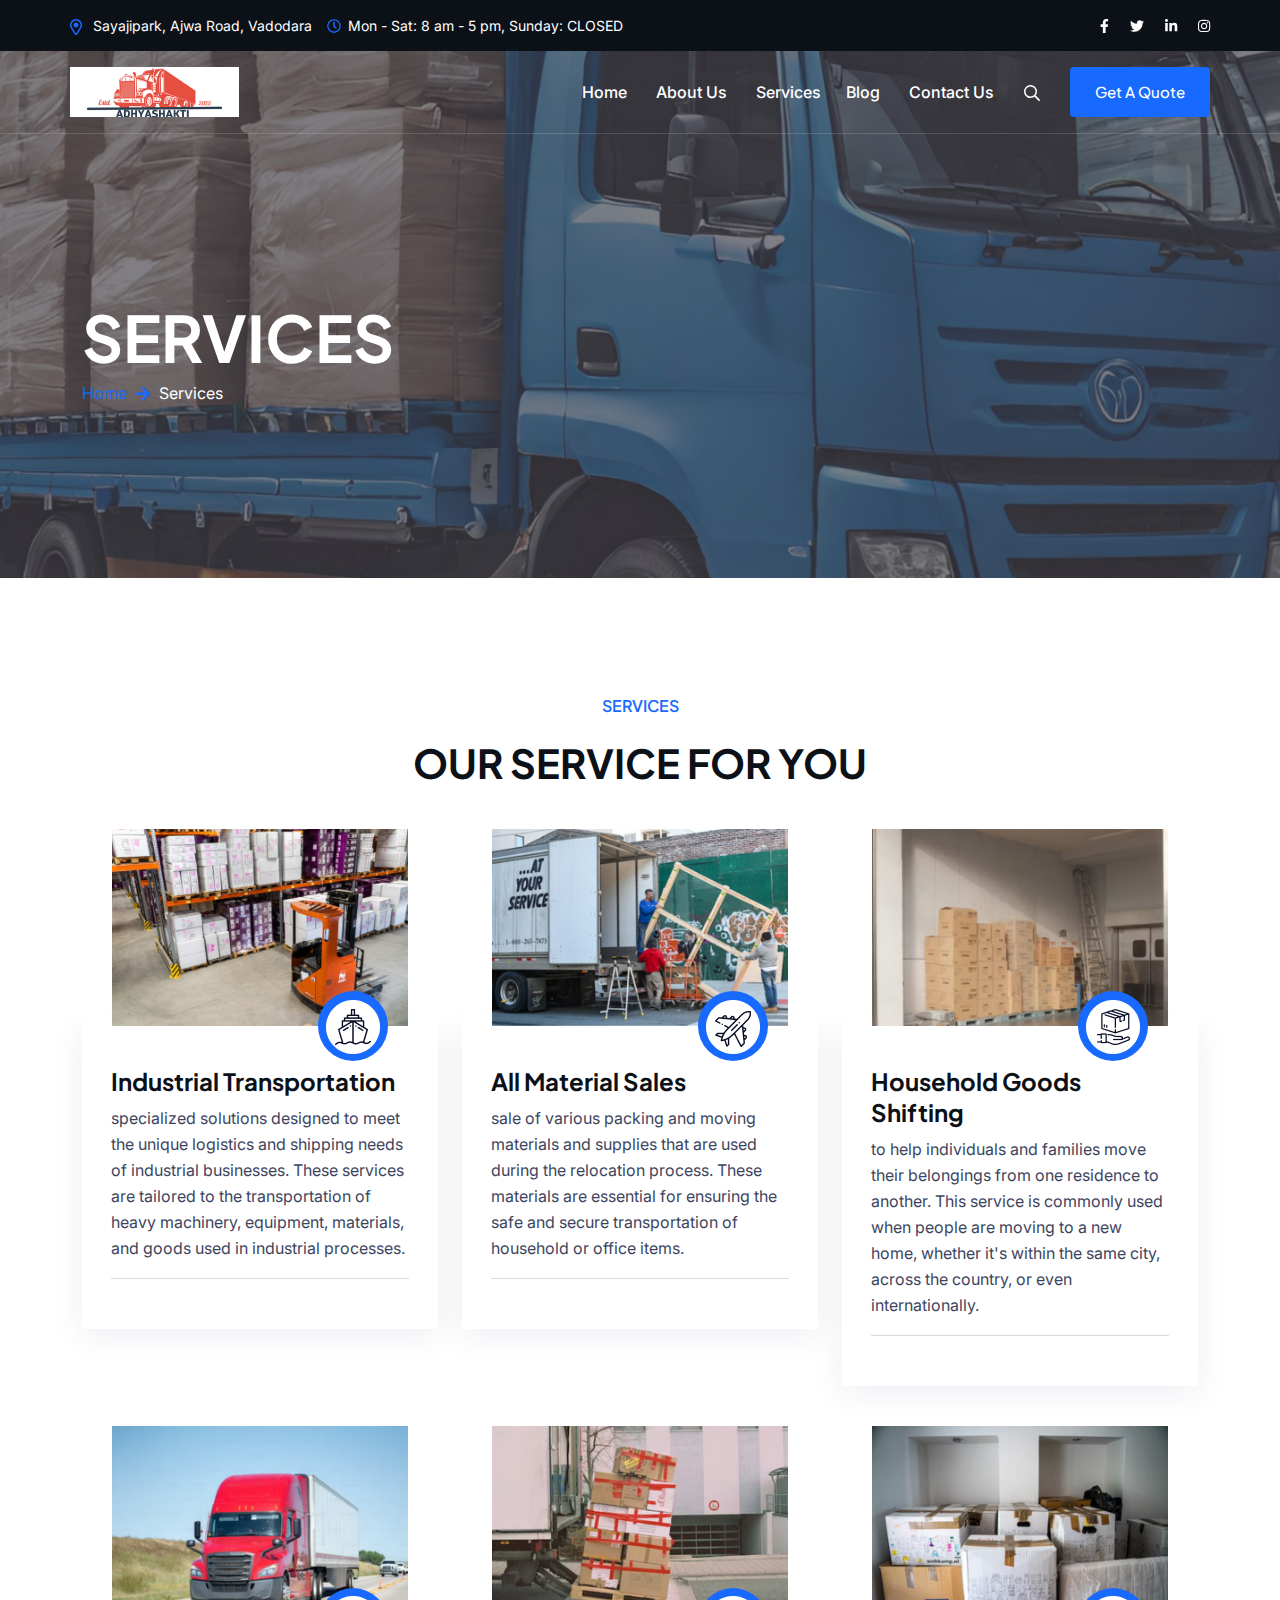
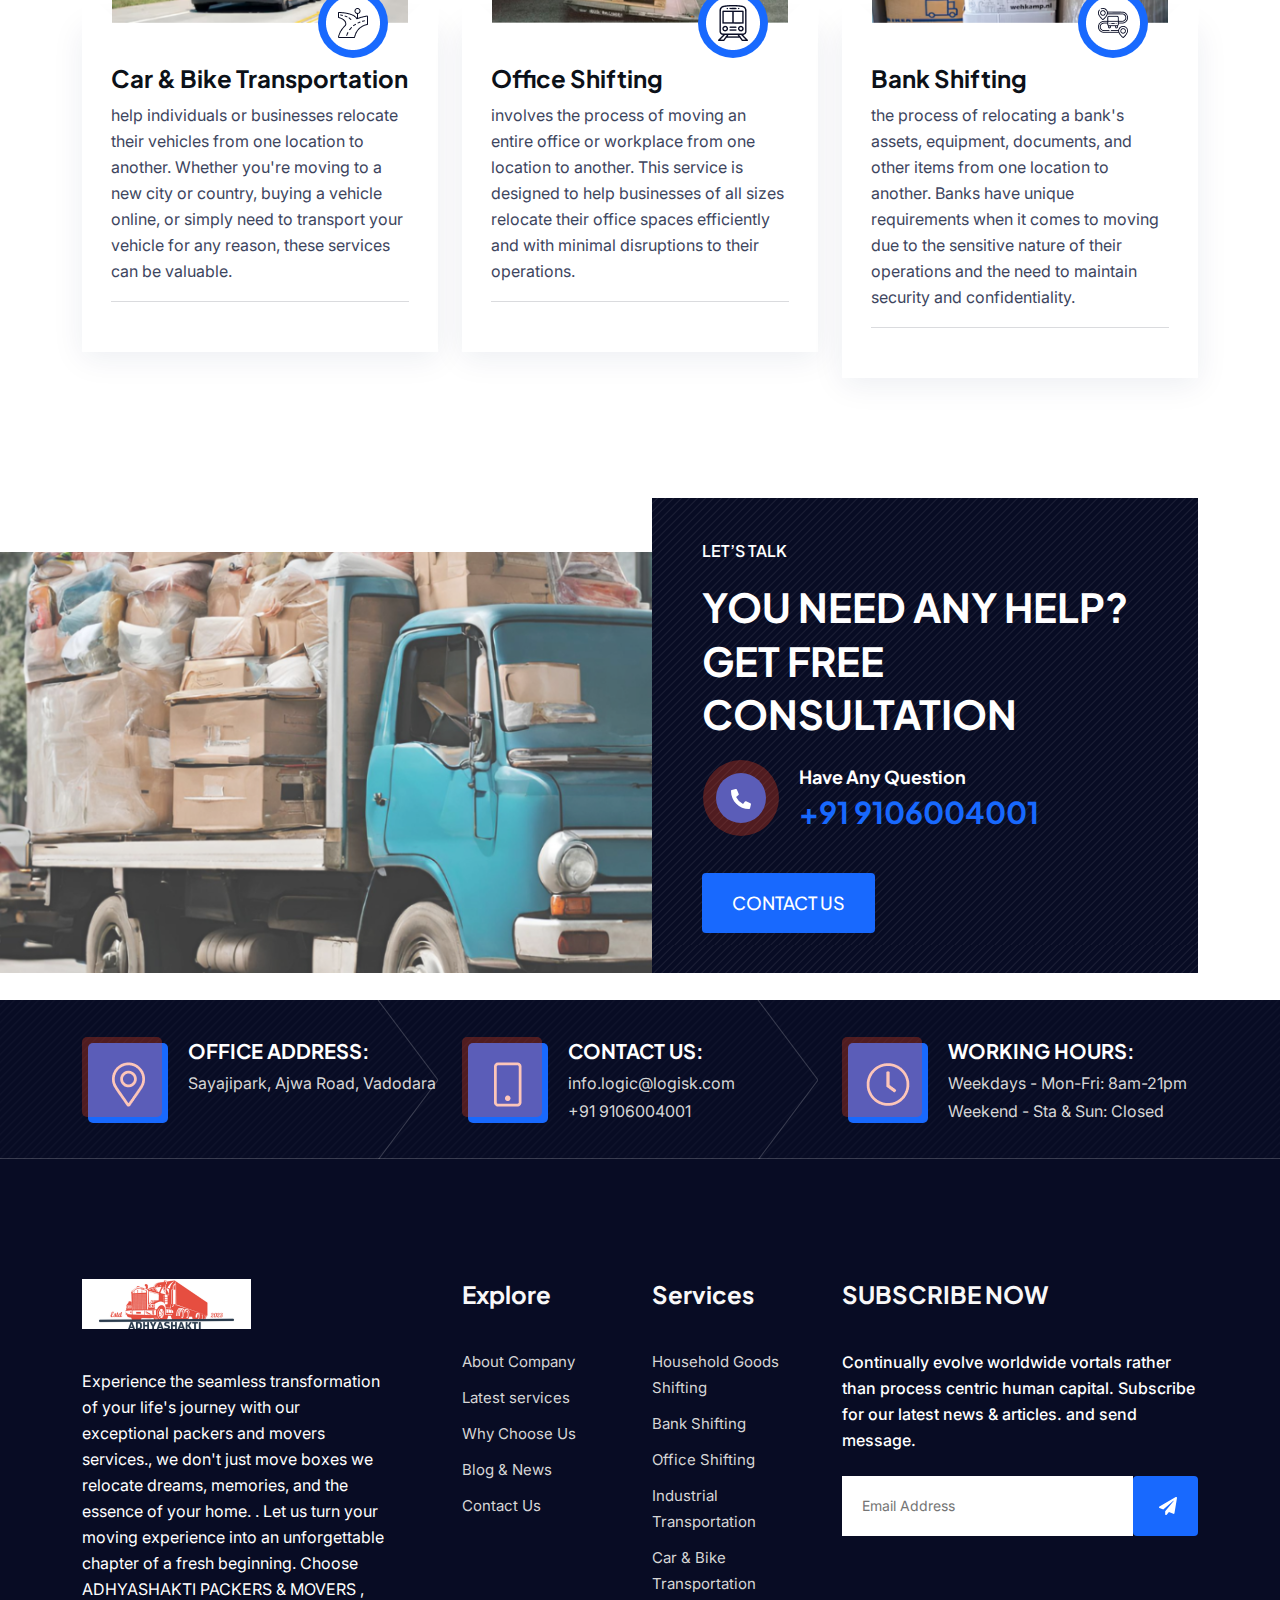
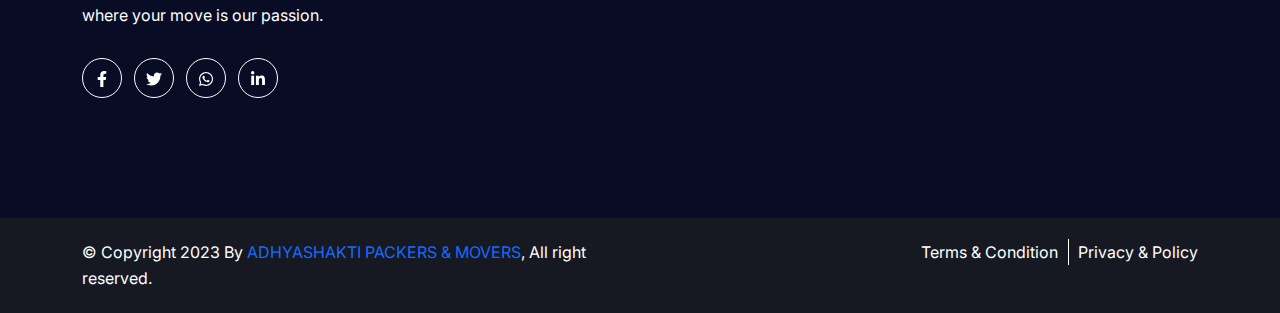
<file: service.html>
<!DOCTYPE html>
<html lang="zxx">
  <head>
    <meta charset="UTF-8" />
    <meta name="viewport" content="width=device-width, initial-scale=1.0" />
    <meta http-equiv="X-UA-Compatible" content="ie=edge" />
    <title>Logisk - Transport & Logistics Service HTML Template</title>
    <link
      rel="icon"
      href="assets/img/favicon.png"
      sizes="20x20"
      type="image/png"
    />

    <!-- Stylesheet -->
    <link rel="stylesheet" href="assets/css/vendor.css" />
    <link rel="stylesheet" href="assets/css/style.css" />
    <link rel="stylesheet" href="assets/css/responsive.css" />
  </head>
  <body>
    <!-- preloader area start -->
    <!-- <div class="preloader" id="preloader">
        <div class="preloader-inner">
            <div class="spinner">
                <div class="dot1"></div>
                <div class="dot2"></div>
            </div>
        </div>
    </div> -->
    <!-- preloader area end -->

    <!-- search popup start-->
    <div class="body-overlay" id="body-overlay"></div>
    <div class="td-search-popup" id="td-search-popup">
      <form action="index.html" class="search-form">
        <div class="form-group">
          <input type="text" class="form-control" placeholder="Search....." />
        </div>
        <button type="submit" class="submit-btn">
          <i class="fa fa-search"></i>
        </button>
      </form>
    </div>
    <!-- search popup end-->

    <!-- navbar start -->
    
    <!-- navbar end -->

    <!-- navbar start -->
    <header class="navbar-area navbar-area-3">
      <div class="row g-0">
        <div class="navbar-top mb-0 px-4">
          <div class="container p-lg-0">
            <div class="row">
              <div class="col-lg-10 col-md-9 text-md-start text-center">
                <ul class="topbar-left m-0">
                  <li>
                    <svg
                      width="12"
                      height="17"
                      viewBox="0 0 12 17"
                      fill="none"
                      xmlns="http://www.w3.org/2000/svg"
                    >
                      <path
                        d="M6 0C7.0625 0 8.0625 0.28125 9 0.8125C9.90625 1.375 10.625 2.09375 11.1875 3C11.7188 3.9375 12 4.9375 12 6C12 6.625 11.9062 7.15625 11.7812 7.625C11.625 8.125 11.3438 8.71875 10.9375 9.4375C10.625 9.9375 10.0312 10.9375 9.125 12.375L7.28125 15.2812C7.09375 15.5938 6.8125 15.8125 6.5 15.9375C6.15625 16.0625 5.8125 16.0625 5.5 15.9375C5.15625 15.8125 4.90625 15.5938 4.71875 15.2812L2.875 12.375C1.9375 10.9375 1.34375 9.96875 1.0625 9.46875C0.625 8.71875 0.34375 8.125 0.21875 7.625C0.0625 7.15625 0 6.625 0 6C0 4.9375 0.25 3.9375 0.8125 3C1.34375 2.09375 2.0625 1.375 3 0.8125C3.90625 0.28125 4.90625 0 6 0ZM6 14.5L7.96875 11.375C8.78125 10.0625 9.34375 9.15625 9.625 8.71875C9.96875 8.09375 10.1875 7.625 10.3125 7.25C10.4375 6.90625 10.5 6.5 10.5 6C10.5 5.1875 10.2812 4.4375 9.875 3.75C9.46875 3.0625 8.9375 2.53125 8.25 2.125C7.5625 1.71875 6.8125 1.5 6 1.5C5.1875 1.5 4.4375 1.71875 3.75 2.125C3.0625 2.53125 2.5 3.0625 2.09375 3.75C1.6875 4.4375 1.5 5.1875 1.5 6C1.5 6.5 1.53125 6.90625 1.65625 7.28125C1.78125 7.65625 2.03125 8.125 2.40625 8.75C2.65625 9.1875 3.1875 10.0938 4.03125 11.4062C4.8125 12.6562 5.46875 13.6875 6 14.5ZM3.5 6C3.5 6.6875 3.71875 7.28125 4.21875 7.78125C4.71875 8.28125 5.3125 8.5 6 8.5C6.6875 8.5 7.25 8.28125 7.75 7.78125C8.25 7.28125 8.5 6.6875 8.5 6C8.5 5.3125 8.25 4.75 7.75 4.25C7.25 3.75 6.6875 3.5 6 3.5C5.3125 3.5 4.71875 3.75 4.21875 4.25C3.71875 4.75 3.5 5.3125 3.5 6Z"
                        fill="#1869fe"
                      />
                    </svg>
                    Sayajipark, Ajwa Road, Vadodara
                  </li>
                  <li>
                    <i class="far fa-clock"></i>Mon - Sat: 8 am - 5 pm, Sunday:
                    CLOSED
                  </li>
                </ul>
              </div>
              <div class="col-lg-2 col-md-3">
                <ul class="topbar-right social-area text-md-end text-center">
                  <li>
                    <a href="#"
                      ><i class="fab fa-facebook-f" aria-hidden="true"></i
                    ></a>
                  </li>
                  <li>
                    <a href="#"
                      ><i class="fab fa-twitter" aria-hidden="true"></i
                    ></a>
                  </li>
                  <li>
                    <a href="#"
                      ><i class="fab fa-linkedin-in" aria-hidden="true"></i
                    ></a>
                  </li>
                  <li>
                    <a href="#"
                      ><i class="fab fa-instagram" aria-hidden="true"></i
                    ></a>
                  </li>
                </ul>
              </div>
            </div>
          </div>
        </div>
        <nav class="navbar navbar-expand-lg px-4">
          <div class="container nav-container p-0 pt-2 pb-2">
            <div class="responsive-mobile-menu">
              <a class="main-logo" href="index.html"
                ><img src="assets/img/home-3/2.png" alt="img"
              /></a>
              <button
                class="menu toggle-btn d-block d-lg-none"
                data-target="#logisk_main_menu"
                aria-expanded="false"
                aria-label="Toggle navigation"
              >
                <span class="icon-left"></span>
                <span class="icon-right"></span>
              </button>
            </div>
            <div class="nav-right-part nav-right-part-mobile">
              <a class="search-bar-btn" href="#">
                <svg
                  width="16"
                  height="16"
                  viewBox="0 0 16 16"
                  fill="none"
                  xmlns="http://www.w3.org/2000/svg"
                >
                  <path
                    d="M15.9062 14.6562C15.9688 14.7188 16 14.8125 16 14.9062C16 15.0312 15.9688 15.125 15.9062 15.1875L15.1875 15.875C15.0938 15.9688 15 16 14.9062 16C14.7812 16 14.7188 15.9688 14.6562 15.875L10.8438 12.0938C10.7812 12.0312 10.75 11.9375 10.75 11.8438V11.4062C10.1562 11.9062 9.5 12.3125 8.78125 12.5938C8.03125 12.875 7.28125 13 6.5 13C5.3125 13 4.21875 12.7188 3.21875 12.125C2.21875 11.5625 1.4375 10.7812 0.875 9.78125C0.28125 8.78125 0 7.6875 0 6.5C0 5.3125 0.28125 4.25 0.875 3.25C1.4375 2.25 2.21875 1.46875 3.21875 0.875C4.21875 0.3125 5.3125 0 6.5 0C7.6875 0 8.75 0.3125 9.75 0.875C10.75 1.46875 11.5312 2.25 12.125 3.25C12.6875 4.25 13 5.3125 13 6.5C13 7.3125 12.8438 8.0625 12.5625 8.78125C12.2812 9.53125 11.9062 10.1875 11.4062 10.75H11.8438C11.9375 10.75 12.0312 10.7812 12.0938 10.8438L15.9062 14.6562ZM6.5 11.5C7.375 11.5 8.21875 11.2812 9 10.8438C9.75 10.4062 10.375 9.78125 10.8125 9C11.25 8.25 11.5 7.40625 11.5 6.5C11.5 5.625 11.25 4.78125 10.8125 4C10.375 3.25 9.75 2.625 9 2.1875C8.21875 1.75 7.375 1.5 6.5 1.5C5.59375 1.5 4.75 1.75 4 2.1875C3.21875 2.625 2.59375 3.25 2.15625 4C1.71875 4.78125 1.5 5.625 1.5 6.5C1.5 7.40625 1.71875 8.25 2.15625 9C2.59375 9.78125 3.21875 10.4062 4 10.8438C4.75 11.2812 5.59375 11.5 6.5 11.5Z"
                    fill="#080C24"
                  />
                </svg>
              </a>
              <a class="btn btn-base" href="contact.html"
                ><span> </span> Get A Quote
              </a>
            </div>
            <div class="collapse navbar-collapse" id="logisk_main_menu">
              <ul class="navbar-nav menu-open text-lg-end">
                <li >
                  <a href="index.html">Home</a>
                  <ul class="sub-menu">
                   <!-- <li><a href="index.html">Home 01</a></li>
                    <li><a href="index-2.html">Home 02</a></li>
                    <li><a href="index-3.html">Home 03</a></li>-->
                  </ul>
                </li>
                <li><a href="about.html">About Us</a></li>
                <li >
                  <a href="service.html">Services</a>
                <!--  <ul class="sub-menu">
                    <li><a href="service.html">Service</a></li>
                    <li>
                      <a href="service-details.html">Service Details Page</a>
                    </li>
                  </ul>
                </li>
                <li class="menu-item-has-children">
                  <a href="#">Pages</a>
                  <ul class="sub-menu">
                    <li><a href="about.html">About Us</a></li>
                    <li><a href="service.html">Service Page</a></li>
                    <li>
                      <a href="servie-details.html">Service Details Page</a>
                    </li>
                    <li><a href="blog.html">Blog Page</a></li>
                    <li><a href="blog-details.html">Blog Details</a></li>
                    <li><a href="pricing.html">Pricing</a></li>
                    <li><a href="faq.html">FAQ</a></li>
                    <li><a href="contact.html">Contact</a></li>
                  </ul>
                </li> -->
                <li >
                  <a href="blog.html">Blog</a>
                  <!--<ul class="sub-menu">
                    <li><a href="blog.html">Blog</a></li>
                    <li><a href="blog-details.html">Blog Details</a></li>
                  </ul>  -->
                </li>
                <li><a href="contact.html">Contact Us</a></li>
              </ul>
            </div>
            <div class="nav-right-part nav-right-part-desktop">
              <a class="search-bar-btn" href="#">
                <svg
                  width="16"
                  height="16"
                  viewBox="0 0 16 16"
                  fill="none"
                  xmlns="http://www.w3.org/2000/svg"
                >
                  <path
                    d="M15.9062 14.6562C15.9688 14.7188 16 14.8125 16 14.9062C16 15.0312 15.9688 15.125 15.9062 15.1875L15.1875 15.875C15.0938 15.9688 15 16 14.9062 16C14.7812 16 14.7188 15.9688 14.6562 15.875L10.8438 12.0938C10.7812 12.0312 10.75 11.9375 10.75 11.8438V11.4062C10.1562 11.9062 9.5 12.3125 8.78125 12.5938C8.03125 12.875 7.28125 13 6.5 13C5.3125 13 4.21875 12.7188 3.21875 12.125C2.21875 11.5625 1.4375 10.7812 0.875 9.78125C0.28125 8.78125 0 7.6875 0 6.5C0 5.3125 0.28125 4.25 0.875 3.25C1.4375 2.25 2.21875 1.46875 3.21875 0.875C4.21875 0.3125 5.3125 0 6.5 0C7.6875 0 8.75 0.3125 9.75 0.875C10.75 1.46875 11.5312 2.25 12.125 3.25C12.6875 4.25 13 5.3125 13 6.5C13 7.3125 12.8438 8.0625 12.5625 8.78125C12.2812 9.53125 11.9062 10.1875 11.4062 10.75H11.8438C11.9375 10.75 12.0312 10.7812 12.0938 10.8438L15.9062 14.6562ZM6.5 11.5C7.375 11.5 8.21875 11.2812 9 10.8438C9.75 10.4062 10.375 9.78125 10.8125 9C11.25 8.25 11.5 7.40625 11.5 6.5C11.5 5.625 11.25 4.78125 10.8125 4C10.375 3.25 9.75 2.625 9 2.1875C8.21875 1.75 7.375 1.5 6.5 1.5C5.59375 1.5 4.75 1.75 4 2.1875C3.21875 2.625 2.59375 3.25 2.15625 4C1.71875 4.78125 1.5 5.625 1.5 6.5C1.5 7.40625 1.71875 8.25 2.15625 9C2.59375 9.78125 3.21875 10.4062 4 10.8438C4.75 11.2812 5.59375 11.5 6.5 11.5Z"
                    fill="#fff"
                  />
                </svg>
              </a>
              <a class="btn btn-base" href="contact.html"
                ><span> </span> Get A Quote
              </a>
            </div>
          </div>
        </nav>
      </div>
    </header>
    <!-- navbar end -->
    <!-- breadcrumb start -->
    <div
      class="breadcrumb-area bg-overlay-2"
      style="background-image: url('assets/img/banner/breadcrumb.png')"
    >
      <div class="container">
        <div class="row">
          <div class="col-12">
            <div class="breadcrumb-inner">
              <div class="section-title mb-0">
                <h2 class="page-title">SERVICES</h2>
                <ul class="page-list">
                  <li><a href="index.html">Home</a></li>
                  <li>Services</li>
                </ul>
              </div>
            </div>
          </div>
        </div>
      </div>
    </div>
    <!-- breadcrumb end -->

    <!-- service area start -->
    <div class="service-area style-2 pd-top-115 pd-bottom-80">
      <div class="container">
        <div class="row justify-content-center">
          <div class="col-lg-7">
            <div class="section-title text-center">
              <h4 class="subtitle">SERVICES</h4>
              <h2 class="title">OUR SERVICE FOR YOU</h2>
              <p>
                
              </p>
            </div>
          </div>
        </div>
        <div class="row justify-content-center">
          <div class="col-lg-4">
            <div class="single-service-wrap">
              <div class="thumb">
                <img src="assets/img/service/1.png" alt="img" />
                <div class="icon">
                  <img src="assets/img/service/service-icon-1.png" alt="img" />
                </div>
              </div>
              <div class="details">
                <h5>Industrial Transportation </h5>
                <p>
                  specialized solutions designed to meet the unique logistics and shipping needs of industrial businesses. These services are tailored to the transportation of heavy machinery, equipment, materials, and goods used in industrial processes.
                </p>
              <!--  <div class="btn-wrap">
                  <a class="read-more-text" href="service-details.html"
                    >READ MORE <span><i class="fa fa-arrow-right"></i></span
                  ></a>
                </div> -->
              </div>
            </div>
          </div>
          <div class="col-lg-4">
            <div class="single-service-wrap">
              <div class="thumb">
                <img src="assets/img/service/2.png" alt="img" />
                <div class="icon">
                  <img src="assets/img/service/service-icon-2.png" alt="img" />
                </div>
              </div>
              <div class="details">
                <h5>All Material Sales</h5>
                <p>
                  sale of various packing and moving materials and supplies that are used during the relocation process. These materials are essential for ensuring the safe and secure transportation of household or office items.
                </p>
             <!--   <div class="btn-wrap">
                  <a class="read-more-text" href="service-details.html"
                    >READ MORE <span><i class="fa fa-arrow-right"></i></span
                  ></a>
                </div>-->
              </div>
            </div>
          </div>
          <div class="col-lg-4">
            <div class="single-service-wrap">
              <div class="thumb">
                <img src="assets/img/service/3.png" alt="img" />
                <div class="icon">
                  <img src="assets/img/service/service-icon-3.png" alt="img" />
                </div>
              </div>
              <div class="details">
                <h5>Household Goods Shifting
                </h5>
                <p>
                  to help individuals and families move their belongings from one residence to another. This service is commonly used when people are moving to a new home, whether it's within the same city, across the country, or even internationally.
                </p>
               <!-- <div class="btn-wrap">
                  <a class="read-more-text" href="service-details.html"
                    >READ MORE <span><i class="fa fa-arrow-right"></i></span
                  ></a>
                </div>-->
              </div>
            </div>
          </div>
          <div class="col-lg-4">
            <div class="single-service-wrap">
              <div class="thumb">
                <img src="assets/img/service/4.png" alt="img" />
                <div class="icon">
                  <img src="assets/img/service/service-icon-4.png" alt="img" />
                </div>
              </div>
              <div class="details">
                <h5>Car & Bike Transportation
                </h5>
                <p>
                  help individuals or businesses relocate their vehicles from one location to another. Whether you're moving to a new city or country, buying a vehicle online, or simply need to transport your vehicle for any reason, these services can be valuable.
                </p>
               <!-- <div class="btn-wrap">
                  <a class="read-more-text" href="service-details.html"
                    >READ MORE <span><i class="fa fa-arrow-right"></i></span
                  ></a>
                </div> -->
              </div>
            </div>
          </div>
          <div class="col-lg-4">
            <div class="single-service-wrap">
              <div class="thumb">
                <img src="assets/img/service/5.png" alt="img" />
                <div class="icon">
                  <img src="assets/img/service/service-icon-5.png" alt="img" />
                </div>
              </div>
              <div class="details">
                <h5>Office Shifting
                </h5>
                <p>
                  involves the process of moving an entire office or workplace from one location to another. This service is designed to help businesses of all sizes relocate their office spaces efficiently and with minimal disruptions to their operations.
                </p>
              <!--  <div class="btn-wrap">
                  <a class="read-more-text" href="service-details.html"
                    >READ MORE <span><i class="fa fa-arrow-right"></i></span
                  ></a>
                </div> -->
              </div>
            </div>
          </div>
          <div class="col-lg-4">
            <div class="single-service-wrap">
              <div class="thumb">
                <img src="assets/img/service/6.png" alt="img" />
                <div class="icon">
                  <img src="assets/img/service/service-icon-6.png" alt="img" />
                </div>
              </div>
              <div class="details">
                <h5>Bank Shifting
                </h5>
                <p>
                  the process of relocating a bank's assets, equipment, documents, and other items from one location to another. Banks have unique requirements when it comes to moving due to the sensitive nature of their operations and the need to maintain security and confidentiality.
                </p>
                <!--<div class="btn-wrap">
                  <a class="read-more-text" href="service-details.html"
                    >READ MORE <span><i class="fa fa-arrow-right"></i></span
                  ></a>
                </div>-->
              </div>
            </div>
          </div>
        </div>
      </div>
    </div>
    <!-- service area end -->

    <!--contact-area start-->
    <div class="call-to-contact-area pd-top-140 mt-0">
      <img src="assets/img/contact/1.png" alt="img" />
      <div class="container">
        <div class="row justify-content-end">
          <div class="col-lg-6">
            <div class="cta-inner-wrap">
              <div class="section-title style-white mb-0">
                <h4 class="subtitle style-2">LET’S TALK</h4>
                <h2 class="title">YOU NEED ANY HELP? GET FREE CONSULTATION</h2>
              </div>
              <div class="single-cta-wrap">
                <div class="icon">
                  <i class="fa fa-phone-alt"></i>
                </div>
                <div class="details">
                  <h6>Have Any Question</h6>
                  <h3>+91 9106004001</h3>
                </div>
              </div>
              <a class="btn btn-base" href="contact.html">CONTACT US</a>
            </div>
          </div>
        </div>
      </div>
    </div><br>
    <!--contact-area end-->

    <!--partner-area start
    <div class="partner-area pd-top-115 pd-bottom-120">
      <div class="container">
        <div class="row justify-content-center">
          <div class="col-lg-7">
            <div class="section-title text-center">
              <h4 class="subtitle">HAPPY CLIENTS</h4>
              <h2 class="title">TRUSTED BY OUR 365,000 CLIENTS</h2>
              <p class="content">
                Dramatically enhance interactive metrics for reliable services.
                Proactively unleash fully researched e-commerce.
              </p>
            </div>
          </div>
        </div>
        <div class="partner-slider owl-carousel">
          <div class="item">
            <div class="thumb">
              <img src="assets/img/partner/1.png" alt="img" />
            </div>
          </div>
          <div class="item">
            <div class="thumb">
              <img src="assets/img/partner/2.png" alt="img" />
            </div>
          </div>
          <div class="item">
            <div class="thumb">
              <img src="assets/img/partner/3.png" alt="img" />
            </div>
          </div>
          <div class="item">
            <div class="thumb">
              <img src="assets/img/partner/4.png" alt="img" />
            </div>
          </div>
          <div class="item">
            <div class="thumb">
              <img src="assets/img/partner/5.png" alt="img" />
            </div>
          </div>
          <div class="item">
            <div class="thumb">
              <img src="assets/img/partner/6.png" alt="img" />
            </div>
          </div>
        </div>
      </div>
    </div>
    <!--partner-area end-->

    <!-- footer area start -->
    <footer class="footer-area">
      <div
        class="footer-top"
        style="background-image: url(assets/img/footer/bg.png)"
      >
        <div class="container">
          <div class="row justify-content-center">
            <div class="col-lg-4 col-md-6">
              <div class="single-footer-top">
                <div class="icon">
                  <img src="assets/img/icon/map-marker.png" alt="img" />
                </div>
                <div class="details">
                  <h6>OFFICE ADDRESS:</h6>
                  <p>Sayajipark, Ajwa Road, Vadodara
                  </p>
                  <p></p>
                </div>
              </div>
            </div>
            <div class="col-lg-4 col-md-6">
              <div class="single-footer-top">
                <div class="icon">
                  <img src="assets/img/icon/phone.png" alt="img" />
                </div>
                <div class="details">
                  <h6>CONTACT US:</h6>
                  <p>info.logic@logisk.com</p>
                  <p>+91 9106004001</p>
                </div>
              </div>
            </div>
            <div class="col-lg-4 col-md-6">
              <div class="single-footer-top after-none">
                <div class="icon">
                  <img src="assets/img/icon/clock.png" alt="img" />
                </div>
                <div class="details">
                  <h6>WORKING HOURS:</h6>
                  <p>Weekdays - Mon-Fri: 8am-21pm</p>
                  <p>Weekend - Sta & Sun: Closed</p>
                </div>
              </div>
            </div>
          </div>
        </div>
      </div>
      <div class="container">
        <div class="row">
          <div class="col-xl-4 col-md-6">
            <div class="widget widget_about pe-xl-5">
              <h4 class="widget-title">
                <img src="assets/img/home-3/2.png" alt="img" />
              </h4>
              <div class="details">
                <p>
                  Experience the seamless transformation of your life's journey with our exceptional packers and movers services., we don't just move boxes we relocate dreams, memories, and the essence of your home. . Let us turn your moving experience into an unforgettable chapter of a fresh beginning. Choose ADHYASHAKTI PACKERS & MOVERS , where your move is our passion.
                </p>
                <ul class="social-media style-border">
                  <li>
                    <a href="#"><i class="fab fa-facebook-f"></i></a>
                  </li>
                  <li>
                    <a href="#"><i class="fab fa-twitter"></i></a>
                  </li>
                  <li>
                    <a href="#"><i class="fab fa-whatsapp"></i></a>
                  </li>
                  <li>
                    <a href="#"><i class="fab fa-linkedin-in"></i></a>
                  </li>
                </ul>
              </div>
            </div>
          </div>
          <div class="col-xl-2 col-md-6">
            <div class="widget widget_nav_menu">
              <h4 class="widget-title">Explore</h4>
              <ul>
                <li><a href="about.html">About Company</a></li>
                <li><a href="service.html">Latest services</a></li>
                <li><a href="about.htmlff">Why Choose Us</a></li>
                <li><a href="blog.html">Blog & News</a></li>
                <li><a href="contact.html">Contact Us</a></li>
              </ul>
            </div>
          </div>
          <div class="col-xl-2 col-md-6">
            <div class="widget widget_nav_menu">
              <h4 class="widget-title">Services</h4>
              <ul>
                <li><a href="service.html">Household Goods Shifting</a></li>
                <li><a href="service.html">Bank Shifting</a></li>
                <li><a href="service.html">Office Shifting</a></li>
                <li><a href="service.html">Industrial Transportation</a></li>
                <li><a href="service.html">Car & Bike Transportation</a></li>
              </ul>
            </div>
          </div>
        
          <div class="col-xl-4 col-md-6">
            <div class="widget widget_subscribe">
              <h4 class="widget-title">SUBSCRIBE NOW</h4>
              <p>
                Continually evolve worldwide vortals rather than process centric
                human capital. Subscribe for our latest news & articles. and
                send message.
              </p>
              <div class="single-subscribe-inner">
                <input type="text" placeholder="Email Address" />
                <a class="btn btn-base" href="#"
                  ><i class="fa fa-paper-plane"></i
                ></a>
              </div>
            </div>
          </div>
        </div>
      </div>
    </footer>
    <!-- footer area end -->

    <!-- footer-bottom area start -->
    <div class="footer-bottom-area">
      <div class="container">
        <div class="row">
          <div class="col-lg-6 text-lg-start text-center">
            <div class="copyright-area">
              <p>
                © Copyright 2023 By <a href="#">ADHYASHAKTI PACKERS & MOVERS</a>, All right reserved.
              </p>
            </div>
          </div>
          <div class="col-lg-6 text-lg-end text-center">
            <ul>
              <li>
                <a href="#">Terms & Condition</a>
              </li>
              <li><a href="#">Privacy & Policy</a></li>
            </ul>
          </div>
        </div>
      </div>
    </div>
    <!-- footer-bottom area end -->

    <!-- back to top area start -->
    <div class="back-to-top">
      <span class="back-top"><i class="fa fa-angle-up"></i></span>
    </div>
    <!-- back to top area end -->

    <!-- all plugins here -->
    <script src="assets/js/vendor.js"></script>
    <!-- main js  -->
    <script src="assets/js/main.js"></script>
  </body>
</html>
</file>
<file: assets/css/style.css>
/*
Theme Name: Logisk - Transport & Logistics Service Figma Template
Theme URI: http://wowtheme.com/html/transport
Author: Wowtheme
Author URI: http://wowtheme.com
Description: Logisk - Transport & Logistics Service Figma Template
Version: 2.0.0
*/
/*--------------------------------------------------------------
>>> TABLE OF CONTENTS:
----------------------------------------------------------------
# Global
    ## Global
    ## Mixins
    ## Theme
    ## Variables
    ## Common

# Sections
    ## Nav Bar
    ## Banner
    ## Brand Area
    ## Footer
    ## Widgets

# Elements
    ## accordion
    ## filter
    ## apartment
    ## blog
    ## city
    ## feature
    ## gallery
    ## intro
    ## main-search
    ## pricing
    ## service
    ## team
    ## user-list

--------------------------------------------------------------*/
/*-----------------
    # Typography
-----------------*/
@import url("https://fonts.googleapis.com/css2?family=Plus+Jakarta+Sans:wght@300;400;500;600;700&family=Inter:wght@300;400;500;700&display=swap");
:root {
  --main-color: #1869FE;
  --heading-color: #0C1118;
  --paragraph-color: #3D455E;
  --body-font: "Inter", sans-serif;
  --heading-font: "Plus Jakarta Sans", sans-serif;
  --body-font-size: 16px;
  --line-height30: 1.7;
}

html {
  -webkit-text-size-adjust: 100%;
  -ms-text-size-adjust: 100%;
  overflow-x: hidden;
  font-family: var(--body-font);
}

* {
  -webkit-box-sizing: border-box;
  box-sizing: border-box;
  outline: none;
  -moz-osx-font-smoothing: grayscale;
  /* Firefox */
  -webkit-font-smoothing: antialiased;
  /* WebKit  */
}

body {
  margin: 0;
  color: var(--paragraph-color);
  overflow-x: hidden;
  font-family: var(--body-font);
  line-height: var(--line-height30);
  font-size: var(--body-font-size);
}

h1 {
  font-size: 84px;
  line-height: 90px;
}

h2 {
  font-size: 40px;
  line-height: 1.3380952381;
}

h3 {
  font-size: 36px;
  line-height: 1.3833333333;
}

h4 {
  font-size: 30px;
  line-height: 1.3380952381;
}

h5 {
  font-size: 24px;
  line-height: 1.3380952381;
}

h6 {
  font-size: 20px;
  line-height: 1.2380952381;
}

h1,
h2,
h3,
h4,
h5,
h6 {
  color: var(--heading-color);
  font-weight: 700;
  font-family: var(--heading-font);
}

p {
  color: var(--paragraph-color);
  -webkit-hyphens: auto;
  -ms-hyphens: auto;
  hyphens: auto;
  margin-bottom: 10px;
}

a {
  color: inherit;
  text-decoration: none;
  -webkit-transition: 0.4s;
  transition: 0.4s;
}

a,
a:hover,
a:focus,
a:active {
  text-decoration: none;
  outline: none;
  color: inherit;
}

a:hover {
  color: var(--main-color);
}

pre {
  word-break: break-word;
}

a i {
  padding: 0 2px;
}

img {
  max-width: 100%;
}

ol {
  counter-reset: counter;
  padding-left: 0;
}

ol li {
  list-style: none;
  margin-bottom: 1rem;
}

ol li:before {
  counter-increment: counter;
  content: counter(counter);
  font-weight: 500;
  margin-right: 10px;
}

button:hover,
button:active,
button:focus {
  outline: 0;
}

/*input and button type focus outline disable*/
input[type=text]:focus,
input[type=email]:focus,
input[type=url]:focus,
input[type=password]:focus,
input[type=search]:focus,
input[type=tel]:focus,
input[type=number]:focus,
textarea:focus,
input[type=button]:focus,
input[type=reset]:focus,
input[type=submit]:focus,
select:focus {
  outline: none;
  -webkit-box-shadow: none;
  box-shadow: none;
  border: 1px solid #ddd;
}

.no-gutter.row,
.no-gutter.container,
.no-gutter.container-fluid {
  margin-left: 0;
  margin-right: 0;
  padding-left: 0;
  padding-right: 0;
}

.no-gutter > [class^=col-] {
  padding-left: 0;
  padding-right: 0;
}

.no-gutter[class^=col-] {
  padding-left: 0;
  padding-right: 0;
}

.h-100vh {
  height: 100vh;
}

code {
  color: #faa603;
}

.check-list {
  margin: 0;
  padding: 0;
  list-style: none;
}
.check-list li {
  display: block;
  padding-left: 20px;
  position: relative;
  z-index: 0;
}
.check-list li:after {
  position: absolute;
  left: 0;
  top: 0;
  font-family: "fontawesome";
  content: "\f105";
  color: var(--main-color);
}

.site-main .comment-navigation,
.site-main .posts-navigation,
.site-main .post-navigation {
  clear: both;
}

.comment-navigation .nav-previous,
.posts-navigation .nav-previous,
.post-navigation .nav-previous {
  float: left;
  width: 50%;
}

.comment-navigation .nav-next,
.posts-navigation .nav-next,
.post-navigation .nav-next {
  float: right;
  text-align: right;
  width: 50%;
}

.comment-navigation .nav-previous > a,
.posts-navigation .nav-previous > a,
.post-navigation .nav-previous > a,
.comment-navigation .nav-next > a,
.posts-navigation .nav-next > a,
.post-navigation .nav-next > a {
  -webkit-transition: 0.3s ease-in;
  transition: 0.3s ease-in;
}

.comment-navigation .nav-previous:hover > a,
.posts-navigation .nav-previous:hover > a,
.post-navigation .nav-previous:hover > a,
.comment-navigation .nav-next:hover > a,
.posts-navigation .nav-next:hover > a,
.post-navigation .nav-next:hover > a {
  color: var(--main-color);
}

.comment-list li {
  list-style: none;
}

.h-100vh {
  height: 100vh;
}

.position-relative {
  position: relative;
}

/*--------------------------------------------------------------
# Accessibility
--------------------------------------------------------------*/
/* Text meant only for screen readers. */
.screen-reader-text {
  border: 0;
  clip: rect(1px, 1px, 1px, 1px);
  -webkit-clip-path: inset(50%);
          clip-path: inset(50%);
  height: 1px;
  margin: -1px;
  overflow: hidden;
  padding: 0;
  position: absolute !important;
  width: 1px;
  word-wrap: normal !important;
  /* Many screen reader and browser combinations announce broken words as they would appear visually. */
}

.screen-reader-text:focus {
  background-color: #f1f1f1;
  border-radius: 3px;
  -webkit-box-shadow: 0 0 2px 2px rgba(0, 0, 0, 0.6);
          box-shadow: 0 0 2px 2px rgba(0, 0, 0, 0.6);
  clip: auto !important;
  -webkit-clip-path: none;
          clip-path: none;
  color: #21759b;
  display: block;
  font-size: 15px;
  font-size: 0.875rem;
  font-weight: bold;
  height: auto;
  left: 5px;
  line-height: normal;
  padding: 15px 23px 14px;
  text-decoration: none;
  top: 5px;
  width: auto;
  z-index: 100000;
  /* Above WP toolbar. */
}

/* Do not show the outline on the skip link target. */
#content[tabindex="-1"]:focus {
  outline: 0;
}

/*--------------------------------------------------------------
# Alignments
--------------------------------------------------------------*/
.alignleft {
  float: left;
  clear: both;
  margin-right: 20px;
}

.alignright {
  float: right;
  clear: both;
  margin-left: 20px;
}

.aligncenter {
  clear: both;
  display: block;
  margin: 0 auto 1.75em;
}

.alignfull {
  margin: 1.5em 0;
  max-width: 100%;
}

.alignwide {
  max-width: 1100px;
}

/*--------------------------------------------------------------
# Clearings
--------------------------------------------------------------*/
.clear:before,
.clear:after,
.entry-content:before,
.entry-content:after,
.comment-content:before,
.comment-content:after,
.site-header:before,
.site-header:after,
.site-content:before,
.site-content:after,
.site-footer:before,
.site-footer:after {
  content: "";
  display: table;
  table-layout: fixed;
}

.clear:after,
.entry-content:after,
.comment-content:after,
.site-header:after,
.site-content:after,
.site-footer:after {
  clear: both;
}

/*--------------------------------------------------------------
## Posts and pages
--------------------------------------------------------------*/
.sticky {
  display: block;
}

.updated:not(.published) {
  display: none;
}

/*--------------------------------------------------------------
# Media
--------------------------------------------------------------*/
.page-content .wp-smiley,
.entry-content .wp-smiley,
.comment-content .wp-smiley {
  border: none;
  margin-bottom: 0;
  margin-top: 0;
  padding: 0;
}

/* Make sure embeds and iframes fit their containers. */
embed,
iframe,
object {
  max-width: 100%;
}

/* Make sure logo link wraps around logo image. */
.custom-logo-link {
  display: inline-block;
}

/*--------------------------------------------------------------
## Captions
--------------------------------------------------------------*/
.wp-caption {
  margin-bottom: 1.5em;
  max-width: 100%;
  clear: both;
}

.wp-caption img[class*=wp-image-] {
  display: block;
  margin-left: auto;
  margin-right: auto;
}

.wp-caption .wp-caption-text {
  margin: 0.8075em 0;
}

.wp-caption-text {
  text-align: center;
}

/*----------------------------------------
    # Unit test
------------------------------------------*/
.wp-link-pages a {
  margin: 0 5px;
  -webkit-transition: 0.3s ease-in;
  transition: 0.3s ease-in;
}

.wp-link-pages {
  margin-bottom: 30px;
  margin-top: 25px;
}

.wp-link-pages span,
.wp-link-pages a {
  border: 1px solid #e2e2e2;
  padding: 5px 15px;
  display: inline-block;
}

.wp-link-pages .current,
.wp-link-pages a:hover {
  background-color: var(--main-color);
  color: #fff;
  border-color: var(--main-color);
}

.wp-link-pages span:first-child {
  margin-right: 5px;
}

dl,
ol,
ul {
  padding-left: 15px;
}

.post-password-form input {
  display: block;
  border: 1px solid #e2e2e2;
  height: 50px;
  border-radius: 3px;
  padding: 0 20px;
}

.post-password-form label {
  font-weight: 600;
  color: #333;
}

.post-password-form input[type=submit] {
  width: 100px;
  height: 50px;
  background-color: var(--main-color);
  color: #fff;
  font-size: 15px;
  font-weight: 600;
  letter-spacing: 1px;
  border: none;
  cursor: pointer;
  -webkit-transition: 0.3s ease-in;
  transition: 0.3s ease-in;
}

.post-password-form input[type=submit]:hover {
  background-color: #121A2F;
}

.footer-widget .table td,
.footer-widget .table th {
  padding: 0.5rem !important;
}

@media all and (min-width: 1200px) {
  .no-lg-gutters > .col,
.no-lg-gutters > [class*=col-] {
    padding-right: 0;
    padding-left: 0;
  }
}
/*---------------------------------------
    ## Button
---------------------------------------*/
.btn {
  height: 60px;
  line-height: 58px;
  padding: 0 30px;
  border-radius: 4px;
  overflow: hidden;
  position: relative;
  border: 0;
  font-size: 18px;
  font-family: var(--heading-font);
  -webkit-transition: all 0.5s ease;
  transition: all 0.5s ease;
  font-weight: 500;
  z-index: 0;
}
.btn:focus, .btn:active {
  outline: 0;
  -webkit-box-shadow: none;
          box-shadow: none;
}
.btn:hover {
  background: #4285F4;
}
.btn:hover:after {
  height: 100%;
  width: 135%;
}
.btn:after {
  content: "";
  background: #fff;
  position: absolute;
  -webkit-transition: all 0.3s ease-in;
  transition: all 0.3s ease-in;
  z-index: -1;
  height: 100%;
  left: -35%;
  top: 0;
  -webkit-transform: skew(30deg);
  transform: skew(30deg);
  -webkit-transition-duration: 0.6s;
  transition-duration: 0.6s;
  -webkit-transform-origin: top left;
  transform-origin: top left;
  width: 0;
}
.btn i, .btn svg {
  margin-left: 5px;
}

.btn-base {
  color: #fff;
  background: var(--main-color);
  line-height: 60px;
}
.btn-base:active, .btn-base:focus, .btn-base:hover {
  color: #fff;
  background: var(--main-color);
}
.btn-base:active:after, .btn-base:focus:after, .btn-base:hover:after {
  background: var(--main-color);
}

.btn-white {
  color: var(--heading-color);
  background: #fff;
  line-height: 60px;
}
.btn-white:active, .btn-white:focus, .btn-white:hover {
  color: #fff;
  background: var(--main-color);
}
.btn-white:active:after, .btn-white:focus:after, .btn-white:hover:after {
  background: var(--main-color);
}

.btn-border-white {
  color: #fff;
  border: 2px solid rgba(255, 255, 255, 0.7);
  line-height: 48px;
}
.btn-border-white:hover, .btn-border-white:focus {
  color: #fff;
  background: var(--main-color);
  border: 2px solid var(--main-color);
}

.btn-border-black {
  color: var(--heading-color);
  border: 2px solid rgba(0, 33, 71, 0.2);
  line-height: 48px;
}
.btn-border-black:hover, .btn-border-black:focus {
  color: #fff;
  border: 2px solid var(--main-color);
}

.read-more-text {
  color: var(--heading-color);
  font-weight: 600;
  font-size: 14px;
  position: relative;
  display: -webkit-inline-box;
  display: -ms-inline-flexbox;
  display: inline-flex;
  -webkit-box-align: center;
      -ms-flex-align: center;
          align-items: center;
}
.read-more-text svg,
.read-more-text i {
  font-size: 14px;
}
.read-more-text:after {
  content: "";
  position: absolute;
  left: 0;
  bottom: -4px;
  background: var(--main-color);
  height: 1px;
  width: 0%;
  -webkit-transition: 0.4s;
  transition: 0.4s;
}
.read-more-text:hover {
  color: var(--main-color);
}
.read-more-text:hover:after {
  width: 100%;
}

.add-to-cart-btn {
  font-size: 14px;
  font-weight: 400;
  color: #fff;
}
.add-to-cart-btn:hover, .add-to-cart-btn.active, .add-to-cart-btn:focus {
  color: var(--main-color);
}
.add-to-cart-btn span {
  margin-right: 20px;
}

.shadow-none {
  -webkit-box-shadow: none !important;
          box-shadow: none !important;
}

/*------------------------------------------------
    ## Back Top
------------------------------------------------*/
.back-to-top {
  position: fixed;
  right: 35px;
  bottom: 60px;
  width: 40px;
  height: 40px;
  color: #fff;
  background: var(--main-color);
  background-position: center;
  background-size: cover;
  text-align: center;
  line-height: 40px;
  z-index: 99;
  font-size: 25px;
  cursor: pointer;
  display: none;
  -webkit-animation: backto-top-bounce 4s infinite ease-in-out;
          animation: backto-top-bounce 4s infinite ease-in-out;
}

@-webkit-keyframes backto-top-bounce {
  0% {
    -webkit-transform: translateY(-4px);
    transform: translateY(-5px);
  }
  50% {
    -webkit-transform: translateY(8px);
    transform: translateY(10px);
  }
  100% {
    -webkit-transform: translateY(-4px);
    transform: translateY(-5px);
  }
}
@keyframes backto-top-bounce {
  0% {
    -webkit-transform: translateY(-4px);
    transform: translateY(-5px);
  }
  50% {
    -webkit-transform: translateY(8px);
    transform: translateY(10px);
  }
  100% {
    -webkit-transform: translateY(-4px);
    transform: translateY(-5px);
  }
}
/*-----------------------------------------
    ## Owl carousel nav Css
-------------------------------------------*/
.owl-carousel .owl-nav button {
  height: 60px;
  width: 60px;
  line-height: 58px;
  border-radius: 50%;
  background: #fff;
  border: 0;
  -webkit-box-shadow: 0px 8px 20px rgba(7, 36, 95, 0.15);
          box-shadow: 0px 8px 20px rgba(7, 36, 95, 0.15);
  -webkit-transition: all 0.3s ease-in;
  transition: all 0.3s ease-in;
}
.owl-carousel .owl-nav button img {
  -webkit-transition: all 0.3s ease-in;
  transition: all 0.3s ease-in;
}
.owl-carousel .owl-nav button:hover {
  background: var(--main-color);
}
.owl-carousel .owl-nav button:hover img {
  -webkit-filter: brightness(99);
          filter: brightness(99);
}

/*-----------------------------------------
    ## Preloader Css
-------------------------------------------*/
.pre-wrap {
  position: fixed;
  content: "";
  -webkit-transform: translate(-100%, -240%);
          transform: translate(-100%, -240%);
  font-size: 62px;
}

.preloader-inner {
  position: fixed;
  left: 0;
  top: 0;
  z-index: 999999999999;
  background-color: #030724;
  width: 100%;
  height: 100%;
  display: -webkit-box;
  display: -ms-flexbox;
  display: flex;
  -webkit-box-align: center;
      -ms-flex-align: center;
          align-items: center;
  -webkit-box-pack: center;
      -ms-flex-pack: center;
          justify-content: center;
}
.preloader-inner .cancel-preloader {
  position: absolute;
  bottom: 30px;
  right: 30px;
}
.preloader-inner .cancel-preloader a {
  background-color: #fff;
  font-weight: 600;
  text-transform: capitalize;
  color: var(--main-color);
  width: 200px;
  height: 50px;
  text-align: center;
  line-height: 50px;
  border-radius: 30px;
  display: block;
  -webkit-transition: all 0.4s ease;
  transition: all 0.4s ease;
}
.preloader-inner .cancel-preloader a:hover {
  background-color: var(--heading-color);
  color: #fff;
}

.spinner {
  margin: 120px auto;
  width: 60px;
  height: 60px;
  position: relative;
  text-align: center;
  -webkit-animation: sk-rotate 2s infinite linear;
  animation: sk-rotate 2s infinite linear;
}

.dot1, .dot2 {
  width: 60%;
  height: 60%;
  display: inline-block;
  position: absolute;
  top: 0;
  background-color: var(--main-color);
  border-radius: 100%;
  -webkit-animation: sk-bounce 2s infinite ease-in-out;
  animation: sk-bounce 2s infinite ease-in-out;
}

.dot2 {
  top: auto;
  bottom: 0;
  -webkit-animation-delay: -1s;
  animation-delay: -1s;
}

@-webkit-keyframes sk-rotate {
  100% {
    -webkit-transform: rotate(360deg);
  }
}
@keyframes sk-rotate {
  100% {
    transform: rotate(360deg);
    -webkit-transform: rotate(360deg);
  }
}
@-webkit-keyframes sk-bounce {
  0%, 100% {
    -webkit-transform: scale(0);
  }
  50% {
    -webkit-transform: scale(1);
  }
}
@keyframes sk-bounce {
  0%, 100% {
    transform: scale(0);
    -webkit-transform: scale(0);
  }
  50% {
    transform: scale(1);
    -webkit-transform: scale(1);
  }
}
/*-----------------------------------------
    ## video 
------------------------------------------*/
.video-thumb-wrap {
  position: relative;
}
.video-thumb-wrap img {
  width: 100%;
}
.video-thumb-wrap .video-play-btn {
  position: absolute;
  top: 50%;
  left: 50%;
  -webkit-transform: translate(-50%, -50%);
          transform: translate(-50%, -50%);
}

.video-play-btn {
  border-radius: 50%;
  background: var(--main-color);
  width: 60px;
  height: 60px;
  display: inline-block;
  line-height: 64px;
  position: relative;
  text-align: center;
  -webkit-animation: ripple-white3 2.5s linear infinite;
          animation: ripple-white3 2.5s linear infinite;
  z-index: 3;
}
.video-play-btn:after {
  z-index: -1;
  content: "";
  position: absolute;
  width: 80px;
  height: 80px;
  border-radius: 50%;
  background: transparent;
  border: 1px solid var(--main-color);
  top: -10px;
  left: -10px;
}
.video-play-btn svg,
.video-play-btn i {
  color: #fff;
  margin-left: 4px;
  font-size: 20px;
}

/*-----------------------------------------
    ## Breadcumb 
------------------------------------------*/
.breadcrumb-area {
  padding: 296px 0 171px;
  position: relative;
  background-repeat: no-repeat;
  background-position: center bottom;
}
.breadcrumb-area .breadcrumb-inner {
  position: relative;
  z-index: 2;
  display: inline-block;
}
.breadcrumb-area .page-title {
  font-size: 64px;
  line-height: 83px;
  margin-bottom: 0px;
  color: #fff;
}
.breadcrumb-area .page-list {
  margin: 0;
  padding: 0;
  color: #fff;
  display: inline-block;
}
.breadcrumb-area .page-list li {
  font-weight: 400;
  font-size: 16px;
  line-height: 28px;
  list-style: none;
  display: inline-block;
  position: relative;
  color: #fff;
}
.breadcrumb-area .page-list li + li {
  padding-left: 23px;
  margin-left: 5px;
}
.breadcrumb-area .page-list li a {
  color: var(--main-color);
}
.breadcrumb-area .page-list li:after {
  position: absolute;
  left: 0;
  top: 1px;
  content: "\f061";
  color: var(--main-color);
  font-family: "Font Awesome 5 Free";
  font-weight: 700;
}
.breadcrumb-area .page-list li:first-child {
  padding-left: 0;
}
.breadcrumb-area .page-list li:first-child:after {
  display: none;
}

/********* social-media *********/
.social-media {
  padding: 0;
  margin: 0;
  position: relative;
  z-index: 2;
}
.social-media li {
  display: inline-block;
  margin: 0 4px;
}
.social-media li a {
  height: 40px;
  width: 40px;
  line-height: 40px;
  text-align: center;
  border-radius: 50%;
  display: inline-block;
  background: #fff;
  color: #3F517E;
}
.social-media li a:hover {
  color: #fff;
  background: var(--main-color);
}
.social-media li:first-child {
  margin-left: 0;
}
.social-media li:last-child {
  margin-right: 0;
}
.social-media.style-border li a {
  background: transparent;
  border: 1px solid #FFFFFF;
  color: #fff;
}
.social-media.style-border li a i, .social-media.style-border li a svg {
  margin-right: 0;
}
.social-media.style-border li a:hover {
  background: var(--main-color);
  border-color: var(--main-color);
  color: #fff;
}

/********* slider-control *********/
.slider-control-square .owl-nav button {
  height: 50px;
  width: 50px;
  line-height: 50px;
  margin: 0 8px;
  border-radius: 0;
  border: 1px solid var(--main-color);
  -webkit-transition: 0.4s;
  transition: 0.4s;
  -webkit-box-shadow: none;
          box-shadow: none;
  color: var(--main-color);
  background: transparent;
  font-size: 20px;
  padding: 0;
  cursor: pointer;
}
.slider-control-square .owl-nav button:hover {
  background: var(--main-color);
  color: #fff;
}
.slider-control-square .owl-nav .owl-prev {
  margin-left: 0;
}
.slider-control-square .owl-nav .owl-next {
  margin-left: 0;
}

/*--------------------------------------------------------------
# Globals
--------------------------------------------------------------*/
.ratting-inner {
  color: #FFC107;
}

.bg-base {
  background: var(--main-color);
}

.bg-green {
  background: #1DC295;
}

.bg-blue {
  background: #2878EB;
}

.bg-red {
  background: #F14D5D;
}

.bg-gray {
  background: #1B1E26;
}

.bg-sky {
  background: #F9F9F9;
}

.bg-black {
  background: var(--heading-color) !important;
}

.bg-light {
  background: #F7FAFC;
}

.bg-relative {
  position: relative;
}

.bg-cover {
  background-size: cover !important;
}

.bg-overlay {
  position: relative;
  background-size: cover !important;
  background-position: center !important;
  z-index: 0;
}
.bg-overlay:after {
  content: "";
  position: absolute;
  height: 100%;
  width: 100%;
  left: 0;
  top: 0;
  background: rgba(8, 12, 36, 0.9);
  z-index: -1;
}
.bg-overlay .container {
  position: relative;
  z-index: 2;
}
.bg-overlay .bg-z-index {
  position: relative;
  z-index: 2;
}

.bg-overlay-2 {
  position: relative;
  background-size: cover !important;
}
.bg-overlay-2:after {
  content: "";
  position: absolute;
  height: 100%;
  width: 100%;
  left: 0;
  top: 0;
  background: rgba(3, 0, 12, 0.5);
}
.bg-overlay-2 .container {
  position: relative;
  z-index: 2;
}
.bg-overlay-2 .bg-z-index {
  position: relative;
  z-index: 2;
}

.pd-top-45 {
  padding-top: 45px;
}

.pd-top-60 {
  padding-top: 60px;
}

.pd-top-75 {
  padding-top: 75px;
}

.pd-top-90 {
  padding-top: 90px;
}

.pd-top-100 {
  padding-top: 100px;
}

.pd-top-105 {
  padding-top: 105px;
}

.pd-top-110 {
  padding-top: 110px;
}

.pd-top-115 {
  padding-top: 115px;
}

.pd-top-120 {
  padding-top: 120px;
}

.pd-top-240 {
  padding-top: 240px;
}

.mg-top-120 {
  margin-top: 120px;
}

.pd-bottom-45 {
  padding-bottom: 45px;
}

.pd-bottom-70 {
  padding-bottom: 70px;
}

.pd-bottom-80 {
  padding-bottom: 80px;
}

.pd-bottom-90 {
  padding-bottom: 90px;
}

.pd-bottom-100 {
  padding-bottom: 100px;
}

.pd-bottom-110 {
  padding-bottom: 110px;
}

.pd-bottom-115 {
  padding-bottom: 115px;
}

.pd-bottom-120 {
  padding-bottom: 120px;
}

.pd-bottom-240 {
  padding-bottom: 240px;
}

.mb-60 {
  margin-bottom: 60px !important;
}

.mb-120 {
  margin-bottom: 120px;
}

.mrt-120 {
  margin-top: -120px;
}

.after-none:after {
  display: none !important;
}

.text-base {
  color: var(--main-color);
}

.media {
  display: -webkit-box;
  display: -ms-flexbox;
  display: flex;
  -webkit-box-align: start;
  -ms-flex-align: start;
  align-items: flex-start;
}

.media-body {
  -webkit-box-flex: 1;
  -ms-flex: 1;
  flex: 1;
}

.border-bottom-1 {
  border-bottom: 1px solid #E3E5E9;
}

.border-bottom-1-dark {
  border-bottom: 1px solid #23293c;
}

.border-0 {
  border: 0;
}

.border-top-0 {
  border-top: 0;
}

.border-radius-5 input {
  border-radius: 5px !important;
}
.border-radius-5 .single-select {
  border-radius: 5px !important;
}

/************ animate style ************/
.top_image_bounce {
  -webkit-animation: top-image-bounce 3s infinite ease-in-out;
          animation: top-image-bounce 3s infinite ease-in-out;
}

.left_image_bounce {
  -webkit-animation: left-image-bounce 3s infinite ease-in-out;
          animation: left-image-bounce 3s infinite ease-in-out;
}

.right_image_bounce {
  -webkit-animation: right-image-bounce 3s infinite ease-in-out;
          animation: right-image-bounce 3s infinite ease-in-out;
}

.spin_image {
  -webkit-animation: spin 3s infinite ease-in-out;
          animation: spin 3s infinite ease-in-out;
}

@-webkit-keyframes top-image-bounce {
  0% {
    -webkit-transform: translateY(-8px);
    transform: translateY(-8px);
  }
  50% {
    -webkit-transform: translateY(12px);
    transform: translateY(12px);
  }
  100% {
    -webkit-transform: translateY(-8px);
    transform: translateY(-8px);
  }
}
@keyframes top-image-bounce {
  0% {
    -webkit-transform: translateY(-8px);
    transform: translateY(-8px);
  }
  50% {
    -webkit-transform: translateY(12px);
    transform: translateY(12px);
  }
  100% {
    -webkit-transform: translateY(-8px);
    transform: translateY(-8px);
  }
}
@-webkit-keyframes left-image-bounce {
  0% {
    -webkit-transform: translateX(-5px);
    transform: translateX(-5px);
  }
  50% {
    -webkit-transform: translateX(10px);
    transform: translateX(10px);
  }
  100% {
    -webkit-transform: translateX(-5px);
    transform: translateX(-5px);
  }
}
@keyframes left-image-bounce {
  0% {
    -webkit-transform: translateX(-5px);
    transform: translateX(-5px);
  }
  50% {
    -webkit-transform: translateX(10px);
    transform: translateX(10px);
  }
  100% {
    -webkit-transform: translateX(-5px);
    transform: translateX(-5px);
  }
}
@-webkit-keyframes spin {
  100% {
    -webkit-transform: rotate(360deg);
    transform: rotate(360deg);
    -webkit-transform-origin: 50%;
    transform-origin: 50%;
  }
}
@keyframes spin {
  100% {
    -webkit-transform: rotate(360deg);
    transform: rotate(360deg);
    -webkit-transform-origin: 50%;
    transform-origin: 50%;
  }
}
@-webkit-keyframes ripple-white3 {
  0% {
    -webkit-box-shadow: 0 0 0 0 rgba(255, 255, 255, 0.1), 0 0 0 10px rgba(255, 255, 255, 0.1), 0 0 0 20px rgba(255, 255, 255, 0.1);
            box-shadow: 0 0 0 0 rgba(255, 255, 255, 0.1), 0 0 0 10px rgba(255, 255, 255, 0.1), 0 0 0 20px rgba(255, 255, 255, 0.1);
  }
  100% {
    -webkit-box-shadow: 0 0 0 10px rgba(255, 255, 255, 0.1), 0 0 0 20px rgba(255, 255, 255, 0.1), 0 0 0 100px rgba(255, 255, 255, 0);
            box-shadow: 0 0 0 10px rgba(255, 255, 255, 0.1), 0 0 0 20px rgba(255, 255, 255, 0.1), 0 0 0 100px rgba(255, 255, 255, 0);
  }
}
@keyframes ripple-white3 {
  0% {
    -webkit-box-shadow: 0 0 0 0 rgba(255, 255, 255, 0.1), 0 0 0 10px rgba(255, 255, 255, 0.1), 0 0 0 20px rgba(255, 255, 255, 0.1);
            box-shadow: 0 0 0 0 rgba(255, 255, 255, 0.1), 0 0 0 10px rgba(255, 255, 255, 0.1), 0 0 0 20px rgba(255, 255, 255, 0.1);
  }
  100% {
    -webkit-box-shadow: 0 0 0 10px rgba(255, 255, 255, 0.1), 0 0 0 20px rgba(255, 255, 255, 0.1), 0 0 0 100px rgba(255, 255, 255, 0);
            box-shadow: 0 0 0 10px rgba(255, 255, 255, 0.1), 0 0 0 20px rgba(255, 255, 255, 0.1), 0 0 0 100px rgba(255, 255, 255, 0);
  }
}
/*------------------------------------------------
    ## Section title
------------------------------------------------*/
.section-title {
  margin-bottom: 40px;
  position: relative;
}
.section-title .subtitle {
  font-weight: 600;
  font-size: 16px;
  display: inline-block;
  position: relative;
  z-index: 0;
  margin-bottom: 19px;
  color: var(--main-color);
  text-transform: uppercase;
}
.section-title .title {
  margin-bottom: 0;
  margin-top: 0;
  font-size: 40px;
  font-weight: 700;
  position: relative;
  z-index: 0;
  text-transform: capitalize;
}
.section-title .content {
  margin-top: 17px;
  margin-bottom: 0;
}
.section-title .content.left-line {
  border-left: 5px solid var(--main-color);
  padding-left: 50px;
}
.section-title .small-title {
  margin-top: 18px;
  line-height: 36px;
}
.section-title .btn {
  margin-top: 30px;
}
.section-title.style-white .subtitle {
  color: #fff;
}
.section-title.style-white .title {
  color: #fff;
}
.section-title.style-white .content {
  color: #D6D6D6;
}
.section-title.style-white .small-title {
  color: #fff;
}

/*----------------------------------------------
    # Nav bar 
----------------------------------------------*/
.navbar-top {
  background: transparent;
  position: relative;
  margin-bottom: 68px;
  padding: 16.5px 0;
}
.navbar-top:after {
  content: "";
  position: absolute;
  right: 0;
  top: 0;
  width: 66.8%;
  background: url(../img/shape/topbar-bg.png);
  background-position: 0 0px;
  background-size: 165% 100%;
  height: 100%;
  z-index: -1;
}
.navbar-top .nav-phone-wrap {
  background: url(../img/shape/nav-contact-bg.png);
  background-position: -38px 0px;
  background-size: 112% 100%;
  background-repeat: no-repeat;
  display: inline-block;
  position: absolute;
  top: 90px;
  color: #fff;
  padding: 12.5px 135px 9.5px 115px;
  left: -70px;
  font-family: var(--heading-font);
  font-size: 14px;
}
.navbar-top .nav-phone-wrap i, .navbar-top .nav-phone-wrap svg {
  margin-right: 5px;
}
.navbar-top .logo {
  position: absolute;
  left: -70px;
  top: 0;
  width: 530px;
}
.navbar-top .logo .main-logo {
  display: inline-block;
}
.navbar-top ul {
  margin: 0;
  padding: 0;
  list-style: none;
}
.navbar-top ul.topbar-left {
  margin-left: 369px;
}
.navbar-top ul.topbar-left li + li {
  margin-left: 11px;
}
.navbar-top ul.topbar-left li i, .navbar-top ul.topbar-left li svg {
  margin-right: 7px;
  color: var(--main-color);
}
.navbar-top ul.topbar-right li + li {
  margin-left: 17px;
}
.navbar-top ul li {
  display: inline-block;
  color: #fff;
  font-size: 14px;
}
.navbar-top ul li a {
  color: #fff;
}
.navbar-top ul li a:hover {
  color: var(--main-color);
}

.navbar-area {
  z-index: 99;
  position: absolute;
  width: 100%;
}
.navbar-area .nav-container {
  background-color: transparent;
  padding: 17px 0px;
  -webkit-transition: all 0.4s;
  transition: all 0.4s;
}
.navbar-area .nav-container .btn-transparent {
  font-size: 13px;
  font-weight: 700;
}
.navbar-area .nav-container .navbar-collapse .navbar-nav {
  display: block;
  width: 100%;
  text-align: left;
}
.navbar-area .nav-container .navbar-collapse .navbar-nav li {
  display: inline-block;
  font-weight: 500;
  line-height: 50px;
  text-transform: capitalize;
}
.navbar-area .nav-container .navbar-collapse .navbar-nav li a {
  color: var(--heading-color);
  font-weight: 500;
  font-size: 16px;
}
.navbar-area .nav-container .navbar-collapse .navbar-nav li:hover a {
  color: var(--main-color);
}
.navbar-area .nav-container .navbar-collapse .navbar-nav li + li {
  margin-left: 15px;
}
.navbar-area .nav-container .navbar-collapse .navbar-nav li.menu-item-has-children {
  position: relative;
  z-index: 0;
  padding-right: 14px;
}
.navbar-area .nav-container .navbar-collapse .navbar-nav li.menu-item-has-children:after {
  content: "";
  position: absolute;
  right: -1px;
  top: 26px;
  height: 2px;
  width: 10px;
  background: var(--heading-color);
  -webkit-transform: translateY(-50%);
          transform: translateY(-50%);
  -webkit-transition: all 0.3s ease-in;
  transition: all 0.3s ease-in;
  z-index: -1;
}
.navbar-area .nav-container .navbar-collapse .navbar-nav li.menu-item-has-children:before {
  content: "";
  position: absolute;
  right: 3px;
  top: 50%;
  height: 10px;
  width: 2px;
  background: var(--heading-color);
  -webkit-transform: translateY(-50%);
          transform: translateY(-50%);
  -webkit-transition: all 0.3s ease-in;
  transition: all 0.3s ease-in;
  margin-top: 1px;
  z-index: -1;
}
.navbar-area .nav-container .navbar-collapse .navbar-nav li.menu-item-has-children:hover {
  -webkit-transition: all 0.4s ease;
  transition: all 0.4s ease;
}
.navbar-area .nav-container .navbar-collapse .navbar-nav li.menu-item-has-children:hover:before {
  opacity: 0;
}
.navbar-area .nav-container .navbar-collapse .navbar-nav li.menu-item-has-children:hover:after {
  background: var(--main-color);
}
.navbar-area .nav-container .navbar-collapse .navbar-nav li.menu-item-has-children:hover > .sub-menu {
  visibility: visible;
  opacity: 1;
}
.navbar-area .nav-container .navbar-collapse .navbar-nav li.menu-item-has-children .sub-menu {
  position: absolute;
  text-align: left;
  min-width: 210px;
  margin: 0;
  padding: 0;
  list-style: none;
  left: 0;
  top: 100%;
  -webkit-box-shadow: 0 0 15px 0 rgba(0, 0, 0, 0.05);
          box-shadow: 0 0 15px 0 rgba(0, 0, 0, 0.05);
  background-color: #fff;
  z-index: 9;
  overflow: hidden;
  visibility: hidden;
  opacity: 0;
  -webkit-transition: all 0.4s ease;
  transition: all 0.4s ease;
  border-radius: 0;
}
.navbar-area .nav-container .navbar-collapse .navbar-nav li.menu-item-has-children .sub-menu.border-bt0 {
  border-bottom: 0px !important;
}
.navbar-area .nav-container .navbar-collapse .navbar-nav li.menu-item-has-children .sub-menu li {
  display: block;
  margin-left: 0;
  line-height: 22px;
  font-size: 15px;
  -webkit-transition: all 0.4s ease;
  transition: all 0.4s ease;
  border-bottom: 1px solid #f5f5f5;
}
.navbar-area .nav-container .navbar-collapse .navbar-nav li.menu-item-has-children .sub-menu li a {
  display: block;
  padding: 10px 20px;
  white-space: nowrap;
  -webkit-transition: all 0.3s;
  transition: all 0.3s;
  color: #050a30;
  font-size: 14px;
  font-weight: 500;
  -webkit-transition: all 0.4s ease;
  transition: all 0.4s ease;
  position: relative;
}
.navbar-area .nav-container .navbar-collapse .navbar-nav li.menu-item-has-children .sub-menu li:hover {
  background: var(--main-color);
}
.navbar-area .nav-container .navbar-collapse .navbar-nav li.menu-item-has-children .sub-menu li:hover a {
  color: #fff;
}
.navbar-area .nav-container .navbar-collapse .navbar-nav li.menu-item-has-children .sub-menu li:hover a:before {
  visibility: visible;
  opacity: 1;
}
.navbar-area .nav-container .navbar-collapse .navbar-nav li.menu-item-has-children .sub-menu li:last-child {
  border-bottom: 0;
}
.navbar-area .nav-container .navbar-collapse .navbar-nav li.menu-item-has-children .sub-menu .menu-item-has-children {
  position: relative;
  z-index: 0;
  padding-right: 0px;
}
.navbar-area .nav-container .navbar-collapse .navbar-nav li.menu-item-has-children .sub-menu .menu-item-has-children > .sub-menu {
  left: 100%;
  top: 20px;
}
.navbar-area .nav-container .navbar-collapse .navbar-nav li.menu-item-has-children .sub-menu .menu-item-has-children > .sub-menu .sub-menu .sub-menu {
  left: auto;
  right: 100%;
}
.navbar-area .nav-container .navbar-collapse .navbar-nav li.menu-item-has-children .sub-menu .menu-item-has-children:hover > .sub-menu {
  visibility: visible;
  opacity: 1;
}
.navbar-area .nav-container .navbar-collapse .navbar-nav li.menu-item-has-children .sub-menu .menu-item-has-children:hover > .sub-menu li:hover:before {
  color: #fff;
}
.navbar-area .nav-container .navbar-collapse .navbar-nav li:last-child {
  margin-right: 0;
}
.navbar-area .nav-container .navbar-collapse .navbar-nav > li {
  margin-right: 10px;
}

.navbar-area-1 {
  padding: 0;
  top: 60px;
}
.navbar-area-1 .nav-container {
  padding: 7px 0px 27px;
}
.navbar-area-1 .nav-container .navbar-collapse .navbar-nav {
  padding-left: 368px;
}
.navbar-area-1:after {
  content: "";
  position: absolute;
  right: 0;
  top: 0;
  background: url(../img/shape/nav-bar.png);
  height: 100%;
  width: 74.5%;
  z-index: -1;
  background-size: 142% 80%;
  background-position: 4px 0px;
  background-repeat: no-repeat;
}
.navbar-area-1 .logo {
  display: none;
}
.navbar-area-1 .logo a {
  font-weight: 700;
  font-size: 24px;
  color: #fff;
}
.navbar-area-1 .logo a img {
  height: auto;
}

.navbar-area-2 {
  padding: 0;
  margin-top: 20px;
}
.navbar-area-2:after {
  content: "";
  position: absolute;
  right: 0;
  top: 0;
  background: url(../img/shape/nav-bar-2.png);
  height: 100%;
  width: 70%;
  z-index: -1;
  background-size: 100% 100%;
  background-position: 0px 0px;
  background-repeat: no-repeat;
}
.navbar-area-2 .logo {
  position: absolute;
  left: -70px;
  top: -40px;
}
.navbar-area-2 .logo .logo-2 {
  display: none;
}
.navbar-area-2 .nav-container {
  padding: 29px 0px 20px;
}
.navbar-area-2.sticky-active .nav-container .logo {
  position: initial;
}
.navbar-area-2.sticky-active .nav-container .logo .logo-1 {
  display: none;
}
.navbar-area-2.sticky-active .nav-container .logo .logo-2 {
  display: block;
}

.navbar-area-3 {
  border-bottom: 1px solid rgba(255, 255, 255, 0.15);
}
.navbar-area-3 .navbar-top {
  padding: 12px 0;
  background: #0C1118;
}
.navbar-area-3 .left-logo {
  height: 100%;
  border-right: 1px solid rgba(255, 255, 255, 0.15);
  -webkit-box-align: center;
      -ms-flex-align: center;
          align-items: center;
  -webkit-box-pack: center;
      -ms-flex-pack: center;
          justify-content: center;
  display: -webkit-box;
  display: -ms-flexbox;
  display: flex;
}
.navbar-area-3 .nav-container .navbar-collapse .navbar-nav li a {
  color: #fff;
}
.navbar-area-3 .nav-container .navbar-collapse .navbar-nav li.menu-item-has-children:before,
.navbar-area-3 .nav-container .navbar-collapse .navbar-nav li.menu-item-has-children:after {
  background: #fff;
}
.navbar-area-3 .nav-right-part .btn {
  height: 50px;
  line-height: 50px;
  font-size: 15px;
  font-weight: 500;
  padding: 0 25px;
}

.sticky-active {
  -webkit-animation: 300ms ease-in-out 0s normal none 1 running fadeInDown;
  animation: 300ms ease-in-out 0s normal none 1 running fadeInDown;
  left: 0;
  position: fixed;
  top: 0;
  width: 100%;
  z-index: 999;
  -webkit-box-shadow: 0 10px 20px 0 rgba(46, 56, 220, 0.05);
  box-shadow: 0 10px 20px 0 rgba(46, 56, 220, 0.05);
  background: #fff;
  margin: 0;
}
.sticky-active .nav-container {
  padding: 12px 12px;
}
.sticky-active .nav-container .logo {
  display: block;
  width: 150px;
}
.sticky-active .nav-container .navbar-collapse .navbar-nav {
  padding-left: 0;
  text-align: end;
}
.sticky-active.navbar-area-2:after {
  display: none;
}

.navbar-nav {
  opacity: 0;
  margin-right: -30px;
  visibility: hidden;
  -webkit-transition: all 0.3s ease 0s;
  transition: all 0.3s ease 0s;
}

.menu-open {
  opacity: 1;
  margin-right: 0;
  visibility: visible;
}

.bar1 {
  width: 32px;
  height: 2px;
  margin-bottom: 5px;
  position: absolute;
  background: #fff;
  z-index: 9999;
  top: 10px;
  right: -5px;
}

.bar2 {
  width: 24px;
  height: 2px;
  margin-bottom: 5px;
  position: absolute;
  background: #fff;
  z-index: 9999;
  top: 17px;
  right: -5px;
}

.bar3 {
  width: 18px;
  height: 2px;
  margin-bottom: 5px;
  position: absolute;
  background: #fff;
  z-index: 9999;
  top: 24px;
  right: -5px;
}

.responsive-mobile-menu button:focus {
  outline: none;
  border: none;
}

/**************** nav-right-part *************/
.nav-right-part {
  display: -webkit-box;
  display: -ms-flexbox;
  display: flex;
  -webkit-box-align: center;
      -ms-flex-align: center;
          align-items: center;
}
.nav-right-part .btn {
  color: #fff;
  padding: 0 27px;
}
.nav-right-part a {
  margin-left: 30px;
  color: var(--heading-color);
  display: inline-block;
}
.nav-right-part .cart-btn {
  position: relative;
}
.nav-right-part .cart-btn span {
  position: absolute;
  right: -10px;
  top: -5px;
  height: 22px;
  width: 22px;
  border-radius: 50%;
  background: var(--main-color);
  text-align: center;
  font-size: 13px;
  line-height: 22px;
}
.nav-right-part .menu-bar {
  background: #fff;
  border-radius: 50px;
  height: 50px;
  width: 50px;
  display: -webkit-inline-box;
  display: -ms-inline-flexbox;
  display: inline-flex;
  line-height: 50px;
  -webkit-box-pack: center;
      -ms-flex-pack: center;
          justify-content: center;
  -webkit-box-align: center;
      -ms-flex-align: center;
          align-items: center;
  margin-left: 42px;
}

.nav-right-part-mobile {
  display: none;
}

/**************** sidebar-menu *************/
.sidebar-menu {
  width: 0;
  position: fixed;
  right: 0;
  top: 0;
  height: 100vh;
  background-color: #fff;
  z-index: 999;
  overflow-y: auto;
  -webkit-transition: 0.5s;
  transition: 0.5s;
  opacity: 0;
  visibility: hidden;
}

.sidebar-menu .sidebar-inner {
  position: relative;
  top: 150px;
  opacity: 0;
  visibility: hidden;
  -webkit-transition: 0.3s;
  transition: 0.3s;
  padding: 50px 40px;
}
.sidebar-menu .sidebar-inner .thumb {
  margin-bottom: 15px;
}
.sidebar-menu .sidebar-inner p {
  margin-bottom: 28px;
}
.sidebar-menu .sidebar-inner .sidebar-address {
  margin-bottom: 35px;
}
.sidebar-menu .sidebar-inner .sidebar-address ul {
  margin: 0;
  padding: 0;
}
.sidebar-menu .sidebar-inner .sidebar-address ul li {
  list-style: none;
  margin-bottom: 4px;
}
.sidebar-menu .sidebar-inner .sidebar-address ul li:last-child {
  margin-bottom: 0;
}
.sidebar-menu .sidebar-inner .sidebar-address ul li i {
  margin-right: 6px;
  width: 25px;
}
.sidebar-menu .sidebar-inner .sidebar-subscribe {
  position: relative;
  margin-bottom: 40px;
}
.sidebar-menu .sidebar-inner .sidebar-subscribe input {
  width: 100%;
  border: 1px solid #d6dadf;
  height: 42px;
  padding: 0 45px 0 12px;
}
.sidebar-menu .sidebar-inner .sidebar-subscribe button {
  position: absolute;
  right: 0;
  top: 0;
  height: 42px;
  width: 42px;
  background: #97b3d0;
  -webkit-transition: 0.4s;
  transition: 0.4s;
  border: 0;
  color: var(--heading-color);
  cursor: pointer;
}
.sidebar-menu .sidebar-inner .sidebar-subscribe button:hover {
  background: var(--main-color);
  color: #fff;
}
.sidebar-menu .sidebar-inner .social-media li a {
  background: #ced4da;
}
.sidebar-menu .sidebar-inner .social-media li a:hover {
  background: var(--main-color);
  color: #fff;
}

.sidebar-menu .sidebar-menu-close {
  background-color: #043381;
  border: 0;
  position: absolute;
  top: 0;
  right: 0;
  color: #fff;
  width: 50px;
  height: 50px;
  line-height: 50px;
  cursor: pointer;
  z-index: 999;
}

.sidebar-menu.active {
  width: 360px;
  opacity: 1;
  visibility: visible;
}

.sidebar-menu.active .sidebar-inner {
  top: 0;
  opacity: 1;
  visibility: visible;
  -webkit-transition: all 0.7s ease-out 0.8s;
  transition: all 0.7s ease-out 0.8s;
}

@media only screen and (max-width: 991px) {
  .navbar-area .nav-container {
    padding: 15px;
  }
  .nav-right-part {
    margin-right: 50px;
  }
  .nav-right-part .btn .right {
    padding-left: 5px;
    font-size: 13px;
  }
  .navbar-area .nav-container .navbar-collapse .navbar-nav > li {
    margin-right: 0;
    padding-right: 0;
  }
  .navbar-area .nav-container {
    position: relative;
    z-index: 0;
  }
  .navbar-area .nav-container .navbar-toggler {
    padding: 0px;
  }
  .navbar-area .nav-container .navbar-collapse {
    margin-top: 13px;
  }
  .navbar-area .nav-container .navbar-collapse .navbar-nav {
    display: block;
    margin-top: 20px;
  }
  .navbar-area .nav-container .navbar-collapse .navbar-nav li {
    display: block;
    text-align: left;
    line-height: 30px;
    padding: 10px 0;
    border-bottom: 1px solid rgba(0, 0, 0, 0.1);
  }
  .navbar-area .nav-container .navbar-collapse .navbar-nav li a {
    display: block;
  }
  .navbar-area .nav-container .navbar-collapse .navbar-nav li:last-child {
    border-bottom: none;
  }
  .navbar-area .nav-container .navbar-collapse .navbar-nav li + li {
    margin-left: 0;
  }
  .navbar-area .nav-container .navbar-collapse .navbar-nav li.menu-item-has-children:before {
    top: 26px;
    right: 3px !important;
  }
  .navbar-area .nav-container .navbar-collapse .navbar-nav li.menu-item-has-children .sub-menu {
    position: initial;
    display: block;
    width: 100%;
    border-top: none;
    -webkit-box-shadow: none;
            box-shadow: none;
    margin-left: 0;
    padding-bottom: 0;
    height: auto;
    overflow: hidden;
    max-height: 250px;
    overflow-y: scroll;
    background-color: transparent;
    border-radius: 10px;
    padding: 0px;
    border-bottom: none;
    display: none;
    -webkit-transition: none;
    transition: none;
    visibility: visible;
    opacity: 1;
  }
  .navbar-area .nav-container .navbar-collapse .navbar-nav li.menu-item-has-children .sub-menu .sub-menu .menu-item-has-children:before {
    content: "\f107";
  }
  .navbar-area .nav-container .navbar-collapse .navbar-nav li.menu-item-has-children .sub-menu li {
    padding: 0;
  }
  .navbar-area .nav-container .navbar-collapse .navbar-nav li.menu-item-has-children .sub-menu li.menu-item-has-children:hover:before {
    top: 30px;
    color: #fff;
  }
  .navbar-area .nav-container .navbar-collapse .navbar-nav li.menu-item-has-children .sub-menu li + li {
    border-top: none;
  }
}
.sopen {
  display: block;
}

.toggle-btn {
  left: auto;
  right: -10px;
  position: absolute;
  top: 10px;
  width: 40px;
  height: 40px;
  -webkit-transition-duration: 0.5s;
          transition-duration: 0.5s;
  border: 0;
  background: transparent;
}
.toggle-btn .icon-left {
  -webkit-transition-duration: 0.5s;
          transition-duration: 0.5s;
  position: absolute;
  height: 2px;
  width: 11px;
  top: 18px;
  background-color: #fff;
  left: 7px;
}
.toggle-btn .icon-left:before {
  -webkit-transition-duration: 0.5s;
          transition-duration: 0.5s;
  position: absolute;
  width: 11px;
  height: 2px;
  background-color: #fff;
  content: "";
  top: -7px;
  left: 0;
}
.toggle-btn .icon-left:after {
  -webkit-transition-duration: 0.5s;
          transition-duration: 0.5s;
  position: absolute;
  width: 11px;
  height: 2px;
  background-color: #fff;
  content: "";
  top: 7px;
  left: 0;
}
.toggle-btn .icon-left:hover {
  cursor: pointer;
}
.toggle-btn .icon-right {
  -webkit-transition-duration: 0.5s;
          transition-duration: 0.5s;
  position: absolute;
  height: 2px;
  width: 11px;
  top: 18px;
  background-color: #fff;
  left: 18px;
}
.toggle-btn .icon-right:before {
  -webkit-transition-duration: 0.5s;
          transition-duration: 0.5s;
  position: absolute;
  width: 11px;
  height: 2px;
  background-color: #fff;
  content: "";
  top: -7px;
  left: 0;
}
.toggle-btn .icon-right:after {
  -webkit-transition-duration: 0.5s;
          transition-duration: 0.5s;
  position: absolute;
  width: 11px;
  height: 2px;
  background-color: #fff;
  content: "";
  top: 7px;
  left: 0;
}
.toggle-btn .icon-right:hover {
  cursor: pointer;
}
.toggle-btn.open .icon-left {
  -webkit-transition-duration: 0.5s;
          transition-duration: 0.5s;
  background: transparent;
}
.toggle-btn.open .icon-left:before {
  -webkit-transform: rotateZ(45deg) scaleX(1.4) translate(2px, 1px);
          transform: rotateZ(45deg) scaleX(1.4) translate(2px, 1px);
}
.toggle-btn.open .icon-left:after {
  -webkit-transform: rotateZ(-45deg) scaleX(1.4) translate(2px, -1px);
          transform: rotateZ(-45deg) scaleX(1.4) translate(2px, -1px);
}
.toggle-btn.open .icon-right {
  -webkit-transition-duration: 0.5s;
          transition-duration: 0.5s;
  background: transparent;
}
.toggle-btn.open .icon-right:before {
  -webkit-transform: rotateZ(-45deg) scaleX(1.4) translate(-2px, 1px);
          transform: rotateZ(-45deg) scaleX(1.4) translate(-2px, 1px);
}
.toggle-btn.open .icon-right:after {
  -webkit-transform: rotateZ(45deg) scaleX(1.4) translate(-2px, -1px);
          transform: rotateZ(45deg) scaleX(1.4) translate(-2px, -1px);
}
.toggle-btn:hover {
  cursor: pointer;
}

@media only screen and (min-width: 992px) and (max-width: 1199px) {
  .navbar-area .nav-container .navbar-collapse .navbar-nav li {
    font-size: 16px;
  }
  .navbar-area .nav-container .navbar-collapse .navbar-nav li + li {
    margin-left: 5px;
  }
  .navbar-nav li {
    padding-right: 12px !important;
  }
}
@media only screen and (min-width: 768px) and (max-width: 991px) {
  .navbar-area .nav-container .navbar-collapse .navbar-nav li {
    font-size: 14px;
  }
  .navbar-area .nav-container .navbar-collapse.sopen {
    display: block;
  }
  .navbar-area .nav-container .navbar-collapse .navbar-nav li {
    padding-left: 20px;
    padding-right: 20px;
  }
}
@media only screen and (max-width: 1199px) {
  .margin-xlt-80 {
    margin-top: 0px;
  }
  .contact-widget .contact_info_list li.single-info-item .details {
    padding-left: 25px;
  }
}
@media only screen and (max-width: 991px) {
  .navbar-area .logo {
    padding-top: 0px !important;
  }
  .widget ul {
    text-align: left;
  }
  .navbar-collapse {
    background: #fff;
    margin-top: 0px;
    width: 100%;
  }
  .navbar-area .nav-container .navbar-collapse .navbar-nav li.menu-item-has-children:before {
    right: 20px;
  }
  .navbar-area .nav-container .navbar-collapse .navbar-nav {
    margin-bottom: 20px;
  }
  .navbar-area {
    padding-bottom: 0px;
  }
  .bar1, .bar2, .bar3 {
    background: #fff;
  }
  .party-box-wrapper {
    padding: 50px 0px;
  }
  .party-box-wrapper .party-box-content h4 {
    font-size: 30px;
    line-height: 45px;
  }
  .footer-area .copyright-area-inner {
    padding: 20px;
  }
  .navbar-expand-lg .navbar-collapse {
    margin-top: 0px;
  }
  .contact-widget .contact_info_list li.single-info-item .details {
    padding-left: 25px;
  }
  .footer-area .footer-top .widget.widget_nav_menu ul li a {
    font-size: 14px;
  }
  .navbar-area .nav-container .navbar-collapse .navbar-nav li.menu-item-has-children .sub-menu {
    padding: 0 0 0 20px;
  }
  .navbar-area .nav-container .navbar-collapse .navbar-nav li.menu-item-has-children .sub-menu li a {
    padding: 12px 0;
  }
  .navbar-area .nav-container .navbar-collapse .navbar-nav li.menu-item-has-children .sub-menu li:last-child a {
    padding-bottom: 3px;
  }
  .navbar-area .nav-container .navbar-collapse .navbar-nav li.menu-item-has-children .sub-menu li a:hover i {
    opacity: 0;
    margin-right: -18px;
  }
  .nav-right-part-mobile {
    display: block;
  }
  .nav-right-part-desktop {
    display: none;
  }
  .navbar-area .nav-container .navbar-collapse .navbar-nav li.menu-item-has-children .sub-menu li:hover {
    background: none;
  }
  .navbar-area .nav-container .navbar-collapse .navbar-nav li a {
    color: #333333;
  }
}
/* Tablet Layout wide: 767px. */
@media only screen and (max-width: 767px) {
  .logo-wrapper.mobile-logo {
    display: block;
    width: 100%;
  }
  .responsive-mobile-menu .navbar-toggler {
    position: absolute;
    left: calc(100% - 130px);
    top: 10px;
  }
  .table-responsive {
    display: block !important;
  }
  .btn-custom-default, .btn-custom-white {
    font-size: 14PX;
    line-height: 33px;
    padding: 6px 20px;
  }
  .navbar-area .logo {
    padding-top: 0px !important;
  }
}
/* medium tablet layout 599px */
@media only screen and (max-width: 575px) {
  .navbar-area .logo {
    padding-top: 10px;
  }
  .widget.footer-widget .subscribe-form.subscribe-form-style2 .form-control {
    padding: 15px 20px;
  }
  .widget.footer-widget .subscribe-form.subscribe-form-style2 .btn {
    padding: 15px 20px;
  }
  .search-popup .search-form {
    min-width: 350px;
  }
}
@media only screen and (max-width: 375px) {
  .btn-custom-default, .btn-custom-white {
    padding: 5px 18px;
  }
  .search-popup .search-form .form-group .form-control, .search-popup .search-form .submit-btn {
    height: 45px;
  }
  .search-popup .search-form {
    min-width: 300px;
  }
}
@media only screen and (max-width: 320px) {
  .search-popup .search-form {
    min-width: 265px;
  }
  .responsive-mobile-menu .navbar-toggler {
    left: calc(100% - 95px);
  }
}
/*----------------------------------------
  ## Search Popup
----------------------------------------*/
.td-search-popup.active .search-form {
  visibility: visible;
  opacity: 1;
  width: 40%;
}

.td-search-popup .search-form {
  width: 35%;
  position: absolute;
  position: fixed;
  top: 50%;
  left: 50%;
  -webkit-transition: all 0.4s ease;
  transition: all 0.4s ease;
  visibility: hidden;
  opacity: 0;
  -webkit-transform: translate(-50%, -50%);
  transform: translate(-50%, -50%);
  z-index: 999;
}

.td-search-popup .search-form .form-group .form-control {
  border: none;
  border-top-right-radius: 6px;
  border-bottom-right-radius: 6px;
  height: 54px;
  padding: 0 75px 0 25px;
  background: #f7f9fb;
}

.td-search-popup .search-form .form-group .form-control:hover,
.td-search-popup .search-form .form-group .form-control:focus,
.td-search-popup .search-form .form-group .form-control:active {
  outline: 0;
  -webkit-box-shadow: none;
  box-shadow: none;
}

.td-search-popup .search-form .submit-btn {
  position: absolute;
  right: 0;
  top: 0;
  width: 60px;
  height: 54px;
  border: 0;
  border-top-right-radius: 5px;
  border-bottom-right-radius: 5px;
  color: #ffffff;
  -webkit-transition: all 0.4s ease;
  transition: all 0.4s ease;
  padding: 0;
  text-align: center;
  cursor: pointer;
  background: var(--main-color);
}

.td-search-popup .search-form .submit-btn:hover,
.td-search-popup .search-form .submit-btn:focus,
.td-search-popup .search-form .submit-btn:active {
  outline: 0;
  -webkit-box-shadow: none;
  box-shadow: none;
}

.body-overlay {
  position: fixed;
  width: 100%;
  height: 100%;
  display: block;
  background: rgba(0, 0, 0, 0.95);
  z-index: 999;
  content: "";
  left: 0;
  top: 0;
  visibility: hidden;
  opacity: 0;
  -webkit-transition: all 0.4s ease;
  transition: all 0.4s ease;
  cursor: url([data-uri]), progress;
}

.body-overlay.active {
  visibility: visible;
  opacity: 0.97;
}

.mfp-zoom-in .mfp-content {
  opacity: 0;
  -webkit-transition: all 0.4s ease;
  transition: all 0.4s ease;
  -webkit-transform: scale(0.7);
  transform: scale(0.7);
}

.mfp-zoom-in.mfp-bg {
  opacity: 0;
  -webkit-transition: all 0.4s ease;
  transition: all 0.4s ease;
}

.mfp-zoom-in.mfp-ready .mfp-content {
  opacity: 1;
  -webkit-transform: scale(1);
  transform: scale(1);
}

.mfp-zoom-in.mfp-ready.mfp-bg {
  opacity: 0.7;
}

.mfp-zoom-in.mfp-removing .mfp-content {
  -webkit-transform: scale(0.7);
  transform: scale(0.7);
  opacity: 0;
}

.mfp-zoom-in.mfp-removing.mfp-bg {
  opacity: 0;
}

/************ single-inpur-inner ************/
.single-input-inner {
  margin-bottom: 24px;
  position: relative;
}
.single-input-inner label {
  font-weight: 400;
  font-size: 14px;
  color: var(--paragraph-color);
  margin-bottom: 0px;
  position: absolute;
  top: 0;
  left: 20px;
  height: 60px;
  line-height: 60px;
}
.single-input-inner input {
  width: 100%;
  height: 60px;
  border: 0;
  border-radius: 0px;
  padding: 0 40px;
  font-size: 14px;
  background: rgba(8, 12, 36, 0.06);
  color: var(--paragraph-color);
}
.single-input-inner input::-webkit-input-placeholder {
  color: var(--paragraph-color);
}
.single-input-inner input::-moz-placeholder {
  color: var(--paragraph-color);
}
.single-input-inner input:-ms-input-placeholder {
  color: var(--paragraph-color);
}
.single-input-inner input::-ms-input-placeholder {
  color: var(--paragraph-color);
}
.single-input-inner input::placeholder {
  color: var(--paragraph-color);
}
.single-input-inner input:active, .single-input-inner input:focus, .single-input-inner input:hover {
  border: 0;
}
.single-input-inner textarea {
  width: 100%;
  border: 0;
  height: 160px;
  border-radius: 0px;
  padding: 17px 40px;
  background: rgba(8, 12, 36, 0.06);
  color: var(--paragraph-color);
  margin-bottom: -8px;
}
.single-input-inner textarea::-webkit-input-placeholder {
  color: var(--paragraph-color);
}
.single-input-inner textarea::-moz-placeholder {
  color: var(--paragraph-color);
}
.single-input-inner textarea:-ms-input-placeholder {
  color: var(--paragraph-color);
}
.single-input-inner textarea::-ms-input-placeholder {
  color: var(--paragraph-color);
}
.single-input-inner textarea::placeholder {
  color: var(--paragraph-color);
}
.single-input-inner.style-border input {
  border: 1px solid #D6D6D6 !important;
  background: transparent;
  height: 55px;
  padding: 0 20px;
}
.single-input-inner.style-border input::-webkit-input-placeholder {
  color: var(--paragraph-color);
}
.single-input-inner.style-border input::-moz-placeholder {
  color: var(--paragraph-color);
}
.single-input-inner.style-border input:-ms-input-placeholder {
  color: var(--paragraph-color);
}
.single-input-inner.style-border input::-ms-input-placeholder {
  color: var(--paragraph-color);
}
.single-input-inner.style-border input::placeholder {
  color: var(--paragraph-color);
}
.single-input-inner.style-border textarea {
  border: 1px solid rgba(234, 225, 214, 0.6) !important;
}
.single-input-inner.style-border textarea::-webkit-input-placeholder {
  color: #bbbbbb;
}
.single-input-inner.style-border textarea::-moz-placeholder {
  color: #bbbbbb;
}
.single-input-inner.style-border textarea:-ms-input-placeholder {
  color: #bbbbbb;
}
.single-input-inner.style-border textarea::-ms-input-placeholder {
  color: #bbbbbb;
}
.single-input-inner.style-border textarea::placeholder {
  color: #bbbbbb;
}
.single-input-inner.style-bg input {
  background: #F5F6F6;
}
.single-input-inner.style-bg input::-webkit-input-placeholder {
  color: #3F517E;
}
.single-input-inner.style-bg input::-moz-placeholder {
  color: #3F517E;
}
.single-input-inner.style-bg input:-ms-input-placeholder {
  color: #3F517E;
}
.single-input-inner.style-bg input::-ms-input-placeholder {
  color: #3F517E;
}
.single-input-inner.style-bg input::placeholder {
  color: #3F517E;
}
.single-input-inner.style-bg textarea {
  background: #F5F6F6;
}
.single-input-inner.style-bg textarea::-webkit-input-placeholder {
  color: #3F517E;
}
.single-input-inner.style-bg textarea::-moz-placeholder {
  color: #3F517E;
}
.single-input-inner.style-bg textarea:-ms-input-placeholder {
  color: #3F517E;
}
.single-input-inner.style-bg textarea::-ms-input-placeholder {
  color: #3F517E;
}
.single-input-inner.style-bg textarea::placeholder {
  color: #3F517E;
}

.single-select-inner {
  margin-bottom: 20px;
  display: -webkit-box;
  display: -ms-flexbox;
  display: flex;
  position: relative;
}
.single-select-inner label {
  font-weight: 400;
  font-size: 14px;
  color: var(--paragraph-color);
  margin-bottom: 0px;
  position: absolute;
  top: 0;
  left: 20px;
  height: 60px;
  line-height: 60px;
}
.single-select-inner .single-select {
  width: 100%;
  height: 60px;
  line-height: 60px;
  border: 0 !important;
  border-radius: 0px;
  font-size: 14px;
  color: var(--paragraph-color);
  background: rgba(8, 12, 36, 0.06);
  padding: 0 30px 0 40px;
}
.single-select-inner .single-select::-webkit-input-placeholder {
  color: var(--paragraph-color);
}
.single-select-inner .single-select::-moz-placeholder {
  color: var(--paragraph-color);
}
.single-select-inner .single-select:-ms-input-placeholder {
  color: var(--paragraph-color);
}
.single-select-inner .single-select::-ms-input-placeholder {
  color: var(--paragraph-color);
}
.single-select-inner .single-select::placeholder {
  color: var(--paragraph-color);
}
.single-select-inner .single-select:after {
  right: 20px;
  height: 7px;
  width: 7px;
  border-color: var(--paragraph-color);
}
.single-select-inner .single-select .list {
  width: 100%;
}
.single-select-inner.style-border .single-select {
  border: 1px solid #D6D6D6 !important;
  background: transparent;
  height: 55px;
  line-height: 55px;
  padding: 0 20px;
}
.single-select-inner.style-bg .single-select {
  background: #F7FAFC;
}
.single-select-inner.style-bg .single-select::-webkit-input-placeholder {
  color: #3F517E;
}
.single-select-inner.style-bg .single-select::-moz-placeholder {
  color: #3F517E;
}
.single-select-inner.style-bg .single-select:-ms-input-placeholder {
  color: #3F517E;
}
.single-select-inner.style-bg .single-select::-ms-input-placeholder {
  color: #3F517E;
}
.single-select-inner.style-bg .single-select::placeholder {
  color: #3F517E;
}

.single-check-wrap {
  font-size: 14px;
  margin: 0;
  line-height: 26px;
}
.single-check-wrap .form-check-input {
  border-radius: 0;
  border: 1px solid #D6D6D6;
  outline: 0;
  -webkit-box-shadow: none;
          box-shadow: none;
  position: relative;
  height: 20px;
  width: 20px;
}
.single-check-wrap .form-check-input:after {
  content: "";
  position: absolute;
  left: 5px;
  top: 5px;
  height: 8px;
  width: 8px;
  background: var(--main-color);
  opacity: 0;
  z-index: 1;
}
.single-check-wrap .form-check-input:checked[type=checkbox] {
  background: transparent;
}
.single-check-wrap .form-check-input:checked[type=checkbox]::after {
  opacity: 1;
}
.single-check-wrap label {
  margin-left: 10px;
}

.booking-form {
  margin-top: -120px;
  z-index: 2;
  position: relative;
}

.booking-form-inner {
  padding: 45px 50px 30px;
  border-radius: 7px;
  background-size: cover;
}
.booking-form-inner h3 {
  color: #fff;
  margin-bottom: 2px;
}
.booking-form-inner p {
  color: #fff;
  margin-bottom: 30px;
}

/*----------------------------------------------
    ## Banner
----------------------------------------------*/
.banner-inner {
  position: relative;
  z-index: 2;
}
.banner-inner .content {
  margin-top: 11px;
  margin-bottom: 0;
}
.banner-inner .btn-wrap {
  margin-top: 35px;
}
.banner-inner.style-white .title {
  color: #fff;
}
.banner-inner.style-white .content {
  color: #fff;
}
.banner-inner .title {
  font-weight: 600;
}

.banner-area-1 .item {
  position: relative;
  background-size: cover !important;
  background-position: center !important;
  z-index: 1;
}
.banner-area-1 .item:after {
  content: "";
  background: -webkit-gradient(linear, left top, right top, color-stop(14.27%, #080C24), color-stop(29.06%, rgba(8, 12, 36, 0.96789)), color-stop(41.25%, rgba(8, 12, 36, 0.905506)), color-stop(51.56%, rgba(8, 12, 36, 0.832149)), color-stop(57.4%, rgba(8, 12, 36, 0.711263)), color-stop(82.4%, rgba(8, 12, 36, 0)));
  background: linear-gradient(90deg, #080C24 14.27%, rgba(8, 12, 36, 0.96789) 29.06%, rgba(8, 12, 36, 0.905506) 41.25%, rgba(8, 12, 36, 0.832149) 51.56%, rgba(8, 12, 36, 0.711263) 57.4%, rgba(8, 12, 36, 0) 82.4%);
  position: absolute;
  left: 0;
  top: 0;
  height: 100%;
  width: 100%;
  z-index: -1;
}

.banner-area-1 {
  overflow: hidden;
}
.banner-area-1 .banner-inner {
  padding: 350px 0 277px;
  position: relative;
}
.banner-area-1 .banner-inner:after {
  position: absolute;
  content: "";
  left: 0;
  top: 50%;
  -webkit-transform: translate(-100%, -40%);
          transform: translate(-100%, -40%);
  background: rgba(255, 255, 255, 0.07);
  height: 432px;
  width: 432px;
  border-radius: 50%;
  z-index: 1;
}
.banner-area-1 .banner-inner:before {
  position: absolute;
  content: "";
  left: 0;
  top: 50%;
  -webkit-transform: translate(-100%, -40%);
          transform: translate(-100%, -40%);
  background: rgba(255, 255, 255, 0.07);
  height: 432px;
  width: 432px;
  border-radius: 50%;
  margin-top: 30px;
  z-index: 2;
}
.banner-area-1 .banner-inner .btn-wrap .btn-base {
  margin-right: 28px;
}
.banner-area-1 .banner-slider .owl-nav {
  position: absolute;
  left: 10px;
  top: 50%;
  z-index: 9;
}
.banner-area-1 .banner-slider .owl-nav button {
  display: block;
}
.banner-area-1 .banner-slider .owl-nav button.owl-prev {
  margin-bottom: 10px;
}

.banner-area-2 .banner-inner {
  padding: 343px 0 365px;
  position: relative;
}
.banner-area-2 .banner-inner .btn-wrap .btn-base {
  margin-right: 28px;
}
.banner-area-2 .banner-slider .owl-nav {
  position: absolute;
  left: 10px;
  top: 50%;
  z-index: 9;
}
.banner-area-2 .banner-slider .owl-nav button {
  display: block;
}
.banner-area-2 .banner-slider .owl-nav button.owl-prev {
  margin-bottom: 10px;
}

.banner-slider .owl-item.active .b-animate-1 {
  -webkit-animation: 1.5s 0.2s fadeInLeft both;
          animation: 1.5s 0.2s fadeInLeft both;
}

.banner-slider .owl-item.active .b-animate-2 {
  -webkit-animation: 1.5s 0.4s fadeInLeft both;
          animation: 1.5s 0.4s fadeInLeft both;
}

.banner-slider .owl-item.active .b-animate-3 {
  -webkit-animation: 1.5s 0.6s fadeInLeft both;
          animation: 1.5s 0.6s fadeInLeft both;
}

.banner-slider .owl-item.active .b-animate-4 {
  -webkit-animation: 1.5s 0.8s fadeInLeft both;
          animation: 1.5s 0.8s fadeInLeft both;
}

.banner-slider .owl-item.active .b-animate-5 {
  -webkit-animation: 1.5s 0.9s fadeInLeft both;
          animation: 1.5s 0.9s fadeInLeft both;
}

.banner-area-3 {
  padding: 270px 0 0 0;
}
.banner-area-3 .banner-inner {
  padding-bottom: 100px;
}

.banner-slider-main .item {
  padding: 275px 0;
}

.banner-slider-main-nav {
  position: absolute;
  right: -100px;
  top: 0;
  width: 260px;
  -webkit-transform: rotate(90deg);
          transform: rotate(90deg);
  margin-top: -37%;
}
.banner-slider-main-nav .slick-track {
  width: 260px !important;
}
.banner-slider-main-nav .item {
  height: 60px !important;
  width: 60px !important;
  cursor: pointer;
}
.banner-slider-main-nav .item img {
  height: 60px;
  width: 60px;
  padding: 5px;
  border-radius: 50%;
}

.home-3-intro-area {
  margin-top: -180px;
}

/************** feature-wrap ***************/
.feature-area {
  background: #FFFFFF;
  -webkit-box-shadow: 0px 4px 50px rgba(0, 35, 90, 0.1);
          box-shadow: 0px 4px 50px rgba(0, 35, 90, 0.1);
  border-radius: 20px;
  padding: 40px;
  position: relative;
  top: -60px;
  z-index: 2;
}

.feature-wrap {
  padding: 30px 40px 35px;
  border-radius: 10px;
}
.feature-wrap.bg-pink {
  background: rgba(250, 67, 24, 0.1);
}
.feature-wrap.bg-ash {
  background: rgba(8, 12, 36, 0.1);
}
.feature-wrap.bg-sky {
  background: rgba(0, 133, 239, 0.1);
}
.feature-wrap .icon {
  background: var(--main-color);
  height: 60px;
  width: 60px;
  line-height: 60px;
  display: -webkit-inline-box;
  display: -ms-inline-flexbox;
  display: inline-flex;
  border-radius: 50%;
  position: relative;
  margin: 5px 0 22px 5px;
}
.feature-wrap .icon:after {
  position: absolute;
  content: "";
  left: -5px;
  top: -5px;
  background: var(--heading-color);
  height: 60px;
  border-radius: 50%;
  width: 60px;
  z-index: -1;
}
.feature-wrap .icon img {
  margin: auto;
  width: auto;
}
.feature-wrap p {
  margin-top: 12px;
  margin-bottom: 0;
}

.feature-slider .owl-nav {
  position: absolute;
  right: 0;
  top: -128px;
}
.feature-slider .owl-nav .owl-prev {
  margin-right: 10px;
}

/************** about-thumb-wrap ***************/
.about-area-2 .about-inner-wrap {
  margin-right: 64px;
}
.about-area-2 .about-thumb-wrap .img-1 {
  top: 0;
  right: 0;
  left: auto;
  bottom: auto;
}
.about-area-2 .about-thumb-wrap .img-2 {
  margin-left: -58px;
}
.about-area-2 .about-thumb-wrap .img-3 {
  margin-left: -168px;
  margin-bottom: -73px;
}
.about-area-2 .about-thumb-wrap .exprience-wrap {
  right: auto;
  top: auto;
  bottom: -88px;
  left: -56px;
}

.about-thumb-wrap {
  position: relative;
}
.about-thumb-wrap .img-1 {
  position: absolute;
  left: -39px;
  bottom: -53px;
  z-index: -1;
}
.about-thumb-wrap .img-3 {
  margin-left: -215px;
  margin-bottom: -63px;
  vertical-align: bottom;
}
.about-thumb-wrap .exprience-wrap {
  display: inline-block;
  text-align: center;
  position: absolute;
  right: -20px;
  top: 17px;
}
.about-thumb-wrap .exprience-wrap img {
  margin-bottom: -15px;
}
.about-thumb-wrap .exprience-wrap .details {
  background: url(../img/about/shape-2.png);
  background-size: cover;
  padding: 45px 30px;
  background-position: center;
}
.about-thumb-wrap .exprience-wrap .details h1 {
  font-size: 64px;
  font-weight: 900;
  color: var(--main-color);
  margin-bottom: 0;
  line-height: 83px;
}
.about-thumb-wrap .exprience-wrap .details p {
  font-weight: 600;
  color: var(--heading-color);
  line-height: 19px;
}

.about-inner-wrap {
  margin-left: 58px;
}
.about-inner-wrap .section-title .content {
  margin-top: 10px;
  padding-left: 10px;
  font-size: 20px;
  font-weight: 500;
  color: var(--heading-color);
  line-height: 30px;
  margin-bottom: 20px;
}
.about-inner-wrap .btn-wrap {
  display: -webkit-box;
  display: -ms-flexbox;
  display: flex;
  -webkit-box-align: center;
      -ms-flex-align: center;
          align-items: center;
  border-top: 1px solid #D9D9D9;
  margin-top: 25px;
  padding-top: 30px;
}
.about-inner-wrap .btn-wrap .btn {
  margin-top: 0;
}
.about-inner-wrap .btn-wrap .author-wrap {
  margin: 0 auto;
  text-align: center;
  display: -webkit-box;
  display: -ms-flexbox;
  display: flex;
  -webkit-box-align: center;
      -ms-flex-align: center;
          align-items: center;
}
.about-inner-wrap .btn-wrap .author-wrap img {
  -webkit-box-flex: 0;
      -ms-flex: none;
          flex: none;
  margin-right: 20px;
}
.about-inner-wrap .btn-wrap .author-wrap p {
  margin-bottom: 0;
  border-top: 1px solid #E4E4E4;
  margin-top: 4px;
  font-size: 14px;
  font-weight: 500;
  color: #4D5765;
}
.about-inner-wrap .btn-wrap .video-wrap {
  font-weight: 600;
  font-size: 16px;
  line-height: 19px;
  color: var(--heading-color);
  margin-left: 100px;
}
.about-inner-wrap .btn-wrap .video-wrap span {
  margin-left: 10px;
  text-decoration: underline;
}
.about-inner-wrap .btn-wrap .video-wrap .video-play-btn {
  height: 45px;
  width: 45px;
  line-height: 45px;
}
.about-inner-wrap .btn-wrap .video-wrap .video-play-btn:after {
  height: 55px;
  width: 55px;
  top: -5px;
  left: -5px;
  border: 0;
  background: rgba(250, 67, 24, 0.3);
}
.about-inner-wrap .btn-wrap .video-wrap .video-play-btn i, .about-inner-wrap .btn-wrap .video-wrap .video-play-btn svg {
  font-size: 14px;
  margin-left: 2px;
}

.single-about-wrap {
  display: -webkit-box;
  display: -ms-flexbox;
  display: flex;
  -webkit-box-align: center;
      -ms-flex-align: center;
          align-items: center;
  margin-top: 9px;
}
.single-about-wrap .icon {
  -webkit-box-flex: 0;
      -ms-flex: none;
          flex: none;
  margin-right: 15px;
}
.single-about-wrap h6 {
  font-weight: 700;
  font-size: 20px;
  line-height: 30px;
  margin-bottom: 0;
}

.list-inner-wrap {
  margin: 0;
  padding: 0;
}
.list-inner-wrap li {
  list-style: none;
  display: -webkit-box;
  display: -ms-flexbox;
  display: flex;
  -webkit-box-align: center;
      -ms-flex-align: center;
          align-items: center;
  color: var(--heading-color);
  font-weight: 500;
}
.list-inner-wrap li + li {
  margin-top: 14px;
}
.list-inner-wrap li img, .list-inner-wrap li i, .list-inner-wrap li svg {
  margin-right: 8px;
}

/*******why-choose-us-area********/
.wcu-area {
  padding: 330px 0 227px;
}
.wcu-area .img-1 {
  position: absolute;
  top: 69px;
  left: 37px;
}
.wcu-area .img-2 {
  position: absolute;
  bottom: -28px;
  right: 0;
}

.wcu-area-2 {
  background-repeat: no-repeat;
  background-size: cover;
  background-position: center;
  padding-bottom: 168px;
}

.single-wcu-wrap {
  display: -webkit-box;
  display: -ms-flexbox;
  display: flex;
  margin-top: 22px;
}
.single-wcu-wrap .icon {
  position: relative;
  -webkit-box-flex: 0;
      -ms-flex: none;
          flex: none;
  padding: 5px 0 0 5px;
  z-index: 0;
  margin-right: 15px;
}
.single-wcu-wrap .icon:after {
  content: "";
  position: absolute;
  left: 0;
  top: 0;
  background: transparent;
  height: 50px;
  width: 50px;
  border: 1px solid var(--main-color);
  border-radius: 50%;
  z-index: -1;
}
.single-wcu-wrap .details h6 {
  color: #fff;
  font-size: 20px;
  line-height: 26px;
  margin-bottom: 10px;
}
.single-wcu-wrap .details p {
  color: #D6D6D6;
  line-height: 26px;
  margin-bottom: 0;
}
.single-wcu-wrap.style-2 .icon {
  height: 50px;
  width: 50px;
  background: var(--main-color);
  border-radius: 50%;
  line-height: 50px;
  text-align: center;
  z-index: 1;
  padding: 0;
  margin-top: 10px;
}
.single-wcu-wrap.style-2 .icon:before {
  content: "";
  position: absolute;
  left: 0;
  top: 0;
  height: 100%;
  width: 100%;
  background: var(--main-color);
  z-index: -1;
  border: 0;
  border-radius: 50%;
}
.single-wcu-wrap.style-2 .icon:after {
  background: #fff;
  z-index: -2;
  top: -5px;
  left: -5px;
  border: 0;
}

/*****fact-counter-area******/
.fact-area .fact-counter-area {
  -webkit-transform: translate(0px, -120px);
          transform: translate(0px, -120px);
  margin-bottom: -120px;
}

.fact-counter-area {
  border-top: 5px solid var(--main-color);
  padding: 39px 45px 11px;
  -webkit-transform: translate(0px, -114px);
          transform: translate(0px, -114px);
  margin-bottom: -114px;
}

.single-fact-wrap {
  position: relative;
  margin-bottom: 30px;
  padding-left: 15px;
}
.single-fact-wrap:after {
  content: "";
  position: absolute;
  right: -15px;
  top: 50%;
  height: 140px;
  width: 4px;
  -webkit-transform: translate(0, -50%);
          transform: translate(0, -50%);
  background: var(--main-color);
}
.single-fact-wrap h2 {
  color: var(--main-color);
  font-weight: 700;
  font-size: 44px;
  line-height: 57px;
  margin-bottom: 8px;
}
.single-fact-wrap h5 {
  line-height: 31px;
  color: #fff;
  margin-bottom: 10px;
}
.single-fact-wrap p {
  line-height: 26px;
  color: #D6D6D6;
  margin-bottom: 0;
}

/********team-slider********/
.single-team-wrap {
  position: relative;
  background: #FFFFFF;
  -webkit-box-shadow: 0px 10px 30px rgba(7, 36, 95, 0.06);
          box-shadow: 0px 10px 30px rgba(7, 36, 95, 0.06);
  border-radius: 10px;
  text-align: center;
  -webkit-transition: all 0.3s ease-in;
  transition: all 0.3s ease-in;
}
.single-team-wrap .thumb {
  position: relative;
}
.single-team-wrap .thumb:after {
  content: "";
  position: absolute;
  height: 100%;
  width: 100%;
  left: 0;
  top: 0;
  background: var(--heading-color);
  mix-blend-mode: soft-light;
  opacity: 0.6;
  border-radius: 10px 10px 0px 0px;
}
.single-team-wrap:hover {
  background: var(--main-color);
}
.single-team-wrap:hover .details p,
.single-team-wrap:hover .details h5 {
  color: #fff;
}
.single-team-wrap:hover .details .hover-icon {
  background: #fff;
  color: var(--main-color);
}
.single-team-wrap:hover .details .hover-icon:before {
  background: rgba(255, 255, 255, 0.5);
}
.single-team-wrap .details {
  padding: 27px 30px 28px;
  -webkit-transition: all 0.3s ease-in;
  transition: all 0.3s ease-in;
  position: relative;
}
.single-team-wrap .details h5 {
  line-height: 35px;
  -webkit-transition: all 0.3s ease-in;
  transition: all 0.3s ease-in;
  margin-bottom: -2px;
}
.single-team-wrap .details p {
  line-height: 24px;
  -webkit-transition: all 0.3s ease-in;
  transition: all 0.3s ease-in;
  margin-bottom: 0;
}
.single-team-wrap .details .hover-icon {
  background: var(--main-color);
  height: 40px;
  width: 40px;
  border-radius: 50%;
  line-height: 40px;
  color: #fff;
  position: absolute;
  right: 30px;
  top: -50%;
  -webkit-transition: all 0.3s ease-in;
  transition: all 0.3s ease-in;
  -webkit-transform: translate(0, 50%);
          transform: translate(0, 50%);
  margin-top: 15px;
  cursor: pointer;
}
.single-team-wrap .details .hover-icon:before {
  content: "";
  position: absolute;
  height: 60px;
  width: 60px;
  background: rgba(250, 67, 24, 0.4);
  border-radius: 50%;
  top: 50%;
  right: 50%;
  -webkit-transform: translate(50%, -50%);
          transform: translate(50%, -50%);
  z-index: -1;
  -webkit-transition: all 0.3s ease-in;
  transition: all 0.3s ease-in;
}
.single-team-wrap .details .hover-icon i, .single-team-wrap .details .hover-icon svg {
  -webkit-transition: all 0.3s ease-in;
  transition: all 0.3s ease-in;
}
.single-team-wrap .details .hover-icon:hover .fa-plus {
  -webkit-transform: rotate(45deg);
          transform: rotate(45deg);
  color: var(--main-color);
}
.single-team-wrap .details .hover-icon:hover .social-area {
  opacity: 1;
}
.single-team-wrap .details .social-area {
  -webkit-transition: all 0.3s ease-in;
  transition: all 0.3s ease-in;
  position: absolute;
  right: 50%;
  top: 0;
  -webkit-transform: translate(50%, -100%);
          transform: translate(50%, -100%);
  transition: all 0.3s ease-in;
  margin-bottom: 0;
  padding: 0;
  margin-top: -20px;
  opacity: 0;
}
.single-team-wrap .details .social-area li {
  display: block;
  margin: 0;
}
.single-team-wrap .details .social-area li + li {
  margin-top: 10px;
}
.single-team-wrap .details .social-area li a {
  background: #FFFFFF;
  -webkit-box-shadow: 0px 4px 15px rgba(7, 36, 95, 0.15);
          box-shadow: 0px 4px 15px rgba(7, 36, 95, 0.15);
  width: 40px;
  line-height: 42px;
  height: 40px;
  color: var(--paragraph-color);
  border-radius: 50%;
  display: block;
  text-align: center;
  -webkit-transition: all 0.3s ease-in;
  transition: all 0.3s ease-in;
}
.single-team-wrap .details .social-area li a i, .single-team-wrap .details .social-area li a svg {
  -webkit-transition: none;
  transition: none;
}
.single-team-wrap .details .social-area li a:hover {
  background: var(--main-color);
  -webkit-box-shadow: 0px 8px 19px rgba(255, 76, 19, 0.3);
          box-shadow: 0px 8px 19px rgba(255, 76, 19, 0.3);
  color: #fff;
}

.team-slider .owl-nav button {
  -webkit-transform: translate(0, -50%);
          transform: translate(0, -50%);
  top: 50%;
  position: absolute;
}
.team-slider .owl-nav .owl-prev {
  left: -90px;
}
.team-slider .owl-nav .owl-next {
  position: absolute;
  right: -90px;
}

/*******call-to-contact-area********/
.call-to-contact-area {
  margin-top: -120px;
  position: relative;
  z-index: 0;
}
.call-to-contact-area img {
  position: absolute;
  width: 73.5%;
  left: 0;
  bottom: 0;
  z-index: -1;
}
.call-to-contact-area .section-title .subtitle {
  background-size: 98% 100%;
}

.cta-inner-wrap {
  background: url(../img/contact/bg.png);
  padding: 40px 50px;
}

.single-cta-wrap {
  display: -webkit-box;
  display: -ms-flexbox;
  display: flex;
  margin-top: 24px;
  -webkit-box-align: center;
      -ms-flex-align: center;
          align-items: center;
  margin-bottom: 41px;
  margin-left: 14px;
}
.single-cta-wrap .icon {
  width: 50px;
  height: 50px;
  -webkit-box-flex: 0;
      -ms-flex: none;
          flex: none;
  background: var(--main-color);
  line-height: 52px;
  text-align: center;
  color: #fff;
  border-radius: 50%;
  font-size: 20px;
  position: relative;
  z-index: 0;
}
.single-cta-wrap .icon:after {
  content: "";
  position: absolute;
  left: 50%;
  top: 50%;
  background: #FA4318;
  opacity: 0.3;
  height: 76px;
  width: 76px;
  border-radius: 50%;
  -webkit-transform: translate(-50%, -50%);
          transform: translate(-50%, -50%);
  z-index: -1;
}
.single-cta-wrap .details {
  margin-left: 33px;
}
.single-cta-wrap .details h6 {
  font-weight: 700;
  font-size: 18px;
  line-height: 23px;
  color: #fff;
  margin-bottom: 5px;
}
.single-cta-wrap .details h3 {
  font-weight: 700;
  font-size: 30px;
  line-height: 39px;
  color: var(--main-color);
  margin-bottom: 0;
}

/*********testimonial-area**********/
.testimonial-area {
  background-position: center;
  background-size: cover;
  background-repeat: no-repeat;
}
.testimonial-area.style-2 {
  margin-left: 50px;
  margin-right: 50px;
}
.testimonial-area.style-2 .testimonial-slider .owl-nav button {
  right: 0;
  left: auto;
  top: -90px;
}
.testimonial-area.style-2 .testimonial-slider .owl-nav button.owl-prev {
  right: 70px;
}

.testimonial-slider .owl-nav button {
  -webkit-transform: translate(0, -50%);
          transform: translate(0, -50%);
  top: 50%;
  position: absolute;
}
.testimonial-slider .owl-nav .owl-prev {
  left: -90px;
}
.testimonial-slider .owl-nav .owl-next {
  position: absolute;
  right: -90px;
}

.single-testimonial-wrap {
  background: rgba(8, 12, 36, 0.05);
  border-radius: 5px;
  padding: 0 34px 40px 40px;
  margin-top: 60px;
}
.single-testimonial-wrap .icon {
  -webkit-transform: translate(0px, -39px);
          transform: translate(0px, -39px);
  margin-bottom: -9px;
}
.single-testimonial-wrap .icon img {
  width: auto;
}
.single-testimonial-wrap p {
  font-weight: 400;
  font-size: 16px;
  line-height: 26px;
  color: #4D5765;
  border-left: 3px solid var(--main-color);
  padding-left: 7px;
  margin-bottom: 0;
}
.single-testimonial-wrap .client-wrap {
  margin-top: 29px;
  display: -webkit-box;
  display: -ms-flexbox;
  display: flex;
  -webkit-box-align: center;
      -ms-flex-align: center;
          align-items: center;
}
.single-testimonial-wrap .client-wrap .thumb {
  margin-right: 10px;
  -webkit-box-flex: 0;
      -ms-flex: none;
          flex: none;
}
.single-testimonial-wrap .client-wrap .thumb img {
  width: auto;
}
.single-testimonial-wrap .client-wrap .details h5 {
  font-weight: 700;
  font-size: 24px;
  line-height: 31px;
  margin-bottom: 3px;
}
.single-testimonial-wrap .client-wrap .details p {
  font-weight: 400;
  font-size: 16px;
  line-height: 19px;
  color: #4D5765;
  padding-left: 0;
  border: 0;
}

/***********portfolio area**********/
.portfolio-area {
  background-position: center !important;
  background-size: cover !important;
}
.portfolio-area .section-title {
  margin-bottom: 50px;
}

.swiper-container {
  margin: -305px -93px 253px;
  -webkit-transform: translate(0px, 134px);
          transform: translate(0px, 134px);
  padding-top: 172px;
}
.swiper-container .button {
  height: 55px;
  width: 55px;
  line-height: 54px;
  border-radius: 50%;
  background: #fff;
  border: 0;
  -webkit-box-shadow: 0px 8px 20px rgba(7, 36, 95, 0.15);
          box-shadow: 0px 8px 20px rgba(7, 36, 95, 0.15);
  -webkit-transition: all 0.3s ease-in;
  transition: all 0.3s ease-in;
  text-align: center;
  position: absolute;
  top: 22px;
  left: auto;
}
.swiper-container .button img {
  -webkit-transition: all 0.3s ease-in;
  transition: all 0.3s ease-in;
}
.swiper-container .button:hover {
  background: var(--main-color);
  color: #fff;
  -webkit-box-shadow: 0px 8px 19px rgba(255, 76, 19, 0.3);
          box-shadow: 0px 8px 19px rgba(255, 76, 19, 0.3);
}
.swiper-container .button:hover img {
  -webkit-filter: brightness(99);
          filter: brightness(99);
}
.swiper-container .swiper-button-prev {
  right: 158px;
}
.swiper-container .swiper-button-next {
  right: 93px;
}

.swiper-slide {
  display: -webkit-box;
  display: -ms-flexbox;
  display: flex;
  -webkit-box-align: center;
      -ms-flex-align: center;
          align-items: center;
  -webkit-box-pack: center;
      -ms-flex-pack: center;
          justify-content: center;
  -webkit-transition: all 200ms linear;
  transition: all 200ms linear;
  -webkit-transform: scale(1);
          transform: scale(1);
}
.swiper-slide.swiper-slide-active .single-portfolio-wrap {
  -webkit-transform: scale(1.7);
          transform: scale(1.7);
}
.swiper-slide.swiper-slide-active .single-portfolio-wrap .portfolio-details {
  opacity: 1;
}
.swiper-slide.swiper-slide-next {
  z-index: -1;
}

.single-portfolio-wrap {
  -webkit-transition: all 0.3s ease-in;
  transition: all 0.3s ease-in;
  margin: 84px 0;
  position: relative;
}
.single-portfolio-wrap .portfolio-details {
  position: absolute;
  left: 0;
  bottom: 0;
  width: -webkit-fill-available;
  background: #fff;
  border-radius: 5px;
  margin: 20px;
  padding: 20px 23px 16px 22px;
  display: -webkit-box;
  display: -ms-flexbox;
  display: flex;
  -webkit-box-align: center;
      -ms-flex-align: center;
          align-items: center;
  opacity: 0;
  -webkit-transition: all 0.3s ease-in;
  transition: all 0.3s ease-in;
}
.single-portfolio-wrap .portfolio-details .details p {
  font-weight: 500;
  font-size: 10px;
  line-height: initial;
  color: var(--main-color);
  margin-bottom: 9px;
}
.single-portfolio-wrap .portfolio-details .details h4 {
  font-size: 17px;
  margin-bottom: 0;
}
.single-portfolio-wrap .portfolio-details .icon {
  height: 28px;
  width: 28px;
  background: var(--main-color);
  border-radius: 5px;
  text-align: center;
  line-height: 30px;
  color: #fff;
  margin-left: auto;
  font-size: 12px;
}

/********partner area*********/
.partner-area-2 {
  background-size: 100% 100% !important;
  background-position: 0px 0px !important;
  background-repeat: no-repeat !important;
  position: relative;
  top: -109px;
  z-index: 1;
  margin-bottom: -109px;
}

.partner-slider .thumb {
  cursor: pointer;
}
.partner-slider .thumb:hover img {
  -webkit-filter: grayscale(0);
          filter: grayscale(0);
}
.partner-slider .thumb img {
  width: auto;
  margin: auto;
  -webkit-filter: grayscale(1);
          filter: grayscale(1);
  -webkit-transition: all 0.3s ease-in;
  transition: all 0.3s ease-in;
}
.partner-slider .owl-nav {
  display: none;
}

/********skill area*********/
.skill-area .section-title {
  margin-bottom: 19px;
}
.skill-area .section-title .subtitle.style-2 {
  background-size: 95% 100%;
}
.skill-area .thumb {
  position: relative;
}
.skill-area .thumb.img-2 {
  margin-top: 90px;
}

.single-progressbar .title {
  display: -webkit-box;
  display: -ms-flexbox;
  display: flex;
  margin-bottom: 7px;
}
.single-progressbar .title h6 {
  font-weight: 500;
  font-size: 18px;
  line-height: 28px;
  margin-bottom: 0;
}
.single-progressbar .title .progress-count-wrap {
  margin-left: auto;
  font-weight: 500;
  font-size: 18px;
  line-height: 28px;
  color: var(--heading-color);
  font-family: var(--heading-font);
}

.progress-item {
  margin-bottom: 28px;
}
.progress-item .progress-count-wrap {
  position: absolute;
  top: -35px;
  right: 16px;
}
.progress-item .progress-count.counting {
  font-weight: 600;
  font-size: 16px;
  color: var(--heading-color);
  font-family: var(--heading-font);
}

.progress-item.add-progress-start .progress-count-wrap {
  position: absolute;
  top: -35px;
  right: -5px;
}

.progress-item.add-progress-full .progress-count-wrap {
  position: absolute;
  top: -35px;
  right: 11px;
}

.progress-item .progress-bg {
  position: relative;
  height: 6px;
  border-radius: 3px;
  background: #E0E0E0;
}

.progress-item .progress-bg .progress-rate {
  position: absolute;
  left: 0;
  top: 0;
  width: 0;
  height: 100%;
  border-radius: 3px;
  background: var(--main-color);
  -webkit-transition: 2.5s;
  transition: 2.5s;
}

/***********video-area***********/
.video-area {
  position: relative;
  z-index: 0;
  overflow: hidden;
}
.video-area .video-thumb-wrap {
  position: absolute;
  right: 0;
  top: 0;
  height: 100%;
  width: 80%;
}
.video-area .video-thumb-wrap img {
  height: 100%;
}
.video-area .video-thumb-wrap .video-play-btn {
  position: absolute;
  top: 50%;
  left: 68.5%;
  -webkit-animation: none;
          animation: none;
}
.video-area .video-thumb-wrap .video-play-btn:after {
  height: 100px;
  width: 100px;
  background: var(--main-color);
  opacity: 0.3;
  border: 0;
  left: -20px;
  top: -20px;
}
.video-area .cta-inner-wrap {
  position: relative;
}
.video-area .cta-inner-wrap .section-title .subtitle.style-2 {
  background: url(../img/shape/bg-subtitle.png);
  background-size: 100% 100%;
  background-position: bottom;
  background-repeat: no-repeat;
}
.video-area .cta-inner-wrap .single-cta-wrap .icon {
  background: #fff;
  color: var(--main-color);
}
.video-area .cta-inner-wrap .single-cta-wrap .icon:after {
  background: #fff;
}
.video-area .cta-inner-wrap .single-cta-wrap .details h3 {
  color: #fff;
}
.video-area .cta-inner-wrap .btn {
  color: var(--main-color);
}
.video-area .cta-inner-wrap .btn:after {
  background: var(--main-color);
}
.video-area .cta-inner-wrap .btn:hover {
  background: #fff;
}
.video-area .cta-inner-wrap .btn:hover:after {
  background: #fff;
}

/******contact area*******/
.contact-area {
  background: #FFFFFF;
  -webkit-box-shadow: 0px 10px 50px rgba(8, 12, 36, 0.08);
          box-shadow: 0px 10px 50px rgba(8, 12, 36, 0.08);
}
.contact-area .contact-form {
  padding: 29px 40px 40px;
}
.contact-area .contact-form h3 {
  border-bottom: 2px solid var(--main-color);
  margin-bottom: 40px;
  padding-bottom: 4px;
}

.contact-information-wrap {
  background: var(--main-color);
  padding: 29px 40px 40px;
}
.contact-information-wrap h3 {
  border-bottom: 2px solid #fff;
  margin-bottom: 40px;
  padding-bottom: 4px;
  color: #fff;
}
.contact-information-wrap .single-contact-info-wrap {
  background: #fff;
  border-radius: 5px;
  padding: 23px 30px 27px;
  margin-bottom: 24px;
}
.contact-information-wrap .single-contact-info-wrap h6 {
  font-weight: 700;
  font-size: 20px;
  line-height: 26px;
  margin-bottom: 9px;
}
.contact-information-wrap .single-contact-info-wrap .media {
  display: -webkit-box;
  display: -ms-flexbox;
  display: flex;
}
.contact-information-wrap .single-contact-info-wrap .media .icon {
  -webkit-box-flex: 0;
      -ms-flex: none;
          flex: none;
  height: 50px;
  width: 50px;
  line-height: 50px;
  background: var(--main-color);
  border-radius: 5px;
  text-align: center;
  color: #fff;
  margin-right: 10px;
  font-size: 20px;
}
.contact-information-wrap .single-contact-info-wrap .media p {
  line-height: 26px;
  margin-bottom: 0;
}

.contact-g-map {
  margin-bottom: -11px;
}
.contact-g-map iframe {
  line-height: 1 !important;
  border: 0;
  width: 100%;
  height: 600px;
}

.request-quote-inner {
  background: #FFFFFF;
  -webkit-box-shadow: 0px 10px 50px rgba(8, 12, 36, 0.1);
          box-shadow: 0px 10px 50px rgba(8, 12, 36, 0.1);
  position: relative;
  top: -168px;
  margin-bottom: -168px;
}
.request-quote-inner .nav-pills {
  background: #161922;
}
.request-quote-inner .nav-pills .nav-item {
  width: 50%;
}
.request-quote-inner .nav-pills .nav-item .nav-link {
  width: 100%;
  height: 80px;
  padding: 0;
  border-radius: 0;
  font-weight: 700;
  font-size: 16px;
  color: #fff;
}
.request-quote-inner .nav-pills .nav-item .nav-link.active {
  background: var(--main-color);
}
.request-quote-inner .nav-pills .nav-item .nav-link img {
  margin-right: 15px;
}
.request-quote-inner .tab-content .tab-pane {
  padding: 46px 50px 50px;
}
.request-quote-inner .tab-content .tab-pane .subtitle {
  font-weight: 700;
  font-size: 16px;
  line-height: 21px;
  margin-bottom: 14px;
}
.request-quote-inner .tab-content .tab-pane .single-check-list {
  margin: 0 0 40px 0;
  padding: 0;
  list-style: none;
}
.request-quote-inner .tab-content .tab-pane .single-check-list li {
  display: inline-block;
}
.request-quote-inner .tab-content .tab-pane .single-check-list li + li {
  margin-left: 30px;
}
.request-quote-inner .tab-content .tab-pane .btn {
  height: 55px;
  line-height: 55px;
  font-size: 14px;
}

.quote-wrap {
  padding: 31px 40px 40px;
  margin-left: 26px;
}
.quote-wrap h4 {
  color: #fff;
  line-height: 40px;
  margin-bottom: 17px;
}
.quote-wrap p {
  color: #fff;
  line-height: 26px;
  margin-bottom: 48px;
}
.quote-wrap .btn {
  height: 55px;
  line-height: 55px;
  color: var(--main-color);
  font-size: 14px;
}
.quote-wrap .btn:hover {
  background: var(--heading-color);
  color: #fff;
}
.quote-wrap .btn:hover:after {
  background: var(--heading-color);
}

/************single-pricing-wrap************/
.single-pricing-inner {
  background: #FFFFFF;
  -webkit-box-shadow: 0px 6px 30px rgba(0, 15, 87, 0.08);
          box-shadow: 0px 6px 30px rgba(0, 15, 87, 0.08);
  padding: 44px 60px 50px;
  margin-bottom: 30px;
}
.single-pricing-inner .header {
  border-bottom: 1px solid #E4E4E4;
  padding-bottom: 4px;
  margin-bottom: 26px;
}
.single-pricing-inner .header h4 {
  font-weight: 700;
  font-size: 24px;
  line-height: 31px;
  display: inline-block;
  position: relative;
  margin-bottom: 17px;
}
.single-pricing-inner .header h4:after {
  content: "";
  position: absolute;
  left: 0;
  bottom: -5px;
  height: 2px;
  width: 100%;
  background: var(--main-color);
}
.single-pricing-inner .header .price h2 {
  font-weight: 900;
  font-size: 64px;
  line-height: 83px;
  color: var(--main-color);
}
.single-pricing-inner .header .price sup {
  font-weight: 700;
  font-size: 36px;
  line-height: 47px;
  color: var(--main-color);
  font-family: var(--heading-font);
}
.single-pricing-inner .header .price span {
  font-weight: 600;
  font-size: 16px;
  line-height: 19px;
  color: var(--heading-color);
  margin-left: -26px;
  position: relative;
  bottom: -5px;
}
.single-pricing-inner .single-list-inner {
  margin: 0;
  padding: 0;
  list-style: none;
  margin-bottom: 38px;
}
.single-pricing-inner .single-list-inner li {
  font-weight: 400;
  font-size: 16px;
  line-height: 16px;
}
.single-pricing-inner .single-list-inner li + li {
  margin-top: 18px;
}
.single-pricing-inner .single-list-inner li i, .single-pricing-inner .single-list-inner li svg {
  color: var(--main-color);
  margin-right: 10px;
}
.single-pricing-inner .single-list-inner li.unavailable {
  color: #D6D6D6;
}
.single-pricing-inner .single-list-inner li.unavailable i, .single-pricing-inner .single-list-inner li.unavailable svg {
  color: #D6D6D6;
}
.single-pricing-inner .btn {
  height: 55px;
  line-height: 55px;
  font-size: 14px;
  background: var(--heading-color);
}

/*******faq-accordion*******/
.faq-accordion .single-accordion-inner {
  border: 0;
  margin-bottom: 30px;
  background: #FFFFFF;
  -webkit-box-shadow: 0px 4px 20px rgba(8, 12, 36, 0.08);
          box-shadow: 0px 4px 20px rgba(8, 12, 36, 0.08);
}
.faq-accordion .single-accordion-inner .accordion-header .accordion-button {
  font-weight: 700;
  font-size: 20px;
  line-height: 30px;
  color: var(--heading-color);
  background: #FFFFFF;
  border: 0;
  padding: 10px 30px;
  -webkit-box-shadow: none;
          box-shadow: none;
}
.faq-accordion .single-accordion-inner .accordion-header .accordion-button:not(.collapsed) {
  background: var(--main-color);
  color: #fff;
}
.faq-accordion .single-accordion-inner .accordion-header .accordion-button:not(.collapsed) span {
  color: #fff;
}
.faq-accordion .single-accordion-inner .accordion-header .accordion-button:not(.collapsed):after {
  background: #fff;
}
.faq-accordion .single-accordion-inner .accordion-header .accordion-button:not(.collapsed):before {
  display: none;
}
.faq-accordion .single-accordion-inner .accordion-header .accordion-button span {
  color: var(--main-color);
  margin-right: 7px;
}
.faq-accordion .single-accordion-inner .accordion-header .accordion-button:after {
  background: var(--main-color);
  height: 2px;
  width: 12px;
  background: var(--main-color);
  -webkit-transform: none;
          transform: none;
}
.faq-accordion .single-accordion-inner .accordion-header .accordion-button:before {
  content: "";
  background: var(--main-color);
  height: 12px;
  width: 2px;
  position: absolute;
  right: 35px;
  -webkit-transition: all 0.3s ease-in;
  transition: all 0.3s ease-in;
}
.faq-accordion .single-accordion-inner .accordion-body {
  padding: 24px 30px;
}

.single-intro-inner {
  background: rgba(255, 255, 255, 0.2);
  position: relative;
  padding: 30px;
}
.single-intro-inner .hover-bg {
  position: absolute;
  left: 0;
  right: 0;
  top: 0;
  bottom: 0;
  visibility: hidden;
  opacity: 0;
  -webkit-transition: 0.4s;
  transition: 0.4s;
  height: 100%;
  width: 100%;
}
.single-intro-inner .media-left {
  position: relative;
  z-index: 2;
  margin-right: 20px;
}
.single-intro-inner .media-body {
  position: relative;
  z-index: 2;
}
.single-intro-inner:hover .hover-bg {
  visibility: visible;
  opacity: 1;
}
.single-intro-inner.single-intro-inner-active .hover-bg {
  visibility: visible;
  opacity: 1;
}

.half-bg-right {
  background-size: 65% 100% !important;
  background-position: center right !important;
  background-repeat: no-repeat !important;
}

.margin-bottom--150 {
  margin-bottom: -150px;
}

.single-work-process-inner {
  background: #F6F7F9;
  border-radius: 50%;
  max-height: 250px;
  max-width: 250px;
  padding: 45px 30px;
  position: relative;
  -webkit-transition: 0.4s;
  transition: 0.4s;
}
.single-work-process-inner:after {
  content: "";
  position: absolute;
  left: 0;
  top: 0;
  border: 1px dashed var(--main-color);
  height: 100%;
  width: 100%;
  border-radius: 50%;
  visibility: hidden;
  opacity: 0;
  -webkit-transition: 0.4s;
  transition: 0.4s;
}
.single-work-process-inner .thumb {
  margin-bottom: 15px;
}
.single-work-process-inner .count {
  height: 40px;
  width: 40px;
  line-height: 40px;
  color: #fff;
  border-radius: 50%;
  background: var(--main-color);
  display: inline-block;
  position: absolute;
  left: 50%;
  bottom: -20px;
  margin-left: -20px;
}
.single-work-process-inner:hover {
  background: var(--heading-color);
}
.single-work-process-inner:hover:after {
  left: 14px;
  top: 7px;
  visibility: visible;
  opacity: 1;
}
.single-work-process-inner:hover h6 {
  color: #fff;
}
.single-work-process-inner:hover p {
  color: #fff;
}

.single-project-inner {
  height: 500px;
  background-repeat: no-repeat;
  background-size: cover;
  position: relative;
  -webkit-transition: 0.4s;
  transition: 0.4s;
}
.single-project-inner:after {
  content: "";
  position: absolute;
  left: 0;
  top: 0;
  height: 100%;
  width: 100%;
  background: rgba(0, 0, 0, 0.2);
  visibility: hidden;
  opacity: 0;
  -webkit-transition: 0.4s;
  transition: 0.4s;
}
.single-project-inner .details {
  position: absolute;
  left: 0;
  bottom: 0;
  padding: 20px;
  width: 100%;
  visibility: hidden;
  opacity: 0;
  -webkit-transition: 0.4s;
  transition: 0.4s;
}
.single-project-inner .details .cat {
  background: var(--main-color);
  padding: 3px 10px;
  display: inline-block;
  color: #fff;
}
.single-project-inner .details h5 {
  margin-bottom: 0;
  background: #fff;
  padding: 7px 15px;
}
.single-project-inner:hover {
  height: 450px;
  margin-top: 25px;
}
.single-project-inner:hover:after {
  visibility: visible;
  opacity: 1;
}
.single-project-inner:hover .details {
  visibility: visible;
  opacity: 1;
}

.project-slider .owl-nav {
  display: none;
}

.single-testimonial-wrap.style-2 {
  background: #fff;
  border: 1px solid #E3E5E9;
}
.single-testimonial-wrap.style-2 .client-wrap {
  margin-bottom: 20px;
}
.single-testimonial-wrap.style-2 .client-wrap .thumb {
  margin-top: -70px;
  margin-right: 20px;
}
.single-testimonial-wrap.style-2 .client-wrap .details h5 {
  font-size: 20px;
}
.single-testimonial-wrap.style-2 p {
  border: 0;
}
.single-testimonial-wrap.style-2:hover {
  background: var(--main-color);
}
.single-testimonial-wrap.style-2:hover .details h5 {
  color: #fff;
}
.single-testimonial-wrap.style-2:hover .details p {
  color: #fff;
}
.single-testimonial-wrap.style-2:hover p {
  color: #fff;
}

.fact-counter-area.style-2 {
  border-top: 0;
}
.fact-counter-area .single-fact-wrap:after {
  background: transparent;
  border-right: 1px dashed #FFFFFF;
}

.single-input-progress {
  background: rgba(255, 255, 255, 0.3);
  border-radius: 30px;
  height: 12px;
}
.single-input-progress .progress-bar {
  background: #fff;
  border-radius: 30px;
}

.social-media.style-bg-light li a {
  background: #20252C;
  color: #fff;
}
.social-media.style-bg-light li a:hover {
  background: var(--main-color);
}

.widget-subscribe {
  position: relative;
}
.widget-subscribe span {
  position: absolute;
  left: 18px;
  top: 15px;
}
.widget-subscribe input {
  width: 100%;
  background: #20252C;
  height: 55px;
  padding: 0 45px;
  border: 0 !important;
  color: var(--main-color);
  border-radius: 5px;
}
.widget-subscribe a {
  position: absolute;
  right: 18px;
  top: 15px;
  color: var(--main-color);
}

.service-area .section-title .subtitle.style-2 {
  background-size: 95% 100%;
}
.service-area.style-2 .single-service-wrap {
  margin-top: 0;
  -webkit-transform: none;
          transform: none;
  margin-bottom: 40px;
}
.service-area.style-2 .single-service-wrap .details {
  padding: 40px 29px 30px;
}

.single-service-wrap {
  -webkit-transform: translate(0px, 50%);
          transform: translate(0px, 50%);
  margin-top: -210px;
  z-index: 1;
  position: relative;
}
.single-service-wrap:hover .thumb:before, .single-service-wrap:hover .thumb:after {
  border-color: transparent transparent transparent var(--main-color);
}
.single-service-wrap:hover .details {
  background: var(--main-color);
}
.single-service-wrap:hover .details p,
.single-service-wrap:hover .details h5 {
  color: #fff;
}
.single-service-wrap:hover .details p {
  border-bottom-color: #fff;
}
.single-service-wrap:hover .details .btn-wrap .read-more-text {
  color: #fff;
}
.single-service-wrap:hover .details .btn-wrap .read-more-text span {
  background: #fff;
  color: var(--main-color);
}
.single-service-wrap .thumb {
  margin: 0 30px;
  position: relative;
  z-index: 0;
}
.single-service-wrap .thumb:after {
  position: absolute;
  content: "";
  width: 0px;
  height: 0px;
  border-style: solid;
  border-width: 40px 0 0 39px;
  border-color: transparent transparent transparent #fff;
  bottom: 68px;
  left: -30px;
  z-index: -1;
  -webkit-transition: all 0.3s ease-in;
  transition: all 0.3s ease-in;
}
.single-service-wrap .thumb:before {
  position: absolute;
  content: "";
  width: 0px;
  height: 0px;
  border-style: solid;
  border-width: 40px 0 0 39px;
  border-color: transparent transparent transparent #fff;
  bottom: 68px;
  right: -30px;
  -webkit-transform: translate(0px, -175%);
  transform: rotate(270deg);
  -webkit-transition: all 0.3s ease-in;
  transition: all 0.3s ease-in;
  z-index: -1;
}
.single-service-wrap .thumb img {
  width: 100%;
}
.single-service-wrap .thumb .icon {
  height: 70px;
  width: 70px;
  background: var(--main-color);
  border-radius: 50%;
  text-align: center;
  line-height: 68px;
  position: relative;
  right: 20px;
  margin-left: auto;
  -webkit-transform: translate(0, -50%);
          transform: translate(0, -50%);
  margin-bottom: -70px;
}
.single-service-wrap .thumb .icon img {
  width: auto;
}
.single-service-wrap .details {
  background: #FFFFFF;
  -webkit-box-shadow: 0px 6px 30px rgba(0, 35, 90, 0.08);
          box-shadow: 0px 6px 30px rgba(0, 35, 90, 0.08);
  -webkit-transition: all 0.3s ease-in;
  transition: all 0.3s ease-in;
  padding: 32px 29px 30px;
}
.single-service-wrap .details h5 {
  margin-bottom: 8px;
  -webkit-transition: all 0.3s ease-in;
  transition: all 0.3s ease-in;
  line-height: 31px;
}
.single-service-wrap .details p {
  line-height: 26px;
  border-bottom: 1px solid rgba(8, 12, 36, 0.15);
  padding-bottom: 17px;
  -webkit-transition: all 0.3s ease-in;
  transition: all 0.3s ease-in;
  margin-bottom: 20px;
}
.single-service-wrap .details .btn-wrap .read-more-text {
  display: -webkit-box;
  display: -ms-flexbox;
  display: flex;
  font-size: 14px;
  font-weight: 600;
  -webkit-transition: all 0.3s ease-in;
  transition: all 0.3s ease-in;
  color: var(--heading-color);
}
.single-service-wrap .details .btn-wrap .read-more-text:after {
  display: none;
}
.single-service-wrap .details .btn-wrap .read-more-text span {
  display: inline-block;
  height: 26px;
  width: 26px;
  line-height: 26px;
  border-radius: 50%;
  margin-left: auto;
  text-align: center;
  background: var(--main-color);
  -webkit-transition: all 0.3s ease-in;
  transition: all 0.3s ease-in;
  color: #fff;
}

.service-details-wrap .thumb .icon {
  height: 70px;
  width: 70px;
  background: var(--main-color);
  border-radius: 50%;
  text-align: center;
  line-height: 68px;
  position: relative;
  right: 50px;
  margin-left: auto;
  -webkit-transform: translate(0, -50%);
          transform: translate(0, -50%);
  margin-bottom: -70px;
}
.service-details-wrap .thumb .icon img {
  width: auto;
}
.service-details-wrap h2 {
  font-weight: 700;
  font-size: 40px;
  line-height: 52px;
  margin-top: 28px;
  margin-bottom: 9px;
}
.service-details-wrap p {
  font-weight: 400;
  font-size: 16px;
  line-height: 26px;
  margin-bottom: 18px;
}
.service-details-wrap p.last-para {
  margin-bottom: -8px;
}
.service-details-wrap .subtitle {
  border-bottom: 1px solid #D6D6D6;
  padding-bottom: 16px;
  margin-bottom: 21px;
  line-height: 39px;
}
.service-details-wrap .list-inner-wrap li {
  position: relative;
  padding-left: 29px;
  line-height: 26px;
}
.service-details-wrap .list-inner-wrap li:after {
  content: "";
  position: absolute;
  left: 0;
  top: 7px;
  background: #fff;
  border: 4px solid var(--main-color);
  height: 14px;
  width: 14px;
}
.service-details-wrap .video-thumb-wrap .video-play-btn {
  -webkit-animation: none;
          animation: none;
}
.service-details-wrap .video-thumb-wrap .video-play-btn:after {
  height: 100px;
  width: 100px;
  background: var(--main-color);
  opacity: 0.3;
  border: 0;
  left: -20px;
  top: -20px;
}

.single-service-wrap-2 {
  position: relative;
  z-index: 0;
  border-radius: 6px;
  padding: 40px 40px;
  background-size: cover !important;
  -webkit-box-shadow: 0px 4px 30px rgba(8, 12, 36, 0.1);
          box-shadow: 0px 4px 30px rgba(8, 12, 36, 0.1);
}
.single-service-wrap-2:hover:after {
  opacity: 0;
}
.single-service-wrap-2:hover .details h5 {
  color: #fff;
}
.single-service-wrap-2:hover .details p {
  color: #fff;
}
.single-service-wrap-2:hover .details .btn-wrap .read-more-text {
  color: #fff;
}
.single-service-wrap-2:after {
  content: "";
  position: absolute;
  left: 0;
  top: 0;
  height: 100%;
  width: 100%;
  background: #fff;
  z-index: -1;
  border-radius: 5px;
  -webkit-transition: all 0.3s ease-in;
  transition: all 0.3s ease-in;
}
.single-service-wrap-2:before {
  content: "";
  position: absolute;
  left: 50%;
  top: 0;
  height: 4px;
  width: 70%;
  background: var(--main-color);
  -webkit-transform: translate(-50%, 0);
          transform: translate(-50%, 0);
}
.single-service-wrap-2 .icon {
  margin-bottom: 36px;
}
.single-service-wrap-2 .icon img {
  width: auto;
}
.single-service-wrap-2 .icon .img-2 {
  position: absolute;
  right: 0;
  top: 0;
}
.single-service-wrap-2 .details h5 {
  font-weight: 900;
  font-size: 24px;
  line-height: 31px;
  margin-bottom: 14px;
  -webkit-transition: all 0.3s ease-in;
  transition: all 0.3s ease-in;
}
.single-service-wrap-2 .details p {
  font-weight: 400;
  font-size: 16px;
  line-height: 26px;
  padding-bottom: 25px;
  border-bottom: 1px solid #D6D6D6;
  margin-bottom: 30px;
  -webkit-transition: all 0.3s ease-in;
  transition: all 0.3s ease-in;
}
.single-service-wrap-2 .details .btn-wrap .read-more-text {
  display: -webkit-box;
  display: -ms-flexbox;
  display: flex;
  font-weight: 700;
  font-size: 14px;
  -webkit-transition: all 0.3s ease-in;
  transition: all 0.3s ease-in;
  color: var(--main-color);
}
.single-service-wrap-2 .details .btn-wrap .read-more-text:after {
  display: none;
}
.single-service-wrap-2 .details .btn-wrap .read-more-text span {
  display: inline-block;
  height: 26px;
  width: 26px;
  line-height: 26px;
  border-radius: 50%;
  margin-left: auto;
  text-align: center;
  background: var(--main-color);
  -webkit-transition: all 0.3s ease-in;
  transition: all 0.3s ease-in;
  color: #fff;
}
.single-service-wrap-2.style-2 {
  -webkit-box-shadow: none;
          box-shadow: none;
}
.single-service-wrap-2.style-2:before {
  display: none;
}
.single-service-wrap-2.style-2:after {
  background: #F6F7F9;
}
.single-service-wrap-2.style-2 .details p {
  border-color: #E3E5E9;
}
.single-service-wrap-2.style-2:hover .details p {
  border-color: rgba(255, 255, 255, 0.2);
}

.service-slider .owl-nav button {
  -webkit-transform: translate(0, -50%);
          transform: translate(0, -50%);
  top: 50%;
  position: absolute;
}
.service-slider .owl-nav .owl-prev {
  left: -90px;
}
.service-slider .owl-nav .owl-next {
  position: absolute;
  right: -90px;
}

/*---------------------------------------------------
	widget styles
----------------------------------------------------*/
.sidebar-area .widget {
  margin-bottom: 40px;
  border-radius: 0px;
  background: rgba(8, 12, 36, 0.1);
  padding: 40px;
}
.sidebar-area .widget .widget-title {
  margin-bottom: 48px;
  font-weight: 700;
  font-size: 24px;
  line-height: 31px;
  position: relative;
  display: inline-block;
}
.sidebar-area .widget .widget-title:after {
  content: "";
  position: absolute;
  width: 60px;
  height: 3px;
  bottom: -16px;
  left: 0;
  background: var(--main-color);
  -webkit-transform: translate(0, -50%);
          transform: translate(0, -50%);
}
.sidebar-area .widget .widget-title span {
  position: absolute;
  height: 3px;
  width: 3px;
  background: var(--heading-color);
  bottom: -14.5px;
  left: 65px;
}
.sidebar-area .widget .widget-title span:after {
  content: "";
  position: absolute;
  width: 3px;
  height: 3px;
  bottom: 0px;
  left: 8px;
  background: var(--heading-color);
}
.sidebar-area .widget .widget-title.style-white {
  color: #fff;
}
.sidebar-area .widget .widget-title.style-white:after {
  background: #fff;
}
.sidebar-area .widget .widget-title.style-white span {
  background: #fff;
}
.sidebar-area .widget .widget-title.style-white span:after {
  background: #fff;
}

/**********widget-search**********/
.widget_search .search-form {
  position: relative;
  background: #fff;
  border-radius: 0px;
  height: 55px;
  line-height: 55px;
  overflow: hidden;
}

.widget_search .search-form .form-group {
  margin-bottom: 0;
}

.widget_search .search-form input {
  width: 100%;
  border: 0;
  height: 55px;
  background: #fff;
  padding: 0 48px 0 20px;
}

.widget_search .search-form input:focus {
  border: 0;
  outline: 0;
}

.widget_search .search-form button {
  position: absolute;
  right: 0;
  border: 0;
  background: transparent;
  cursor: pointer;
  padding: 0 20px;
  top: 0;
  color: var(--main-color);
  height: 55px;
}

.widget_search .search-form button:active, .widget_search .search-form button:focus {
  -webkit-box-shadow: none;
          box-shadow: none;
  outline: 0;
}

.widget-recent-post ul {
  list-style: none;
  padding: 0;
  margin: 0;
}

.widget-recent-post ul li {
  border: 0;
  padding: 0px;
  margin: 0px;
}

.widget-recent-post ul li:last-child {
  border-bottom: 0 !important;
  padding-bottom: 0;
  margin-bottom: 0;
}
.widget-recent-post ul li:last-child .single-recent-post {
  margin-bottom: 0;
}

.single-recent-post {
  display: -webkit-box;
  display: -ms-flexbox;
  display: flex;
  -webkit-box-align: center;
      -ms-flex-align: center;
          align-items: center;
  margin-bottom: 30px;
}
.single-recent-post .thumb {
  -webkit-box-flex: 0;
      -ms-flex: none;
          flex: none;
  margin-right: 15px;
}
.single-recent-post .details h6 {
  font-weight: 700;
  font-size: 18px;
  line-height: 28px;
  margin-bottom: 10px;
  margin-top: -10px;
}
.single-recent-post .details p {
  font-weight: 400;
  font-size: 14px;
  line-height: 14px;
  margin-bottom: 0;
}
.single-recent-post .details p i, .single-recent-post .details p svg {
  color: var(--main-color);
  margin-right: 10px;
}

.widget_support,
.widget_download,
.widget_catagory {
  padding: 34px 40px 40px !important;
}
.widget_support ul,
.widget_download ul,
.widget_catagory ul {
  padding-left: 0;
  padding-bottom: 0;
  margin-bottom: 0px;
  margin-top: 0px;
}

.widget_download ul li,
.widget_catagory ul li {
  list-style: none;
  -webkit-transition: 0.6s;
  transition: 0.6s;
  margin-bottom: 10px;
  margin-top: 0px;
}
.widget_download ul li:last-child,
.widget_catagory ul li:last-child {
  border-bottom: 0;
  padding-bottom: 0;
  margin-bottom: 0;
}

.widget_catagory ul li a {
  position: relative;
  color: var(--paragraph-color);
  padding: 18px 20px;
  display: -webkit-box;
  display: -ms-flexbox;
  display: flex;
  font-weight: 600;
  font-size: 16px;
  line-height: 19px;
  border-radius: 0px;
  background: rgba(8, 12, 36, 0.1);
}
.widget_catagory ul li a span {
  display: inline-block;
  margin-left: auto;
}

.widget_download ul li a:hover,
.widget_catagory ul li a:hover {
  background: var(--main-color);
  color: #fff;
}

.widget_catagory ul li a i {
  padding-right: 5px;
}

.widget_catagory ul li:last-child {
  margin-bottom: 0;
}

/******widget-download*******/
.widget_download ul li a {
  position: relative;
  color: var(--paragraph-color);
  padding: 20.5px 20px;
  display: -webkit-box;
  display: -ms-flexbox;
  display: flex;
  font-weight: 700;
  font-size: 14px;
  line-height: 14px;
  border-radius: 0px;
  -webkit-box-pack: center;
      -ms-flex-pack: center;
          justify-content: center;
  background: rgba(8, 12, 36, 0.1);
}
.widget_download ul li a i, .widget_download ul li a svg {
  margin-right: 6px;
  color: var(--main-color);
  -webkit-transition: all 0.3s ease-in;
  transition: all 0.3s ease-in;
}
.widget_download ul li a:hover i, .widget_download ul li a:hover svg {
  color: #fff;
}

/******widget-support*******/
.widget_support {
  padding-bottom: 34px !important;
}
.widget_support .widget-title:after {
  left: 50% !important;
  -webkit-transform: translate(-50%, -50%) !important;
          transform: translate(-50%, -50%) !important;
}
.widget_support .widget-title span {
  left: 151px !important;
}
.widget_support p {
  color: #fff;
  margin-bottom: 28px;
}
.widget_support p.contact {
  font-weight: 600;
  margin-bottom: 7px;
  line-height: 26px;
}
.widget_support p.contact i, .widget_support p.contact svg {
  margin-right: 10px;
}

/******widget_author******/
.widget_author .thumb {
  margin-bottom: 23px;
}
.widget_author h5 {
  font-weight: 700;
  font-size: 24px;
  line-height: 26px;
  margin-bottom: 21px;
}
.widget_author p {
  line-height: 26px;
  margin-bottom: 24px;
}
.widget_author .social-media li {
  margin: 0 -4px 0 0;
}
.widget_author .social-media li a {
  background: transparent;
  width: auto;
  height: auto;
  margin: 0 15px;
  color: #565969;
}
.widget_author .social-media li a:hover {
  color: var(--main-color);
}
.widget_author .social-media li + li {
  border-left: 1px solid rgba(86, 89, 105, 0.2);
}

.widget_tags .tagcloud a {
  height: 40px;
  line-height: 39px;
  padding: 0 20px;
  border-radius: 0px;
  display: inline-block;
  margin: 0 7px 10px 0;
  font-weight: 600;
  font-size: 14px;
  color: #fff;
  background: #080C24;
  -webkit-box-shadow: 0px 2px 14px rgba(4, 6, 66, 0.05);
          box-shadow: 0px 2px 14px rgba(4, 6, 66, 0.05);
}

.widget_tags .tagcloud a:hover {
  background: var(--main-color);
  color: #fff;
}

/*********** widget_checkbox_list ************/
.widget_checkbox_list .single-checkbox:last-child {
  margin-bottom: 0;
  border-bottom: 0;
  padding-bottom: 0;
}

.single-checkbox {
  display: block;
  position: relative;
  padding-left: 28px;
  margin-bottom: 7px;
  padding-bottom: 7px;
  cursor: pointer;
  font-size: 16px;
  color: var(--heading-color);
  -webkit-user-select: none;
  -moz-user-select: none;
  -ms-user-select: none;
  user-select: none;
  border-bottom: 1px solid #E3E3E3;
}
.single-checkbox input {
  position: absolute;
  opacity: 0;
  cursor: pointer;
  height: 0;
  width: 0;
}
.single-checkbox input:checked ~ .checkmark {
  background-color: var(--main-color);
}
.single-checkbox input:checked ~ .checkmark:after {
  display: block;
}
.single-checkbox .checkmark {
  position: absolute;
  top: 4px;
  left: 0;
  height: 20px;
  width: 20px;
  background-color: #EAE1D6;
}
.single-checkbox .checkmark:after {
  content: "";
  position: absolute;
  display: none;
  left: 8px;
  top: 4px;
  width: 5px;
  height: 10px;
  border: solid #fff;
  border-width: 0 2px 2px 0;
  -webkit-transform: rotate(45deg);
  transform: rotate(45deg);
}

/******** widget-video-inner *********/
.widget-video-inner {
  border-radius: 5px;
}
.widget-video-inner .thumb {
  position: relative;
  border-radius: 5px;
  overflow: hidden;
  margin-bottom: 20px;
}
.widget-video-inner .thumb:after {
  content: "";
  position: absolute;
  height: 100%;
  width: 100%;
  top: 0;
  left: 0;
  background: rgba(0, 0, 0, 0.3);
}
.widget-video-inner .thumb .video-btn {
  position: absolute;
  left: 50%;
  top: 50%;
  -webkit-transform: translate(-50%, -50%);
          transform: translate(-50%, -50%);
  width: 50px;
  height: 50px;
  line-height: 52px;
  z-index: 1;
}
.widget-video-inner .thumb .video-btn i {
  font-size: 18px;
}
.widget-video-inner .thumb .video-btn:after {
  width: 70px;
  height: 70px;
  top: 50%;
  left: 50%;
  -webkit-transform: translate(-50%, -50%);
          transform: translate(-50%, -50%);
}
.widget-video-inner .details {
  margin-top: 10px;
}
.widget-video-inner .details ul {
  padding: 0;
  margin: 0;
}
.widget-video-inner .details ul li {
  list-style: none;
  text-align: right;
  display: -webkit-box;
  display: -ms-flexbox;
  display: flex;
  -webkit-box-align: baseline;
      -ms-flex-align: baseline;
          align-items: baseline;
  border-bottom: 1px dashed #E3E3E3;
  padding-bottom: 10px;
  margin-bottom: 10px;
}
.widget-video-inner .details ul li:last-child {
  border-bottom: 0;
}
.widget-video-inner .details ul li i {
  color: var(--main-color);
  margin-right: 7px;
}
.widget-video-inner .details ul li span {
  margin-right: auto;
  font-weight: 500;
  color: var(--heading-color);
}

/******** widget-contact *********/
.widget_contact .details {
  padding: 0;
}
.widget_contact .details li {
  margin-bottom: 18px;
  position: relative;
  padding-left: 25px;
  list-style: none;
}
.widget_contact .details li i {
  margin-right: 14px;
  position: absolute;
  left: 0;
  top: 6px;
  color: var(--main-color);
}
.widget_contact .details li:last-child {
  margin-bottom: 0;
}
.widget_contact .details li .time {
  font-size: 12px;
  margin-top: 3px;
}
.widget_contact .social-media li a {
  color: var(--main-color);
}
.widget_contact .social-media li a:hover {
  background: var(--main-color);
  color: #fff;
}
.widget_contact .single-contact-inner {
  display: -webkit-box;
  display: -ms-flexbox;
  display: flex;
  margin-bottom: 13px;
}
.widget_contact .single-contact-inner .icon {
  -webkit-box-flex: 0;
      -ms-flex: none;
          flex: none;
  height: 30px;
  width: 30px;
  background: var(--main-color);
  border-radius: 50%;
  text-align: center;
  color: #fff;
  line-height: 32px;
  font-size: 14px;
  margin-right: 10px;
  margin-top: 6px;
}
.widget_contact .single-contact-inner p {
  color: #D6D6D6;
  line-height: 28px;
  margin-bottom: 0;
}

.widget_subscribe p {
  color: #fff;
  font-weight: 500;
  font-size: 16px;
  line-height: 26px;
  margin-bottom: 23px;
}
.widget_subscribe .single-subscribe-inner {
  height: 60px;
  line-height: 60px;
  display: -webkit-box;
  display: -ms-flexbox;
  display: flex;
}
.widget_subscribe .single-subscribe-inner input {
  height: 100%;
  font-weight: 400;
  font-size: 14px;
  line-height: 28px;
  border: 0;
  padding: 0 20px;
  width: 100%;
}
.widget_subscribe .single-subscribe-inner .btn {
  padding: 0 21px;
  -webkit-box-flex: 0;
      -ms-flex: none;
          flex: none;
}
.widget_subscribe .single-subscribe-inner .btn:after {
  left: -56%;
}

/*------------------------------------------------
    blog style
------------------------------------------------*/
.single-blog-inner {
  margin-bottom: 30px;
}
.single-blog-inner.style-2 {
  margin-bottom: 40px;
}
.single-blog-inner.style-2 .details {
  padding: 37px 40px 40px;
}
.single-blog-inner.style-2 .details h2 {
  margin-bottom: 15px;
  line-height: 50px;
}
.single-blog-inner.style-2 .details p {
  margin-bottom: 25px;
}
.single-blog-inner.style-2 .blog-meta {
  border-bottom: 0;
  padding-bottom: 0;
  margin: 0 0 1px 0;
}
.single-blog-inner .thumb {
  position: relative;
  overflow: hidden;
}
.single-blog-inner .thumb img {
  -webkit-transform: scale(1.05);
          transform: scale(1.05);
  -webkit-transition: 0.9s;
  transition: 0.9s;
  width: 100%;
}
.single-blog-inner .thumb .video-play-btn {
  position: absolute;
  left: 50%;
  top: 50%;
  -webkit-transform: translate(-50%, -50%);
          transform: translate(-50%, -50%);
}
.single-blog-inner .blog-meta {
  margin: 0;
  padding: 0;
  margin-bottom: 21px;
  border-bottom: 1px solid #D6D6D6;
  margin-top: 16px;
  padding-bottom: 22px;
}
.single-blog-inner .blog-meta li {
  display: -webkit-inline-box;
  display: -ms-inline-flexbox;
  display: inline-flex;
  -webkit-box-align: center;
      -ms-flex-align: center;
          align-items: center;
  margin-right: 26px;
  font-weight: 400;
  font-size: 16px;
  line-height: 14px;
  color: var(--paragraph-color);
}
.single-blog-inner .blog-meta li i, .single-blog-inner .blog-meta li svg {
  margin-right: 10px;
  color: var(--main-color);
}
.single-blog-inner .blog-meta li:last-child {
  margin-right: 0;
}
.single-blog-inner .details {
  padding: 32px 30px;
  position: relative;
  background: #FFFFFF;
  -webkit-box-shadow: 0px 6px 30px rgba(7, 36, 95, 0.08);
          box-shadow: 0px 6px 30px rgba(7, 36, 95, 0.08);
}
.single-blog-inner .details h4 {
  margin-bottom: 0px;
  font-weight: 500;
  font-size: 30px;
  line-height: 38px;
}
.single-blog-inner .details h4:hover a {
  color: var(--main-color);
}
.single-blog-inner .details .read-more-text {
  font-weight: 600;
  font-size: 14px;
}
.single-blog-inner .details p {
  font-size: 16px;
}
.single-blog-inner:hover .thumb img {
  -webkit-transform: scale(1.1);
          transform: scale(1.1);
}

.blog-thumb-slider {
  position: relative;
}
.blog-thumb-slider .owl-nav button {
  height: 60px;
  width: 60px;
  position: absolute;
  top: 50%;
  border: 0;
  border-radius: 50%;
  background: var(--main-color);
  color: #fff;
  font-size: 30px;
  cursor: pointer;
  margin-top: -30px;
}
.blog-thumb-slider .owl-nav button.owl-prev {
  left: 0;
}
.blog-thumb-slider .owl-nav button.owl-next {
  right: 0;
}

/************ page navigation ************/
.pagination {
  display: -webkit-inline-box;
  display: -ms-inline-flexbox;
  display: inline-flex;
  margin: 20px 0 0 0;
}
.pagination .pagination-arrow a {
  border: 0;
  -webkit-transition: all 0.4s ease;
  transition: all 0.4s ease;
}
.pagination .pagination-arrow a:hover {
  border: 0;
}
.pagination li a {
  height: 40px;
  width: 40px;
  margin-right: 0px;
  border: 0;
  border-radius: 5px !important;
  background-color: rgba(0, 15, 87, 0.1);
  line-height: 42px;
  text-align: center;
  text-decoration: none;
  -webkit-transition: all 0.4s ease;
  transition: all 0.4s ease;
  display: block;
  font-weight: 500;
  font-size: 16px;
  font-family: var(--heading-font);
}
.pagination li a:active, .pagination li a:focus, .pagination li a:hover {
  background: var(--main-color);
  color: #fff;
  -webkit-box-shadow: 0px 8px 19px rgba(255, 76, 19, 0.3);
          box-shadow: 0px 8px 19px rgba(255, 76, 19, 0.3);
}
.pagination li a.active {
  background: var(--main-color);
  color: #FFF;
  -webkit-box-shadow: 0px 8px 19px rgba(255, 76, 19, 0.3);
          box-shadow: 0px 8px 19px rgba(255, 76, 19, 0.3);
}
.pagination li a.page-next {
  width: auto;
  background: transparent;
  font-weight: 700;
  font-size: 14px;
  color: var(--main-color);
  margin-left: 10px;
}
.pagination li a.page-next:hover {
  -webkit-box-shadow: none;
          box-shadow: none;
  color: var(--heading-color);
}
.pagination li + li {
  margin-left: 10px;
}
.pagination li:first-child a {
  border-radius: 2px 0 0 2px;
}
.pagination li:last-child a {
  border-radius: 0 2px 2px 0;
}

/******** blog-details-page-content ***********/
blockquote {
  background: rgba(8, 12, 36, 0.06);
  margin: 30px 0px;
  padding: 31px 50px 38px;
  position: relative;
  border-left: 5px solid var(--main-color);
}
blockquote span {
  font-weight: 500;
  font-size: 20px;
  line-height: 26px;
  font-family: var(--heading-font);
  color: var(--heading-color);
  position: relative;
  padding-left: 69px;
}
blockquote span:after {
  position: absolute;
  content: "";
  left: 0;
  top: 50%;
  background: var(--main-color);
  height: 4px;
  width: 59px;
}
blockquote p {
  font-weight: 600;
  font-size: 18px;
  font-style: italic;
  line-height: 30px;
  color: var(--heading-color);
  margin-bottom: 3px !important;
}
blockquote .d-flex {
  -webkit-box-align: end;
      -ms-flex-align: end;
          align-items: end;
}
blockquote .icon {
  margin-left: auto;
  -webkit-box-flex: 0;
      -ms-flex: none;
          flex: none;
}

.blog-details-area .video-thumb-wrap .video-play-btn {
  -webkit-animation: none;
          animation: none;
}
.blog-details-area .video-thumb-wrap .video-play-btn:after {
  height: 100px;
  width: 100px;
  background: var(--main-color);
  opacity: 0.3;
  border: 0;
  left: -20px;
  top: -20px;
}

/*********** tag-and-share ************/
.tag-and-share {
  padding-top: 30px;
  margin-top: 25px;
  border-top: 1px solid #D6D6D6;
}
.tag-and-share strong {
  margin-bottom: 0px;
  color: var(--heading-color);
  font-family: var(--heading-font);
  font-weight: 700;
  font-size: 20px;
  line-height: 26px;
}
.tag-and-share .tags a {
  display: inline-block;
  background: rgba(8, 12, 36, 0.06);
  height: 40px;
  line-height: 40px;
  padding: 0 20px;
  margin: 0 0 0 10px;
  font-weight: 600;
  font-size: 14px;
  color: var(--heading-color);
}
.tag-and-share .tags a:hover {
  background: var(--main-color);
  color: #fff;
}
.tag-and-share .social-media {
  display: inline-block;
  margin-left: 14px;
}
.tag-and-share .social-media li {
  margin: 0 0px;
}
.tag-and-share .social-media li a {
  background: rgba(8, 12, 36, 0.08);
  font-size: 14px;
  color: var(--paragraph-color);
}
.tag-and-share .social-media li a:hover {
  background: var(--main-color);
  color: #fff;
}

.singla-blog-share-wrap {
  text-align: center;
  display: block;
  height: 60px;
  line-height: 60px;
  font-size: 14px;
  font-weight: 400;
  color: #fff;
}
.singla-blog-share-wrap.style-facebook {
  background: #3B5998;
}
.singla-blog-share-wrap.style-twitter {
  background: #1AA9F3;
}
.singla-blog-share-wrap.style-pinterest {
  background: #AC1E30;
}
.singla-blog-share-wrap:hover {
  background: #fff !important;
  color: #03000C;
}

/******* blog-comment *******/
.blog-comment {
  margin-top: 40px;
  padding: 33px 40px 31px;
  background: #FFFFFF;
  -webkit-box-shadow: 0px 6px 50px rgba(8, 12, 36, 0.08);
          box-shadow: 0px 6px 50px rgba(8, 12, 36, 0.08);
  margin-bottom: 40px;
}
.blog-comment h4 {
  margin-bottom: 23px;
  line-height: 39px;
}
.blog-comment .media {
  margin-bottom: 30px;
  padding: 0;
  display: -webkit-box;
  display: -ms-flexbox;
  display: flex;
  background: transparent;
  border-bottom: 1px solid #D6D6D6;
}
.blog-comment .media.media-nesting {
  padding-left: 120px;
}
.blog-comment .media a {
  -webkit-box-flex: 0;
      -ms-flex: none;
          flex: none;
}
.blog-comment .media a img {
  border-radius: 50%;
}
.blog-comment .media .media-body {
  margin-left: 20px;
  position: relative;
  border-bottom: 1px solid rgba(255, 255, 255, 0.3);
  padding-bottom: 21px;
}
.blog-comment .media .media-body h6 {
  font-weight: 700;
  font-size: 20px;
  line-height: 30px;
  margin-bottom: 0;
}
.blog-comment .media .media-body .date {
  font-weight: 400;
  font-size: 14px;
  line-height: 26px;
  font-style: italic;
  color: var(--paragraph-color);
  display: block;
}
.blog-comment .media .media-body p {
  margin-top: 13px;
  line-height: 26px;
  margin-bottom: 11px;
}
.blog-comment .media .media-body a {
  font-weight: 700;
  font-size: 14px;
  line-height: 26px;
  color: var(--main-color);
}
.blog-comment .media .media-body a i, .blog-comment .media .media-body a svg {
  margin-right: 6px;
}

.blog-comment-form {
  margin-top: 40px;
  padding: 33px 40px 40px;
  background: #FFFFFF;
  -webkit-box-shadow: 0px 6px 50px rgba(8, 12, 36, 0.08);
          box-shadow: 0px 6px 50px rgba(8, 12, 36, 0.08);
}
.blog-comment-form h4 {
  margin-bottom: 12px;
  line-height: 39px;
}
.blog-comment-form p {
  margin-bottom: 26px;
  line-height: 26px;
}
.blog-comment-form .btn {
  height: 55px;
  line-height: 55px;
}

.single-blog-inner.style-2 .details {
  margin: 30px;
  margin-top: -80px;
  padding: 25px;
}

/*--------------------------------------------------
    ##Footer
---------------------------------------------------*/
.footer-area {
  position: relative;
  background-color: #080C24;
  padding-bottom: 50px;
}
.footer-area.style-2 .footer-top {
  padding: 0;
  border-color: rgba(255, 255, 255, 0.1);
}
.footer-area .footer-top {
  background-position: center;
  border-bottom: 1px solid rgba(255, 255, 255, 0.2);
  padding: 37px 0 0px;
  margin-bottom: 120px;
}
.footer-area .footer-top .single-footer-top {
  display: -webkit-box;
  display: -ms-flexbox;
  display: flex;
  position: relative;
  margin-bottom: 33px;
}
.footer-area .footer-top .single-footer-top:after {
  content: "";
  position: absolute;
  right: 0;
  top: -38px;
  height: 160px;
  width: 61px;
  background: url(../img/footer/rectangle.png);
}
.footer-area .footer-top .single-footer-top .icon {
  -webkit-box-flex: 0;
      -ms-flex: none;
          flex: none;
  height: 80px;
  width: 80px;
  border-radius: 5px;
  background: var(--main-color);
  line-height: 80px;
  text-align: center;
  position: relative;
  margin: 6px 20px 0 6px;
}
.footer-area .footer-top .single-footer-top .icon:after {
  content: "";
  position: absolute;
  background: #FA4318;
  opacity: 0.3;
  height: 80px;
  width: 80px;
  border-radius: 5px;
  left: -6px;
  top: -6px;
}
.footer-area .footer-top .single-footer-top .details h6 {
  font-weight: 700;
  font-size: 20px;
  line-height: 28px;
  color: #fff;
  margin-bottom: 4px;
}
.footer-area .footer-top .single-footer-top .details p {
  font-weight: 400;
  font-size: 16px;
  line-height: 28px;
  color: #D6D6D6;
  margin-bottom: 0;
}
.footer-area .widget {
  position: relative;
  z-index: 2;
  margin-bottom: 70px;
}
.footer-area .widget-title {
  padding-bottom: 13px;
  margin-bottom: 26px;
  position: relative;
  font-weight: 700;
  font-size: 24px;
  line-height: 31px;
  color: #F8F8F8;
}
.footer-area .widget_about .thumb {
  margin-bottom: 13px;
}
.footer-area .widget_about .details p {
  font-weight: 400;
  font-size: 16px;
  line-height: 26px;
  color: #fff;
  margin-bottom: 30px;
}
.footer-area .widget_nav_menu ul {
  margin: 0;
  padding: 0;
}
.footer-area .widget_nav_menu ul li {
  list-style: none;
  position: relative;
  color: #D6D6D6;
  font-weight: 400;
  font-size: 15px;
  line-height: 26px;
}
.footer-area .widget_nav_menu ul li i, .footer-area .widget_nav_menu ul li svg {
  margin-right: 3px;
}
.footer-area .widget_nav_menu ul li + li {
  margin-top: 10px;
}
.footer-area .widget_nav_menu ul li:hover:after {
  background: var(--main-color);
}

.footer-bottom-area {
  background: #161922;
  padding: 21.5px 0;
}
.footer-bottom-area p {
  font-weight: 400;
  font-size: 16px;
  line-height: 26px;
  color: #fff;
  margin-bottom: 0;
}
.footer-bottom-area p a {
  color: var(--main-color);
}
.footer-bottom-area ul {
  padding: 0;
  margin: 0;
  list-style: none;
}
.footer-bottom-area ul li {
  font-weight: 400;
  font-size: 16px;
  line-height: 26px;
  color: #fff;
  display: inline-block;
}
.footer-bottom-area ul li + li {
  border-left: 1px solid #fff;
  padding-left: 9px;
  margin-left: 6px;
}

.footer-top-subscribe {
  display: -webkit-box;
  display: -ms-flexbox;
  display: flex;
  -webkit-box-align: center;
      -ms-flex-align: center;
          align-items: center;
}
.footer-top-subscribe h3 {
  color: #fff;
  margin-bottom: 0;
  padding: 50px 0 47px;
}
.footer-top-subscribe .media-left {
  margin-left: 78px;
  padding-left: 80px;
  padding-right: 58px;
  border-left: 1px solid rgba(255, 255, 255, 0.1);
}
.footer-top-subscribe .thumb {
  -webkit-box-flex: 0;
      -ms-flex: none;
          flex: none;
}
.footer-top-subscribe .single-subscribe-inner {
  min-width: 360px;
  -webkit-box-flex: 0;
      -ms-flex: none;
          flex: none;
}
</file>
<file: assets/css/responsive.css>
/*--------------------------------------------------
    ## All responsive style
---------------------------------------------------*/
@media all and (min-width: 1800px) {
	.navbar-top .logo {
		left: 0;
		width: auto;
	}
	.navbar-top ul.topbar-left li + li {
		margin-left: 30px;
	}
	.navbar-top ul.topbar-left {
		margin-left: 385px;
	}
	.nav-right-part .btn {
		padding: 0 40px;
	}
	.navbar-area-1 .nav-container .navbar-collapse .navbar-nav {
		padding-left: 382px;
	}
	.navbar-top:after {
		background-size: 100% 100%;
	}
	.navbar-area-1:after {
		width: 71.8%;
		background-size: 100% 100%;
		background-position: 0px 0px;
	}
	.navbar-area-1 .nav-container {
		padding: 17px 0px;
	}
	.navbar-top .nav-phone-wrap {
		font-size: 20px;
		font-weight: 500;
		background-position: 0px 0px;
		background-size: 100% 100%;
		top: 110px;
		padding: 7px 188px 4px 80px;
		left: 0;
	}
	.banner-area-1 .banner-inner:after,
	.banner-area-1 .banner-inner:before {
		transform: translate(-126%, -40%);
	}
	.banner-area-1 .banner-slider .owl-nav {
		left: 80px;
	}
	.about-thumb-wrap .img-3 {
		margin-left: -130px;
	}
	.single-fact-wrap:after {
		right: 0;
	}
	.call-to-contact-area img {
		width: 51.7%;
	}
	.video-area .video-thumb-wrap {
		width: 70%;
	}
	.video-area .video-thumb-wrap .video-play-btn {
		left: 64%;
	}
	.testimonial-area.style-2 {
		margin-left: 190px;
		margin-right: 190px;
	}
	.navbar-area-2 .nav-container {
		max-width: 1720px;
	}
	.navbar-area-2:after {
		width: 51%;
	}
	.partner-area-2 {
		background-position: -220px 0px !important;
	}
	.banner-area-2 .banner-slider .owl-nav {
		top: auto;
		left: auto;
		right: 130px;
		bottom: 30px;
		display: flex;
		z-index: 111;
	}
	.banner-area-2 .banner-slider .owl-nav button {
		margin-bottom: 0 !important;
		margin-left: 10px;
	}
	.about-area-2 .about-inner-wrap {
		margin-right: 169px;
	}
	.about-area-2 .about-thumb-wrap .img-1 {
		width: 90px;
	}
	.about-area-2 .about-thumb-wrap .img-2 {
		margin-left: 0;
	}
	.about-area-2 .about-thumb-wrap .img-3 {
		margin-left: -151px;
	}
	.about-area-2 .about-thumb-wrap .exprience-wrap {
		left: 10px;
	}
	.wcu-area {
		padding: 338px 0 233px;
	}
	.single-service-wrap {
		transform: translate(0px, 47%);
	}
}
@media all and (max-width: 1440px) {
	.wcu-area .img-1 {
		left: -5%;
	}
	.wcu-area .img-2 {
		right: -85px;
	}
	.testimonial-area.style-2 {
		margin-left: 0px;
		margin-right: 0px;
	}
	.banner-inner .title {
		font-size: 75px;
	}
}
@media (min-width: 1440px) and (max-width: 1900px) {
	.navbar-top .logo {
		left: -160px;
		width: auto;
	}
	.navbar-top ul.topbar-left {
		margin-left: 445px;
	}
	.navbar-area-1 .nav-container .navbar-collapse .navbar-nav {
		padding-left: 442px;
	}
	.navbar-top:after {
		width: 67%;
		background-size: 116% 100%;
	}
	.navbar-area-1 .nav-container {
		padding: 17px 0;
	}
	.navbar-area-1:after {
		width: 73.9%;
		background-size: 129% 100%;
		background-position: 0px 0px;
	}
	.navbar-top .nav-phone-wrap {
		top: 108px;
		padding: 12.5px 105px 9.5px 115px;
	}
	.nav-right-part .btn {
		padding: 0 40px;
	}
	.banner-area-1 .banner-inner {
		padding-left: 60px;
	}
	.banner-area-1 .banner-inner:after,
	.banner-area-1 .banner-inner:before {
		transform: translate(-93%, -40%);
	}
	.banner-area-2 .banner-inner {
		padding-left: 40px;
	}
	.call-to-contact-area img {
		width: 69%;
	}
	.team-slider .owl-nav button,
	.testimonial-slider .owl-nav button {
		top: -90px;
		left: auto;
		right: 0;
	}
	.team-slider .owl-nav .owl-next,
	.testimonial-slider .owl-nav .owl-next {
		right: 0;
	}
	.team-slider .owl-nav .owl-prev,
	.testimonial-slider .owl-nav .owl-prev {
		right: 70px;
		left: auto;
	}
	.single-service-wrap {
		transform: translate(0px, 47%);
	}
	.navbar-area-1.sticky-active .nav-container .navbar-collapse .navbar-nav {
		padding-left: 0;
	}
	.about-area-2 .about-thumb-wrap .img-3 {
		position: absolute;
		right: 0;
		bottom: -45px;
		margin: 0;
	}
	.about-area-2 .about-thumb-wrap .exprience-wrap {
		bottom: -61px;
	}
}
@media all and (max-width: 1199px) {
	.navbar-top .logo .main-logo {
		display: none;
	}
	.navbar-area-1 .logo {
		display: block;
		width: 170px;
	}
	.navbar-area-1 .nav-container .navbar-collapse .navbar-nav {
		padding-left: 0;
		text-align: end;
	}
	.navbar-top:after {
		display: none;
	}
	.navbar-top ul.topbar-left {
		margin-left: 0;
	}
	.navbar-top {
		background: var(--heading-color);
	}
	.navbar-area-1:after {
		display: none;
	}
	.navbar-area-1 {
		background: #fff;
	}
	.navbar-top .nav-phone-wrap {
		display: none;
	}
	.navbar-area-1 .nav-container {
		padding: 7px 0;
	}
	.banner-inner .title {
		font-size: 60px;
		line-height: initial;
	}
	.banner-area-1 .banner-inner:after,
	.banner-area-1 .banner-inner:before {
		display: none;
	}
	.banner-area-2 .banner-slider .owl-nav,
	.banner-area-1 .banner-slider .owl-nav {
		bottom: 60px;
		top: auto;
		left: 50%;
		transform: translate(-50%, 0);
		margin-bottom: 30px;
	}
	.banner-area-2 .banner-slider .owl-nav button,
	.banner-area-1 .banner-slider .owl-nav button {
		display: inline-block;
	}
	.banner-area-2 .banner-slider .owl-nav button.owl-prev,
	.banner-area-1 .banner-slider .owl-nav button.owl-prev {
		margin: 0 10px 0 0;
	}
	.section-title .title {
		font-size: 36px;
	}
	.section-title .content.left-line {
		padding-left: 36px;
	}
	.single-intro-inner {
	    padding: 20px;
	}
	.single-work-process-inner p {
		font-size: 14px;
	}
	.feature-wrap {
		padding: 30px 30px 25px;
	}
	.feature-wrap h5 {
		font-size: 20px;
	}
	.about-thumb-wrap .exprience-wrap {
		right: -60px;
	}
	.about-thumb-wrap .img-3 {
		margin-left: 220px;
		margin-top: -150px;
	}
	.about-inner-wrap .section-title .content {
		padding-left: 10px;
	}
	.about-inner-wrap .section-title .content {
		font-size: 14px;
		line-height: 24px;
	}
	.btn {
		height: 55px;
		line-height: 55px;
	}
	.single-service-wrap .details h5 {
		margin-top: 15px;
	}
	.fact-counter-area {
		padding: 29px 25px 4px;
		margin-bottom: -114px;
	}
	.single-fact-wrap h5 {
		font-size: 20px;
	}
	.testimonial-slider .owl-nav .owl-prev,
	.team-slider .owl-nav .owl-prev {
		top: -90px;
		left: auto;
		right: 70px;
	}
	.testimonial-slider .owl-nav .owl-next,
	.team-slider .owl-nav .owl-next {
		top: -90px;
		right: 0;
	}
	.call-to-contact-area img {
		width: 93.7%;
	}
	.single-testimonial-wrap {
		padding: 0 24px 30px 30px;
	}
	.single-testimonial-wrap .client-wrap .details h5 {
		font-size: 19px;
	}
	.single-testimonial-wrap p {
		font-size: 14px;
		padding-left: 12px;
	}
	.single-portfolio-wrap .portfolio-details .details h4 {
		font-size: 15px;
	}
	.swiper-container {
		margin: -305px 0 232px;
	}
	.single-portfolio-wrap .portfolio-details .
	 {
		flex: none;
	}
	.single-blog-inner .details h4 {
		font-size: 24px;
		line-height: 30px;
	}
	.footer-area .footer-top .single-footer-top .details p {
		font-size: 13px;
	}
	.widget_subscribe .single-subscribe-inner input {
		height: 55px;
	}
	.navbar-area-2 .logo {
		position: initial;
		width: 170px;
	}
	.navbar-area-2 .logo .logo-1 {
		display: none;
	}
	.navbar-area-2 .logo .logo-2 {
		display: block;
	}
	.navbar-area-2 {
		margin-top: 0;
	}
	.navbar-area-2 .nav-right-part a.search-bar-btn {
		margin-left: 10px;
	}
	.navbar-area-2:after {
		width: 135%;
		background-size: 135% 100%;
	}
	.navbar-area-2 .nav-container {
		padding: 19px 0px 10px;
	}
	.partner-area-2 {
		background-size: 150% 100% !important;
		top: 0;
		margin-bottom: 0;
	}
	.banner-area-2 .banner-slider .owl-nav {
		bottom: 0;
	}
	.banner-area-2 .banner-slider .item {
		background-position: center !important;
	}
	.banner-area-2 .banner-inner {
		padding: 293px 0 275px;
	}
	.about-area-2 .about-thumb-wrap .img-3 {
		position: absolute;
		right: 0;
		bottom: -100px;
		margin: 0;
	}
	.single-about-wrap {
		margin: 10px 0;
	}
	.single-service-wrap-2 {
		padding: 40px 25px 30px;
	}
	.service-slider .owl-nav {
		display: none;
	}
	.request-quote-inner .tab-content .tab-pane {
		padding: 36px 40px 40px;
	}
	.quote-wrap {
		padding: 21px 30px 30px;
		margin-left: 0;
	}
	.quote-wrap p {
		margin-bottom: 78px;
		font-size: 14px;
	}
	.request-quote-inner .tab-content .tab-pane .single-check-list li {
		width: 48%;
		margin: 10px 0 !important;
	}
	.request-quote-inner .nav-pills .nav-item .nav-link {
		height: 60px;
		font-size: 14px;
	}
	.single-pricing-inner {
		padding: 34px 30px 40px;
	}
	.video-area .video-thumb-wrap img {
		height: auto;
	}
	.video-area .video-thumb-wrap {
		width: 50%;
		align-items: center;
		display: flex;
	}
	.video-area .video-thumb-wrap .video-play-btn {
		left: 59%;
	}
	.footer-top-subscribe .single-subscribe-inner {
		min-width: 260px;
	}
	.footer-top-subscribe .media-left {
		margin-left: 58px;
		padding-left: 50px;
	}
	.widget_contact .single-contact-inner p {
		font-size: 14px;
	}
	.sticky-active.navbar-area-2 .nav-container {
		padding: 12px 12px;
	}
}
@media all and (max-width: 991px) {
	.navbar-top ul li {
		font-size: 12px;
	}
	.single-intro-inner .media-left {
	    margin-right: 10px;
	}
	.toggle-btn {
		top: 15px;
		right: 0;
		padding: 0;
	}
	.navbar-area .nav-container .navbar-collapse .navbar-nav {
	    padding: 0 20px;
	}
	.toggle-btn .icon-right:after,
	.toggle-btn .icon-right:before,
	.toggle-btn .icon-right,
	.toggle-btn .icon-left:after,
	.toggle-btn .icon-left:before,
	.toggle-btn .icon-left {
		background: var(--main-color);
	}
	.nav-right-part {
		margin-right: 55px;
	}
	.navbar-area-1 .logo {
		margin-right: auto;
	}
	.navbar-area .nav-container .navbar-collapse .navbar-nav li {
		padding-left: 0;
	}
	.navbar-area .nav-container .navbar-collapse .navbar-nav li.menu-item-has-children:before {
		top: 25px;
	}
	.banner-inner .title {
		font-size: 50px;
	}
	.banner-area-1 .banner-inner {
		padding: 300px 0 277px;
	}
	.feature-slider .owl-nav {
		display: none;
	}
	.about-thumb-wrap .exprience-wrap {
		right: 0;
	}
	.about-thumb-wrap .img-3 {
		margin-left: 0;
		margin-top: 0;
		position: absolute;
		right: 0;
		bottom: 0;
	}
	.about-inner-wrap {
		margin-left: 0;
		margin-top: 120px;
	}
	.single-service-wrap {
		transform: none;
		margin-top: 0;
		margin-bottom: 30px;
	}
	.wcu-area {
		padding: 120px 0 120px;
	}
	.wcu-area .video-thumb-wrap {
		margin-bottom: 50px;
	}
	.fact-counter-area {
		margin-bottom: 0;
		transform: none;
		margin-top: 120px;
	}
	.swiper-container .button,
	.testimonial-slider .owl-nav, .team-slider .owl-nav,
	.single-fact-wrap:after {
		display: none;
	}
	.call-to-contact-area img {
		display: none;
	}
	.cta-inner-wrap {
		padding: 30px 50px 40px;
	}
	.swiper-container {
		margin: 0;
		padding: 0;
		transform: none;
	}
	.swiper-slide.swiper-slide .single-portfolio-wrap {
		transform: none;
		margin: 0 0 120px;
	}
	.single-portfolio-wrap .portfolio-details .details h4 {
		font-size: 20px;
	}
	.single-portfolio-wrap .portfolio-details .details p {
		font-size: 14px;
	}
	.footer-area .footer-top .single-footer-top:after {
		display: none;
	}
	.footer-bottom-area p {
		margin-bottom: 15px;
	}
	.nav-right-part a {
		margin-left: 20px;
	}
	.navbar-area-2 {
		background: #fff;
	}
	.navbar-area-2 .nav-container {
		padding: 19px 0px 10px;
		padding: 7px 0;
	}
	.navbar-area-2:after {
		display: none;
	}
	.navbar-area-2 .logo {
		margin: 0 auto 0 0;
	}
	.banner-area-2 .item:after {
		background: rgba(8, 12, 36, 0.85);
		content: '';
		position: absolute;
		left: 0;
		top: 0;
		height: 100%;
		width: 100%;
	}
	.banner-area-2 .banner-inner {
		padding: 253px 0 235px;
	}
	.about-area-2 .about-thumb-wrap .img-2 {
		margin: 0;
	}
	.about-area-2 .about-thumb-wrap .exprience-wrap {
		left: 0;
	}
	.about-area-2.pd-bottom-240 {
		padding-bottom: 120px;
	}
	.wcu-area-2 {
		padding-bottom: 120px;
	}
	.wcu-area-2 .thumb {
		display: none;
	}
	.request-quote-inner {
		margin-bottom: 0;
		margin-top: 120px;
		position: initial;
	}
	.video-area .video-thumb-wrap {
		width: 100%;
		position: relative;
		height: auto;
	}
	.video-area .video-thumb-wrap .video-play-btn {
		left: 50%;
	}
	.footer-top-subscribe {
		display: block;
		margin: 50px 0;
	}
	.footer-top-subscribe .media-left {
		border: 0;
		margin: 0;
		padding: 0;
	}
	.footer-top-subscribe h3 {
		padding: 40px 0 17px;
	}
	.footer-top-subscribe .thumb {
		text-align: center;
	}
	.quote-wrap {
		margin-top: 40px;
	}
	.sidebar-area {
		margin-top: 40px;
	}
	.single-work-process-inner {
		margin-top: 50px;
	}
	.single-service-wrap-2.style-2 {
		margin-bottom: 30px;
	}
	.single-intro-inner {
	    background: rgba(0, 0, 0, 0.5);
	}
}
@media all and (max-width: 767px) {
	.navbar-top {
		display: none;
	}
	.navbar-area-1 {
		top: 0;
	}
	.toggle-btn {
		top: 18px;
	}
	.navbar-area .nav-container .navbar-collapse.sopen {
		display: block;
	}
	.banner-area-1 .banner-inner {
		padding: 250px 0 277px;
	}
	.banner-area-1 .item:after {
		background: rgba(8, 12, 36, 0.85);
	}
	.about-area-2 .about-inner-wrap {
		margin-right: 0;
	}
	.skill-area .thumb.img-2 {
		margin-top: 30px;
	}
	.breadcrumb-area {
		padding: 196px 0 110px;
	}
	.breadcrumb-area .page-title {
		font-size: 52px;
		line-height: initial;
	}
	.banner-slider-main .item {
	    padding: 190px 0 120px;
	}
	.home-3-intro-area {
	    margin-top: 120px;
	}
}
@media all and (max-width: 425px) {
	.work-process-bg .row .a{
		margin-left: 40px !important;
	}
	.nav-right-part {
		display: none;
	}
	.navbar-area-2 .nav-container,
	.navbar-area-1 .nav-container {
		padding: 7px 15px;
	}
	.banner-inner .title {
		font-size: 37px;
	}
	.section-title .content.left-line {
		padding-left: 20px;
	}
	.section-title .title {
		font-size: 32px;
	}
	.btn {
		font-size: 14px;
	}
	.wcu-area .img-2 {
		display: none;
	}
	.cta-inner-wrap {
		padding: 30px 30px 30px;
	}
	.single-blog-inner .details {
		padding: 22px 25px;
	}
	.footer-top-subscribe h3 {
		font-size: 28px;
	}
	.about-inner-wrap .btn-wrap .video-wrap {
		margin-left: 35px;
	}
	.request-quote-inner .tab-content .tab-pane {
		padding: 26px 20px 20px;
	}
	.contact-information-wrap .single-contact-info-wrap .media {
		display: block;
	}
	.contact-information-wrap .single-contact-info-wrap .media .icon {
		margin: 0 0 10px 0;
	}
	.breadcrumb-area .page-title {
		font-size: 48px;
	}
	.banner-slider-main-nav .item img,
	.banner-slider-main-nav .item {
	    height: 50px !important;
	    width: 50px !important;
	}
}
@media all and (max-width: 375px) {
	.single-portfolio-wrap .portfolio-details .details p {
		font-size: 13px;
	}
	.single-portfolio-wrap .portfolio-details .details h4 {
		font-size: 16px;
	}
	.footer-bottom-area p {
		font-size: 12px;
	}
	.footer-bottom-area ul li {
		font-size: 12px;
	}
	.single-cta-wrap .details h3 {
		font-size: 24px;
	}
	.about-inner-wrap .btn-wrap {
		display: block;
	}
	.about-inner-wrap .btn-wrap .author-wrap {
		margin-top: 20px;
	}
	.section-title .title {
		font-size: 29px;
	}
	.about-thumb-wrap {
		text-align: center;
	}
	.about-thumb-wrap .img-3 {
		position: initial;
		margin-top: 20px;
	}
	.about-thumb-wrap .exprience-wrap {
		right: -20px;
		top: 128px;
	}
	.feature-area {
		padding: 20px;
	}
	.feature-wrap h5 {
		font-size: 19px;
	}
	.about-area-2 .about-thumb-wrap .img-3 {
		position: initial;
		margin-top: 20px;
	}
	.about-inner-wrap .btn-wrap .video-wrap {
		margin-left: 0px;
		margin-top: 30px;
	} 
	.request-quote-inner .nav-pills .nav-item {
		width: 100%;
	}
	.request-quote-inner .tab-content .tab-pane .single-check-list li {
		width: 100%;
	}
	.quote-wrap p {
		margin-bottom: 38px;
	}
	.faq-accordion .single-accordion-inner .accordion-header .accordion-button {
		font-size: 16px;
		padding: 15px 20px;
		line-height: 22px;
	}
	.faq-accordion .single-accordion-inner .accordion-header .accordion-button:before {
		right: 25px;
	}
	.contact-area .contact-form {
		padding: 29px 20px 20px;
	}
	.contact-information-wrap {
		padding: 29px 20px 20px;
	}
	.contact-area .contact-form h3,.breadcrumb-area .page-title.breadcrumb-area .page-title
	.contact-information-wrap h3 {
		font-size: 25px;
	}
}
@media all and (max-width: 320px) {
	.banner-area-2 .banner-inner .btn-wrap .btn-base,
	.banner-area-1 .banner-inner .btn-wrap .btn-base {
		margin-right: 0px;
		margin-bottom: 20px;
	}
	.quote-wrap {
		padding: 21px 20px 25px;
	}
	.contact-information-wrap .single-contact-info-wrap {
		padding: 23px 20px 17px;
	}
}
</file>
